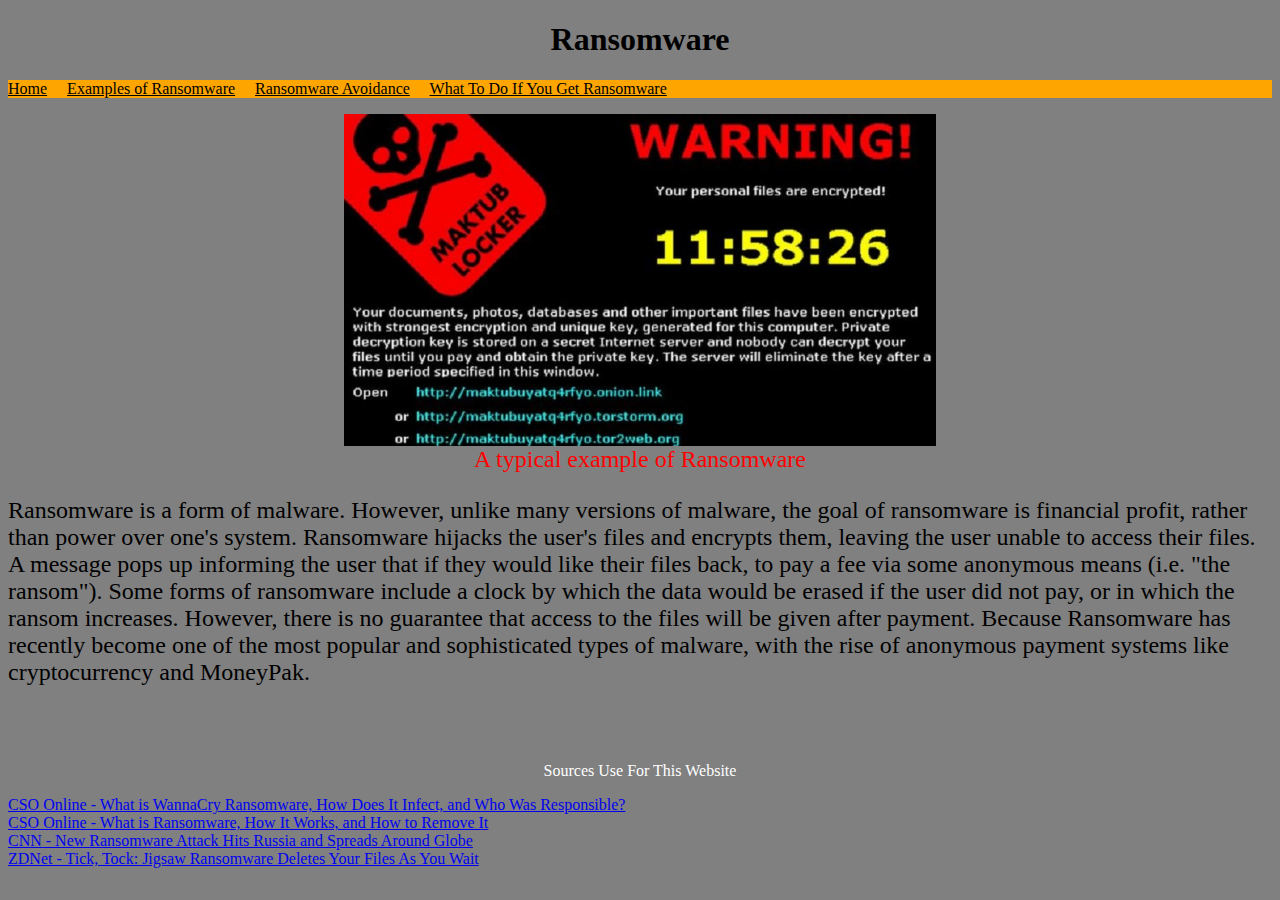
<file: HW1/index.html>
<!DOCTYPE HTML>
<html lang="en">
<head>
	<meta charset="utf-8">
	<title>Ransomware</title>
	<link href="css/styles.css" type="text/css" rel="stylesheet">
</head>

    <body>
        <header>
            <h1>Ransomware</h1>
        </header>    
        <nav>
            <a href="index.html">Home</a>
            &nbsp;&nbsp;&nbsp;
            <a href="examples.html">Examples of Ransomware</a>
            &nbsp;&nbsp;&nbsp;
            <a href="avoidance.html">Ransomware Avoidance</a>
            &nbsp;&nbsp;&nbsp; 
            <a href="whattodo.html">What To Do If You Get Ransomware</a>
        </nav>
        
        <figure>    
        <img src="img/ransomwareimage.jpg" alt="an example of ransomware" />
        <figcaption>A typical example of Ransomware</figcaption>
        </figure>    

        <p id="welcomeText">Ransomware is a form of malware.  However, unlike many versions of malware, the goal of ransomware is financial profit, rather than power over one's system. Ransomware hijacks the user's files and encrypts them, leaving the user unable to access their files.  
        A message pops up informing the user that if they would like their files back, to pay a fee via some anonymous means (i.e. "the ransom").  Some forms of ransomware include a clock by which the data would be erased if the user did not pay, or in which the ransom increases.    
           However, there is no guarantee that access to the files will be given after payment.  Because   Ransomware has recently become one of the most popular and sophisticated types of malware, with the rise of anonymous payment systems like cryptocurrency and MoneyPak. </p>
           <br /> <br />
        <p id="sourceTitle">Sources Use For This Website</p>
        <p id="sources">
            <a href="https://www.csoonline.com/article/3227906/ransomware/what-is-wannacry-ransomware-how-does-it-infect-and-who-was-responsible.html">CSO Online - What is WannaCry Ransomware, How Does It Infect, and Who Was Responsible?</a>
            <br />
            <a href="https://www.csoonline.com/article/3236183/ransomware/what-is-ransomware-how-it-works-and-how-to-remove-it.html">CSO Online - What is Ransomware, How It Works, and How to Remove It</a>
            <br />
            <a href="http://money.cnn.com/2017/10/24/technology/bad-rabbit-ransomware-attack/index.html">CNN - New Ransomware Attack Hits Russia and Spreads Around Globe</a>
            <br />
            <a href="https://www.zdnet.com/article/tick-tock-jigsaw-ransomware-deletes-your-files-as-you-wait/">ZDNet - Tick, Tock: Jigsaw Ransomware Deletes Your Files As You Wait</a>
            
                 
    </body>
</html>
</file>
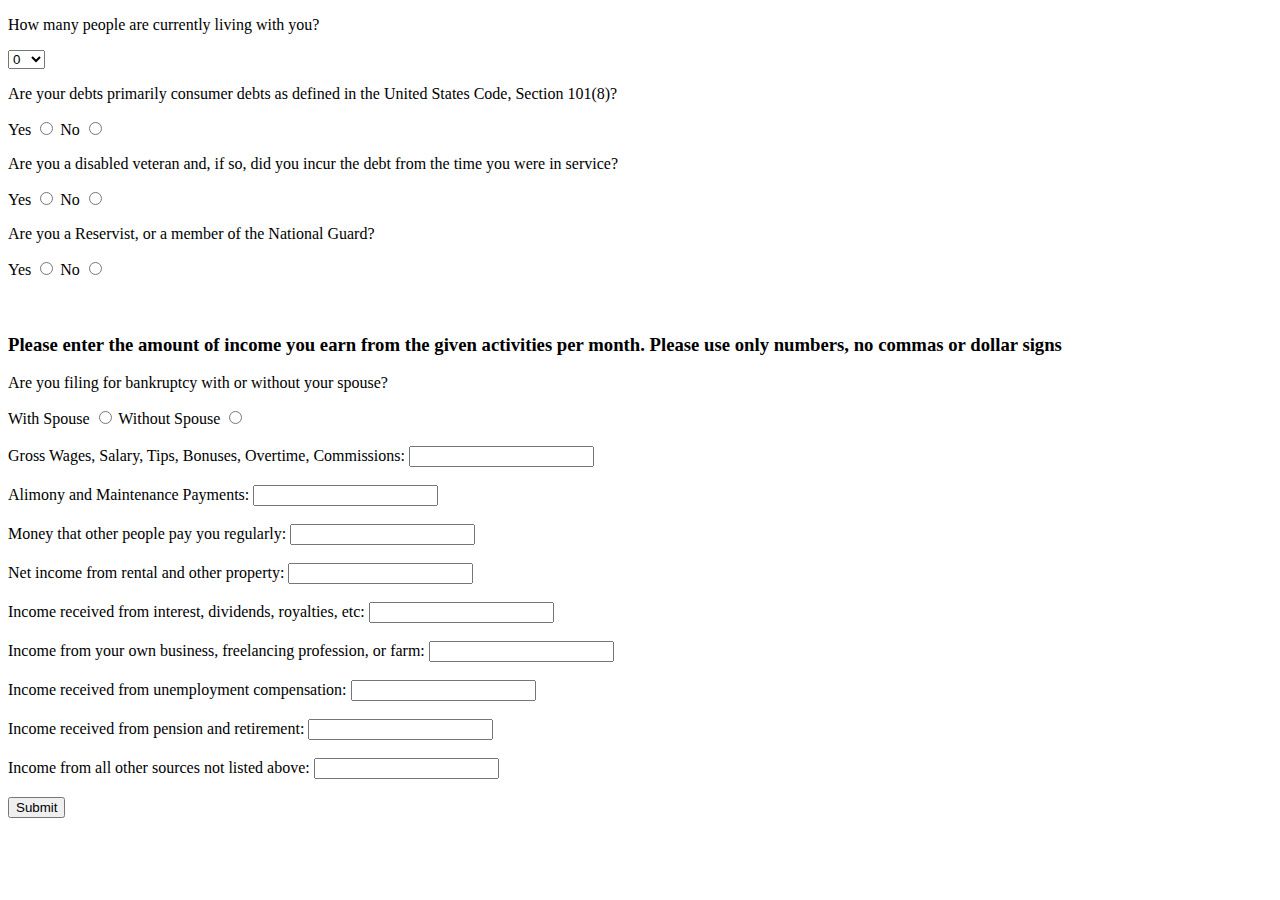
<file: HW3/index.html>
<!DOCTYPE HTML>
<html lang="en">
    <head>
	    <meta charset="utf-8">
	    <title>Bankruptcy Form</title>
    </head>

    <body>
        <form>
            <!--Dropbox - How many people are living in your houselhold?  -->
            <p name="question">How many people are currently living with you?</p>
            <select name="livingwithyou" placeholder="# of People Living WIth You">
            <option value="0">0</option>
            <option value="1">1</option>
            <option value="2">2</option>
            <option value="3">3</option>
            <option value="4">4</option>
            <option value="5">5</option>
            <option value="6">6</option>
            <option value="7">7</option>
            <option value="8">8</option>
            <option value="9">9</option>
            <option value="10">10</option>
            </select>
            <br>

            <!--Are your debts primaarily consumer debts (as defined in 11 U.S.C. Section 101(8) -->
            <p name="question">Are your debts primarily consumer debts as defined in the United States Code, Section 101(8)?</p>
            <label for="yesconsumer">Yes</label>
            <input type="radio" name="consumer" id="yesconsumer" value="yes">
            <label for="noconsumer">No</label>
            <input type="radio" name="consumer" id="noconsumer" value="no"><br>

            <!--Are you a disabled veteran and, if so, did you incur these debts while on active service? -->
            <p name="question">Are you a disabled veteran and, if so, did you incur the debt from the time you were in service?</p>
            <label for="yesdisabled">Yes</label>
            <input type="radio" name="disabled" id="yesdisabled" value="yes">
            <label for="nodisabled">No</label>
            <input type="radio" name="disabled" id="nodisabled" value="no"><br>

            <!--Are you a member of the Army Reserve, or the National Guard? -->
            <p name="question">Are you a Reservist, or a member of the National Guard?</p>
            <label for="yesarmy">Yes</label>
            <input type="radio" name="army" id="yesarmy" value="yes">
            <label for="noarmy">No</label>
            <input type="radio" name="army" id = "noarmy" value="no"><br>

            <br /><br />

            <h3 name="explanation">Please enter the amount of income you earn from the given activities per month.  Please use only numbers, no commas or dollar signs</h3>
            <!--1.  Maritial Status of filing -->
            <p name="question">Are you filing for bankruptcy with or without your spouse?</p>
            <label for="yesmarried">With Spouse</label>
            <input type="radio" name="married" id="yesmarried" value="yes">
            <label for="nomarried">Without Spouse</label>
            <input type="radio" name="married" id = "nomarried" value="no"><br><br>

            <!--2.  Gross Wages, salary, tips, bonuses overtime, comissions -->
            Gross Wages, Salary, Tips, Bonuses, Overtime, Commissions: <input type="text" name="startingincome"><br><br>

            <!--3.  Alimony and maintenance payments -->
            Alimony and Maintenance Payments: <input type="text" name="alimony"><br><br>

            <!--4.  Amounts that other people pay you reguarily -->
            Money that other people pay you regularly: <input type="text" name="freeloadin"><br><br>

            <!--5.  Net income from rental and other real property -->
            Net income from rental and other property: <input type="text" name="rentalincome"><br><br>

            <!--6.  Interest, dividends, royalties -->
            Income received from interest, dividends, royalties, etc: <input type="text" name="interestetc"><br><br>

            <!--7.  Net income from business, profession, or farm -->
            Income from your own business, freelancing profession, or farm: <input type="text" name="businessincome"><br><br>

            <!--8.  Unemployment compensation -->
            Income received from unemployment compensation: <input type="text" name="umemployment"><br><br>

            <!--9.  Pension or retirment income -->
            Income received from pension and retirement: <input type="text" name="retirement"><br><br>

            <!--10.  Income from all other sources not listed above  -->
            Income from all other sources not listed above: <input type="text" name="everythingelseincome"><br><br>
            
            <input type="submit" value="Submit"/>
        </form>
    </body>
</html>
</file>
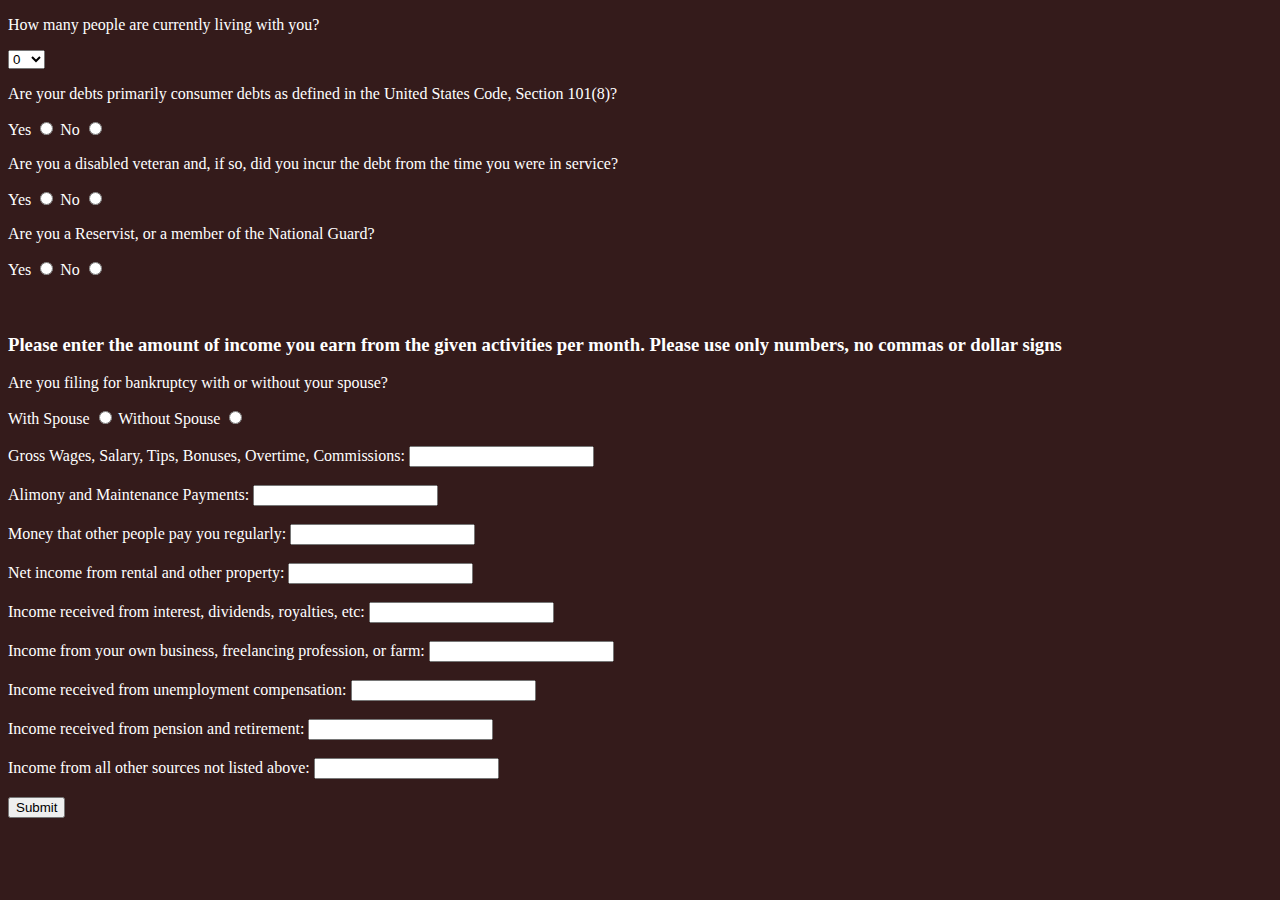
<file: HW4/index.html>
<!DOCTYPE HTML>
<html lang="en">
    <head>
	    <meta charset="utf-8">
	    <title>Bankruptcy Form</title>
	    <script src="https://ajax.googleapis.com/ajax/libs/jquery/3.2.1/jquery.min.js"></script>
	    <script src="functions.js"></script>
	    <link rel="stylesheet" href="https://stackpath.bootstrapcdn.com/bootstrap/4.1.3/css/bootstrap.min.css" integrity="sha384-MCw98/SFnGE8fJT3GXwEOngsV7Zt27NXFoaoApmYm81iuXoPkFOJwJ8ERdknLPMO" crossorigin="anonymous">
	    <link rel="stylesheet" type="text/css" href="styles.css">
    </head>

    <body>
        <form>
            <!--Dropbox - How many people are living in your houselhold?  -->
            <p name="question">How many people are currently living with you?</p>
            <select class="livingwithyou" placeholder="# of People Living WIth You">
            <option value="0">0</option>
            <option value="1">1</option>
            <option value="2">2</option>
            <option value="3">3</option>
            <option value="4">4</option>
            <option value="5">5</option>
            <option value="6">6</option>
            <option value="7">7</option>
            <option value="8">8</option>
            <option value="9">9</option>
            <option value="10">10</option>
            </select>
            <br>

            <!--Are your debts primaarily consumer debts (as defined in 11 U.S.C. Section 101(8) -->
            <p name="question">Are your debts primarily consumer debts as defined in the United States Code, Section 101(8)?</p>
            <label for="yesconsumer">Yes</label>
            <input type="radio" name="consumer" id="yesconsumer" value="yes">
            <label for="noconsumer">No</label>
            <input type="radio" name="consumer" id="noconsumer" value="no"><br>

            <!--Are you a disabled veteran and, if so, did you incur these debts while on active service? -->
            <p name="question">Are you a disabled veteran and, if so, did you incur the debt from the time you were in service?</p>
            <label for="yesdisabled">Yes</label>
            <input type="radio" name="disabled" id="yesdisabled" value="yes">
            <label for="nodisabled">No</label>
            <input type="radio" name="disabled" id="nodisabled" value="no"><br>

            <!--Are you a member of the Army Reserve, or the National Guard? -->
            <p name="question">Are you a Reservist, or a member of the National Guard?</p>
            <label for="yesarmy">Yes</label>
            <input type="radio" name="army" id="yesarmy" value="yes">
            <label for="noarmy">No</label>
            <input type="radio" name="army" id = "noarmy" value="no"><br>

            <br /><br />

            <h3 name="explanation">Please enter the amount of income you earn from the given activities per month.  Please use only numbers, no commas or dollar signs</h3>
            <!--1.  Maritial Status of filing -->
            <p name="question">Are you filing for bankruptcy with or without your spouse?</p>
            <label for="yesmarried">With Spouse</label>
            <input type="radio" name="married" id="yesmarried" value="yes">
            <label for="nomarried">Without Spouse</label>
            <input type="radio" name="married" id = "nomarried" value="no"><br><br>

            <!--2.  Gross Wages, salary, tips, bonuses overtime, comissions -->
            Gross Wages, Salary, Tips, Bonuses, Overtime, Commissions: <input type="text" class="startingincome"><br><br>

            <!--3.  Alimony and maintenance payments -->
            Alimony and Maintenance Payments: <input type="text" class="alimony"><br><br>

            <!--4.  Amounts that other people pay you reguarily -->
            Money that other people pay you regularly: <input type="text" class="freeloadin"><br><br>

            <!--5.  Net income from rental and other real property -->
            Net income from rental and other property: <input type="text" class="rentalincome"><br><br>

            <!--6.  Interest, dividends, royalties -->
            Income received from interest, dividends, royalties, etc: <input type="text" class="interestetc"><br><br>

            <!--7.  Net income from business, profession, or farm -->
            Income from your own business, freelancing profession, or farm: <input type="text" class="businessincome"><br><br>

            <!--8.  Unemployment compensation -->
            Income received from unemployment compensation: <input type="text" class="unemployment"><br><br>

            <!--9.  Pension or retirment income -->
            Income received from pension and retirement: <input type="text" class="retirement"><br><br>

            <!--10.  Income from all other sources not listed above  -->
            Income from all other sources not listed above: <input type="text" class="everythingelseincome"><br><br>
            
            <input type="button" value="Submit" onclick="calculateMeans()"/>
        </form>
        <div id="results"></div>
    </body>
</html>
</file>
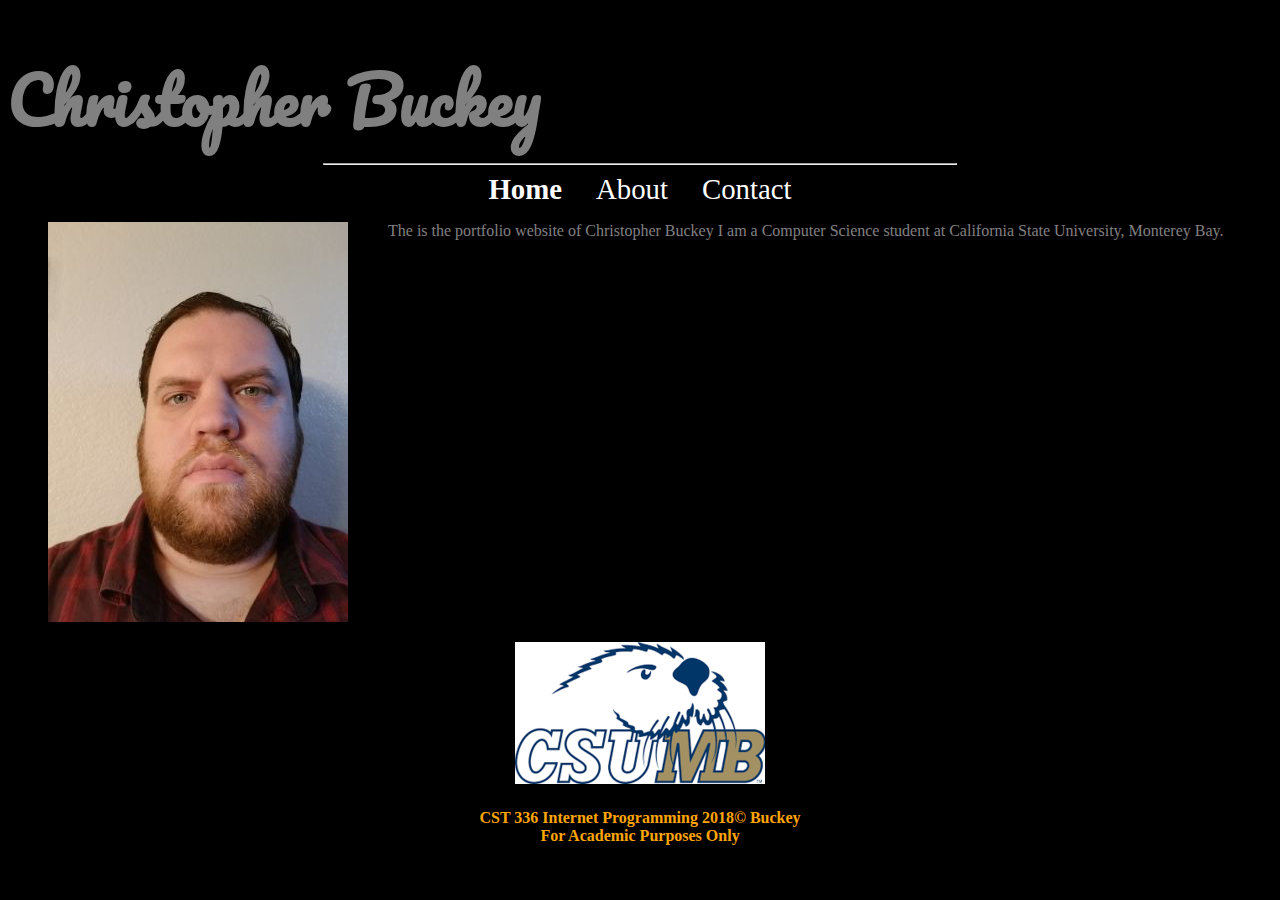
<file: Lab1/index.html>
<!DOCTYPE HTML>
<html lang="en">

<!--
-->

    <head>
        <meta charset="utf-8" />
        <title>Christopher Buckey: Personal Website</title>
        <link href="https://fonts.googleapis.com/css?family=Pacifico" rel="stylesheet">
        <link href="css/styles.css" rel="stylesheet" type="text/css" />
    </head>

    <body>
        <header>
            <h1> Christopher Buckey </h1>
        </header>
        <nav>
            <hr width="50%" />
            <strong><a href="index.html">Home</a></strong>
            <a href="about.html">About</a>
            <a href="contact.html">Contact</a>
        </nav>         

        <main>
        
        <figure id="me">
        
        <img src="img/me.jpg" alt="Picture of Christopher Buckey" />
        
        </figure>
        
        <div id="welcomeText">
        
        <p>The is the portfolio website of Christopher Buckey  I am a Computer Science student at California State University, Monterey Bay.</p>
        </div>
        </main>

        <footer>
            <img src="img/csumblogo.png" alt="csumb logo"/>
            <h4> CST 336 Internet Programming 2018&copy; Buckey <br /><strong>For Academic Purposes Only</strong></h4>
        </footer>

    </body>

</html>
</file>
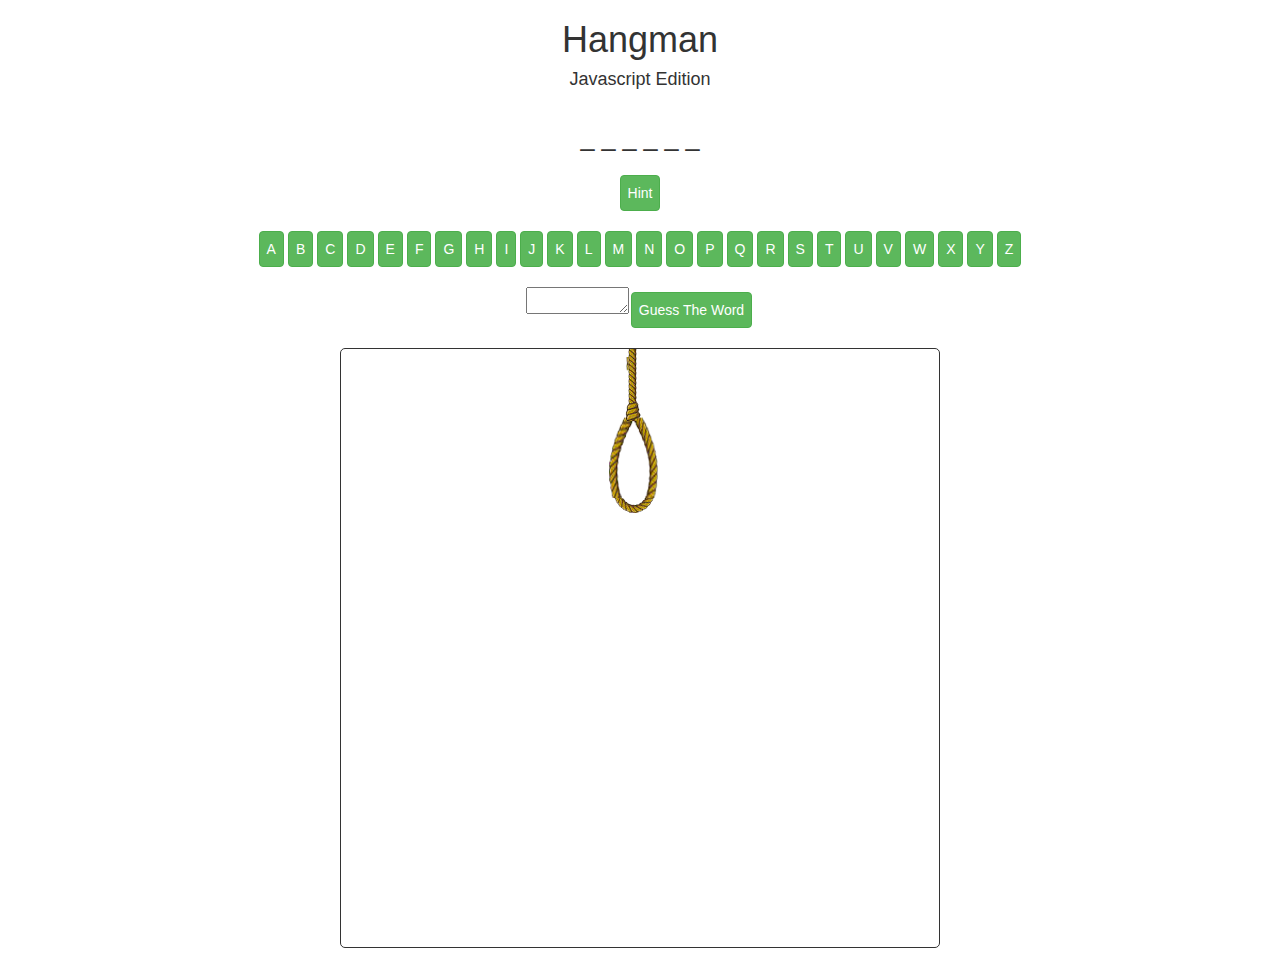
<file: Lab7/index.html>
<!DOCTYPE HTML>
<html lang="en">
<head>
    <title>Hangman</title>
    <link  href="css/styles.css" rel="stylesheet" type="text/css" />
    <link href="https://fonts.googleapis.com/css?family=Pacifico" rel="stylesheet">
    <link href="https://maxcdn.bootstrapcdn.com/bootstrap/3.3.7/css/bootstrap.min.css" rel="stylesheet" integrity="sha384-BVYiiSIFeK1dGmJRAkycuHAHRg32OmUcww7on3RYdg4Va+PmSTsz/K68vbdEjh4u" crossorigin="anonymous">
        
    <script src="https://ajax.googleapis.com/ajax/libs/jquery/3.2.1/jquery.min.js"></script>
    <script src="https://maxcdn.bootstrapcdn.com/bootstrap/3.3.7/js/bootstrap.min.js" integrity="sha384-Tc5IQib027qvyjSMfHjOMaLkfuWVxZxUPnCJA7l2mCWNIpG9mGCD8wGNIcPD7Txa" crossorigin="anonymous"></script>
        
    <meta name="viewport" content="width=device-width, initial-scale=1">

</head>
<body>
    <div class='container text-center'>
        <header>
            <h1>Hangman</h1>
            <h4>Javascript Edition</h4>
        </header>
    
        <div id="word"></div>
        <div id="hint"></div>
        <div id="letters"></div>
        <div id="guesstheword"></div>
        <div id="man">
            <img src="img/stick_0.png"  alt="hangman" id="hangImg">
        </div>
        <div id="won">
            <h2>You Won!</h2>
            <button class="replayBtn btn btn-success">Play Again</button>
        </div>
        <div id="lost">
            <h2>You Lost!</h2>
            <button class="replayBtn btn btn-warning">Play Again</button>
        </div>
        <div id="guessedWords"></div>
    </div>
    <script src="js/hangman.js"></script>
</body>
</file>
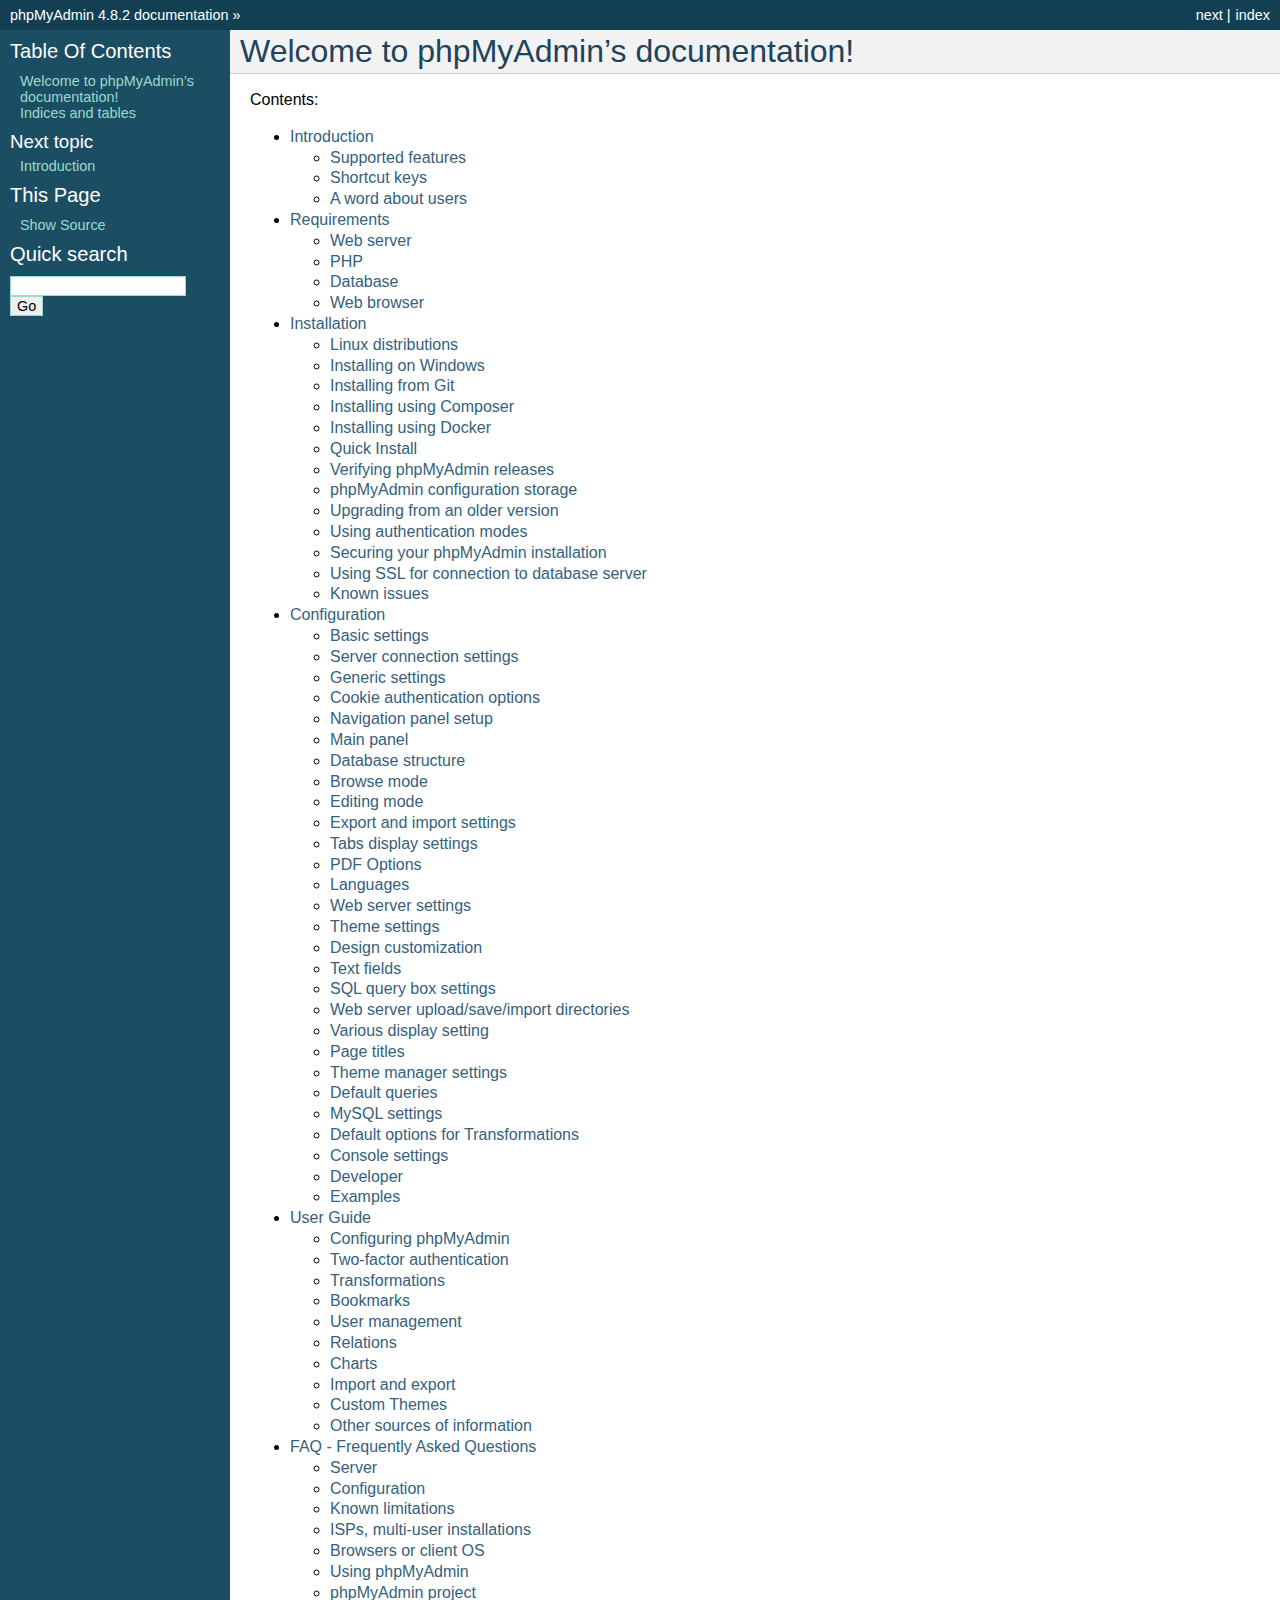
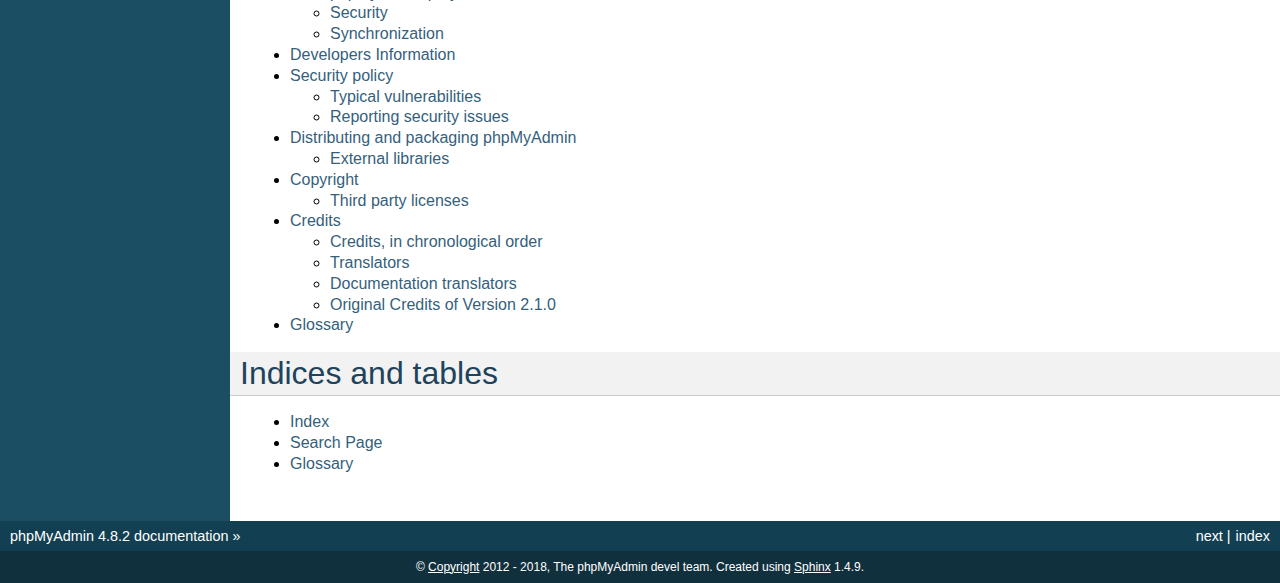
<file: phpMyAdmin/doc/html/index.html>
<!DOCTYPE html PUBLIC "-//W3C//DTD XHTML 1.0 Transitional//EN"
  "http://www.w3.org/TR/xhtml1/DTD/xhtml1-transitional.dtd">


<html xmlns="http://www.w3.org/1999/xhtml">
  <head>
    <meta http-equiv="Content-Type" content="text/html; charset=utf-8" />
    
    <title>Welcome to phpMyAdmin’s documentation! &#8212; phpMyAdmin 4.8.2 documentation</title>
    
    <link rel="stylesheet" href="_static/classic.css" type="text/css" />
    <link rel="stylesheet" href="_static/pygments.css" type="text/css" />
    
    <script type="text/javascript">
      var DOCUMENTATION_OPTIONS = {
        URL_ROOT:    './',
        VERSION:     '4.8.2',
        COLLAPSE_INDEX: false,
        FILE_SUFFIX: '.html',
        HAS_SOURCE:  true
      };
    </script>
    <script type="text/javascript" src="_static/jquery.js"></script>
    <script type="text/javascript" src="_static/underscore.js"></script>
    <script type="text/javascript" src="_static/doctools.js"></script>
    <link rel="index" title="Index" href="genindex.html" />
    <link rel="search" title="Search" href="search.html" />
    <link rel="copyright" title="Copyright" href="copyright.html" />
    <link rel="top" title="phpMyAdmin 4.8.2 documentation" href="#" />
    <link rel="next" title="Introduction" href="intro.html" /> 
  </head>
  <body role="document">
    <div class="related" role="navigation" aria-label="related navigation">
      <h3>Navigation</h3>
      <ul>
        <li class="right" style="margin-right: 10px">
          <a href="genindex.html" title="General Index"
             accesskey="I">index</a></li>
        <li class="right" >
          <a href="intro.html" title="Introduction"
             accesskey="N">next</a> |</li>
        <li class="nav-item nav-item-0"><a href="#">phpMyAdmin 4.8.2 documentation</a> &#187;</li> 
      </ul>
    </div>  

    <div class="document">
      <div class="documentwrapper">
        <div class="bodywrapper">
          <div class="body" role="main">
            
  <div class="section" id="welcome-to-phpmyadmin-s-documentation">
<h1>Welcome to phpMyAdmin&#8217;s documentation!<a class="headerlink" href="#welcome-to-phpmyadmin-s-documentation" title="Permalink to this headline">¶</a></h1>
<p>Contents:</p>
<div class="toctree-wrapper compound">
<ul>
<li class="toctree-l1"><a class="reference internal" href="intro.html">Introduction</a><ul>
<li class="toctree-l2"><a class="reference internal" href="intro.html#supported-features">Supported features</a></li>
<li class="toctree-l2"><a class="reference internal" href="intro.html#shortcut-keys">Shortcut keys</a></li>
<li class="toctree-l2"><a class="reference internal" href="intro.html#a-word-about-users">A word about users</a></li>
</ul>
</li>
<li class="toctree-l1"><a class="reference internal" href="require.html">Requirements</a><ul>
<li class="toctree-l2"><a class="reference internal" href="require.html#web-server">Web server</a></li>
<li class="toctree-l2"><a class="reference internal" href="require.html#php">PHP</a></li>
<li class="toctree-l2"><a class="reference internal" href="require.html#database">Database</a></li>
<li class="toctree-l2"><a class="reference internal" href="require.html#web-browser">Web browser</a></li>
</ul>
</li>
<li class="toctree-l1"><a class="reference internal" href="setup.html">Installation</a><ul>
<li class="toctree-l2"><a class="reference internal" href="setup.html#linux-distributions">Linux distributions</a></li>
<li class="toctree-l2"><a class="reference internal" href="setup.html#installing-on-windows">Installing on Windows</a></li>
<li class="toctree-l2"><a class="reference internal" href="setup.html#installing-from-git">Installing from Git</a></li>
<li class="toctree-l2"><a class="reference internal" href="setup.html#installing-using-composer">Installing using Composer</a></li>
<li class="toctree-l2"><a class="reference internal" href="setup.html#installing-using-docker">Installing using Docker</a></li>
<li class="toctree-l2"><a class="reference internal" href="setup.html#quick-install">Quick Install</a></li>
<li class="toctree-l2"><a class="reference internal" href="setup.html#verifying-phpmyadmin-releases">Verifying phpMyAdmin releases</a></li>
<li class="toctree-l2"><a class="reference internal" href="setup.html#phpmyadmin-configuration-storage">phpMyAdmin configuration storage</a></li>
<li class="toctree-l2"><a class="reference internal" href="setup.html#upgrading-from-an-older-version">Upgrading from an older version</a></li>
<li class="toctree-l2"><a class="reference internal" href="setup.html#using-authentication-modes">Using authentication modes</a></li>
<li class="toctree-l2"><a class="reference internal" href="setup.html#securing-your-phpmyadmin-installation">Securing your phpMyAdmin installation</a></li>
<li class="toctree-l2"><a class="reference internal" href="setup.html#using-ssl-for-connection-to-database-server">Using SSL for connection to database server</a></li>
<li class="toctree-l2"><a class="reference internal" href="setup.html#known-issues">Known issues</a></li>
</ul>
</li>
<li class="toctree-l1"><a class="reference internal" href="config.html">Configuration</a><ul>
<li class="toctree-l2"><a class="reference internal" href="config.html#basic-settings">Basic settings</a></li>
<li class="toctree-l2"><a class="reference internal" href="config.html#server-connection-settings">Server connection settings</a></li>
<li class="toctree-l2"><a class="reference internal" href="config.html#generic-settings">Generic settings</a></li>
<li class="toctree-l2"><a class="reference internal" href="config.html#cookie-authentication-options">Cookie authentication options</a></li>
<li class="toctree-l2"><a class="reference internal" href="config.html#navigation-panel-setup">Navigation panel setup</a></li>
<li class="toctree-l2"><a class="reference internal" href="config.html#main-panel">Main panel</a></li>
<li class="toctree-l2"><a class="reference internal" href="config.html#database-structure">Database structure</a></li>
<li class="toctree-l2"><a class="reference internal" href="config.html#browse-mode">Browse mode</a></li>
<li class="toctree-l2"><a class="reference internal" href="config.html#editing-mode">Editing mode</a></li>
<li class="toctree-l2"><a class="reference internal" href="config.html#export-and-import-settings">Export and import settings</a></li>
<li class="toctree-l2"><a class="reference internal" href="config.html#tabs-display-settings">Tabs display settings</a></li>
<li class="toctree-l2"><a class="reference internal" href="config.html#pdf-options">PDF Options</a></li>
<li class="toctree-l2"><a class="reference internal" href="config.html#languages">Languages</a></li>
<li class="toctree-l2"><a class="reference internal" href="config.html#web-server-settings">Web server settings</a></li>
<li class="toctree-l2"><a class="reference internal" href="config.html#theme-settings">Theme settings</a></li>
<li class="toctree-l2"><a class="reference internal" href="config.html#design-customization">Design customization</a></li>
<li class="toctree-l2"><a class="reference internal" href="config.html#text-fields">Text fields</a></li>
<li class="toctree-l2"><a class="reference internal" href="config.html#sql-query-box-settings">SQL query box settings</a></li>
<li class="toctree-l2"><a class="reference internal" href="config.html#web-server-upload-save-import-directories">Web server upload/save/import directories</a></li>
<li class="toctree-l2"><a class="reference internal" href="config.html#various-display-setting">Various display setting</a></li>
<li class="toctree-l2"><a class="reference internal" href="config.html#page-titles">Page titles</a></li>
<li class="toctree-l2"><a class="reference internal" href="config.html#theme-manager-settings">Theme manager settings</a></li>
<li class="toctree-l2"><a class="reference internal" href="config.html#default-queries">Default queries</a></li>
<li class="toctree-l2"><a class="reference internal" href="config.html#mysql-settings">MySQL settings</a></li>
<li class="toctree-l2"><a class="reference internal" href="config.html#default-options-for-transformations">Default options for Transformations</a></li>
<li class="toctree-l2"><a class="reference internal" href="config.html#console-settings">Console settings</a></li>
<li class="toctree-l2"><a class="reference internal" href="config.html#developer">Developer</a></li>
<li class="toctree-l2"><a class="reference internal" href="config.html#examples">Examples</a></li>
</ul>
</li>
<li class="toctree-l1"><a class="reference internal" href="user.html">User Guide</a><ul>
<li class="toctree-l2"><a class="reference internal" href="settings.html">Configuring phpMyAdmin</a></li>
<li class="toctree-l2"><a class="reference internal" href="two_factor.html">Two-factor authentication</a></li>
<li class="toctree-l2"><a class="reference internal" href="transformations.html">Transformations</a></li>
<li class="toctree-l2"><a class="reference internal" href="bookmarks.html">Bookmarks</a></li>
<li class="toctree-l2"><a class="reference internal" href="privileges.html">User management</a></li>
<li class="toctree-l2"><a class="reference internal" href="relations.html">Relations</a></li>
<li class="toctree-l2"><a class="reference internal" href="charts.html">Charts</a></li>
<li class="toctree-l2"><a class="reference internal" href="import_export.html">Import and export</a></li>
<li class="toctree-l2"><a class="reference internal" href="themes.html">Custom Themes</a></li>
<li class="toctree-l2"><a class="reference internal" href="other.html">Other sources of information</a></li>
</ul>
</li>
<li class="toctree-l1"><a class="reference internal" href="faq.html">FAQ - Frequently Asked Questions</a><ul>
<li class="toctree-l2"><a class="reference internal" href="faq.html#server">Server</a></li>
<li class="toctree-l2"><a class="reference internal" href="faq.html#configuration">Configuration</a></li>
<li class="toctree-l2"><a class="reference internal" href="faq.html#known-limitations">Known limitations</a></li>
<li class="toctree-l2"><a class="reference internal" href="faq.html#isps-multi-user-installations">ISPs, multi-user installations</a></li>
<li class="toctree-l2"><a class="reference internal" href="faq.html#browsers-or-client-os">Browsers or client OS</a></li>
<li class="toctree-l2"><a class="reference internal" href="faq.html#using-phpmyadmin">Using phpMyAdmin</a></li>
<li class="toctree-l2"><a class="reference internal" href="faq.html#phpmyadmin-project">phpMyAdmin project</a></li>
<li class="toctree-l2"><a class="reference internal" href="faq.html#security">Security</a></li>
<li class="toctree-l2"><a class="reference internal" href="faq.html#synchronization">Synchronization</a></li>
</ul>
</li>
<li class="toctree-l1"><a class="reference internal" href="developers.html">Developers Information</a></li>
<li class="toctree-l1"><a class="reference internal" href="security.html">Security policy</a><ul>
<li class="toctree-l2"><a class="reference internal" href="security.html#typical-vulnerabilities">Typical vulnerabilities</a></li>
<li class="toctree-l2"><a class="reference internal" href="security.html#reporting-security-issues">Reporting security issues</a></li>
</ul>
</li>
<li class="toctree-l1"><a class="reference internal" href="vendors.html">Distributing and packaging phpMyAdmin</a><ul>
<li class="toctree-l2"><a class="reference internal" href="vendors.html#external-libraries">External libraries</a></li>
</ul>
</li>
<li class="toctree-l1"><a class="reference internal" href="copyright.html">Copyright</a><ul>
<li class="toctree-l2"><a class="reference internal" href="copyright.html#third-party-licenses">Third party licenses</a></li>
</ul>
</li>
<li class="toctree-l1"><a class="reference internal" href="credits.html">Credits</a><ul>
<li class="toctree-l2"><a class="reference internal" href="credits.html#credits-in-chronological-order">Credits, in chronological order</a></li>
<li class="toctree-l2"><a class="reference internal" href="credits.html#translators">Translators</a></li>
<li class="toctree-l2"><a class="reference internal" href="credits.html#documentation-translators">Documentation translators</a></li>
<li class="toctree-l2"><a class="reference internal" href="credits.html#original-credits-of-version-2-1-0">Original Credits of Version 2.1.0</a></li>
</ul>
</li>
<li class="toctree-l1"><a class="reference internal" href="glossary.html">Glossary</a></li>
</ul>
</div>
</div>
<div class="section" id="indices-and-tables">
<h1>Indices and tables<a class="headerlink" href="#indices-and-tables" title="Permalink to this headline">¶</a></h1>
<ul class="simple">
<li><a class="reference internal" href="genindex.html"><span class="std std-ref">Index</span></a></li>
<li><a class="reference internal" href="search.html"><span class="std std-ref">Search Page</span></a></li>
<li><a class="reference internal" href="glossary.html#glossary"><span class="std std-ref">Glossary</span></a></li>
</ul>
</div>


          </div>
        </div>
      </div>
      <div class="sphinxsidebar" role="navigation" aria-label="main navigation">
        <div class="sphinxsidebarwrapper">
  <h3><a href="#">Table Of Contents</a></h3>
  <ul>
<li><a class="reference internal" href="#">Welcome to phpMyAdmin&#8217;s documentation!</a></li>
<li><a class="reference internal" href="#indices-and-tables">Indices and tables</a></li>
</ul>

  <h4>Next topic</h4>
  <p class="topless"><a href="intro.html"
                        title="next chapter">Introduction</a></p>
  <div role="note" aria-label="source link">
    <h3>This Page</h3>
    <ul class="this-page-menu">
      <li><a href="_sources/index.txt"
            rel="nofollow">Show Source</a></li>
    </ul>
   </div>
<div id="searchbox" style="display: none" role="search">
  <h3>Quick search</h3>
    <form class="search" action="search.html" method="get">
      <div><input type="text" name="q" /></div>
      <div><input type="submit" value="Go" /></div>
      <input type="hidden" name="check_keywords" value="yes" />
      <input type="hidden" name="area" value="default" />
    </form>
</div>
<script type="text/javascript">$('#searchbox').show(0);</script>
        </div>
      </div>
      <div class="clearer"></div>
    </div>
    <div class="related" role="navigation" aria-label="related navigation">
      <h3>Navigation</h3>
      <ul>
        <li class="right" style="margin-right: 10px">
          <a href="genindex.html" title="General Index"
             >index</a></li>
        <li class="right" >
          <a href="intro.html" title="Introduction"
             >next</a> |</li>
        <li class="nav-item nav-item-0"><a href="#">phpMyAdmin 4.8.2 documentation</a> &#187;</li> 
      </ul>
    </div>
    <div class="footer" role="contentinfo">
        &#169; <a href="copyright.html">Copyright</a> 2012 - 2018, The phpMyAdmin devel team.
      Created using <a href="http://sphinx-doc.org/">Sphinx</a> 1.4.9.
    </div>
  </body>
</html>
</file>
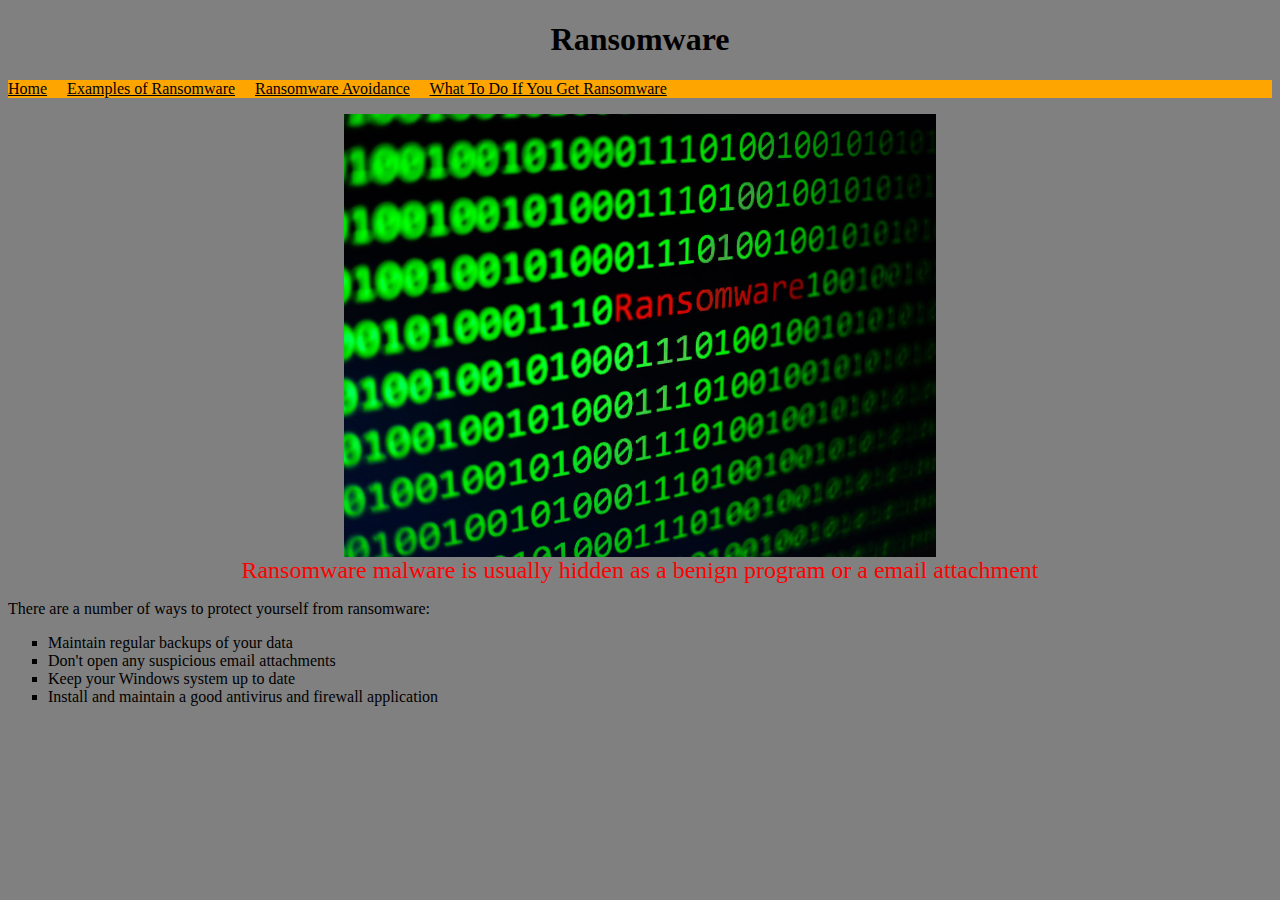
<file: HW1/avoidance.html>
<!DOCTYPE HTML>
<html lang="en">
<head>
	<meta charset="utf-8">
	<title>Ransomware</title>
	<link href="css/styles.css" type="text/css" rel="stylesheet">
</head>

    <body>
        <header>
            <h1>Ransomware</h1>
        </header>    
        <nav>
            <a href="index.html">Home</a>
            &nbsp;&nbsp;&nbsp;
            <a href="examples.html">Examples of Ransomware</a>
            &nbsp;&nbsp;&nbsp;
            <a href="avoidance.html">Ransomware Avoidance</a>
            &nbsp;&nbsp;&nbsp; 
            <a href="whattodo.html">What To Do If You Get Ransomware</a>
        </nav>
        
        <figure>
        <img src="img/ransomwarestockimage.jpg" alt="ransomware" />
        <figcaption>Ransomware malware is usually hidden as a benign program or a email attachment</figcaption>
        </figure>
        
        <p> There are a number of ways to protect yourself from ransomware:</p>
        <ul>
        <li>Maintain regular backups of your data</li>
        <li>Don't open any suspicious email attachments</li>
        <li>Keep your Windows system up to date</li>
        <li>Install and maintain a good antivirus and firewall application</li>
        </ul>    
    </body>
</html>
</file>
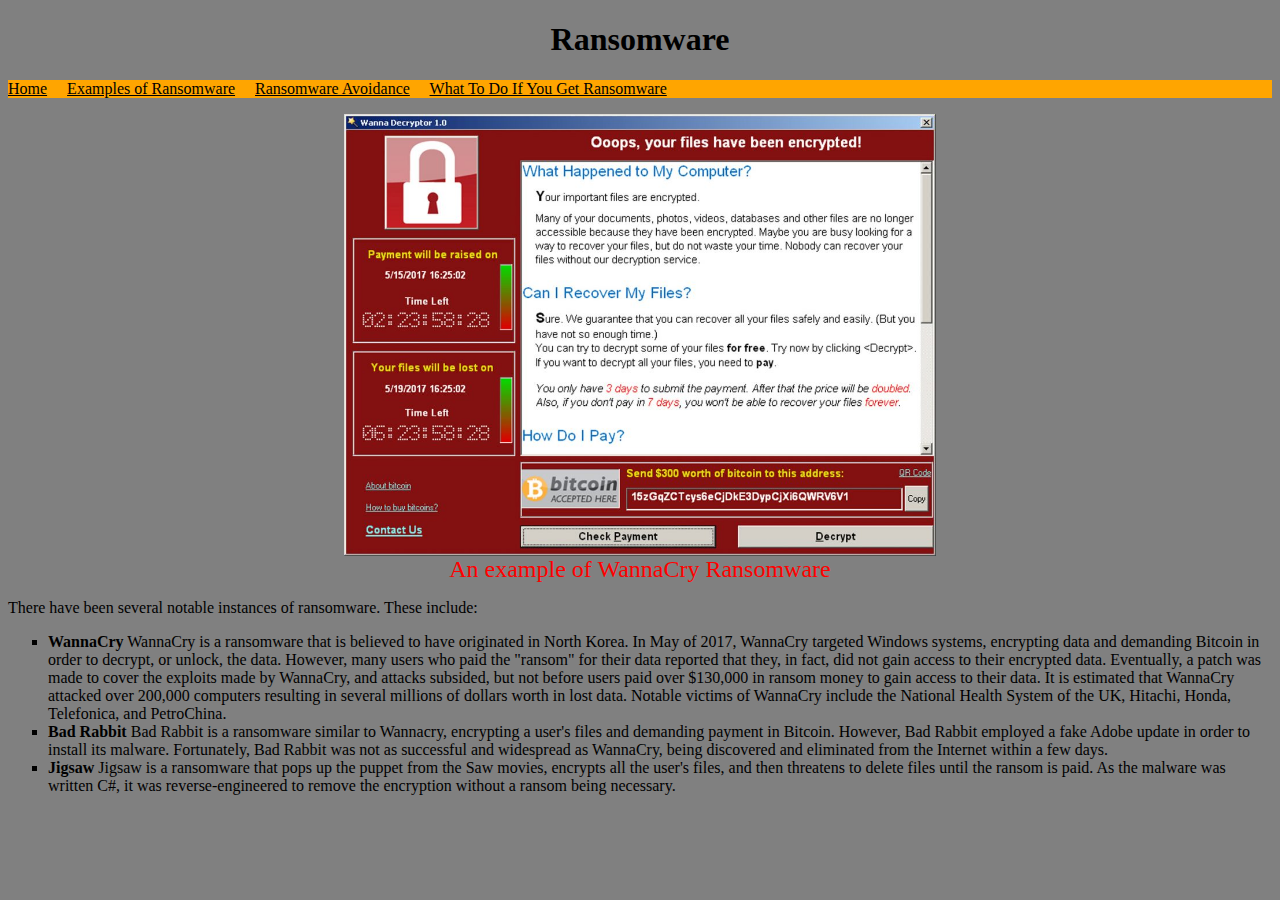
<file: HW1/examples.html>
<!DOCTYPE HTML>
<html lang="en">
<head>
	<meta charset="utf-8">
	<title>Ransomware</title>
	<link href="css/styles.css" type="text/css" rel="stylesheet">
</head>

    <body>
        <header>
            <h1>Ransomware</h1>
        </header>    
        <nav>
            <a href="index.html">Home</a>
            &nbsp;&nbsp;&nbsp;
            <a href="examples.html">Examples of Ransomware</a>
            &nbsp;&nbsp;&nbsp;
            <a href="avoidance.html">Ransomware Avoidance</a>
            &nbsp;&nbsp;&nbsp; 
            <a href="whattodo.html">What To Do If You Get Ransomware</a>
        </nav>
        
        <figure>
        <img src="img/wannacryimage.jpg" alt="wannacry image" />
        <figcaption>An example of WannaCry Ransomware</figcaption>
        </figure>

        <p>There have been several notable instances of ransomware.  These include:</p>
        <ul>
            <li><strong>WannaCry</strong>  WannaCry is a ransomware that is believed to have originated in North Korea.  In May of 2017, WannaCry targeted Windows systems, encrypting data and demanding Bitcoin in order to decrypt, or unlock, the data.  However, many users who paid the "ransom" for their data reported that they, in fact, did not 
            gain access to their encrypted data.  Eventually, a patch was made to cover the exploits made by WannaCry, and attacks subsided, but not before users paid over $130,000 in ransom money to gain access to their data.  It is estimated that WannaCry attacked over 200,000 computers resulting in several millions of dollars worth in lost data.                  Notable victims of WannaCry include the National Health System of the UK, Hitachi, Honda, Telefonica, and PetroChina.</li>
            <li><strong>Bad Rabbit</strong> Bad Rabbit is a ransomware similar to Wannacry, encrypting a user's files and demanding payment in Bitcoin.  However, Bad Rabbit employed a fake Adobe update in order to install its malware.  Fortunately, Bad Rabbit was not as successful and widespread as WannaCry, being discovered and eliminated from                     the Internet within a few days.</li>
            <li><strong>Jigsaw</strong> Jigsaw is a ransomware that pops up the puppet from the Saw movies, encrypts all the user's files, and then threatens to delete files until the ransom is paid.  As the malware was written C#, it was reverse-engineered to remove the encryption without a ransom being necessary.</li>
         </ul>        
    </body>
</html>
</file>
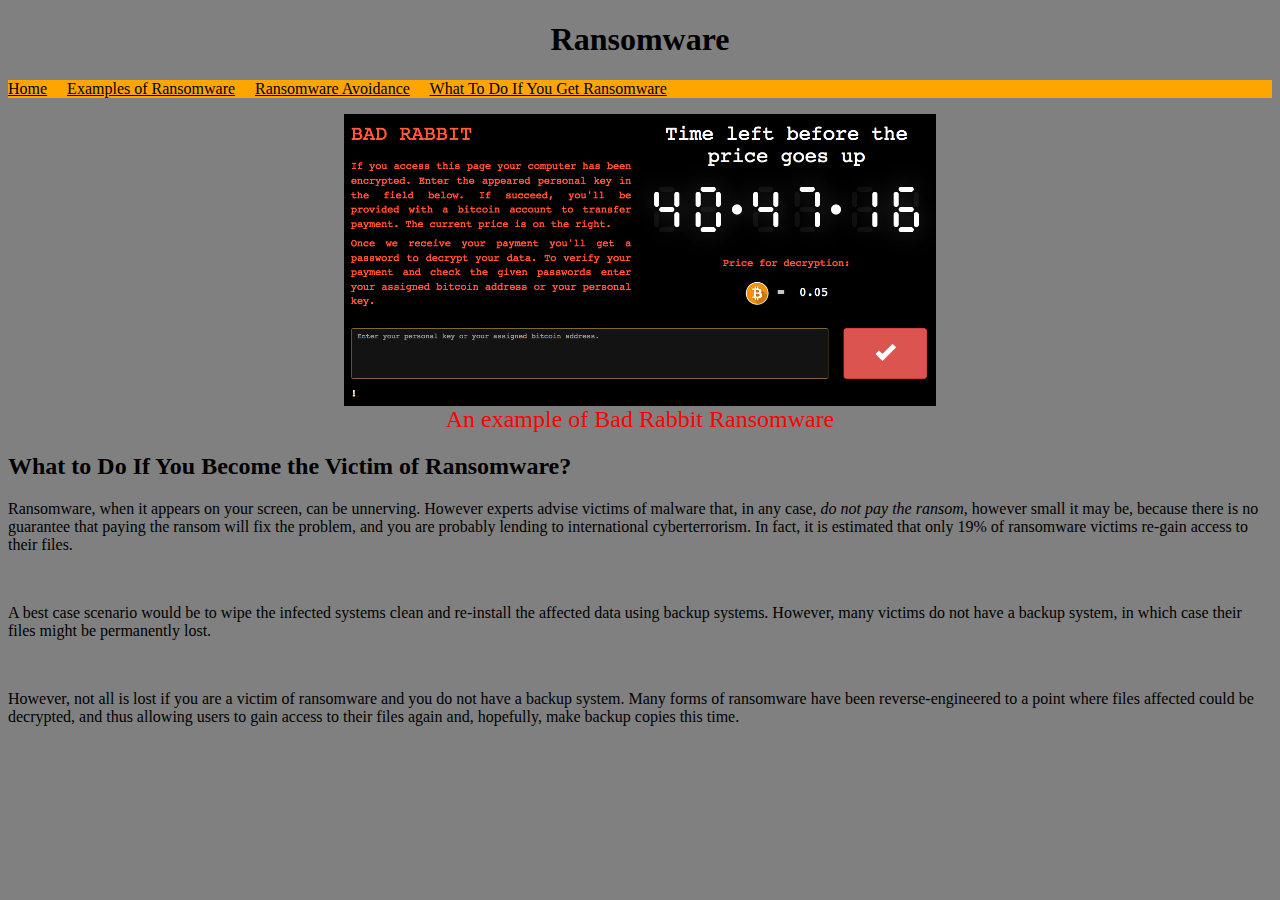
<file: HW1/whattodo.html>
<!DOCTYPE HTML>
<html lang="en">
<head>
	<meta charset="utf-8">
	<title>Ransomware</title>
	<link href="css/styles.css" type="text/css" rel="stylesheet">
</head>

    <body>
        <header>
            <h1>Ransomware</h1>
        </header>    
        <nav>
            <a href="index.html">Home</a>
            &nbsp;&nbsp;&nbsp;
            <a href="examples.html">Examples of Ransomware</a>
            &nbsp;&nbsp;&nbsp;
            <a href="avoidance.html">Ransomware Avoidance</a>
            &nbsp;&nbsp;&nbsp; 
            <a href="whattodo.html">What To Do If You Get Ransomware</a>
        </nav>
        
        <figure>
        <img src="img/badrabbitimage.png" alt="bad rabbit image" />
        <figcaption>An example of Bad Rabbit Ransomware</figcaption>
        </figure>
        
        <h2>What to Do If You Become the Victim of Ransomware?</h2>
        <p>Ransomware, when it appears on your screen, can be unnerving.  However experts advise victims of malware that, in any case, <i>do not pay the ransom</i>, however small it may be, because there is no guarantee that paying the ransom will fix the problem, and you are probably lending to international cyberterrorism.  In fact, it is estimated that only 19% of ransomware victims re-gain access to their files.</p>
        <br />
        <p> A best case scenario would be to wipe the infected systems clean and re-install the affected data using backup systems.  However, many victims do not have a backup system, in which case their files might be permanently lost.</p>
        <br />
        <p>However, not all is lost if you are a victim of ransomware and you do not have a backup system.  Many forms of ransomware have been reverse-engineered to a point where files affected could be decrypted, and thus allowing users to gain access to their files again and, hopefully, make backup copies this time.</p> 
               
    </body>
</html>
</file>
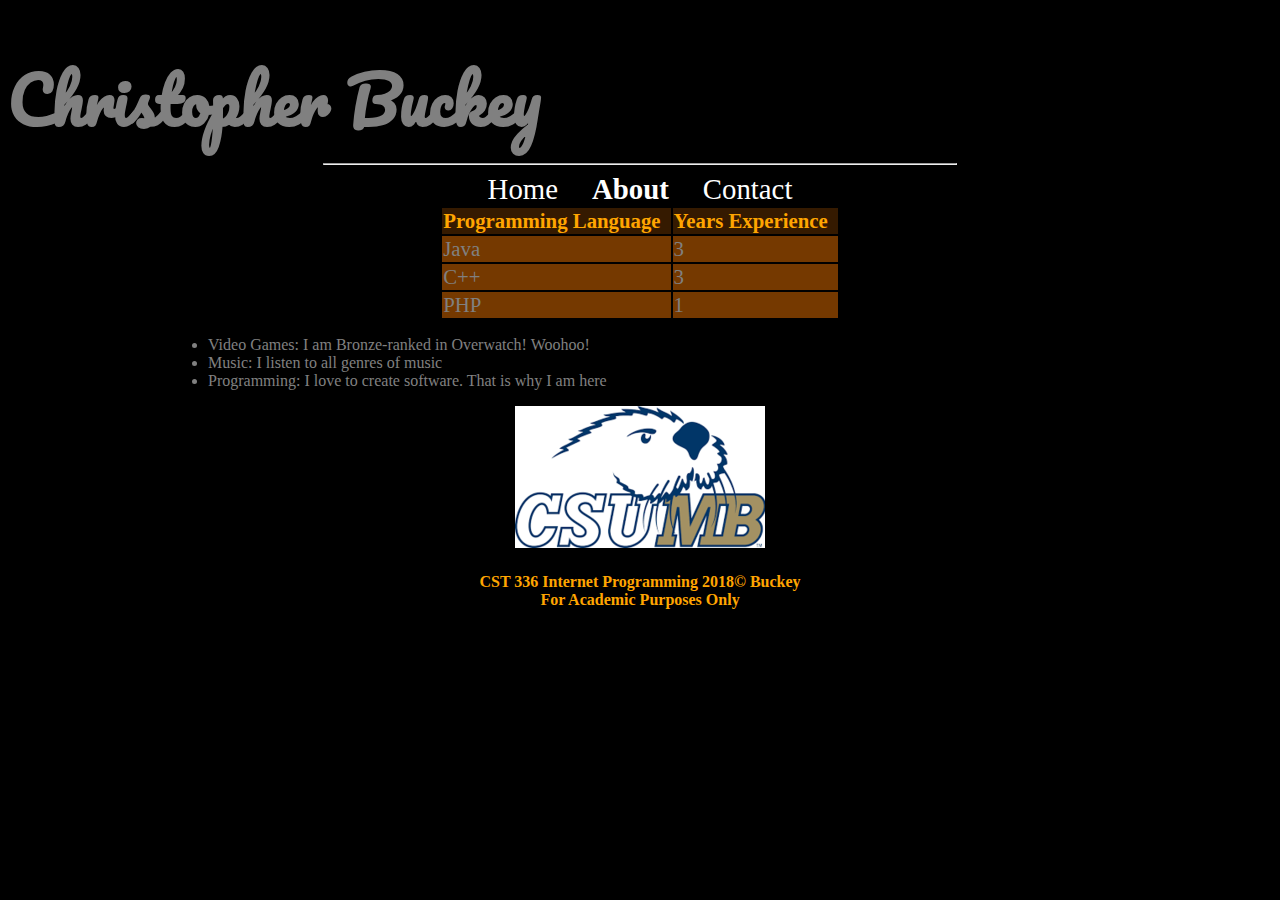
<file: Lab1/about.html>
<!DOCTYPE HTML>
<html lang="en">

<!--

-->



    <head>
        <meta charset="utf-8" />
        <title>Christopher Buckey: Personal Website</title>
        <link href="https://fonts.googleapis.com/css?family=Pacifico" rel="stylesheet">
        <link href="css/styles.css" rel="stylesheet" type="text/css"/>
    </head>




    <body>
        <header>
            <h1> Christopher Buckey </h1>
        </header>
        <nav>
            <hr width="50%" />
            <a href="index.html">Home</a>
            <strong><a href="about.html">About</a></strong>
            <a href="contact.html">Contact</a>
        </nav>         

        <div id="content">
            <table>
                <tr id="table-header">
                    <td><strong>Programming Language</strong></td>
                    <td><strong>Years Experience</strong></td>
                 </tr>
                 <tr class="table-row">
                    <td>Java</td>
                    <td>3</td>
                 </tr>   
                 <tr class="table-row">
                    <td>C++</td>
                    <td>3</td>
                 </tr>
                 <tr class="table-row">
                    <td>PHP</td>
                    <td>1</td>
                 </tr>   
             </table>     
        </div>
        
        <ul>
            <li>Video Games: I am Bronze-ranked in Overwatch!  Woohoo!</li>
            <li>Music:  I listen to all genres of music</li>
            <li>Programming: I love to create software.  That is why I am here</li>
        </ul>    



            <footer>
                <img src="img/csumblogo.png" alt="csumb logo"/>
                <h4> CST 336 Internet Programming 2018&copy; Buckey <br /><strong>For Academic Purposes Only</strong></h4>
            </footer>

        </body>

</html>
</file>
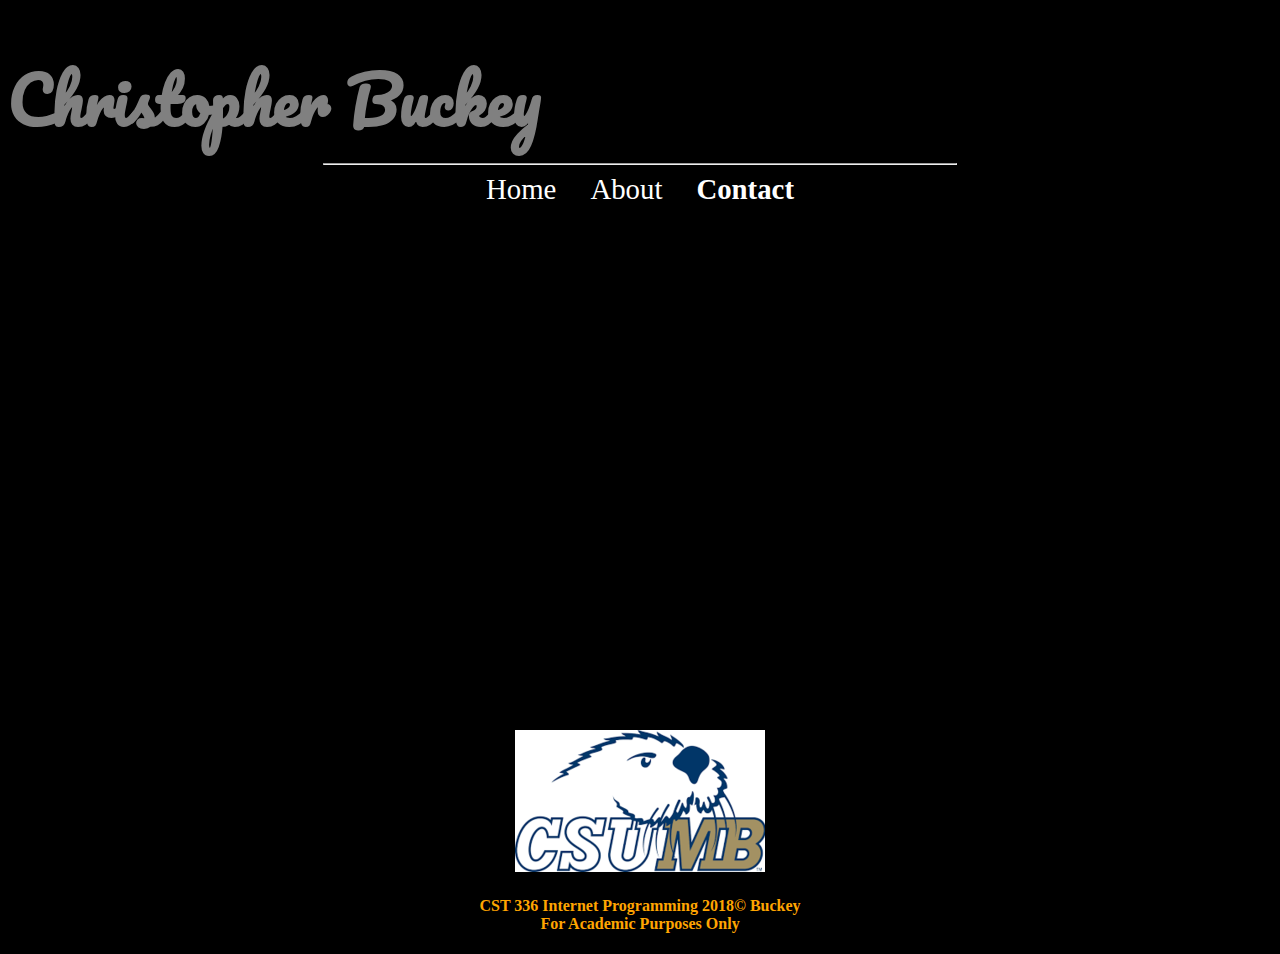
<file: Lab1/contact.html>
<!DOCTYPE HTML>
<html lang="en">

<!--

-->

    <head>
        <meta charset="utf-8" />
        <title>Christopher Buckey: Personal Website</title>
        <link href="https://fonts.googleapis.com/css?family=Pacifico" rel="stylesheet">
        <link href="css/styles.css" rel="stylesheet" type="text/css"/>
    </head>

    <body>
        <header>
            <h1> Christopher Buckey </h1>
        </header>
        <nav>
            <hr width="50%" />
            <a href="index.html">Home</a>
            <a href="about.html">About</a>
            <strong><a href="contact.html">Contact</a></strong>
        </nav>         

        <div id="content">
            <iframe src="https://docs.google.com/forms/d/e/1FAIpQLSfmhUps_f0F1BsdJ_dbvhOFPr99bH4lLxIWQzJDxeBWumQlqA/viewform?embedded=true" width="700" height="520" frameborder="0" marginheight="0" marginwidth="0">Loading...</iframe>   
        </div>
        
        <footer>
            <img src="img/csumblogo.png" alt="csumb logo"/>
            <h4> CST 336 Internet Programming 2018&copy; Buckey <br /><strong>For Academic Purposes Only</strong></h4>
        </footer>

    </body>

</html>
</file>
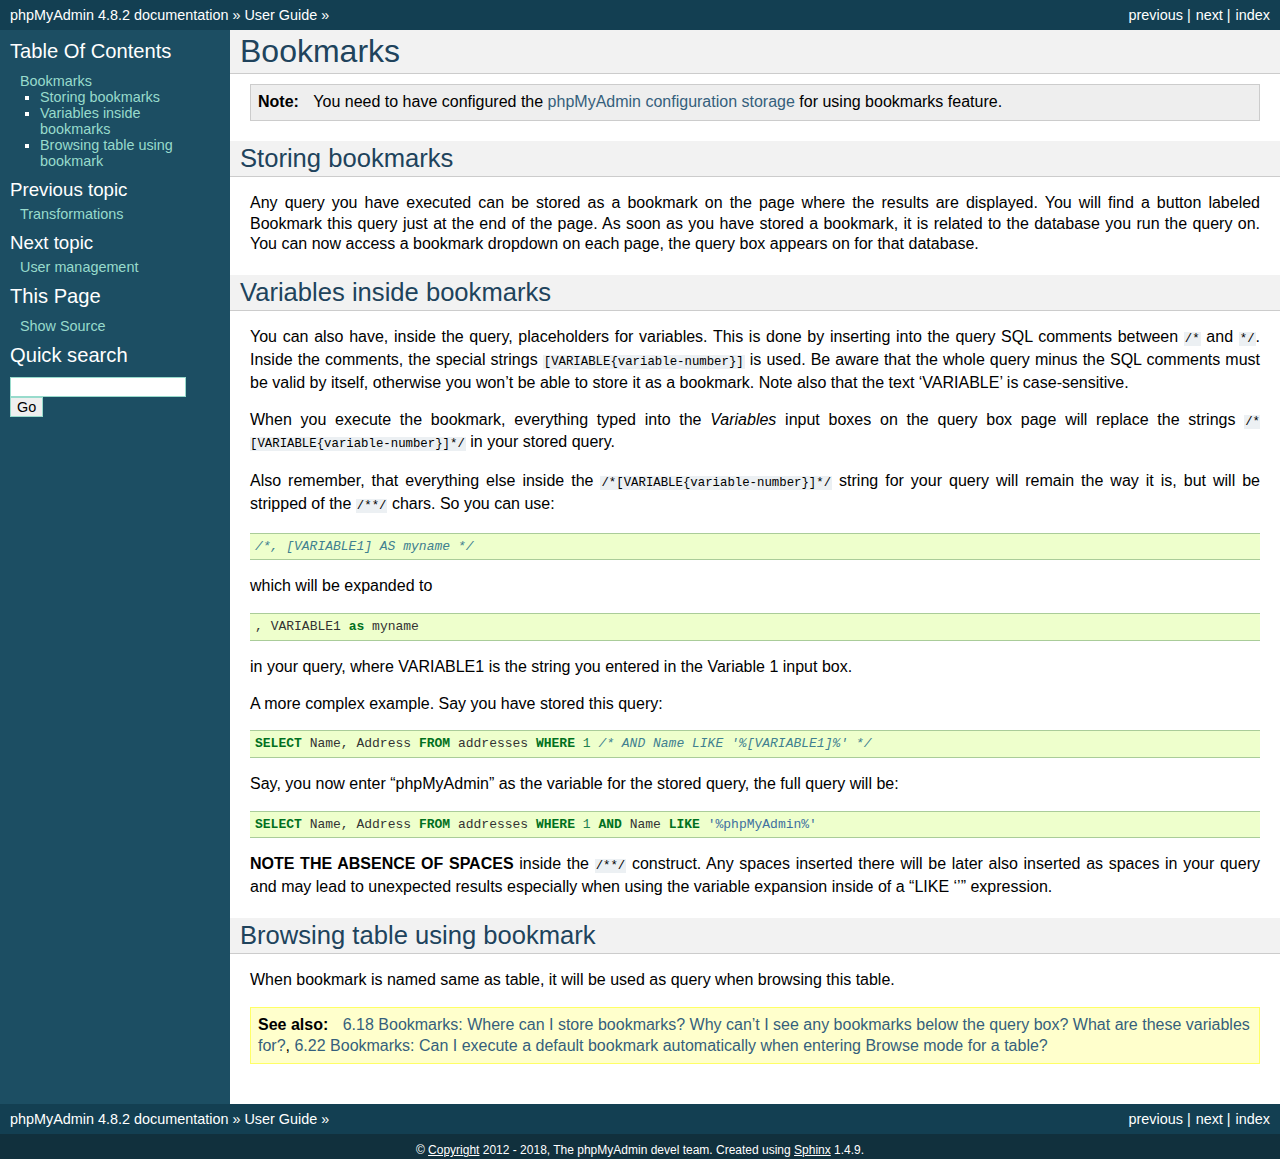
<file: phpMyAdmin/doc/html/bookmarks.html>
<!DOCTYPE html PUBLIC "-//W3C//DTD XHTML 1.0 Transitional//EN"
  "http://www.w3.org/TR/xhtml1/DTD/xhtml1-transitional.dtd">


<html xmlns="http://www.w3.org/1999/xhtml">
  <head>
    <meta http-equiv="Content-Type" content="text/html; charset=utf-8" />
    
    <title>Bookmarks &#8212; phpMyAdmin 4.8.2 documentation</title>
    
    <link rel="stylesheet" href="_static/classic.css" type="text/css" />
    <link rel="stylesheet" href="_static/pygments.css" type="text/css" />
    
    <script type="text/javascript">
      var DOCUMENTATION_OPTIONS = {
        URL_ROOT:    './',
        VERSION:     '4.8.2',
        COLLAPSE_INDEX: false,
        FILE_SUFFIX: '.html',
        HAS_SOURCE:  true
      };
    </script>
    <script type="text/javascript" src="_static/jquery.js"></script>
    <script type="text/javascript" src="_static/underscore.js"></script>
    <script type="text/javascript" src="_static/doctools.js"></script>
    <link rel="index" title="Index" href="genindex.html" />
    <link rel="search" title="Search" href="search.html" />
    <link rel="copyright" title="Copyright" href="copyright.html" />
    <link rel="top" title="phpMyAdmin 4.8.2 documentation" href="index.html" />
    <link rel="up" title="User Guide" href="user.html" />
    <link rel="next" title="User management" href="privileges.html" />
    <link rel="prev" title="Transformations" href="transformations.html" /> 
  </head>
  <body role="document">
    <div class="related" role="navigation" aria-label="related navigation">
      <h3>Navigation</h3>
      <ul>
        <li class="right" style="margin-right: 10px">
          <a href="genindex.html" title="General Index"
             accesskey="I">index</a></li>
        <li class="right" >
          <a href="privileges.html" title="User management"
             accesskey="N">next</a> |</li>
        <li class="right" >
          <a href="transformations.html" title="Transformations"
             accesskey="P">previous</a> |</li>
        <li class="nav-item nav-item-0"><a href="index.html">phpMyAdmin 4.8.2 documentation</a> &#187;</li>
          <li class="nav-item nav-item-1"><a href="user.html" accesskey="U">User Guide</a> &#187;</li> 
      </ul>
    </div>  

    <div class="document">
      <div class="documentwrapper">
        <div class="bodywrapper">
          <div class="body" role="main">
            
  <div class="section" id="bookmarks">
<span id="id1"></span><h1>Bookmarks<a class="headerlink" href="#bookmarks" title="Permalink to this headline">¶</a></h1>
<div class="admonition note">
<p class="first admonition-title">Note</p>
<p class="last">You need to have configured the <a class="reference internal" href="setup.html#linked-tables"><span class="std std-ref">phpMyAdmin configuration storage</span></a> for using bookmarks
feature.</p>
</div>
<div class="section" id="storing-bookmarks">
<h2>Storing bookmarks<a class="headerlink" href="#storing-bookmarks" title="Permalink to this headline">¶</a></h2>
<p>Any query you have executed can be stored as a bookmark on the page
where the results are displayed. You will find a button labeled
<span class="guilabel">Bookmark this query</span> just at the end of the page. As soon as you have
stored a bookmark, it is related to the database you run the query on.
You can now access a bookmark dropdown on each page, the query box
appears on for that database.</p>
</div>
<div class="section" id="variables-inside-bookmarks">
<h2>Variables inside bookmarks<a class="headerlink" href="#variables-inside-bookmarks" title="Permalink to this headline">¶</a></h2>
<p>You can also have, inside the query, placeholders for variables.
This is done by inserting into the query SQL comments between <code class="docutils literal"><span class="pre">/*</span></code> and
<code class="docutils literal"><span class="pre">*/</span></code>. Inside the comments, the special strings <code class="docutils literal"><span class="pre">[VARIABLE{variable-number}]</span></code> is used.
Be aware that the whole query minus the SQL comments must be
valid by itself, otherwise you won&#8217;t be able to store it as a bookmark.
Note also that the text &#8216;VARIABLE&#8217; is case-sensitive.</p>
<p>When you execute the bookmark, everything typed into the <em>Variables</em>
input boxes on the query box page will replace the strings <code class="docutils literal"><span class="pre">/*[VARIABLE{variable-number}]*/</span></code> in
your stored query.</p>
<p>Also remember, that everything else inside the <code class="docutils literal"><span class="pre">/*[VARIABLE{variable-number}]*/</span></code> string for
your query will remain the way it is, but will be stripped of the <code class="docutils literal"><span class="pre">/**/</span></code>
chars. So you can use:</p>
<div class="highlight-mysql"><div class="highlight"><pre><span></span><span class="cm">/*, [VARIABLE1] AS myname */</span>
</pre></div>
</div>
<p>which will be expanded to</p>
<div class="highlight-mysql"><div class="highlight"><pre><span></span><span class="p">,</span> <span class="n">VARIABLE1</span> <span class="k">as</span> <span class="n">myname</span>
</pre></div>
</div>
<p>in your query, where VARIABLE1 is the string you entered in the Variable 1 input box.</p>
<p>A more complex example. Say you have stored
this query:</p>
<div class="highlight-mysql"><div class="highlight"><pre><span></span><span class="k">SELECT</span> <span class="n">Name</span><span class="p">,</span> <span class="n">Address</span> <span class="k">FROM</span> <span class="n">addresses</span> <span class="k">WHERE</span> <span class="mi">1</span> <span class="cm">/* AND Name LIKE &#39;%[VARIABLE1]%&#39; */</span>
</pre></div>
</div>
<p>Say, you now enter &#8220;phpMyAdmin&#8221; as the variable for the stored query, the full
query will be:</p>
<div class="highlight-mysql"><div class="highlight"><pre><span></span><span class="k">SELECT</span> <span class="n">Name</span><span class="p">,</span> <span class="n">Address</span> <span class="k">FROM</span> <span class="n">addresses</span> <span class="k">WHERE</span> <span class="mi">1</span> <span class="k">AND</span> <span class="n">Name</span> <span class="k">LIKE</span> <span class="s1">&#39;%phpMyAdmin%&#39;</span>
</pre></div>
</div>
<p><strong>NOTE THE ABSENCE OF SPACES</strong> inside the <code class="docutils literal"><span class="pre">/**/</span></code> construct. Any spaces
inserted there will be later also inserted as spaces in your query and may lead
to unexpected results especially when using the variable expansion inside of a
&#8220;LIKE &#8216;&#8217;&#8221; expression.</p>
</div>
<div class="section" id="browsing-table-using-bookmark">
<h2>Browsing table using bookmark<a class="headerlink" href="#browsing-table-using-bookmark" title="Permalink to this headline">¶</a></h2>
<p>When bookmark is named same as table, it will be used as query when browsing
this table.</p>
<div class="admonition seealso">
<p class="first admonition-title">See also</p>
<p class="last"><a class="reference internal" href="faq.html#faqbookmark"><span class="std std-ref">6.18 Bookmarks: Where can I store bookmarks? Why can&#8217;t I see any bookmarks below the query box? What are these variables for?</span></a>,
<a class="reference internal" href="faq.html#faq6-22"><span class="std std-ref">6.22 Bookmarks: Can I execute a default bookmark automatically when entering Browse mode for a table?</span></a></p>
</div>
</div>
</div>


          </div>
        </div>
      </div>
      <div class="sphinxsidebar" role="navigation" aria-label="main navigation">
        <div class="sphinxsidebarwrapper">
  <h3><a href="index.html">Table Of Contents</a></h3>
  <ul>
<li><a class="reference internal" href="#">Bookmarks</a><ul>
<li><a class="reference internal" href="#storing-bookmarks">Storing bookmarks</a></li>
<li><a class="reference internal" href="#variables-inside-bookmarks">Variables inside bookmarks</a></li>
<li><a class="reference internal" href="#browsing-table-using-bookmark">Browsing table using bookmark</a></li>
</ul>
</li>
</ul>

  <h4>Previous topic</h4>
  <p class="topless"><a href="transformations.html"
                        title="previous chapter">Transformations</a></p>
  <h4>Next topic</h4>
  <p class="topless"><a href="privileges.html"
                        title="next chapter">User management</a></p>
  <div role="note" aria-label="source link">
    <h3>This Page</h3>
    <ul class="this-page-menu">
      <li><a href="_sources/bookmarks.txt"
            rel="nofollow">Show Source</a></li>
    </ul>
   </div>
<div id="searchbox" style="display: none" role="search">
  <h3>Quick search</h3>
    <form class="search" action="search.html" method="get">
      <div><input type="text" name="q" /></div>
      <div><input type="submit" value="Go" /></div>
      <input type="hidden" name="check_keywords" value="yes" />
      <input type="hidden" name="area" value="default" />
    </form>
</div>
<script type="text/javascript">$('#searchbox').show(0);</script>
        </div>
      </div>
      <div class="clearer"></div>
    </div>
    <div class="related" role="navigation" aria-label="related navigation">
      <h3>Navigation</h3>
      <ul>
        <li class="right" style="margin-right: 10px">
          <a href="genindex.html" title="General Index"
             >index</a></li>
        <li class="right" >
          <a href="privileges.html" title="User management"
             >next</a> |</li>
        <li class="right" >
          <a href="transformations.html" title="Transformations"
             >previous</a> |</li>
        <li class="nav-item nav-item-0"><a href="index.html">phpMyAdmin 4.8.2 documentation</a> &#187;</li>
          <li class="nav-item nav-item-1"><a href="user.html" >User Guide</a> &#187;</li> 
      </ul>
    </div>
    <div class="footer" role="contentinfo">
        &#169; <a href="copyright.html">Copyright</a> 2012 - 2018, The phpMyAdmin devel team.
      Created using <a href="http://sphinx-doc.org/">Sphinx</a> 1.4.9.
    </div>
  </body>
</html>
</file>
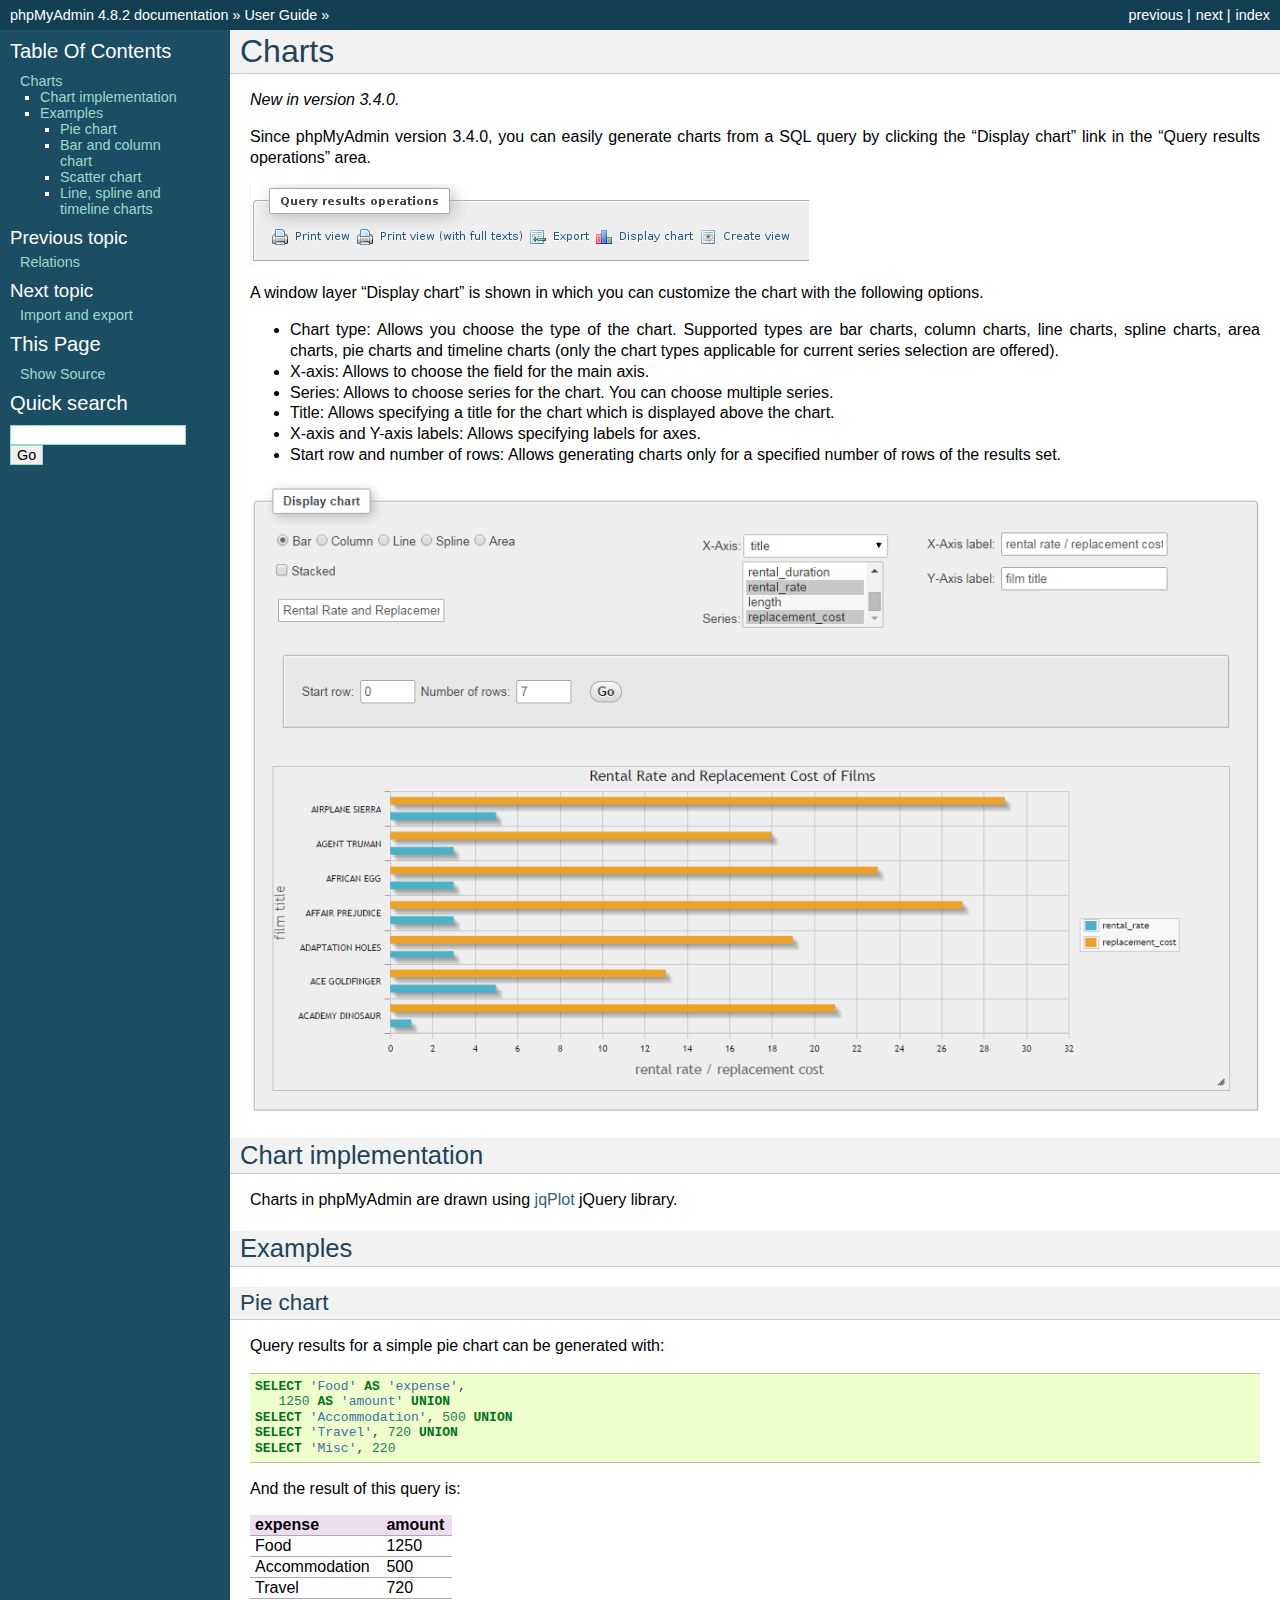
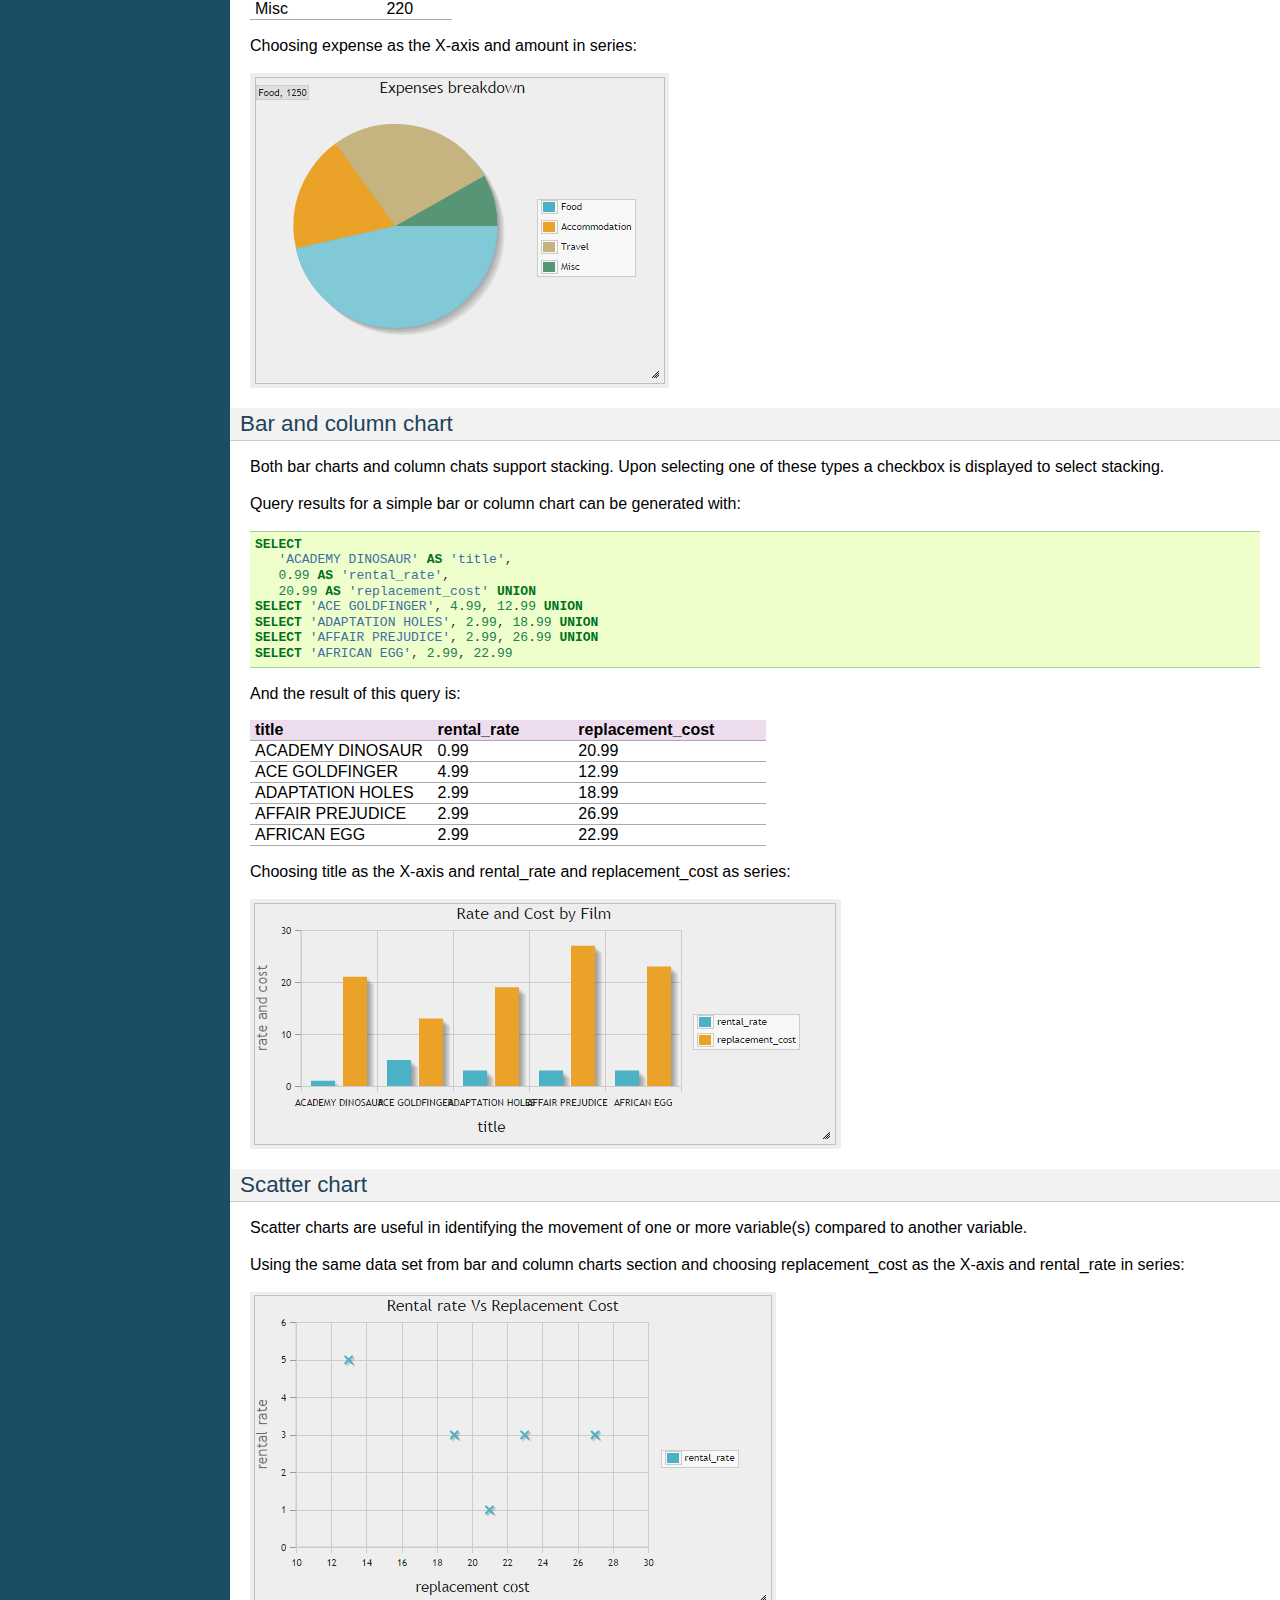
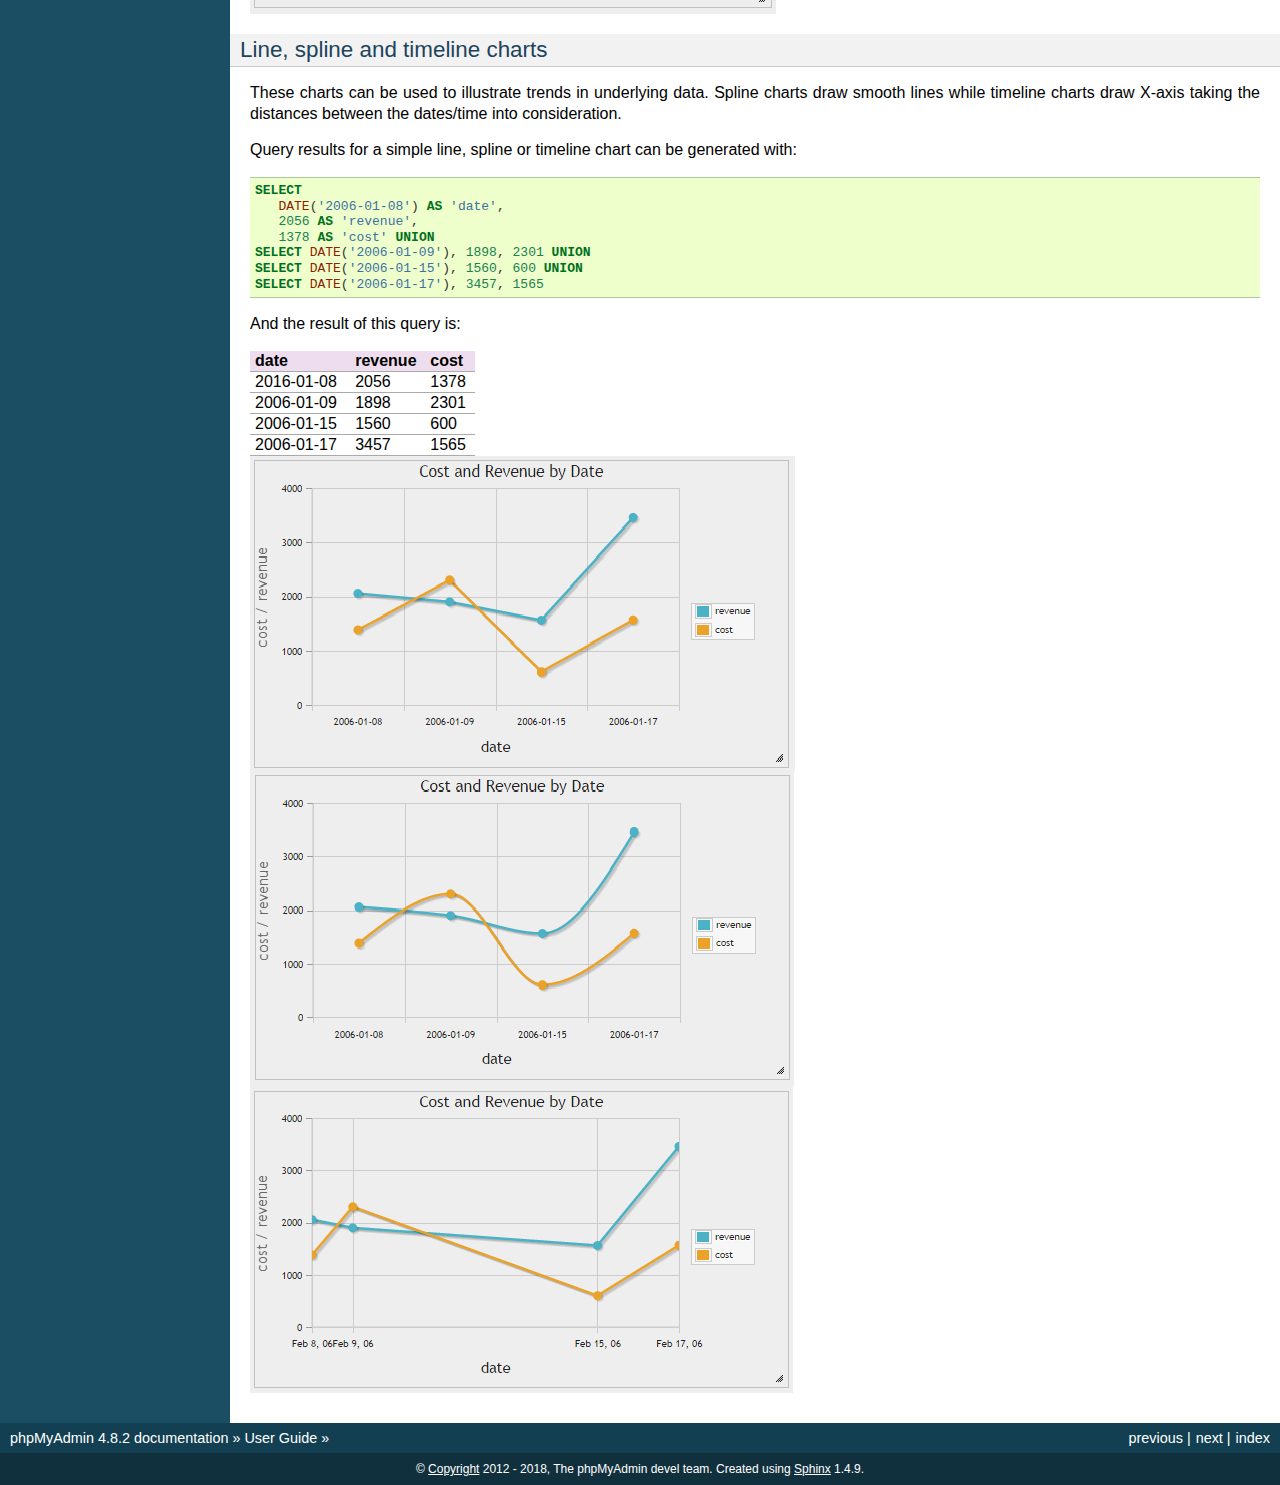
<file: phpMyAdmin/doc/html/charts.html>
<!DOCTYPE html PUBLIC "-//W3C//DTD XHTML 1.0 Transitional//EN"
  "http://www.w3.org/TR/xhtml1/DTD/xhtml1-transitional.dtd">


<html xmlns="http://www.w3.org/1999/xhtml">
  <head>
    <meta http-equiv="Content-Type" content="text/html; charset=utf-8" />
    
    <title>Charts &#8212; phpMyAdmin 4.8.2 documentation</title>
    
    <link rel="stylesheet" href="_static/classic.css" type="text/css" />
    <link rel="stylesheet" href="_static/pygments.css" type="text/css" />
    
    <script type="text/javascript">
      var DOCUMENTATION_OPTIONS = {
        URL_ROOT:    './',
        VERSION:     '4.8.2',
        COLLAPSE_INDEX: false,
        FILE_SUFFIX: '.html',
        HAS_SOURCE:  true
      };
    </script>
    <script type="text/javascript" src="_static/jquery.js"></script>
    <script type="text/javascript" src="_static/underscore.js"></script>
    <script type="text/javascript" src="_static/doctools.js"></script>
    <link rel="index" title="Index" href="genindex.html" />
    <link rel="search" title="Search" href="search.html" />
    <link rel="copyright" title="Copyright" href="copyright.html" />
    <link rel="top" title="phpMyAdmin 4.8.2 documentation" href="index.html" />
    <link rel="up" title="User Guide" href="user.html" />
    <link rel="next" title="Import and export" href="import_export.html" />
    <link rel="prev" title="Relations" href="relations.html" /> 
  </head>
  <body role="document">
    <div class="related" role="navigation" aria-label="related navigation">
      <h3>Navigation</h3>
      <ul>
        <li class="right" style="margin-right: 10px">
          <a href="genindex.html" title="General Index"
             accesskey="I">index</a></li>
        <li class="right" >
          <a href="import_export.html" title="Import and export"
             accesskey="N">next</a> |</li>
        <li class="right" >
          <a href="relations.html" title="Relations"
             accesskey="P">previous</a> |</li>
        <li class="nav-item nav-item-0"><a href="index.html">phpMyAdmin 4.8.2 documentation</a> &#187;</li>
          <li class="nav-item nav-item-1"><a href="user.html" accesskey="U">User Guide</a> &#187;</li> 
      </ul>
    </div>  

    <div class="document">
      <div class="documentwrapper">
        <div class="bodywrapper">
          <div class="body" role="main">
            
  <div class="section" id="charts">
<span id="id1"></span><h1>Charts<a class="headerlink" href="#charts" title="Permalink to this headline">¶</a></h1>
<div class="versionadded">
<p><span class="versionmodified">New in version 3.4.0.</span></p>
</div>
<p>Since phpMyAdmin version 3.4.0, you can easily generate charts from a SQL query
by clicking the &#8220;Display chart&#8221; link in the &#8220;Query results operations&#8221; area.</p>
<img alt="_images/query_result_operations.png" src="_images/query_result_operations.png" />
<p>A window layer &#8220;Display chart&#8221; is shown in which you can customize the chart with the following options.</p>
<ul class="simple">
<li>Chart type: Allows you choose the type of the chart. Supported types are bar charts, column charts, line charts, spline charts, area charts, pie charts and timeline charts (only the chart types applicable for current series selection are offered).</li>
<li>X-axis: Allows to choose the field for the main axis.</li>
<li>Series: Allows to choose series for the chart. You can choose multiple series.</li>
<li>Title: Allows specifying a title for the chart which is displayed above the chart.</li>
<li>X-axis and Y-axis labels: Allows specifying labels for axes.</li>
<li>Start row and number of rows: Allows generating charts only for a specified number of rows of the results set.</li>
</ul>
<img alt="_images/chart.png" src="_images/chart.png" />
<div class="section" id="chart-implementation">
<h2>Chart implementation<a class="headerlink" href="#chart-implementation" title="Permalink to this headline">¶</a></h2>
<p>Charts in phpMyAdmin are drawn using <a class="reference external" href="http://www.jqplot.com/">jqPlot</a> jQuery library.</p>
</div>
<div class="section" id="examples">
<h2>Examples<a class="headerlink" href="#examples" title="Permalink to this headline">¶</a></h2>
<div class="section" id="pie-chart">
<h3>Pie chart<a class="headerlink" href="#pie-chart" title="Permalink to this headline">¶</a></h3>
<p>Query results for a simple pie chart can be generated with:</p>
<div class="highlight-mysql"><div class="highlight"><pre><span></span><span class="k">SELECT</span> <span class="s1">&#39;Food&#39;</span> <span class="k">AS</span> <span class="s1">&#39;expense&#39;</span><span class="p">,</span>
   <span class="mi">1250</span> <span class="k">AS</span> <span class="s1">&#39;amount&#39;</span> <span class="k">UNION</span>
<span class="k">SELECT</span> <span class="s1">&#39;Accommodation&#39;</span><span class="p">,</span> <span class="mi">500</span> <span class="k">UNION</span>
<span class="k">SELECT</span> <span class="s1">&#39;Travel&#39;</span><span class="p">,</span> <span class="mi">720</span> <span class="k">UNION</span>
<span class="k">SELECT</span> <span class="s1">&#39;Misc&#39;</span><span class="p">,</span> <span class="mi">220</span>
</pre></div>
</div>
<p>And the result of this query is:</p>
<table border="1" class="docutils">
<colgroup>
<col width="65%" />
<col width="35%" />
</colgroup>
<thead valign="bottom">
<tr class="row-odd"><th class="head">expense</th>
<th class="head">amount</th>
</tr>
</thead>
<tbody valign="top">
<tr class="row-even"><td>Food</td>
<td>1250</td>
</tr>
<tr class="row-odd"><td>Accommodation</td>
<td>500</td>
</tr>
<tr class="row-even"><td>Travel</td>
<td>720</td>
</tr>
<tr class="row-odd"><td>Misc</td>
<td>220</td>
</tr>
</tbody>
</table>
<p>Choosing expense as the X-axis and amount in series:</p>
<img alt="_images/pie_chart.png" src="_images/pie_chart.png" />
</div>
<div class="section" id="bar-and-column-chart">
<h3>Bar and column chart<a class="headerlink" href="#bar-and-column-chart" title="Permalink to this headline">¶</a></h3>
<p>Both bar charts and column chats support stacking. Upon selecting one of these types a checkbox is displayed to select stacking.</p>
<p>Query results for a simple bar or column chart can be generated with:</p>
<div class="highlight-mysql"><div class="highlight"><pre><span></span><span class="k">SELECT</span>
   <span class="s1">&#39;ACADEMY DINOSAUR&#39;</span> <span class="k">AS</span> <span class="s1">&#39;title&#39;</span><span class="p">,</span>
   <span class="mi">0</span><span class="p">.</span><span class="mi">99</span> <span class="k">AS</span> <span class="s1">&#39;rental_rate&#39;</span><span class="p">,</span>
   <span class="mi">20</span><span class="p">.</span><span class="mi">99</span> <span class="k">AS</span> <span class="s1">&#39;replacement_cost&#39;</span> <span class="k">UNION</span>
<span class="k">SELECT</span> <span class="s1">&#39;ACE GOLDFINGER&#39;</span><span class="p">,</span> <span class="mi">4</span><span class="p">.</span><span class="mi">99</span><span class="p">,</span> <span class="mi">12</span><span class="p">.</span><span class="mi">99</span> <span class="k">UNION</span>
<span class="k">SELECT</span> <span class="s1">&#39;ADAPTATION HOLES&#39;</span><span class="p">,</span> <span class="mi">2</span><span class="p">.</span><span class="mi">99</span><span class="p">,</span> <span class="mi">18</span><span class="p">.</span><span class="mi">99</span> <span class="k">UNION</span>
<span class="k">SELECT</span> <span class="s1">&#39;AFFAIR PREJUDICE&#39;</span><span class="p">,</span> <span class="mi">2</span><span class="p">.</span><span class="mi">99</span><span class="p">,</span> <span class="mi">26</span><span class="p">.</span><span class="mi">99</span> <span class="k">UNION</span>
<span class="k">SELECT</span> <span class="s1">&#39;AFRICAN EGG&#39;</span><span class="p">,</span> <span class="mi">2</span><span class="p">.</span><span class="mi">99</span><span class="p">,</span> <span class="mi">22</span><span class="p">.</span><span class="mi">99</span>
</pre></div>
</div>
<p>And the result of this query is:</p>
<table border="1" class="docutils">
<colgroup>
<col width="35%" />
<col width="27%" />
<col width="37%" />
</colgroup>
<thead valign="bottom">
<tr class="row-odd"><th class="head">title</th>
<th class="head">rental_rate</th>
<th class="head">replacement_cost</th>
</tr>
</thead>
<tbody valign="top">
<tr class="row-even"><td>ACADEMY DINOSAUR</td>
<td>0.99</td>
<td>20.99</td>
</tr>
<tr class="row-odd"><td>ACE GOLDFINGER</td>
<td>4.99</td>
<td>12.99</td>
</tr>
<tr class="row-even"><td>ADAPTATION HOLES</td>
<td>2.99</td>
<td>18.99</td>
</tr>
<tr class="row-odd"><td>AFFAIR PREJUDICE</td>
<td>2.99</td>
<td>26.99</td>
</tr>
<tr class="row-even"><td>AFRICAN EGG</td>
<td>2.99</td>
<td>22.99</td>
</tr>
</tbody>
</table>
<p>Choosing title as the X-axis and rental_rate and replacement_cost as series:</p>
<img alt="_images/column_chart.png" src="_images/column_chart.png" />
</div>
<div class="section" id="scatter-chart">
<h3>Scatter chart<a class="headerlink" href="#scatter-chart" title="Permalink to this headline">¶</a></h3>
<p>Scatter charts are useful in identifying the movement of one or more variable(s) compared to another variable.</p>
<p>Using the same data set from bar and column charts section and choosing replacement_cost as the X-axis and rental_rate in series:</p>
<img alt="_images/scatter_chart.png" src="_images/scatter_chart.png" />
</div>
<div class="section" id="line-spline-and-timeline-charts">
<h3>Line, spline and timeline charts<a class="headerlink" href="#line-spline-and-timeline-charts" title="Permalink to this headline">¶</a></h3>
<p>These charts can be used to illustrate trends in underlying data. Spline charts draw smooth lines while timeline charts draw X-axis taking the distances between the dates/time into consideration.</p>
<p>Query results for a simple line, spline or timeline chart can be generated with:</p>
<div class="highlight-mysql"><div class="highlight"><pre><span></span><span class="k">SELECT</span>
   <span class="kt">DATE</span><span class="p">(</span><span class="s1">&#39;2006-01-08&#39;</span><span class="p">)</span> <span class="k">AS</span> <span class="s1">&#39;date&#39;</span><span class="p">,</span>
   <span class="mi">2056</span> <span class="k">AS</span> <span class="s1">&#39;revenue&#39;</span><span class="p">,</span>
   <span class="mi">1378</span> <span class="k">AS</span> <span class="s1">&#39;cost&#39;</span> <span class="k">UNION</span>
<span class="k">SELECT</span> <span class="kt">DATE</span><span class="p">(</span><span class="s1">&#39;2006-01-09&#39;</span><span class="p">),</span> <span class="mi">1898</span><span class="p">,</span> <span class="mi">2301</span> <span class="k">UNION</span>
<span class="k">SELECT</span> <span class="kt">DATE</span><span class="p">(</span><span class="s1">&#39;2006-01-15&#39;</span><span class="p">),</span> <span class="mi">1560</span><span class="p">,</span> <span class="mi">600</span> <span class="k">UNION</span>
<span class="k">SELECT</span> <span class="kt">DATE</span><span class="p">(</span><span class="s1">&#39;2006-01-17&#39;</span><span class="p">),</span> <span class="mi">3457</span><span class="p">,</span> <span class="mi">1565</span>
</pre></div>
</div>
<p>And the result of this query is:</p>
<table border="1" class="docutils">
<colgroup>
<col width="44%" />
<col width="33%" />
<col width="22%" />
</colgroup>
<thead valign="bottom">
<tr class="row-odd"><th class="head">date</th>
<th class="head">revenue</th>
<th class="head">cost</th>
</tr>
</thead>
<tbody valign="top">
<tr class="row-even"><td>2016-01-08</td>
<td>2056</td>
<td>1378</td>
</tr>
<tr class="row-odd"><td>2006-01-09</td>
<td>1898</td>
<td>2301</td>
</tr>
<tr class="row-even"><td>2006-01-15</td>
<td>1560</td>
<td>600</td>
</tr>
<tr class="row-odd"><td>2006-01-17</td>
<td>3457</td>
<td>1565</td>
</tr>
</tbody>
</table>
<img alt="_images/line_chart.png" src="_images/line_chart.png" />
<img alt="_images/spline_chart.png" src="_images/spline_chart.png" />
<img alt="_images/timeline_chart.png" src="_images/timeline_chart.png" />
</div>
</div>
</div>


          </div>
        </div>
      </div>
      <div class="sphinxsidebar" role="navigation" aria-label="main navigation">
        <div class="sphinxsidebarwrapper">
  <h3><a href="index.html">Table Of Contents</a></h3>
  <ul>
<li><a class="reference internal" href="#">Charts</a><ul>
<li><a class="reference internal" href="#chart-implementation">Chart implementation</a></li>
<li><a class="reference internal" href="#examples">Examples</a><ul>
<li><a class="reference internal" href="#pie-chart">Pie chart</a></li>
<li><a class="reference internal" href="#bar-and-column-chart">Bar and column chart</a></li>
<li><a class="reference internal" href="#scatter-chart">Scatter chart</a></li>
<li><a class="reference internal" href="#line-spline-and-timeline-charts">Line, spline and timeline charts</a></li>
</ul>
</li>
</ul>
</li>
</ul>

  <h4>Previous topic</h4>
  <p class="topless"><a href="relations.html"
                        title="previous chapter">Relations</a></p>
  <h4>Next topic</h4>
  <p class="topless"><a href="import_export.html"
                        title="next chapter">Import and export</a></p>
  <div role="note" aria-label="source link">
    <h3>This Page</h3>
    <ul class="this-page-menu">
      <li><a href="_sources/charts.txt"
            rel="nofollow">Show Source</a></li>
    </ul>
   </div>
<div id="searchbox" style="display: none" role="search">
  <h3>Quick search</h3>
    <form class="search" action="search.html" method="get">
      <div><input type="text" name="q" /></div>
      <div><input type="submit" value="Go" /></div>
      <input type="hidden" name="check_keywords" value="yes" />
      <input type="hidden" name="area" value="default" />
    </form>
</div>
<script type="text/javascript">$('#searchbox').show(0);</script>
        </div>
      </div>
      <div class="clearer"></div>
    </div>
    <div class="related" role="navigation" aria-label="related navigation">
      <h3>Navigation</h3>
      <ul>
        <li class="right" style="margin-right: 10px">
          <a href="genindex.html" title="General Index"
             >index</a></li>
        <li class="right" >
          <a href="import_export.html" title="Import and export"
             >next</a> |</li>
        <li class="right" >
          <a href="relations.html" title="Relations"
             >previous</a> |</li>
        <li class="nav-item nav-item-0"><a href="index.html">phpMyAdmin 4.8.2 documentation</a> &#187;</li>
          <li class="nav-item nav-item-1"><a href="user.html" >User Guide</a> &#187;</li> 
      </ul>
    </div>
    <div class="footer" role="contentinfo">
        &#169; <a href="copyright.html">Copyright</a> 2012 - 2018, The phpMyAdmin devel team.
      Created using <a href="http://sphinx-doc.org/">Sphinx</a> 1.4.9.
    </div>
  </body>
</html>
</file>
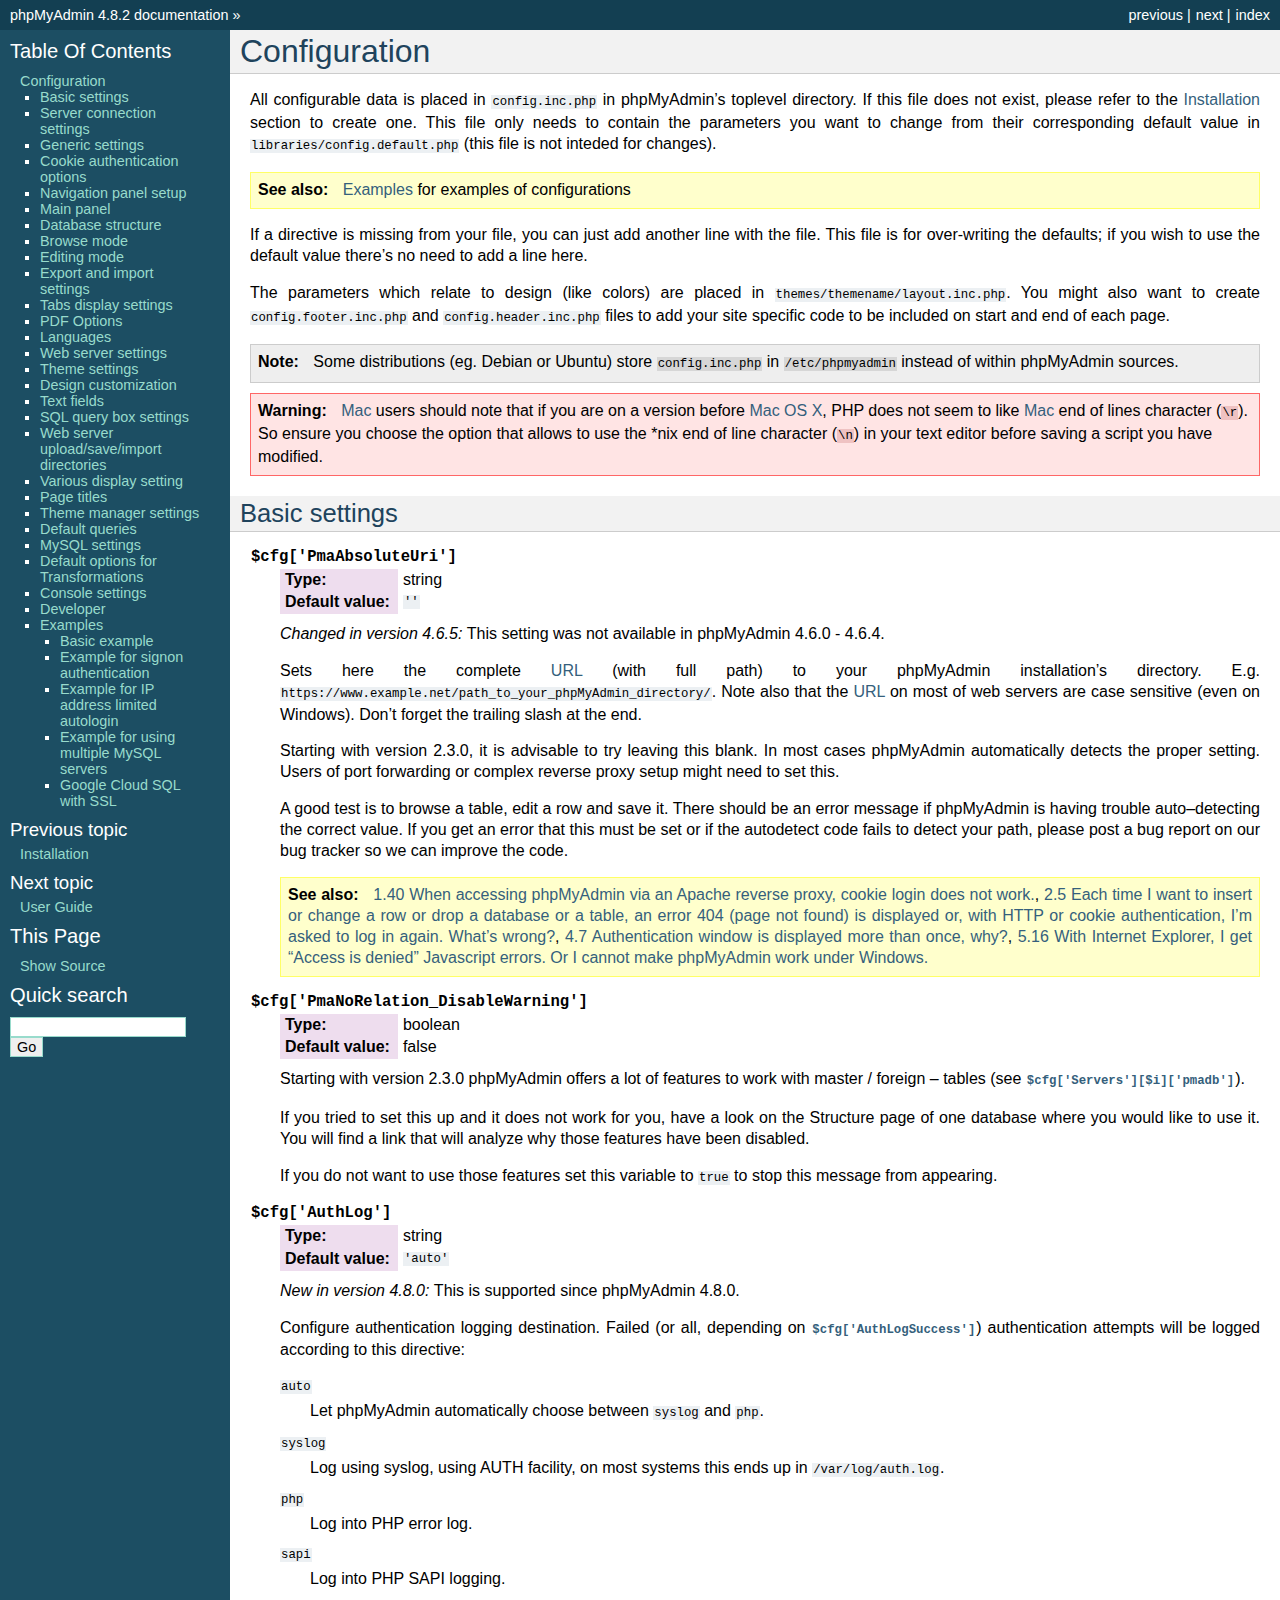
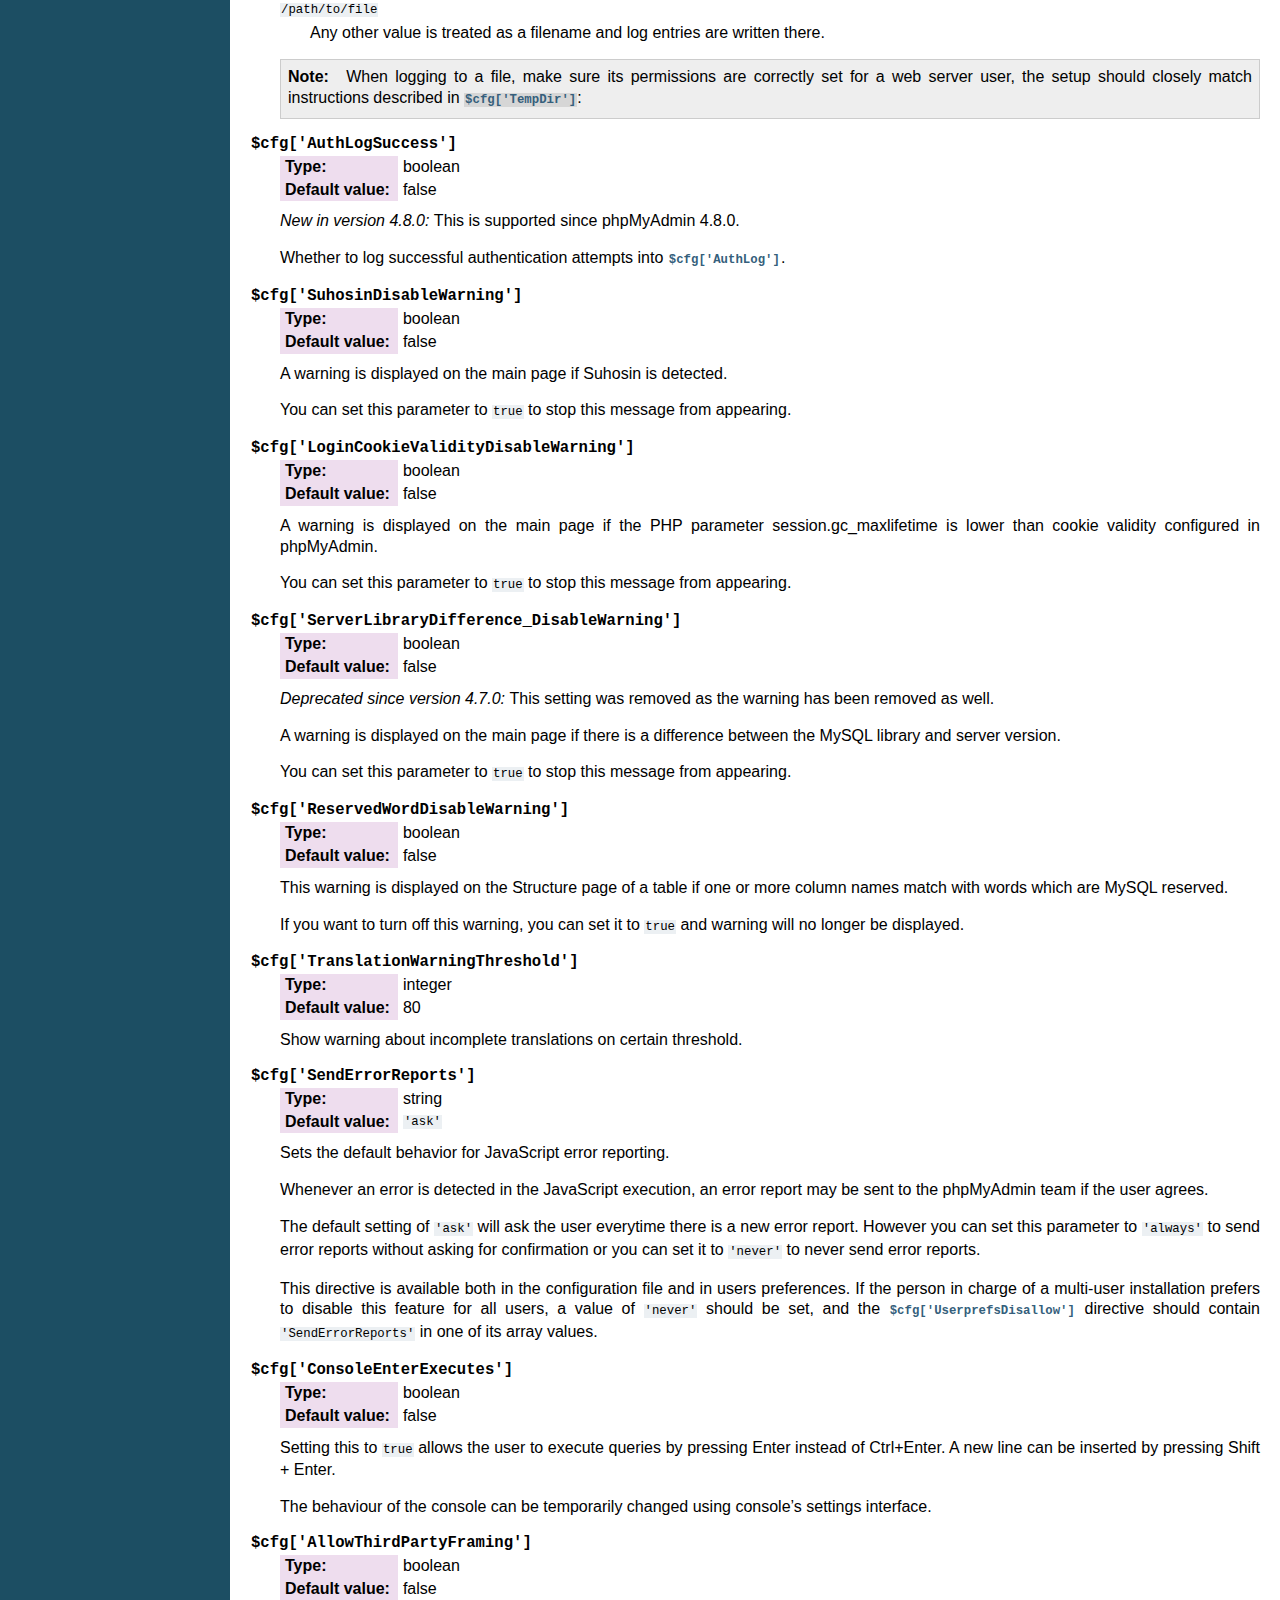
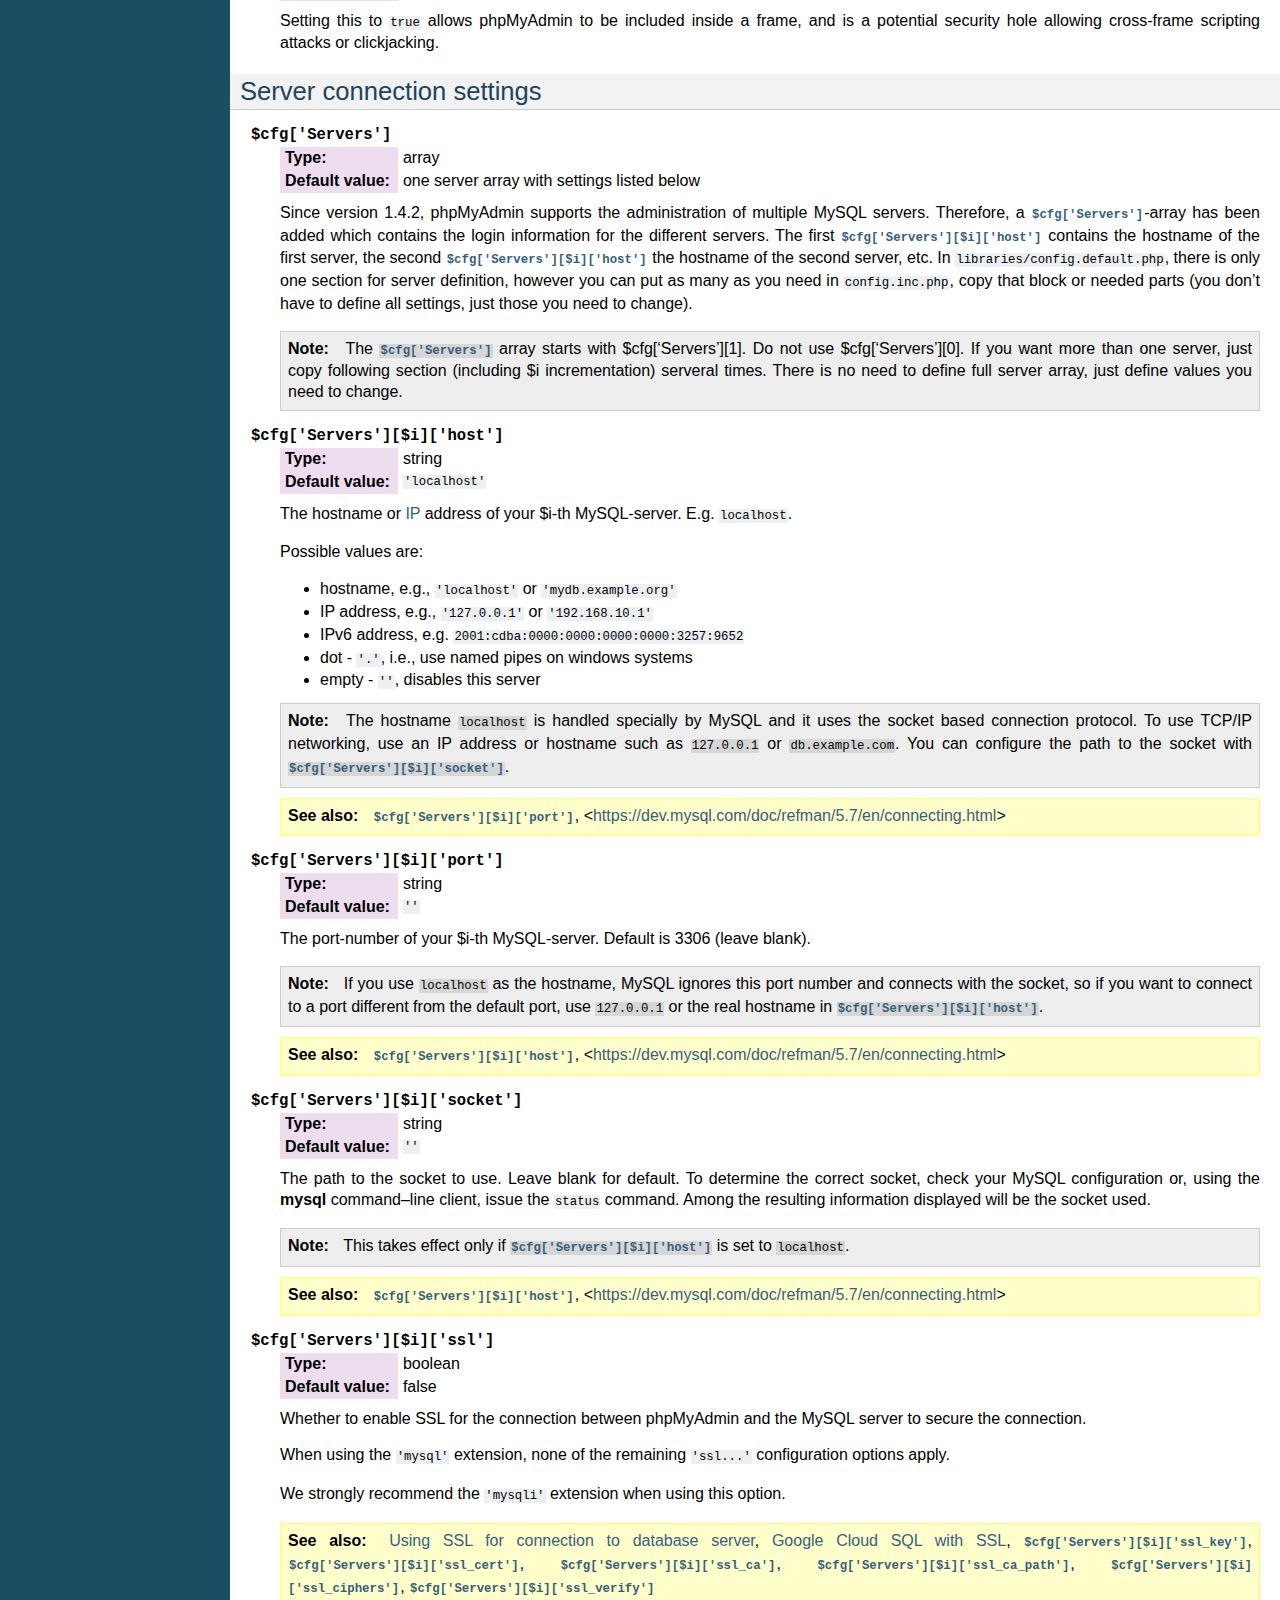
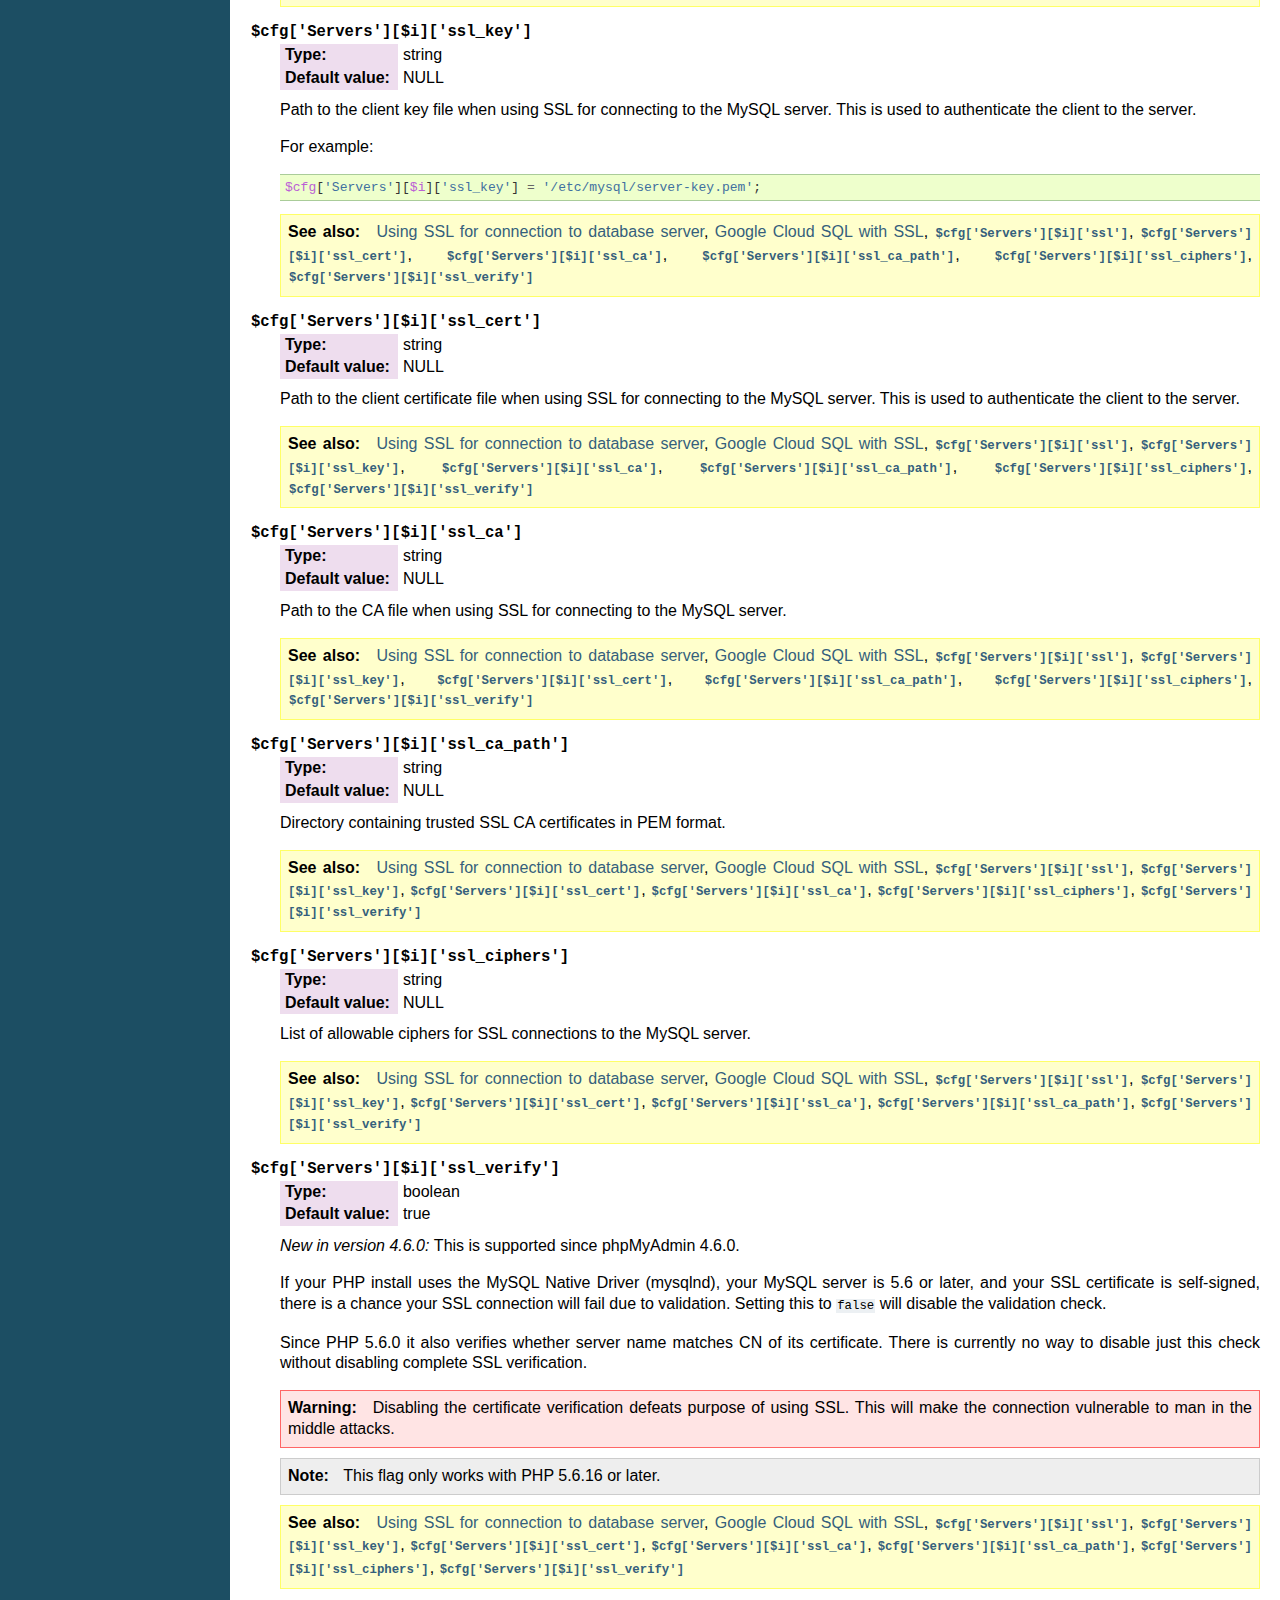
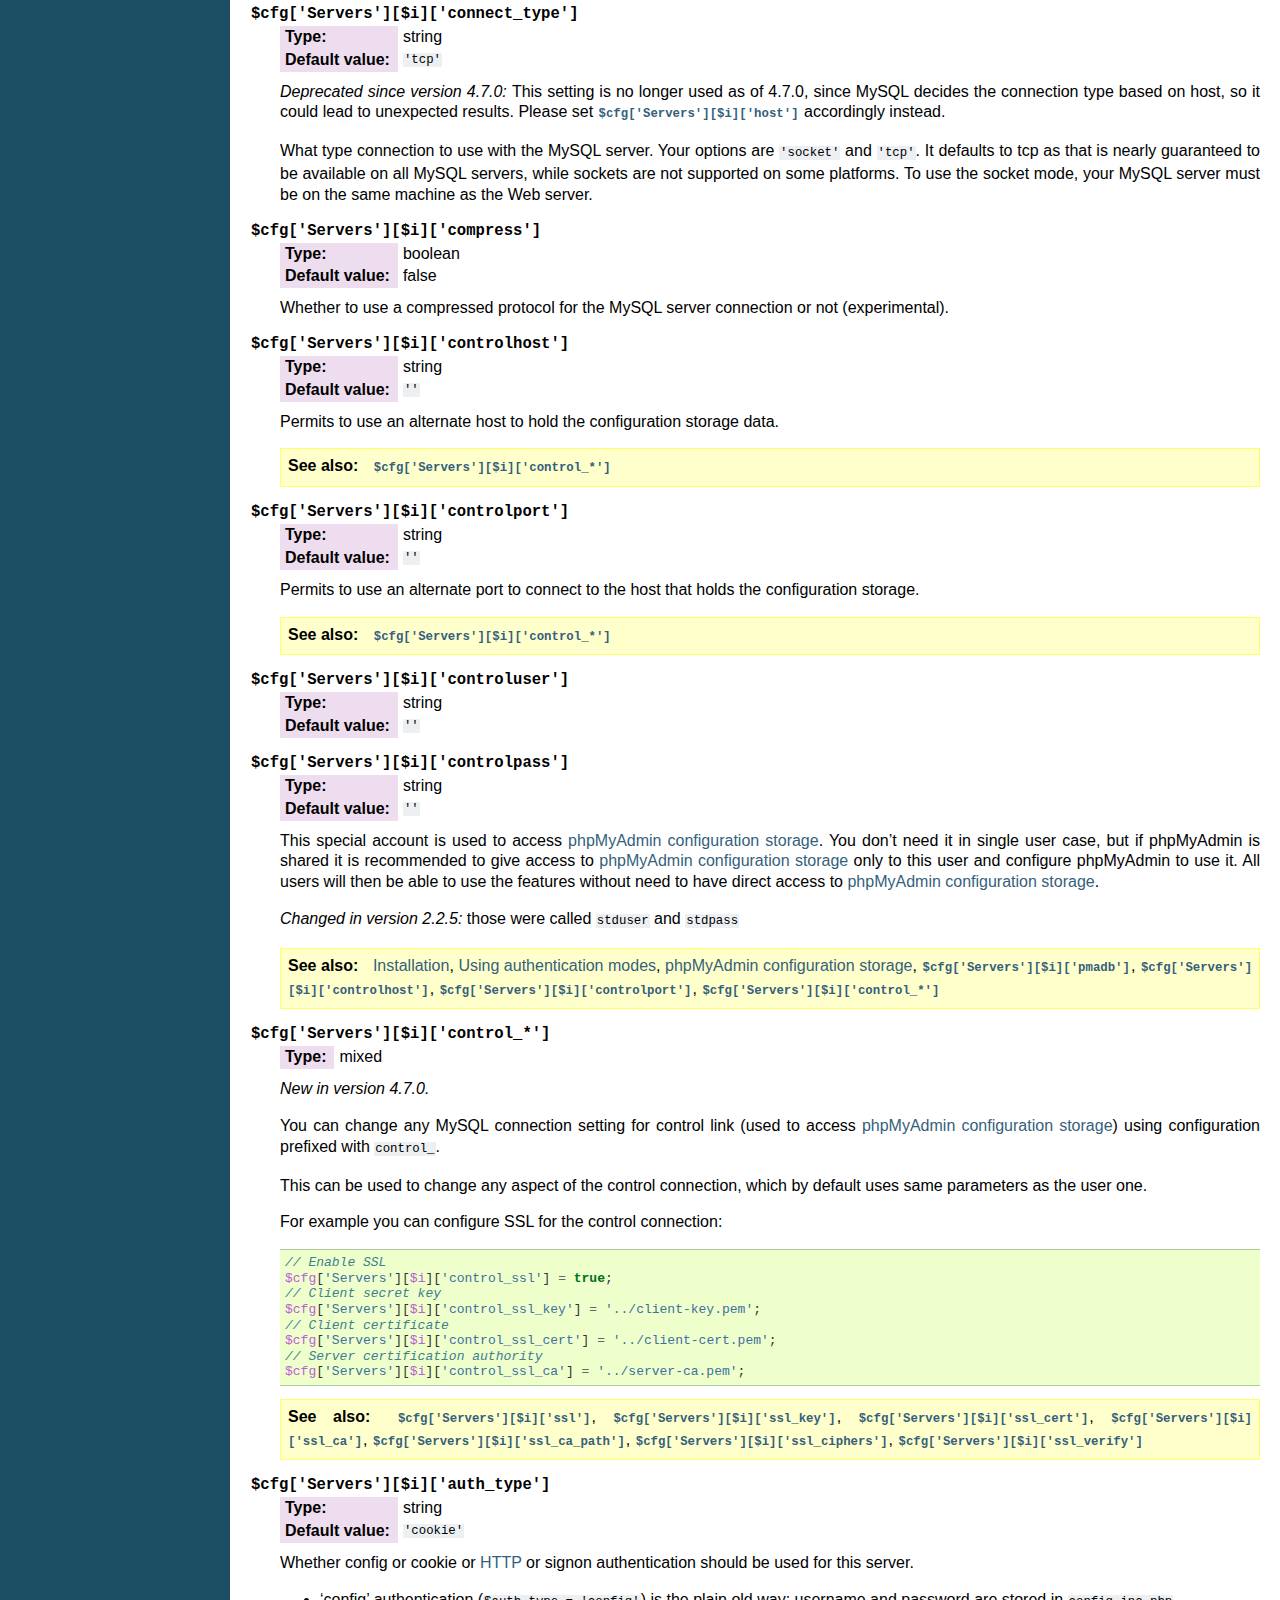
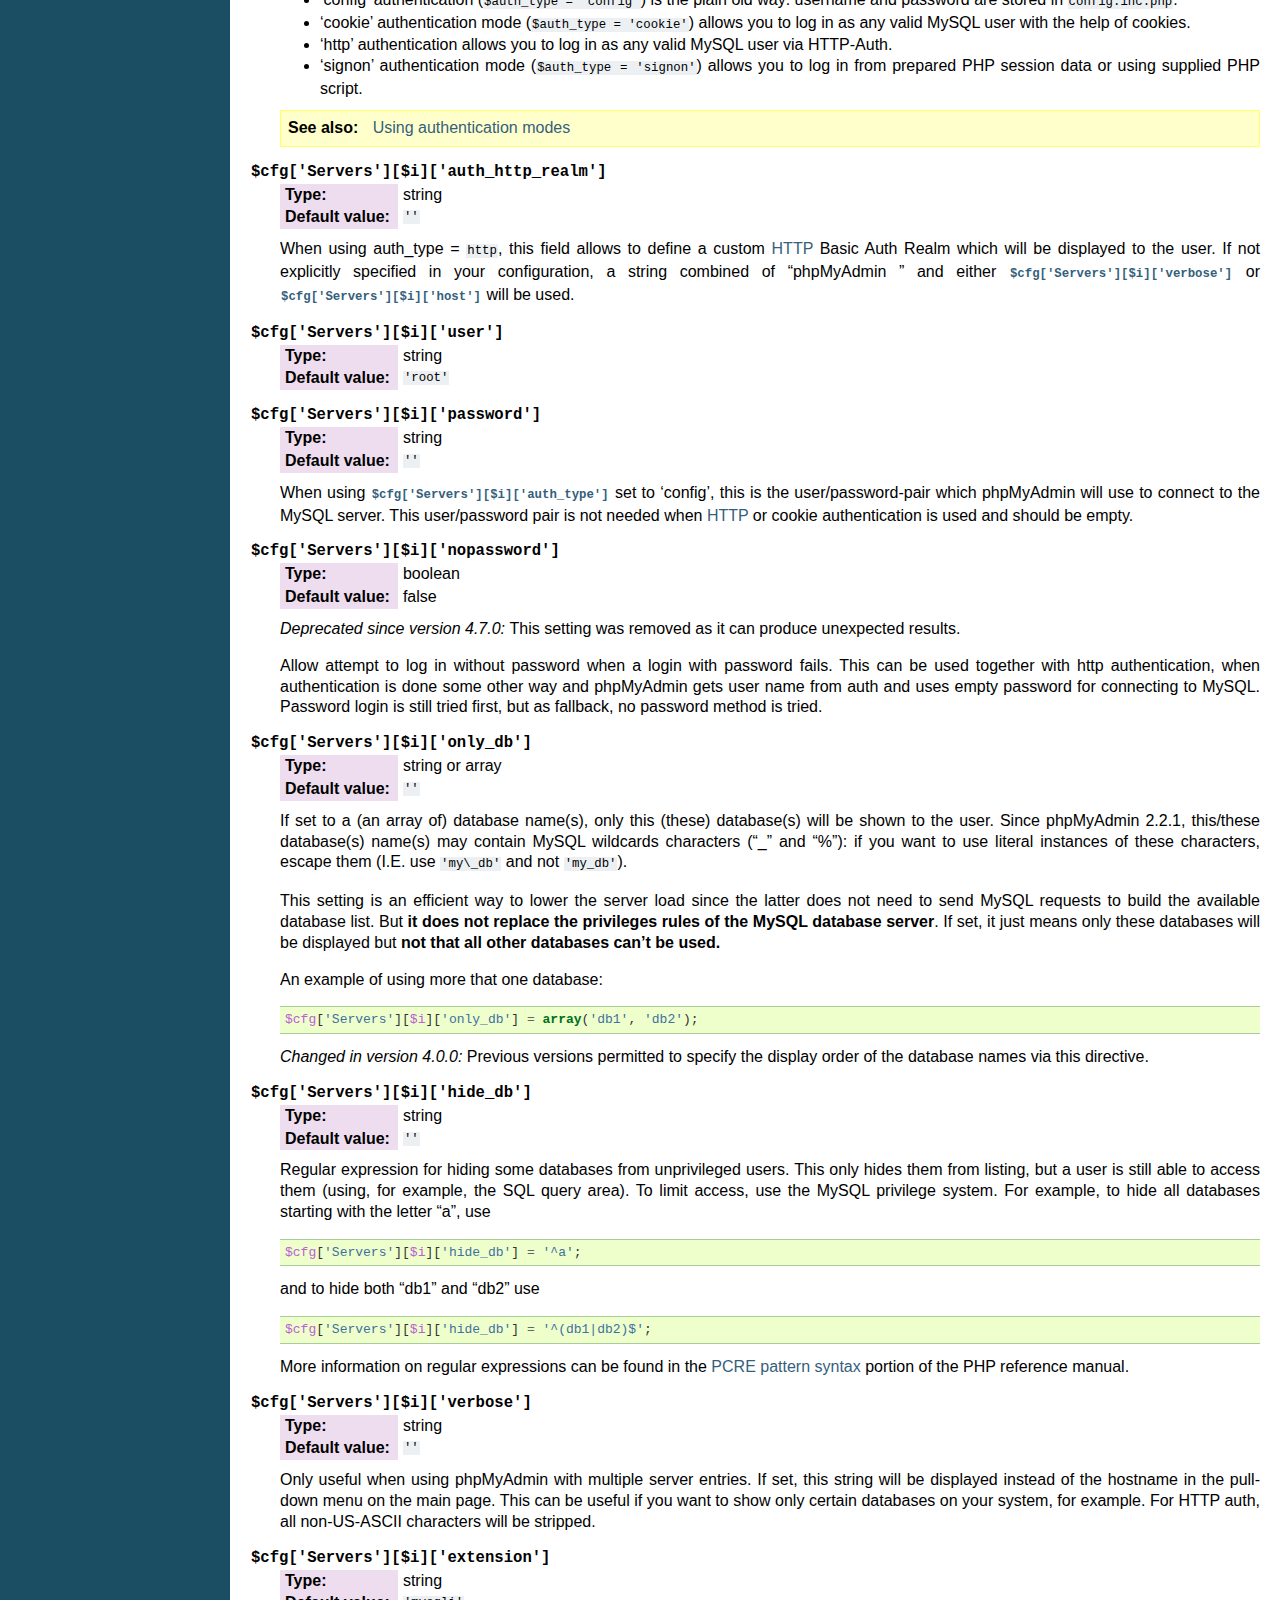
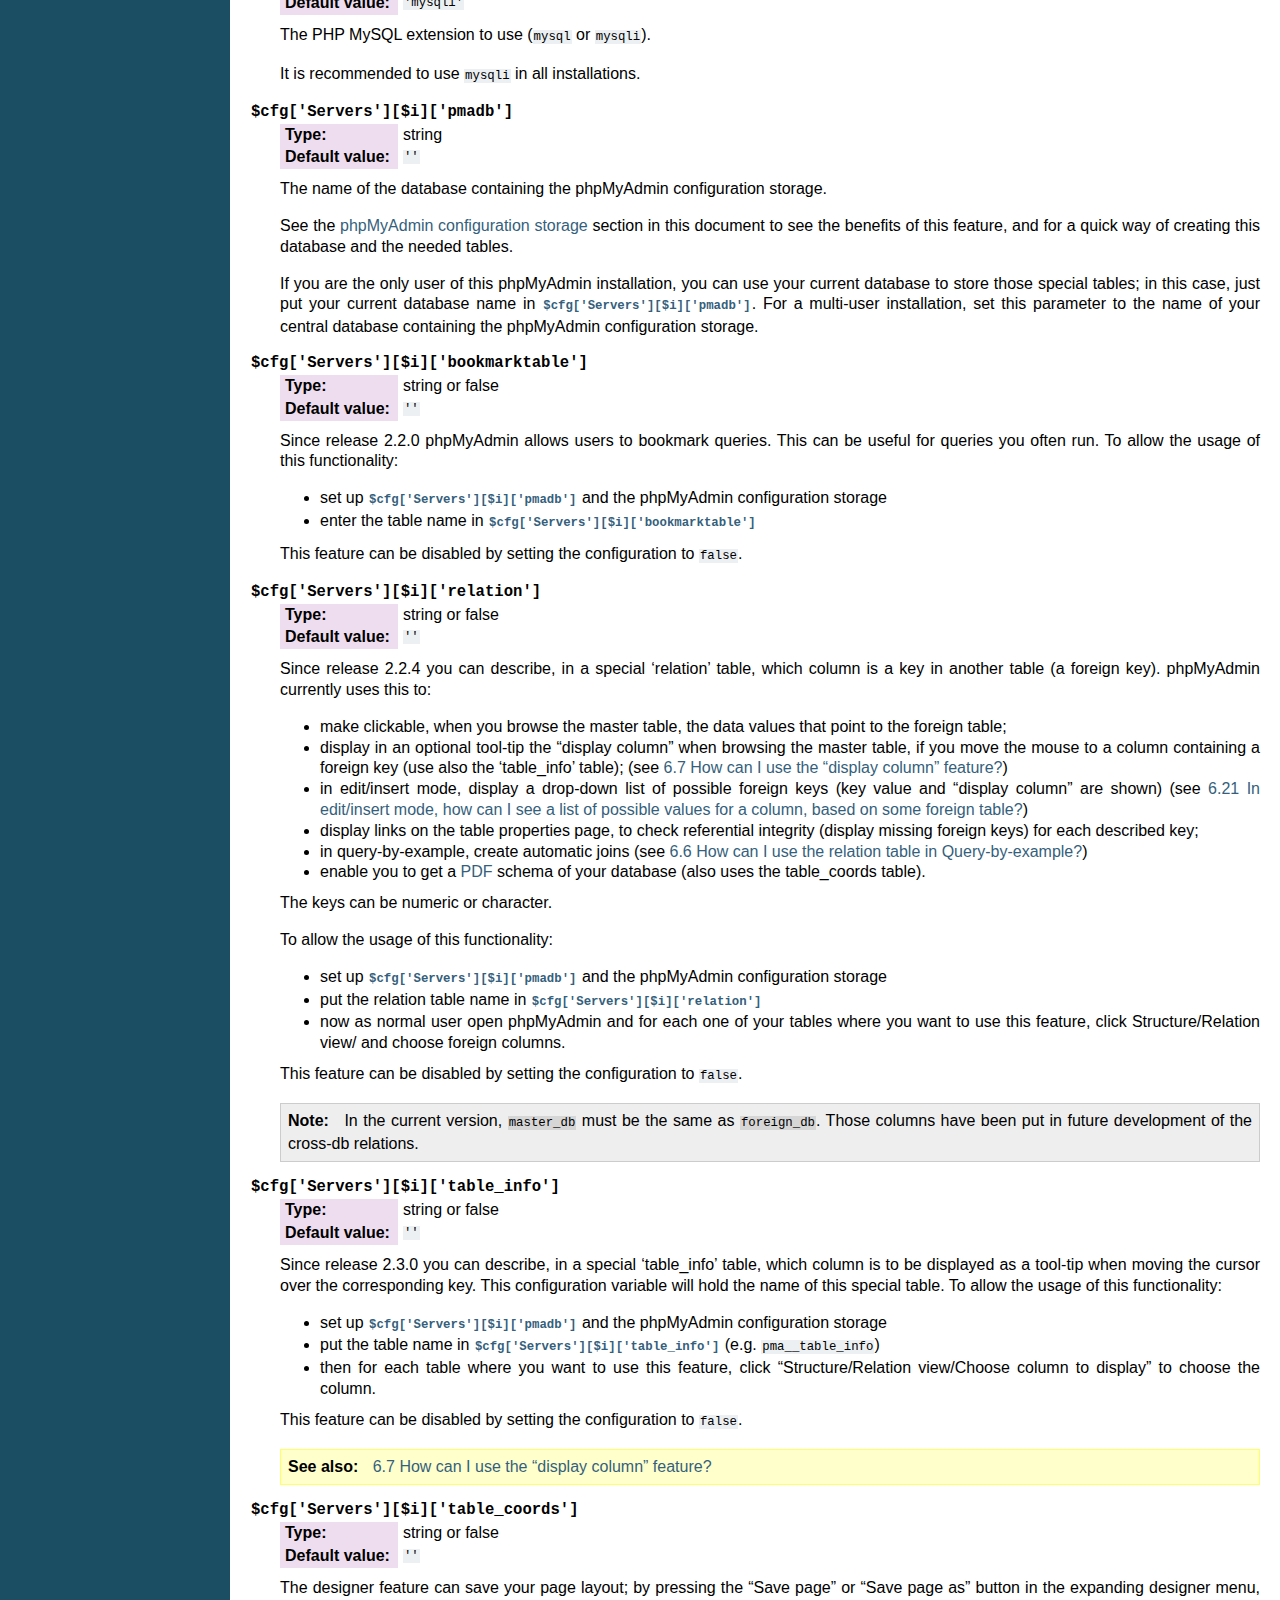
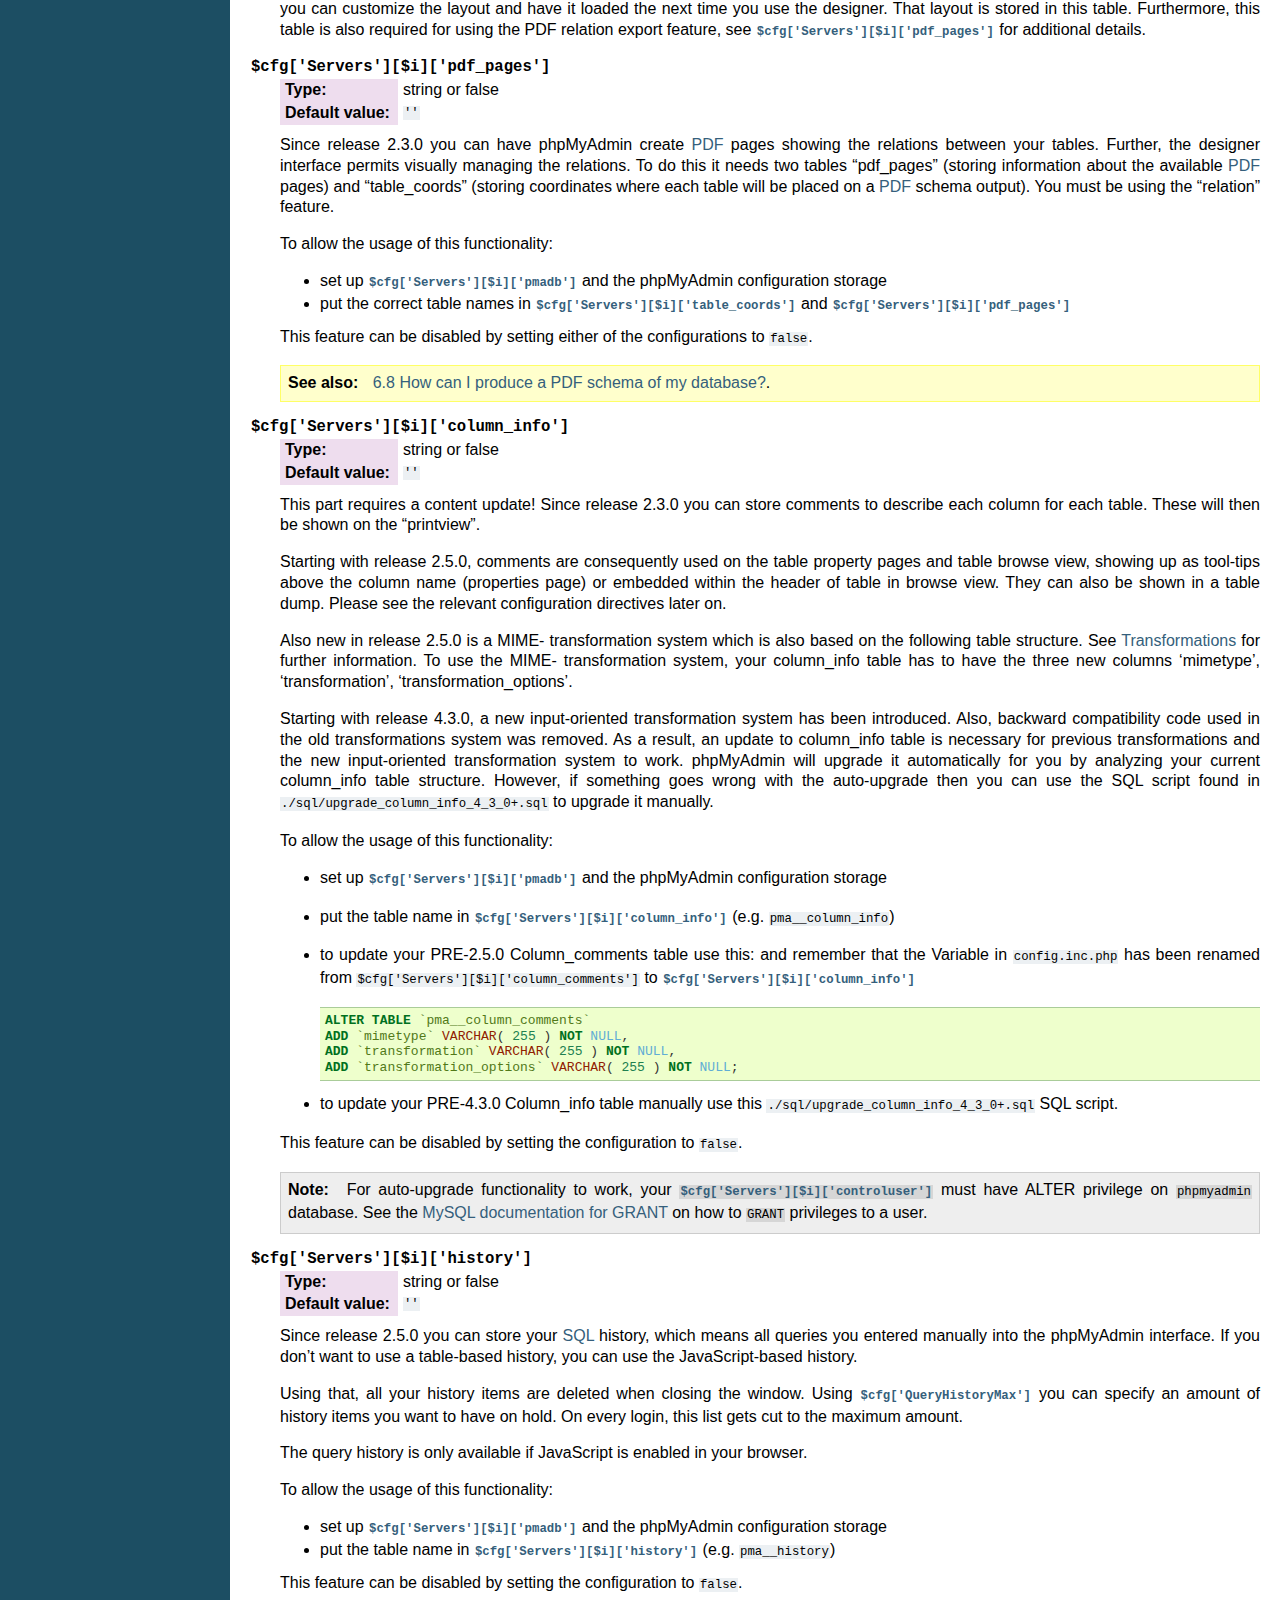
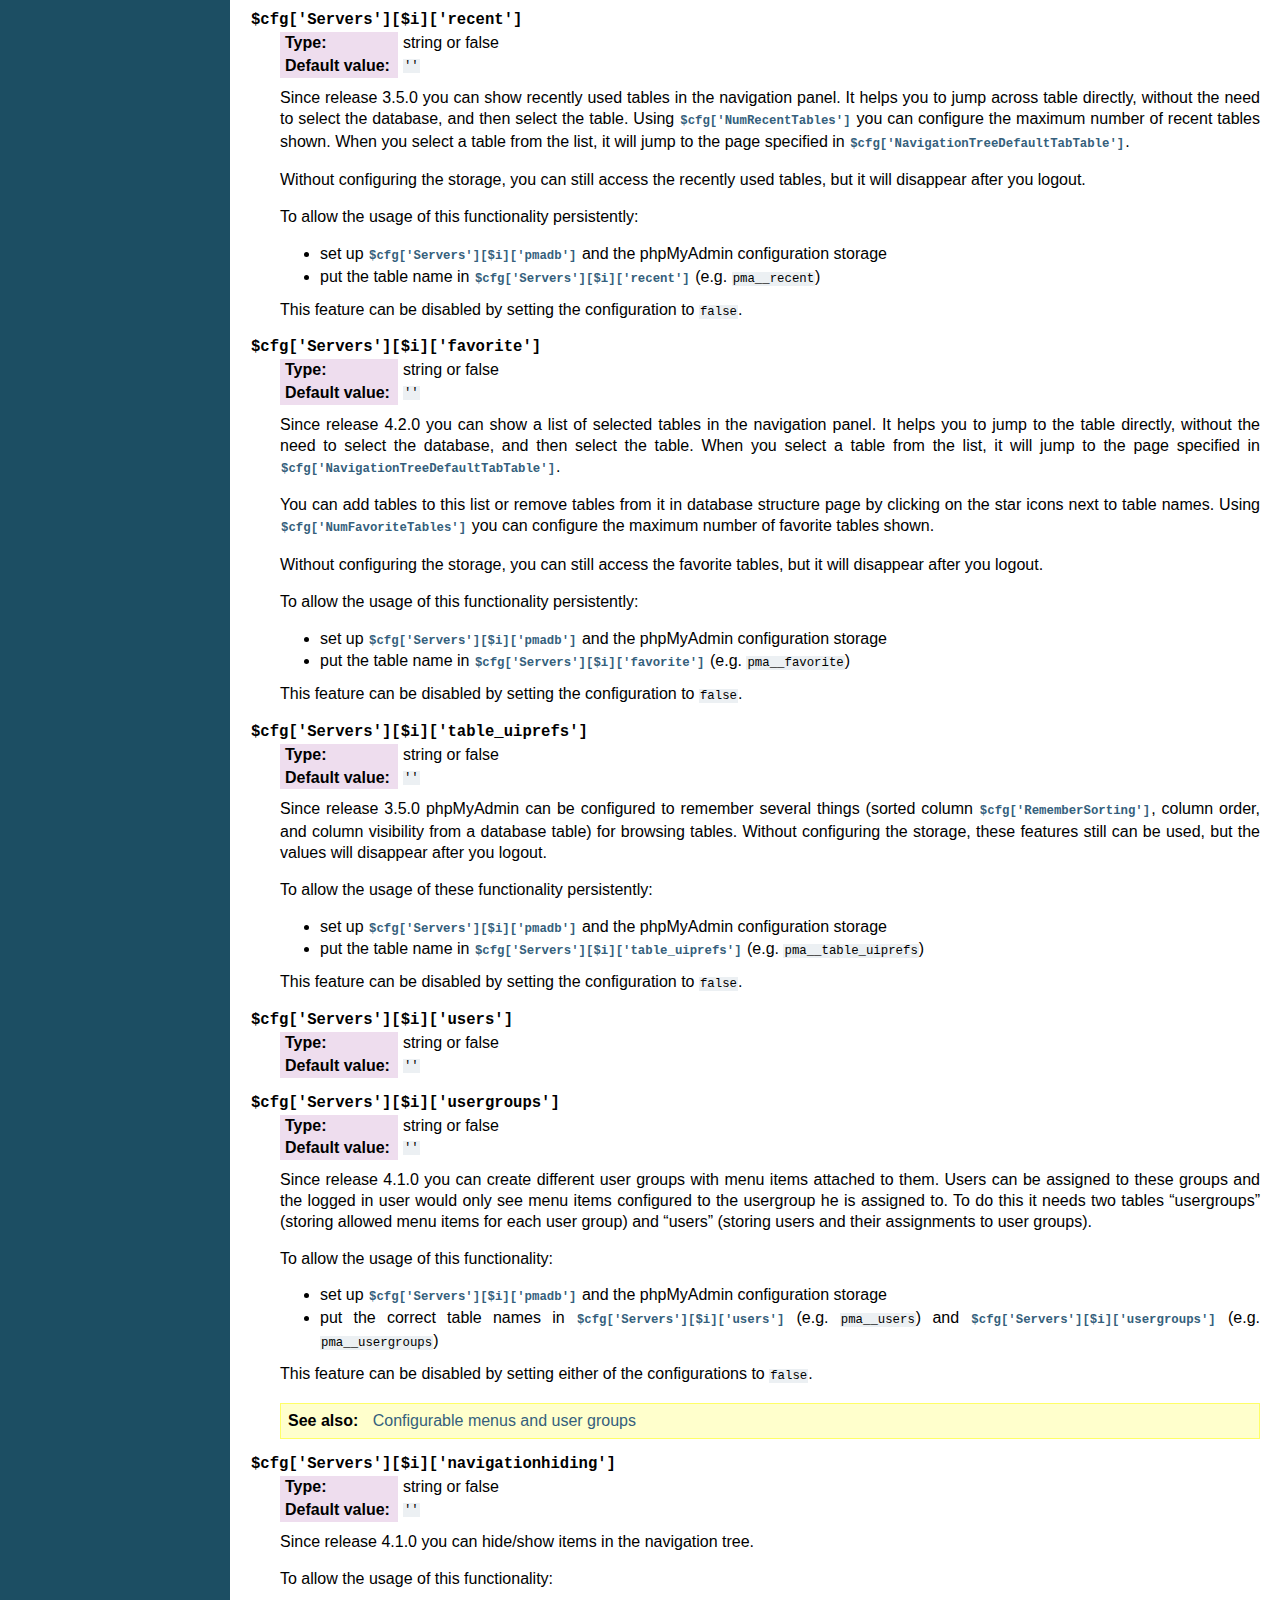
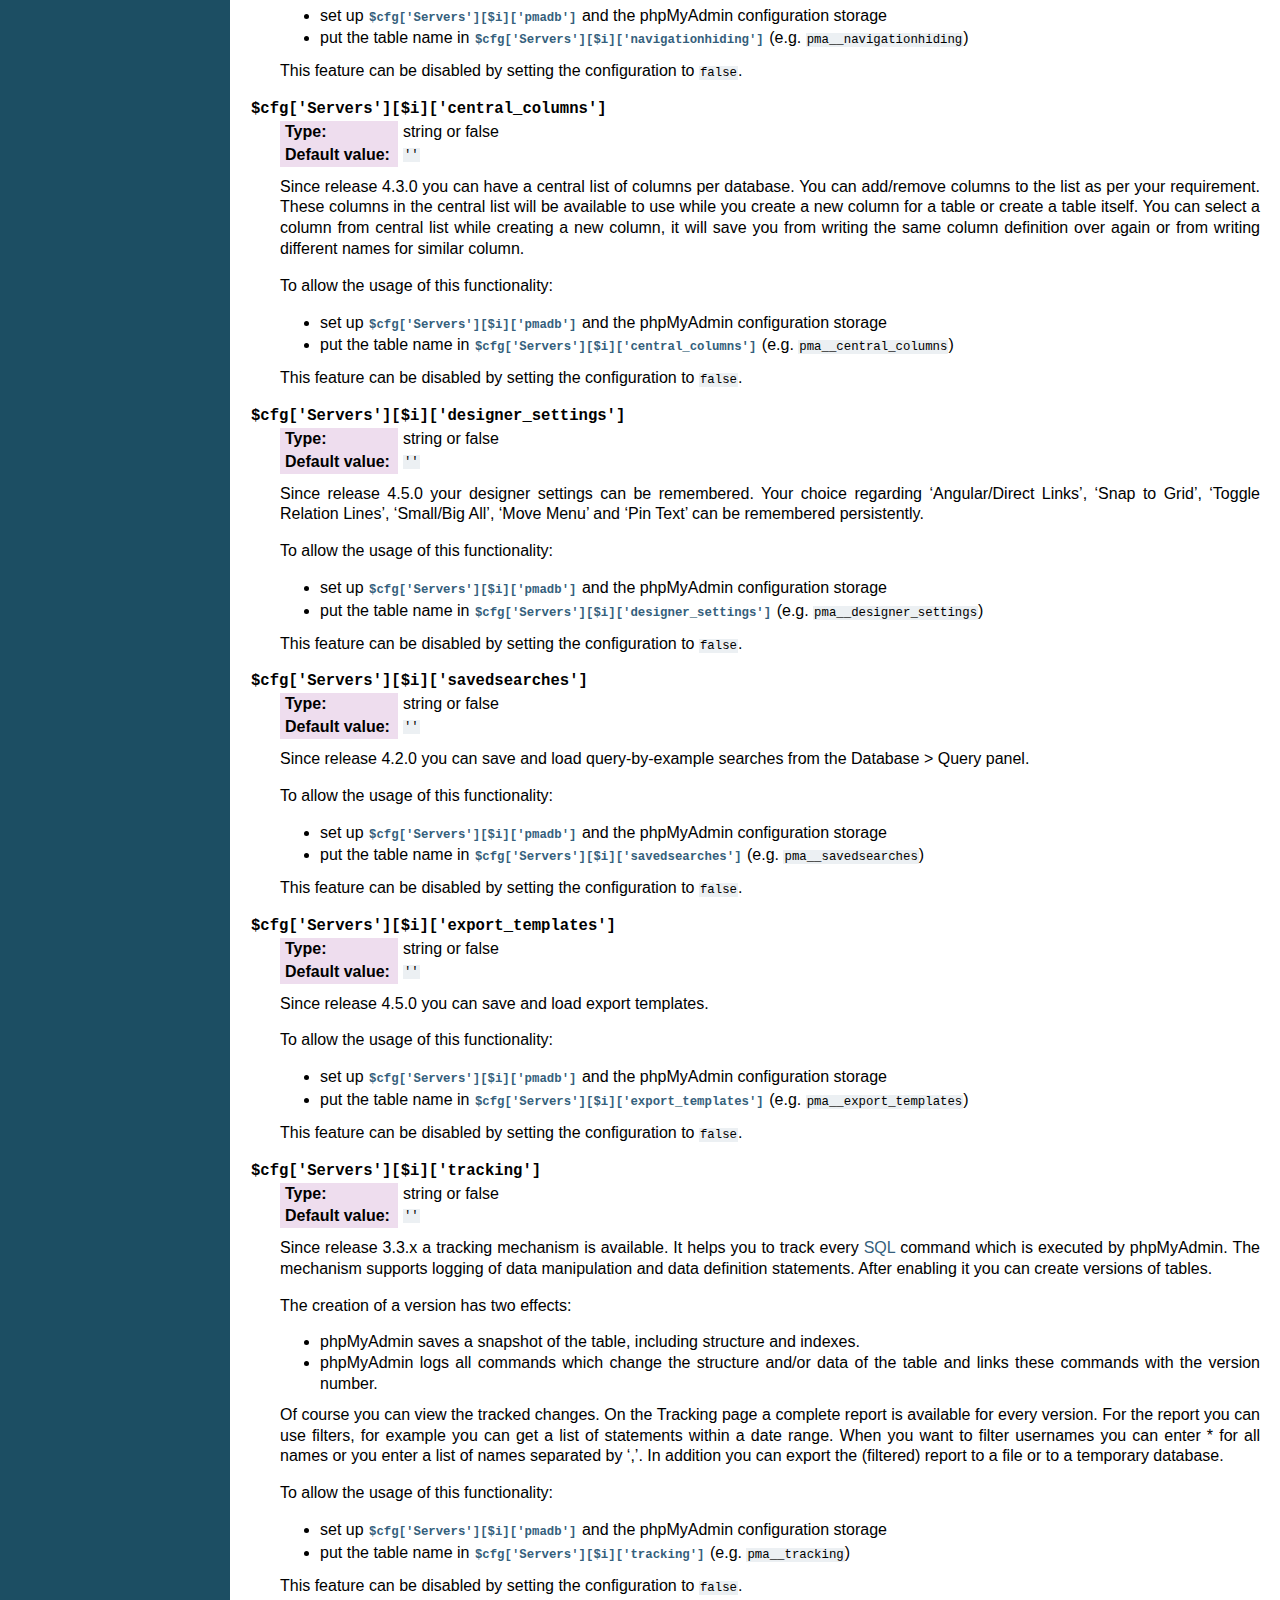
<file: phpMyAdmin/doc/html/config.html>
<!DOCTYPE html PUBLIC "-//W3C//DTD XHTML 1.0 Transitional//EN"
  "http://www.w3.org/TR/xhtml1/DTD/xhtml1-transitional.dtd">


<html xmlns="http://www.w3.org/1999/xhtml">
  <head>
    <meta http-equiv="Content-Type" content="text/html; charset=utf-8" />
    
    <title>Configuration &#8212; phpMyAdmin 4.8.2 documentation</title>
    
    <link rel="stylesheet" href="_static/classic.css" type="text/css" />
    <link rel="stylesheet" href="_static/pygments.css" type="text/css" />
    
    <script type="text/javascript">
      var DOCUMENTATION_OPTIONS = {
        URL_ROOT:    './',
        VERSION:     '4.8.2',
        COLLAPSE_INDEX: false,
        FILE_SUFFIX: '.html',
        HAS_SOURCE:  true
      };
    </script>
    <script type="text/javascript" src="_static/jquery.js"></script>
    <script type="text/javascript" src="_static/underscore.js"></script>
    <script type="text/javascript" src="_static/doctools.js"></script>
    <link rel="index" title="Index" href="genindex.html" />
    <link rel="search" title="Search" href="search.html" />
    <link rel="copyright" title="Copyright" href="copyright.html" />
    <link rel="top" title="phpMyAdmin 4.8.2 documentation" href="index.html" />
    <link rel="next" title="User Guide" href="user.html" />
    <link rel="prev" title="Installation" href="setup.html" /> 
  </head>
  <body role="document">
    <div class="related" role="navigation" aria-label="related navigation">
      <h3>Navigation</h3>
      <ul>
        <li class="right" style="margin-right: 10px">
          <a href="genindex.html" title="General Index"
             accesskey="I">index</a></li>
        <li class="right" >
          <a href="user.html" title="User Guide"
             accesskey="N">next</a> |</li>
        <li class="right" >
          <a href="setup.html" title="Installation"
             accesskey="P">previous</a> |</li>
        <li class="nav-item nav-item-0"><a href="index.html">phpMyAdmin 4.8.2 documentation</a> &#187;</li> 
      </ul>
    </div>  

    <div class="document">
      <div class="documentwrapper">
        <div class="bodywrapper">
          <div class="body" role="main">
            
  <div class="section" id="configuration">
<span id="config"></span><span id="index-0"></span><h1>Configuration<a class="headerlink" href="#configuration" title="Permalink to this headline">¶</a></h1>
<p>All configurable data is placed in <code class="file docutils literal"><span class="pre">config.inc.php</span></code> in phpMyAdmin&#8217;s
toplevel directory.  If this file does not exist, please refer to the
<a class="reference internal" href="setup.html#setup"><span class="std std-ref">Installation</span></a> section to create one. This file only needs to contain the
parameters you want to change from their corresponding default value in
<code class="file docutils literal"><span class="pre">libraries/config.default.php</span></code> (this file is not inteded for changes).</p>
<div class="admonition seealso">
<p class="first admonition-title">See also</p>
<p class="last"><a class="reference internal" href="#config-examples"><span class="std std-ref">Examples</span></a> for examples of configurations</p>
</div>
<p>If a directive is missing from your file, you can just add another line with
the file. This file is for over-writing the defaults; if you wish to use the
default value there&#8217;s no need to add a line here.</p>
<p>The parameters which relate to design (like colors) are placed in
<code class="file docutils literal"><span class="pre">themes/themename/layout.inc.php</span></code>. You might also want to create
<code class="file docutils literal"><span class="pre">config.footer.inc.php</span></code> and <code class="file docutils literal"><span class="pre">config.header.inc.php</span></code> files to add
your site specific code to be included on start and end of each page.</p>
<div class="admonition note">
<p class="first admonition-title">Note</p>
<p class="last">Some distributions (eg. Debian or Ubuntu) store <code class="file docutils literal"><span class="pre">config.inc.php</span></code> in
<code class="docutils literal"><span class="pre">/etc/phpmyadmin</span></code> instead of within phpMyAdmin sources.</p>
</div>
<div class="admonition warning">
<p class="first admonition-title">Warning</p>
<p class="last"><a class="reference internal" href="glossary.html#term-mac"><span class="xref std std-term">Mac</span></a> users should note that if you are on a version before
<a class="reference internal" href="glossary.html#term-mac-os-x"><span class="xref std std-term">Mac OS X</span></a>, PHP does not seem to
like <a class="reference internal" href="glossary.html#term-mac"><span class="xref std std-term">Mac</span></a> end of lines character (<code class="docutils literal"><span class="pre">\r</span></code>). So
ensure you choose the option that allows to use the *nix end of line
character (<code class="docutils literal"><span class="pre">\n</span></code>) in your text editor before saving a script you have
modified.</p>
</div>
<div class="section" id="basic-settings">
<h2>Basic settings<a class="headerlink" href="#basic-settings" title="Permalink to this headline">¶</a></h2>
<dl class="option">
<dt id="cfg_PmaAbsoluteUri">
<code class="descname">$cfg['PmaAbsoluteUri']</code><a class="headerlink" href="#cfg_PmaAbsoluteUri" title="Permalink to this definition">¶</a></dt>
<dd><table class="docutils field-list" frame="void" rules="none">
<col class="field-name" />
<col class="field-body" />
<tbody valign="top">
<tr class="field-odd field"><th class="field-name">Type:</th><td class="field-body">string</td>
</tr>
<tr class="field-even field"><th class="field-name">Default value:</th><td class="field-body"><code class="docutils literal"><span class="pre">''</span></code></td>
</tr>
</tbody>
</table>
<div class="versionchanged">
<p><span class="versionmodified">Changed in version 4.6.5: </span>This setting was not available in phpMyAdmin 4.6.0 - 4.6.4.</p>
</div>
<p>Sets here the complete <a class="reference internal" href="glossary.html#term-url"><span class="xref std std-term">URL</span></a> (with full path) to your phpMyAdmin
installation&#8217;s directory. E.g.
<code class="docutils literal"><span class="pre">https://www.example.net/path_to_your_phpMyAdmin_directory/</span></code>.  Note also
that the <a class="reference internal" href="glossary.html#term-url"><span class="xref std std-term">URL</span></a> on most of web servers are case sensitive (even on
Windows). Don’t forget the trailing slash at the end.</p>
<p>Starting with version 2.3.0, it is advisable to try leaving this blank. In
most cases phpMyAdmin automatically detects the proper setting. Users of
port forwarding or complex reverse proxy setup might need to set this.</p>
<p>A good test is to browse a table, edit a row and save it. There should be
an error message if phpMyAdmin is having trouble auto–detecting the correct
value. If you get an error that this must be set or if the autodetect code
fails to detect your path, please post a bug report on our bug tracker so
we can improve the code.</p>
<div class="admonition seealso">
<p class="first admonition-title">See also</p>
<p class="last"><a class="reference internal" href="faq.html#faq1-40"><span class="std std-ref">1.40 When accessing phpMyAdmin via an Apache reverse proxy, cookie login does not work.</span></a>, <a class="reference internal" href="faq.html#faq2-5"><span class="std std-ref">2.5 Each time I want to insert or change a row or drop a database or a table, an error 404 (page not found) is displayed or, with HTTP or cookie authentication, I&#8217;m asked to log in again. What&#8217;s wrong?</span></a>, <a class="reference internal" href="faq.html#faq4-7"><span class="std std-ref">4.7 Authentication window is displayed more than once, why?</span></a>, <a class="reference internal" href="faq.html#faq5-16"><span class="std std-ref">5.16 With Internet Explorer, I get &#8220;Access is denied&#8221; Javascript errors. Or I cannot make phpMyAdmin work under Windows.</span></a></p>
</div>
</dd></dl>

<dl class="option">
<dt id="cfg_PmaNoRelation_DisableWarning">
<code class="descname">$cfg['PmaNoRelation_DisableWarning']</code><a class="headerlink" href="#cfg_PmaNoRelation_DisableWarning" title="Permalink to this definition">¶</a></dt>
<dd><table class="docutils field-list" frame="void" rules="none">
<col class="field-name" />
<col class="field-body" />
<tbody valign="top">
<tr class="field-odd field"><th class="field-name">Type:</th><td class="field-body">boolean</td>
</tr>
<tr class="field-even field"><th class="field-name">Default value:</th><td class="field-body">false</td>
</tr>
</tbody>
</table>
<p>Starting with version 2.3.0 phpMyAdmin offers a lot of features to
work with master / foreign – tables (see <span class="target" id="index-1"></span><a class="reference internal" href="#cfg_Servers_pmadb"><code class="xref config config-option docutils literal"><span class="pre">$cfg['Servers'][$i]['pmadb']</span></code></a>).</p>
<p>If you tried to set this
up and it does not work for you, have a look on the <span class="guilabel">Structure</span> page
of one database where you would like to use it. You will find a link
that will analyze why those features have been disabled.</p>
<p>If you do not want to use those features set this variable to <code class="docutils literal"><span class="pre">true</span></code> to
stop this message from appearing.</p>
</dd></dl>

<dl class="option">
<dt id="cfg_AuthLog">
<code class="descname">$cfg['AuthLog']</code><a class="headerlink" href="#cfg_AuthLog" title="Permalink to this definition">¶</a></dt>
<dd><table class="docutils field-list" frame="void" rules="none">
<col class="field-name" />
<col class="field-body" />
<tbody valign="top">
<tr class="field-odd field"><th class="field-name">Type:</th><td class="field-body">string</td>
</tr>
<tr class="field-even field"><th class="field-name">Default value:</th><td class="field-body"><code class="docutils literal"><span class="pre">'auto'</span></code></td>
</tr>
</tbody>
</table>
<div class="versionadded">
<p><span class="versionmodified">New in version 4.8.0: </span>This is supported since phpMyAdmin 4.8.0.</p>
</div>
<p>Configure authentication logging destination. Failed (or all, depending on
<span class="target" id="index-2"></span><a class="reference internal" href="#cfg_AuthLogSuccess"><code class="xref config config-option docutils literal"><span class="pre">$cfg['AuthLogSuccess']</span></code></a>) authentication attempts will be
logged according to this directive:</p>
<dl class="docutils">
<dt><code class="docutils literal"><span class="pre">auto</span></code></dt>
<dd>Let phpMyAdmin automatically choose between <code class="docutils literal"><span class="pre">syslog</span></code> and <code class="docutils literal"><span class="pre">php</span></code>.</dd>
<dt><code class="docutils literal"><span class="pre">syslog</span></code></dt>
<dd>Log using syslog, using AUTH facility, on most systems this ends up
in <code class="file docutils literal"><span class="pre">/var/log/auth.log</span></code>.</dd>
<dt><code class="docutils literal"><span class="pre">php</span></code></dt>
<dd>Log into PHP error log.</dd>
<dt><code class="docutils literal"><span class="pre">sapi</span></code></dt>
<dd>Log into PHP SAPI logging.</dd>
<dt><code class="docutils literal"><span class="pre">/path/to/file</span></code></dt>
<dd>Any other value is treated as a filename and log entries are written there.</dd>
</dl>
<div class="admonition note">
<p class="first admonition-title">Note</p>
<p class="last">When logging to a file, make sure its permissions are correctly set
for a web server user, the setup should closely match instructions
described in <span class="target" id="index-3"></span><a class="reference internal" href="#cfg_TempDir"><code class="xref config config-option docutils literal"><span class="pre">$cfg['TempDir']</span></code></a>:</p>
</div>
</dd></dl>

<dl class="option">
<dt id="cfg_AuthLogSuccess">
<code class="descname">$cfg['AuthLogSuccess']</code><a class="headerlink" href="#cfg_AuthLogSuccess" title="Permalink to this definition">¶</a></dt>
<dd><table class="docutils field-list" frame="void" rules="none">
<col class="field-name" />
<col class="field-body" />
<tbody valign="top">
<tr class="field-odd field"><th class="field-name">Type:</th><td class="field-body">boolean</td>
</tr>
<tr class="field-even field"><th class="field-name">Default value:</th><td class="field-body">false</td>
</tr>
</tbody>
</table>
<div class="versionadded">
<p><span class="versionmodified">New in version 4.8.0: </span>This is supported since phpMyAdmin 4.8.0.</p>
</div>
<p>Whether to log successful authentication attempts into
<span class="target" id="index-4"></span><a class="reference internal" href="#cfg_AuthLog"><code class="xref config config-option docutils literal"><span class="pre">$cfg['AuthLog']</span></code></a>.</p>
</dd></dl>

<dl class="option">
<dt id="cfg_SuhosinDisableWarning">
<code class="descname">$cfg['SuhosinDisableWarning']</code><a class="headerlink" href="#cfg_SuhosinDisableWarning" title="Permalink to this definition">¶</a></dt>
<dd><table class="docutils field-list" frame="void" rules="none">
<col class="field-name" />
<col class="field-body" />
<tbody valign="top">
<tr class="field-odd field"><th class="field-name">Type:</th><td class="field-body">boolean</td>
</tr>
<tr class="field-even field"><th class="field-name">Default value:</th><td class="field-body">false</td>
</tr>
</tbody>
</table>
<p>A warning is displayed on the main page if Suhosin is detected.</p>
<p>You can set this parameter to <code class="docutils literal"><span class="pre">true</span></code> to stop this message from appearing.</p>
</dd></dl>

<dl class="option">
<dt id="cfg_LoginCookieValidityDisableWarning">
<code class="descname">$cfg['LoginCookieValidityDisableWarning']</code><a class="headerlink" href="#cfg_LoginCookieValidityDisableWarning" title="Permalink to this definition">¶</a></dt>
<dd><table class="docutils field-list" frame="void" rules="none">
<col class="field-name" />
<col class="field-body" />
<tbody valign="top">
<tr class="field-odd field"><th class="field-name">Type:</th><td class="field-body">boolean</td>
</tr>
<tr class="field-even field"><th class="field-name">Default value:</th><td class="field-body">false</td>
</tr>
</tbody>
</table>
<p>A warning is displayed on the main page if the PHP parameter
session.gc_maxlifetime is lower than cookie validity configured in phpMyAdmin.</p>
<p>You can set this parameter to <code class="docutils literal"><span class="pre">true</span></code> to stop this message from appearing.</p>
</dd></dl>

<dl class="option">
<dt id="cfg_ServerLibraryDifference_DisableWarning">
<code class="descname">$cfg['ServerLibraryDifference_DisableWarning']</code><a class="headerlink" href="#cfg_ServerLibraryDifference_DisableWarning" title="Permalink to this definition">¶</a></dt>
<dd><table class="docutils field-list" frame="void" rules="none">
<col class="field-name" />
<col class="field-body" />
<tbody valign="top">
<tr class="field-odd field"><th class="field-name">Type:</th><td class="field-body">boolean</td>
</tr>
<tr class="field-even field"><th class="field-name">Default value:</th><td class="field-body">false</td>
</tr>
</tbody>
</table>
<div class="deprecated">
<p><span class="versionmodified">Deprecated since version 4.7.0: </span>This setting was removed as the warning has been removed as well.</p>
</div>
<p>A warning is displayed on the main page if there is a difference
between the MySQL library and server version.</p>
<p>You can set this parameter to <code class="docutils literal"><span class="pre">true</span></code> to stop this message from appearing.</p>
</dd></dl>

<dl class="option">
<dt id="cfg_ReservedWordDisableWarning">
<code class="descname">$cfg['ReservedWordDisableWarning']</code><a class="headerlink" href="#cfg_ReservedWordDisableWarning" title="Permalink to this definition">¶</a></dt>
<dd><table class="docutils field-list" frame="void" rules="none">
<col class="field-name" />
<col class="field-body" />
<tbody valign="top">
<tr class="field-odd field"><th class="field-name">Type:</th><td class="field-body">boolean</td>
</tr>
<tr class="field-even field"><th class="field-name">Default value:</th><td class="field-body">false</td>
</tr>
</tbody>
</table>
<p>This warning is displayed on the Structure page of a table if one or more
column names match with words which are MySQL reserved.</p>
<p>If you want to turn off this warning, you can set it to <code class="docutils literal"><span class="pre">true</span></code> and
warning will no longer be displayed.</p>
</dd></dl>

<dl class="option">
<dt id="cfg_TranslationWarningThreshold">
<code class="descname">$cfg['TranslationWarningThreshold']</code><a class="headerlink" href="#cfg_TranslationWarningThreshold" title="Permalink to this definition">¶</a></dt>
<dd><table class="docutils field-list" frame="void" rules="none">
<col class="field-name" />
<col class="field-body" />
<tbody valign="top">
<tr class="field-odd field"><th class="field-name">Type:</th><td class="field-body">integer</td>
</tr>
<tr class="field-even field"><th class="field-name">Default value:</th><td class="field-body">80</td>
</tr>
</tbody>
</table>
<p>Show warning about incomplete translations on certain threshold.</p>
</dd></dl>

<dl class="option">
<dt id="cfg_SendErrorReports">
<code class="descname">$cfg['SendErrorReports']</code><a class="headerlink" href="#cfg_SendErrorReports" title="Permalink to this definition">¶</a></dt>
<dd><table class="docutils field-list" frame="void" rules="none">
<col class="field-name" />
<col class="field-body" />
<tbody valign="top">
<tr class="field-odd field"><th class="field-name">Type:</th><td class="field-body">string</td>
</tr>
<tr class="field-even field"><th class="field-name">Default value:</th><td class="field-body"><code class="docutils literal"><span class="pre">'ask'</span></code></td>
</tr>
</tbody>
</table>
<p>Sets the default behavior for JavaScript error reporting.</p>
<p>Whenever an error is detected in the JavaScript execution, an error report
may be sent to the phpMyAdmin team if the user agrees.</p>
<p>The default setting of <code class="docutils literal"><span class="pre">'ask'</span></code> will ask the user everytime there is a new
error report. However you can set this parameter to <code class="docutils literal"><span class="pre">'always'</span></code> to send error
reports without asking for confirmation or you can set it to <code class="docutils literal"><span class="pre">'never'</span></code> to
never send error reports.</p>
<p>This directive is available both in the configuration file and in users
preferences. If the person in charge of a multi-user installation prefers
to disable this feature for all users, a value of <code class="docutils literal"><span class="pre">'never'</span></code> should be
set, and the <span class="target" id="index-5"></span><a class="reference internal" href="#cfg_UserprefsDisallow"><code class="xref config config-option docutils literal"><span class="pre">$cfg['UserprefsDisallow']</span></code></a> directive should
contain <code class="docutils literal"><span class="pre">'SendErrorReports'</span></code> in one of its array values.</p>
</dd></dl>

<dl class="option">
<dt id="cfg_ConsoleEnterExecutes">
<code class="descname">$cfg['ConsoleEnterExecutes']</code><a class="headerlink" href="#cfg_ConsoleEnterExecutes" title="Permalink to this definition">¶</a></dt>
<dd><table class="docutils field-list" frame="void" rules="none">
<col class="field-name" />
<col class="field-body" />
<tbody valign="top">
<tr class="field-odd field"><th class="field-name">Type:</th><td class="field-body">boolean</td>
</tr>
<tr class="field-even field"><th class="field-name">Default value:</th><td class="field-body">false</td>
</tr>
</tbody>
</table>
<p>Setting this to <code class="docutils literal"><span class="pre">true</span></code> allows the user to execute queries by pressing Enter
instead of Ctrl+Enter. A new line can be inserted by pressing Shift + Enter.</p>
<p>The behaviour of the console can be temporarily changed using console&#8217;s
settings interface.</p>
</dd></dl>

<dl class="option">
<dt id="cfg_AllowThirdPartyFraming">
<code class="descname">$cfg['AllowThirdPartyFraming']</code><a class="headerlink" href="#cfg_AllowThirdPartyFraming" title="Permalink to this definition">¶</a></dt>
<dd><table class="docutils field-list" frame="void" rules="none">
<col class="field-name" />
<col class="field-body" />
<tbody valign="top">
<tr class="field-odd field"><th class="field-name">Type:</th><td class="field-body">boolean</td>
</tr>
<tr class="field-even field"><th class="field-name">Default value:</th><td class="field-body">false</td>
</tr>
</tbody>
</table>
<p>Setting this to <code class="docutils literal"><span class="pre">true</span></code> allows phpMyAdmin to be included inside a frame,
and is a potential security hole allowing cross-frame scripting attacks or
clickjacking.</p>
</dd></dl>

</div>
<div class="section" id="server-connection-settings">
<h2>Server connection settings<a class="headerlink" href="#server-connection-settings" title="Permalink to this headline">¶</a></h2>
<dl class="option">
<dt id="cfg_Servers">
<code class="descname">$cfg['Servers']</code><a class="headerlink" href="#cfg_Servers" title="Permalink to this definition">¶</a></dt>
<dd><table class="docutils field-list" frame="void" rules="none">
<col class="field-name" />
<col class="field-body" />
<tbody valign="top">
<tr class="field-odd field"><th class="field-name">Type:</th><td class="field-body">array</td>
</tr>
<tr class="field-even field"><th class="field-name">Default value:</th><td class="field-body">one server array with settings listed below</td>
</tr>
</tbody>
</table>
<p>Since version 1.4.2, phpMyAdmin supports the administration of multiple
MySQL servers. Therefore, a <span class="target" id="index-6"></span><a class="reference internal" href="#cfg_Servers"><code class="xref config config-option docutils literal"><span class="pre">$cfg['Servers']</span></code></a>-array has been
added which contains the login information for the different servers. The
first <span class="target" id="index-7"></span><a class="reference internal" href="#cfg_Servers_host"><code class="xref config config-option docutils literal"><span class="pre">$cfg['Servers'][$i]['host']</span></code></a> contains the hostname of
the first server, the second <span class="target" id="index-8"></span><a class="reference internal" href="#cfg_Servers_host"><code class="xref config config-option docutils literal"><span class="pre">$cfg['Servers'][$i]['host']</span></code></a>
the hostname of the second server, etc. In
<code class="file docutils literal"><span class="pre">libraries/config.default.php</span></code>, there is only one section for server
definition, however you can put as many as you need in
<code class="file docutils literal"><span class="pre">config.inc.php</span></code>, copy that block or needed parts (you don&#8217;t have to
define all settings, just those you need to change).</p>
<div class="admonition note">
<p class="first admonition-title">Note</p>
<p class="last">The <span class="target" id="index-9"></span><a class="reference internal" href="#cfg_Servers"><code class="xref config config-option docutils literal"><span class="pre">$cfg['Servers']</span></code></a> array starts with
$cfg[&#8216;Servers&#8217;][1]. Do not use $cfg[&#8216;Servers&#8217;][0]. If you want more
than one server, just copy following section (including $i
incrementation) serveral times. There is no need to define full server
array, just define values you need to change.</p>
</div>
</dd></dl>

<dl class="option">
<dt id="cfg_Servers_host">
<code class="descname">$cfg['Servers'][$i]['host']</code><a class="headerlink" href="#cfg_Servers_host" title="Permalink to this definition">¶</a></dt>
<dd><table class="docutils field-list" frame="void" rules="none">
<col class="field-name" />
<col class="field-body" />
<tbody valign="top">
<tr class="field-odd field"><th class="field-name">Type:</th><td class="field-body">string</td>
</tr>
<tr class="field-even field"><th class="field-name">Default value:</th><td class="field-body"><code class="docutils literal"><span class="pre">'localhost'</span></code></td>
</tr>
</tbody>
</table>
<p>The hostname or <a class="reference internal" href="glossary.html#term-ip"><span class="xref std std-term">IP</span></a> address of your $i-th MySQL-server. E.g.
<code class="docutils literal"><span class="pre">localhost</span></code>.</p>
<p>Possible values are:</p>
<ul class="simple">
<li>hostname, e.g., <code class="docutils literal"><span class="pre">'localhost'</span></code> or <code class="docutils literal"><span class="pre">'mydb.example.org'</span></code></li>
<li>IP address, e.g., <code class="docutils literal"><span class="pre">'127.0.0.1'</span></code> or <code class="docutils literal"><span class="pre">'192.168.10.1'</span></code></li>
<li>IPv6 address, e.g. <code class="docutils literal"><span class="pre">2001:cdba:0000:0000:0000:0000:3257:9652</span></code></li>
<li>dot - <code class="docutils literal"><span class="pre">'.'</span></code>, i.e., use named pipes on windows systems</li>
<li>empty - <code class="docutils literal"><span class="pre">''</span></code>, disables this server</li>
</ul>
<div class="admonition note">
<p class="first admonition-title">Note</p>
<p class="last">The hostname <code class="docutils literal"><span class="pre">localhost</span></code> is handled specially by MySQL and it uses
the socket based connection protocol. To use TCP/IP networking, use an
IP address or hostname such as <code class="docutils literal"><span class="pre">127.0.0.1</span></code> or <code class="docutils literal"><span class="pre">db.example.com</span></code>. You
can configure the path to the socket with
<span class="target" id="index-10"></span><a class="reference internal" href="#cfg_Servers_socket"><code class="xref config config-option docutils literal"><span class="pre">$cfg['Servers'][$i]['socket']</span></code></a>.</p>
</div>
<div class="admonition seealso">
<p class="first admonition-title">See also</p>
<p class="last"><span class="target" id="index-11"></span><a class="reference internal" href="#cfg_Servers_port"><code class="xref config config-option docutils literal"><span class="pre">$cfg['Servers'][$i]['port']</span></code></a>,
&lt;<a class="reference external" href="https://dev.mysql.com/doc/refman/5.7/en/connecting.html">https://dev.mysql.com/doc/refman/5.7/en/connecting.html</a>&gt;</p>
</div>
</dd></dl>

<dl class="option">
<dt id="cfg_Servers_port">
<code class="descname">$cfg['Servers'][$i]['port']</code><a class="headerlink" href="#cfg_Servers_port" title="Permalink to this definition">¶</a></dt>
<dd><table class="docutils field-list" frame="void" rules="none">
<col class="field-name" />
<col class="field-body" />
<tbody valign="top">
<tr class="field-odd field"><th class="field-name">Type:</th><td class="field-body">string</td>
</tr>
<tr class="field-even field"><th class="field-name">Default value:</th><td class="field-body"><code class="docutils literal"><span class="pre">''</span></code></td>
</tr>
</tbody>
</table>
<p>The port-number of your $i-th MySQL-server. Default is 3306 (leave
blank).</p>
<div class="admonition note">
<p class="first admonition-title">Note</p>
<p class="last">If you use <code class="docutils literal"><span class="pre">localhost</span></code> as the hostname, MySQL ignores this port number
and connects with the socket, so if you want to connect to a port
different from the default port, use <code class="docutils literal"><span class="pre">127.0.0.1</span></code> or the real hostname
in <span class="target" id="index-12"></span><a class="reference internal" href="#cfg_Servers_host"><code class="xref config config-option docutils literal"><span class="pre">$cfg['Servers'][$i]['host']</span></code></a>.</p>
</div>
<div class="admonition seealso">
<p class="first admonition-title">See also</p>
<p class="last"><span class="target" id="index-13"></span><a class="reference internal" href="#cfg_Servers_host"><code class="xref config config-option docutils literal"><span class="pre">$cfg['Servers'][$i]['host']</span></code></a>,
&lt;<a class="reference external" href="https://dev.mysql.com/doc/refman/5.7/en/connecting.html">https://dev.mysql.com/doc/refman/5.7/en/connecting.html</a>&gt;</p>
</div>
</dd></dl>

<dl class="option">
<dt id="cfg_Servers_socket">
<code class="descname">$cfg['Servers'][$i]['socket']</code><a class="headerlink" href="#cfg_Servers_socket" title="Permalink to this definition">¶</a></dt>
<dd><table class="docutils field-list" frame="void" rules="none">
<col class="field-name" />
<col class="field-body" />
<tbody valign="top">
<tr class="field-odd field"><th class="field-name">Type:</th><td class="field-body">string</td>
</tr>
<tr class="field-even field"><th class="field-name">Default value:</th><td class="field-body"><code class="docutils literal"><span class="pre">''</span></code></td>
</tr>
</tbody>
</table>
<p>The path to the socket to use. Leave blank for default. To determine
the correct socket, check your MySQL configuration or, using the
<strong class="command">mysql</strong> command–line client, issue the <code class="docutils literal"><span class="pre">status</span></code> command. Among the
resulting information displayed will be the socket used.</p>
<div class="admonition note">
<p class="first admonition-title">Note</p>
<p class="last">This takes effect only if <span class="target" id="index-14"></span><a class="reference internal" href="#cfg_Servers_host"><code class="xref config config-option docutils literal"><span class="pre">$cfg['Servers'][$i]['host']</span></code></a> is set
to <code class="docutils literal"><span class="pre">localhost</span></code>.</p>
</div>
<div class="admonition seealso">
<p class="first admonition-title">See also</p>
<p class="last"><span class="target" id="index-15"></span><a class="reference internal" href="#cfg_Servers_host"><code class="xref config config-option docutils literal"><span class="pre">$cfg['Servers'][$i]['host']</span></code></a>,
&lt;<a class="reference external" href="https://dev.mysql.com/doc/refman/5.7/en/connecting.html">https://dev.mysql.com/doc/refman/5.7/en/connecting.html</a>&gt;</p>
</div>
</dd></dl>

<dl class="option">
<dt id="cfg_Servers_ssl">
<code class="descname">$cfg['Servers'][$i]['ssl']</code><a class="headerlink" href="#cfg_Servers_ssl" title="Permalink to this definition">¶</a></dt>
<dd><table class="docutils field-list" frame="void" rules="none">
<col class="field-name" />
<col class="field-body" />
<tbody valign="top">
<tr class="field-odd field"><th class="field-name">Type:</th><td class="field-body">boolean</td>
</tr>
<tr class="field-even field"><th class="field-name">Default value:</th><td class="field-body">false</td>
</tr>
</tbody>
</table>
<p>Whether to enable SSL for the connection between phpMyAdmin and the MySQL
server to secure the connection.</p>
<p>When using the <code class="docutils literal"><span class="pre">'mysql'</span></code> extension,
none of the remaining <code class="docutils literal"><span class="pre">'ssl...'</span></code> configuration options apply.</p>
<p>We strongly recommend the <code class="docutils literal"><span class="pre">'mysqli'</span></code> extension when using this option.</p>
<div class="admonition seealso">
<p class="first admonition-title">See also</p>
<p class="last"><a class="reference internal" href="setup.html#ssl"><span class="std std-ref">Using SSL for connection to database server</span></a>,
<a class="reference internal" href="#example-google-ssl"><span class="std std-ref">Google Cloud SQL with SSL</span></a>,
<span class="target" id="index-16"></span><a class="reference internal" href="#cfg_Servers_ssl_key"><code class="xref config config-option docutils literal"><span class="pre">$cfg['Servers'][$i]['ssl_key']</span></code></a>,
<span class="target" id="index-17"></span><a class="reference internal" href="#cfg_Servers_ssl_cert"><code class="xref config config-option docutils literal"><span class="pre">$cfg['Servers'][$i]['ssl_cert']</span></code></a>,
<span class="target" id="index-18"></span><a class="reference internal" href="#cfg_Servers_ssl_ca"><code class="xref config config-option docutils literal"><span class="pre">$cfg['Servers'][$i]['ssl_ca']</span></code></a>,
<span class="target" id="index-19"></span><a class="reference internal" href="#cfg_Servers_ssl_ca_path"><code class="xref config config-option docutils literal"><span class="pre">$cfg['Servers'][$i]['ssl_ca_path']</span></code></a>,
<span class="target" id="index-20"></span><a class="reference internal" href="#cfg_Servers_ssl_ciphers"><code class="xref config config-option docutils literal"><span class="pre">$cfg['Servers'][$i]['ssl_ciphers']</span></code></a>,
<span class="target" id="index-21"></span><a class="reference internal" href="#cfg_Servers_ssl_verify"><code class="xref config config-option docutils literal"><span class="pre">$cfg['Servers'][$i]['ssl_verify']</span></code></a></p>
</div>
</dd></dl>

<dl class="option">
<dt id="cfg_Servers_ssl_key">
<code class="descname">$cfg['Servers'][$i]['ssl_key']</code><a class="headerlink" href="#cfg_Servers_ssl_key" title="Permalink to this definition">¶</a></dt>
<dd><table class="docutils field-list" frame="void" rules="none">
<col class="field-name" />
<col class="field-body" />
<tbody valign="top">
<tr class="field-odd field"><th class="field-name">Type:</th><td class="field-body">string</td>
</tr>
<tr class="field-even field"><th class="field-name">Default value:</th><td class="field-body">NULL</td>
</tr>
</tbody>
</table>
<p>Path to the client key file when using SSL for connecting to the MySQL
server. This is used to authenticate the client to the server.</p>
<p>For example:</p>
<div class="highlight-php"><div class="highlight"><pre><span></span><span class="nv">$cfg</span><span class="p">[</span><span class="s1">&#39;Servers&#39;</span><span class="p">][</span><span class="nv">$i</span><span class="p">][</span><span class="s1">&#39;ssl_key&#39;</span><span class="p">]</span> <span class="o">=</span> <span class="s1">&#39;/etc/mysql/server-key.pem&#39;</span><span class="p">;</span>
</pre></div>
</div>
<div class="admonition seealso">
<p class="first admonition-title">See also</p>
<p class="last"><a class="reference internal" href="setup.html#ssl"><span class="std std-ref">Using SSL for connection to database server</span></a>,
<a class="reference internal" href="#example-google-ssl"><span class="std std-ref">Google Cloud SQL with SSL</span></a>,
<span class="target" id="index-22"></span><a class="reference internal" href="#cfg_Servers_ssl"><code class="xref config config-option docutils literal"><span class="pre">$cfg['Servers'][$i]['ssl']</span></code></a>,
<span class="target" id="index-23"></span><a class="reference internal" href="#cfg_Servers_ssl_cert"><code class="xref config config-option docutils literal"><span class="pre">$cfg['Servers'][$i]['ssl_cert']</span></code></a>,
<span class="target" id="index-24"></span><a class="reference internal" href="#cfg_Servers_ssl_ca"><code class="xref config config-option docutils literal"><span class="pre">$cfg['Servers'][$i]['ssl_ca']</span></code></a>,
<span class="target" id="index-25"></span><a class="reference internal" href="#cfg_Servers_ssl_ca_path"><code class="xref config config-option docutils literal"><span class="pre">$cfg['Servers'][$i]['ssl_ca_path']</span></code></a>,
<span class="target" id="index-26"></span><a class="reference internal" href="#cfg_Servers_ssl_ciphers"><code class="xref config config-option docutils literal"><span class="pre">$cfg['Servers'][$i]['ssl_ciphers']</span></code></a>,
<span class="target" id="index-27"></span><a class="reference internal" href="#cfg_Servers_ssl_verify"><code class="xref config config-option docutils literal"><span class="pre">$cfg['Servers'][$i]['ssl_verify']</span></code></a></p>
</div>
</dd></dl>

<dl class="option">
<dt id="cfg_Servers_ssl_cert">
<code class="descname">$cfg['Servers'][$i]['ssl_cert']</code><a class="headerlink" href="#cfg_Servers_ssl_cert" title="Permalink to this definition">¶</a></dt>
<dd><table class="docutils field-list" frame="void" rules="none">
<col class="field-name" />
<col class="field-body" />
<tbody valign="top">
<tr class="field-odd field"><th class="field-name">Type:</th><td class="field-body">string</td>
</tr>
<tr class="field-even field"><th class="field-name">Default value:</th><td class="field-body">NULL</td>
</tr>
</tbody>
</table>
<p>Path to the client certificate file when using SSL for connecting to the
MySQL server. This is used to authenticate the client to the server.</p>
<div class="admonition seealso">
<p class="first admonition-title">See also</p>
<p class="last"><a class="reference internal" href="setup.html#ssl"><span class="std std-ref">Using SSL for connection to database server</span></a>,
<a class="reference internal" href="#example-google-ssl"><span class="std std-ref">Google Cloud SQL with SSL</span></a>,
<span class="target" id="index-28"></span><a class="reference internal" href="#cfg_Servers_ssl"><code class="xref config config-option docutils literal"><span class="pre">$cfg['Servers'][$i]['ssl']</span></code></a>,
<span class="target" id="index-29"></span><a class="reference internal" href="#cfg_Servers_ssl_key"><code class="xref config config-option docutils literal"><span class="pre">$cfg['Servers'][$i]['ssl_key']</span></code></a>,
<span class="target" id="index-30"></span><a class="reference internal" href="#cfg_Servers_ssl_ca"><code class="xref config config-option docutils literal"><span class="pre">$cfg['Servers'][$i]['ssl_ca']</span></code></a>,
<span class="target" id="index-31"></span><a class="reference internal" href="#cfg_Servers_ssl_ca_path"><code class="xref config config-option docutils literal"><span class="pre">$cfg['Servers'][$i]['ssl_ca_path']</span></code></a>,
<span class="target" id="index-32"></span><a class="reference internal" href="#cfg_Servers_ssl_ciphers"><code class="xref config config-option docutils literal"><span class="pre">$cfg['Servers'][$i]['ssl_ciphers']</span></code></a>,
<span class="target" id="index-33"></span><a class="reference internal" href="#cfg_Servers_ssl_verify"><code class="xref config config-option docutils literal"><span class="pre">$cfg['Servers'][$i]['ssl_verify']</span></code></a></p>
</div>
</dd></dl>

<dl class="option">
<dt id="cfg_Servers_ssl_ca">
<code class="descname">$cfg['Servers'][$i]['ssl_ca']</code><a class="headerlink" href="#cfg_Servers_ssl_ca" title="Permalink to this definition">¶</a></dt>
<dd><table class="docutils field-list" frame="void" rules="none">
<col class="field-name" />
<col class="field-body" />
<tbody valign="top">
<tr class="field-odd field"><th class="field-name">Type:</th><td class="field-body">string</td>
</tr>
<tr class="field-even field"><th class="field-name">Default value:</th><td class="field-body">NULL</td>
</tr>
</tbody>
</table>
<p>Path to the CA file when using SSL for connecting to the MySQL server.</p>
<div class="admonition seealso">
<p class="first admonition-title">See also</p>
<p class="last"><a class="reference internal" href="setup.html#ssl"><span class="std std-ref">Using SSL for connection to database server</span></a>,
<a class="reference internal" href="#example-google-ssl"><span class="std std-ref">Google Cloud SQL with SSL</span></a>,
<span class="target" id="index-34"></span><a class="reference internal" href="#cfg_Servers_ssl"><code class="xref config config-option docutils literal"><span class="pre">$cfg['Servers'][$i]['ssl']</span></code></a>,
<span class="target" id="index-35"></span><a class="reference internal" href="#cfg_Servers_ssl_key"><code class="xref config config-option docutils literal"><span class="pre">$cfg['Servers'][$i]['ssl_key']</span></code></a>,
<span class="target" id="index-36"></span><a class="reference internal" href="#cfg_Servers_ssl_cert"><code class="xref config config-option docutils literal"><span class="pre">$cfg['Servers'][$i]['ssl_cert']</span></code></a>,
<span class="target" id="index-37"></span><a class="reference internal" href="#cfg_Servers_ssl_ca_path"><code class="xref config config-option docutils literal"><span class="pre">$cfg['Servers'][$i]['ssl_ca_path']</span></code></a>,
<span class="target" id="index-38"></span><a class="reference internal" href="#cfg_Servers_ssl_ciphers"><code class="xref config config-option docutils literal"><span class="pre">$cfg['Servers'][$i]['ssl_ciphers']</span></code></a>,
<span class="target" id="index-39"></span><a class="reference internal" href="#cfg_Servers_ssl_verify"><code class="xref config config-option docutils literal"><span class="pre">$cfg['Servers'][$i]['ssl_verify']</span></code></a></p>
</div>
</dd></dl>

<dl class="option">
<dt id="cfg_Servers_ssl_ca_path">
<code class="descname">$cfg['Servers'][$i]['ssl_ca_path']</code><a class="headerlink" href="#cfg_Servers_ssl_ca_path" title="Permalink to this definition">¶</a></dt>
<dd><table class="docutils field-list" frame="void" rules="none">
<col class="field-name" />
<col class="field-body" />
<tbody valign="top">
<tr class="field-odd field"><th class="field-name">Type:</th><td class="field-body">string</td>
</tr>
<tr class="field-even field"><th class="field-name">Default value:</th><td class="field-body">NULL</td>
</tr>
</tbody>
</table>
<p>Directory containing trusted SSL CA certificates in PEM format.</p>
<div class="admonition seealso">
<p class="first admonition-title">See also</p>
<p class="last"><a class="reference internal" href="setup.html#ssl"><span class="std std-ref">Using SSL for connection to database server</span></a>,
<a class="reference internal" href="#example-google-ssl"><span class="std std-ref">Google Cloud SQL with SSL</span></a>,
<span class="target" id="index-40"></span><a class="reference internal" href="#cfg_Servers_ssl"><code class="xref config config-option docutils literal"><span class="pre">$cfg['Servers'][$i]['ssl']</span></code></a>,
<span class="target" id="index-41"></span><a class="reference internal" href="#cfg_Servers_ssl_key"><code class="xref config config-option docutils literal"><span class="pre">$cfg['Servers'][$i]['ssl_key']</span></code></a>,
<span class="target" id="index-42"></span><a class="reference internal" href="#cfg_Servers_ssl_cert"><code class="xref config config-option docutils literal"><span class="pre">$cfg['Servers'][$i]['ssl_cert']</span></code></a>,
<span class="target" id="index-43"></span><a class="reference internal" href="#cfg_Servers_ssl_ca"><code class="xref config config-option docutils literal"><span class="pre">$cfg['Servers'][$i]['ssl_ca']</span></code></a>,
<span class="target" id="index-44"></span><a class="reference internal" href="#cfg_Servers_ssl_ciphers"><code class="xref config config-option docutils literal"><span class="pre">$cfg['Servers'][$i]['ssl_ciphers']</span></code></a>,
<span class="target" id="index-45"></span><a class="reference internal" href="#cfg_Servers_ssl_verify"><code class="xref config config-option docutils literal"><span class="pre">$cfg['Servers'][$i]['ssl_verify']</span></code></a></p>
</div>
</dd></dl>

<dl class="option">
<dt id="cfg_Servers_ssl_ciphers">
<code class="descname">$cfg['Servers'][$i]['ssl_ciphers']</code><a class="headerlink" href="#cfg_Servers_ssl_ciphers" title="Permalink to this definition">¶</a></dt>
<dd><table class="docutils field-list" frame="void" rules="none">
<col class="field-name" />
<col class="field-body" />
<tbody valign="top">
<tr class="field-odd field"><th class="field-name">Type:</th><td class="field-body">string</td>
</tr>
<tr class="field-even field"><th class="field-name">Default value:</th><td class="field-body">NULL</td>
</tr>
</tbody>
</table>
<p>List of allowable ciphers for SSL connections to the MySQL server.</p>
<div class="admonition seealso">
<p class="first admonition-title">See also</p>
<p class="last"><a class="reference internal" href="setup.html#ssl"><span class="std std-ref">Using SSL for connection to database server</span></a>,
<a class="reference internal" href="#example-google-ssl"><span class="std std-ref">Google Cloud SQL with SSL</span></a>,
<span class="target" id="index-46"></span><a class="reference internal" href="#cfg_Servers_ssl"><code class="xref config config-option docutils literal"><span class="pre">$cfg['Servers'][$i]['ssl']</span></code></a>,
<span class="target" id="index-47"></span><a class="reference internal" href="#cfg_Servers_ssl_key"><code class="xref config config-option docutils literal"><span class="pre">$cfg['Servers'][$i]['ssl_key']</span></code></a>,
<span class="target" id="index-48"></span><a class="reference internal" href="#cfg_Servers_ssl_cert"><code class="xref config config-option docutils literal"><span class="pre">$cfg['Servers'][$i]['ssl_cert']</span></code></a>,
<span class="target" id="index-49"></span><a class="reference internal" href="#cfg_Servers_ssl_ca"><code class="xref config config-option docutils literal"><span class="pre">$cfg['Servers'][$i]['ssl_ca']</span></code></a>,
<span class="target" id="index-50"></span><a class="reference internal" href="#cfg_Servers_ssl_ca_path"><code class="xref config config-option docutils literal"><span class="pre">$cfg['Servers'][$i]['ssl_ca_path']</span></code></a>,
<span class="target" id="index-51"></span><a class="reference internal" href="#cfg_Servers_ssl_verify"><code class="xref config config-option docutils literal"><span class="pre">$cfg['Servers'][$i]['ssl_verify']</span></code></a></p>
</div>
</dd></dl>

<dl class="option">
<dt id="cfg_Servers_ssl_verify">
<code class="descname">$cfg['Servers'][$i]['ssl_verify']</code><a class="headerlink" href="#cfg_Servers_ssl_verify" title="Permalink to this definition">¶</a></dt>
<dd><table class="docutils field-list" frame="void" rules="none">
<col class="field-name" />
<col class="field-body" />
<tbody valign="top">
<tr class="field-odd field"><th class="field-name">Type:</th><td class="field-body">boolean</td>
</tr>
<tr class="field-even field"><th class="field-name">Default value:</th><td class="field-body">true</td>
</tr>
</tbody>
</table>
<div class="versionadded">
<p><span class="versionmodified">New in version 4.6.0: </span>This is supported since phpMyAdmin 4.6.0.</p>
</div>
<p>If your PHP install uses the MySQL Native Driver (mysqlnd), your
MySQL server is 5.6 or later, and your SSL certificate is self-signed,
there is a chance your SSL connection will fail due to validation.
Setting this to <code class="docutils literal"><span class="pre">false</span></code> will disable the validation check.</p>
<p>Since PHP 5.6.0 it also verifies whether server name matches CN of its
certificate. There is currently no way to disable just this check without
disabling complete SSL verification.</p>
<div class="admonition warning">
<p class="first admonition-title">Warning</p>
<p class="last">Disabling the certificate verification defeats purpose of using SSL.
This will make the connection vulnerable to man in the middle attacks.</p>
</div>
<div class="admonition note">
<p class="first admonition-title">Note</p>
<p class="last">This flag only works with PHP 5.6.16 or later.</p>
</div>
<div class="admonition seealso">
<p class="first admonition-title">See also</p>
<p class="last"><a class="reference internal" href="setup.html#ssl"><span class="std std-ref">Using SSL for connection to database server</span></a>,
<a class="reference internal" href="#example-google-ssl"><span class="std std-ref">Google Cloud SQL with SSL</span></a>,
<span class="target" id="index-52"></span><a class="reference internal" href="#cfg_Servers_ssl"><code class="xref config config-option docutils literal"><span class="pre">$cfg['Servers'][$i]['ssl']</span></code></a>,
<span class="target" id="index-53"></span><a class="reference internal" href="#cfg_Servers_ssl_key"><code class="xref config config-option docutils literal"><span class="pre">$cfg['Servers'][$i]['ssl_key']</span></code></a>,
<span class="target" id="index-54"></span><a class="reference internal" href="#cfg_Servers_ssl_cert"><code class="xref config config-option docutils literal"><span class="pre">$cfg['Servers'][$i]['ssl_cert']</span></code></a>,
<span class="target" id="index-55"></span><a class="reference internal" href="#cfg_Servers_ssl_ca"><code class="xref config config-option docutils literal"><span class="pre">$cfg['Servers'][$i]['ssl_ca']</span></code></a>,
<span class="target" id="index-56"></span><a class="reference internal" href="#cfg_Servers_ssl_ca_path"><code class="xref config config-option docutils literal"><span class="pre">$cfg['Servers'][$i]['ssl_ca_path']</span></code></a>,
<span class="target" id="index-57"></span><a class="reference internal" href="#cfg_Servers_ssl_ciphers"><code class="xref config config-option docutils literal"><span class="pre">$cfg['Servers'][$i]['ssl_ciphers']</span></code></a>,
<span class="target" id="index-58"></span><a class="reference internal" href="#cfg_Servers_ssl_verify"><code class="xref config config-option docutils literal"><span class="pre">$cfg['Servers'][$i]['ssl_verify']</span></code></a></p>
</div>
</dd></dl>

<dl class="option">
<dt id="cfg_Servers_connect_type">
<code class="descname">$cfg['Servers'][$i]['connect_type']</code><a class="headerlink" href="#cfg_Servers_connect_type" title="Permalink to this definition">¶</a></dt>
<dd><table class="docutils field-list" frame="void" rules="none">
<col class="field-name" />
<col class="field-body" />
<tbody valign="top">
<tr class="field-odd field"><th class="field-name">Type:</th><td class="field-body">string</td>
</tr>
<tr class="field-even field"><th class="field-name">Default value:</th><td class="field-body"><code class="docutils literal"><span class="pre">'tcp'</span></code></td>
</tr>
</tbody>
</table>
<div class="deprecated">
<p><span class="versionmodified">Deprecated since version 4.7.0: </span>This setting is no longer used as of 4.7.0, since MySQL decides the
connection type based on host, so it could lead to unexpected results.
Please set <span class="target" id="index-59"></span><a class="reference internal" href="#cfg_Servers_host"><code class="xref config config-option docutils literal"><span class="pre">$cfg['Servers'][$i]['host']</span></code></a> accordingly
instead.</p>
</div>
<p>What type connection to use with the MySQL server. Your options are
<code class="docutils literal"><span class="pre">'socket'</span></code> and <code class="docutils literal"><span class="pre">'tcp'</span></code>. It defaults to tcp as that is nearly guaranteed
to be available on all MySQL servers, while sockets are not supported on
some platforms. To use the socket mode, your MySQL server must be on the
same machine as the Web server.</p>
</dd></dl>

<dl class="option">
<dt id="cfg_Servers_compress">
<code class="descname">$cfg['Servers'][$i]['compress']</code><a class="headerlink" href="#cfg_Servers_compress" title="Permalink to this definition">¶</a></dt>
<dd><table class="docutils field-list" frame="void" rules="none">
<col class="field-name" />
<col class="field-body" />
<tbody valign="top">
<tr class="field-odd field"><th class="field-name">Type:</th><td class="field-body">boolean</td>
</tr>
<tr class="field-even field"><th class="field-name">Default value:</th><td class="field-body">false</td>
</tr>
</tbody>
</table>
<p>Whether to use a compressed protocol for the MySQL server connection
or not (experimental).</p>
</dd></dl>

<span class="target" id="controlhost"></span><dl class="option">
<dt id="cfg_Servers_controlhost">
<code class="descname">$cfg['Servers'][$i]['controlhost']</code><a class="headerlink" href="#cfg_Servers_controlhost" title="Permalink to this definition">¶</a></dt>
<dd><table class="docutils field-list" frame="void" rules="none">
<col class="field-name" />
<col class="field-body" />
<tbody valign="top">
<tr class="field-odd field"><th class="field-name">Type:</th><td class="field-body">string</td>
</tr>
<tr class="field-even field"><th class="field-name">Default value:</th><td class="field-body"><code class="docutils literal"><span class="pre">''</span></code></td>
</tr>
</tbody>
</table>
<p>Permits to use an alternate host to hold the configuration storage
data.</p>
<div class="admonition seealso">
<p class="first admonition-title">See also</p>
<p class="last"><span class="target" id="index-60"></span><a class="reference internal" href="#cfg_Servers_control_*"><code class="xref config config-option docutils literal"><span class="pre">$cfg['Servers'][$i]['control_*']</span></code></a></p>
</div>
</dd></dl>

<span class="target" id="controlport"></span><dl class="option">
<dt id="cfg_Servers_controlport">
<code class="descname">$cfg['Servers'][$i]['controlport']</code><a class="headerlink" href="#cfg_Servers_controlport" title="Permalink to this definition">¶</a></dt>
<dd><table class="docutils field-list" frame="void" rules="none">
<col class="field-name" />
<col class="field-body" />
<tbody valign="top">
<tr class="field-odd field"><th class="field-name">Type:</th><td class="field-body">string</td>
</tr>
<tr class="field-even field"><th class="field-name">Default value:</th><td class="field-body"><code class="docutils literal"><span class="pre">''</span></code></td>
</tr>
</tbody>
</table>
<p>Permits to use an alternate port to connect to the host that
holds the configuration storage.</p>
<div class="admonition seealso">
<p class="first admonition-title">See also</p>
<p class="last"><span class="target" id="index-61"></span><a class="reference internal" href="#cfg_Servers_control_*"><code class="xref config config-option docutils literal"><span class="pre">$cfg['Servers'][$i]['control_*']</span></code></a></p>
</div>
</dd></dl>

<span class="target" id="controluser"></span><dl class="option">
<dt id="cfg_Servers_controluser">
<code class="descname">$cfg['Servers'][$i]['controluser']</code><a class="headerlink" href="#cfg_Servers_controluser" title="Permalink to this definition">¶</a></dt>
<dd><table class="docutils field-list" frame="void" rules="none">
<col class="field-name" />
<col class="field-body" />
<tbody valign="top">
<tr class="field-odd field"><th class="field-name">Type:</th><td class="field-body">string</td>
</tr>
<tr class="field-even field"><th class="field-name">Default value:</th><td class="field-body"><code class="docutils literal"><span class="pre">''</span></code></td>
</tr>
</tbody>
</table>
</dd></dl>

<dl class="option">
<dt id="cfg_Servers_controlpass">
<code class="descname">$cfg['Servers'][$i]['controlpass']</code><a class="headerlink" href="#cfg_Servers_controlpass" title="Permalink to this definition">¶</a></dt>
<dd><table class="docutils field-list" frame="void" rules="none">
<col class="field-name" />
<col class="field-body" />
<tbody valign="top">
<tr class="field-odd field"><th class="field-name">Type:</th><td class="field-body">string</td>
</tr>
<tr class="field-even field"><th class="field-name">Default value:</th><td class="field-body"><code class="docutils literal"><span class="pre">''</span></code></td>
</tr>
</tbody>
</table>
<p>This special account is used to access <a class="reference internal" href="setup.html#linked-tables"><span class="std std-ref">phpMyAdmin configuration storage</span></a>.
You don&#8217;t need it in single user case, but if phpMyAdmin is shared it
is recommended to give access to <a class="reference internal" href="setup.html#linked-tables"><span class="std std-ref">phpMyAdmin configuration storage</span></a> only to this user
and configure phpMyAdmin to use it. All users will then be able to use
the features without need to have direct access to <a class="reference internal" href="setup.html#linked-tables"><span class="std std-ref">phpMyAdmin configuration storage</span></a>.</p>
<div class="versionchanged">
<p><span class="versionmodified">Changed in version 2.2.5: </span>those were called <code class="docutils literal"><span class="pre">stduser</span></code> and <code class="docutils literal"><span class="pre">stdpass</span></code></p>
</div>
<div class="admonition seealso">
<p class="first admonition-title">See also</p>
<p class="last"><a class="reference internal" href="setup.html#setup"><span class="std std-ref">Installation</span></a>,
<a class="reference internal" href="setup.html#authentication-modes"><span class="std std-ref">Using authentication modes</span></a>,
<a class="reference internal" href="setup.html#linked-tables"><span class="std std-ref">phpMyAdmin configuration storage</span></a>,
<span class="target" id="index-62"></span><a class="reference internal" href="#cfg_Servers_pmadb"><code class="xref config config-option docutils literal"><span class="pre">$cfg['Servers'][$i]['pmadb']</span></code></a>,
<span class="target" id="index-63"></span><a class="reference internal" href="#cfg_Servers_controlhost"><code class="xref config config-option docutils literal"><span class="pre">$cfg['Servers'][$i]['controlhost']</span></code></a>,
<span class="target" id="index-64"></span><a class="reference internal" href="#cfg_Servers_controlport"><code class="xref config config-option docutils literal"><span class="pre">$cfg['Servers'][$i]['controlport']</span></code></a>,
<span class="target" id="index-65"></span><a class="reference internal" href="#cfg_Servers_control_*"><code class="xref config config-option docutils literal"><span class="pre">$cfg['Servers'][$i]['control_*']</span></code></a></p>
</div>
</dd></dl>

<dl class="option">
<dt id="cfg_Servers_control_*">
<code class="descname">$cfg['Servers'][$i]['control_*']</code><a class="headerlink" href="#cfg_Servers_control_*" title="Permalink to this definition">¶</a></dt>
<dd><table class="docutils field-list" frame="void" rules="none">
<col class="field-name" />
<col class="field-body" />
<tbody valign="top">
<tr class="field-odd field"><th class="field-name">Type:</th><td class="field-body">mixed</td>
</tr>
</tbody>
</table>
<div class="versionadded">
<p><span class="versionmodified">New in version 4.7.0.</span></p>
</div>
<p>You can change any MySQL connection setting for control link (used to
access <a class="reference internal" href="setup.html#linked-tables"><span class="std std-ref">phpMyAdmin configuration storage</span></a>) using configuration prefixed with <code class="docutils literal"><span class="pre">control_</span></code>.</p>
<p>This can be used to change any aspect of the control connection, which by
default uses same parameters as the user one.</p>
<p>For example you can configure SSL for the control connection:</p>
<div class="highlight-php"><div class="highlight"><pre><span></span><span class="c1">// Enable SSL</span>
<span class="nv">$cfg</span><span class="p">[</span><span class="s1">&#39;Servers&#39;</span><span class="p">][</span><span class="nv">$i</span><span class="p">][</span><span class="s1">&#39;control_ssl&#39;</span><span class="p">]</span> <span class="o">=</span> <span class="k">true</span><span class="p">;</span>
<span class="c1">// Client secret key</span>
<span class="nv">$cfg</span><span class="p">[</span><span class="s1">&#39;Servers&#39;</span><span class="p">][</span><span class="nv">$i</span><span class="p">][</span><span class="s1">&#39;control_ssl_key&#39;</span><span class="p">]</span> <span class="o">=</span> <span class="s1">&#39;../client-key.pem&#39;</span><span class="p">;</span>
<span class="c1">// Client certificate</span>
<span class="nv">$cfg</span><span class="p">[</span><span class="s1">&#39;Servers&#39;</span><span class="p">][</span><span class="nv">$i</span><span class="p">][</span><span class="s1">&#39;control_ssl_cert&#39;</span><span class="p">]</span> <span class="o">=</span> <span class="s1">&#39;../client-cert.pem&#39;</span><span class="p">;</span>
<span class="c1">// Server certification authority</span>
<span class="nv">$cfg</span><span class="p">[</span><span class="s1">&#39;Servers&#39;</span><span class="p">][</span><span class="nv">$i</span><span class="p">][</span><span class="s1">&#39;control_ssl_ca&#39;</span><span class="p">]</span> <span class="o">=</span> <span class="s1">&#39;../server-ca.pem&#39;</span><span class="p">;</span>
</pre></div>
</div>
<div class="admonition seealso">
<p class="first admonition-title">See also</p>
<p class="last"><span class="target" id="index-66"></span><a class="reference internal" href="#cfg_Servers_ssl"><code class="xref config config-option docutils literal"><span class="pre">$cfg['Servers'][$i]['ssl']</span></code></a>,
<span class="target" id="index-67"></span><a class="reference internal" href="#cfg_Servers_ssl_key"><code class="xref config config-option docutils literal"><span class="pre">$cfg['Servers'][$i]['ssl_key']</span></code></a>,
<span class="target" id="index-68"></span><a class="reference internal" href="#cfg_Servers_ssl_cert"><code class="xref config config-option docutils literal"><span class="pre">$cfg['Servers'][$i]['ssl_cert']</span></code></a>,
<span class="target" id="index-69"></span><a class="reference internal" href="#cfg_Servers_ssl_ca"><code class="xref config config-option docutils literal"><span class="pre">$cfg['Servers'][$i]['ssl_ca']</span></code></a>,
<span class="target" id="index-70"></span><a class="reference internal" href="#cfg_Servers_ssl_ca_path"><code class="xref config config-option docutils literal"><span class="pre">$cfg['Servers'][$i]['ssl_ca_path']</span></code></a>,
<span class="target" id="index-71"></span><a class="reference internal" href="#cfg_Servers_ssl_ciphers"><code class="xref config config-option docutils literal"><span class="pre">$cfg['Servers'][$i]['ssl_ciphers']</span></code></a>,
<span class="target" id="index-72"></span><a class="reference internal" href="#cfg_Servers_ssl_verify"><code class="xref config config-option docutils literal"><span class="pre">$cfg['Servers'][$i]['ssl_verify']</span></code></a></p>
</div>
</dd></dl>

<dl class="option">
<dt id="cfg_Servers_auth_type">
<code class="descname">$cfg['Servers'][$i]['auth_type']</code><a class="headerlink" href="#cfg_Servers_auth_type" title="Permalink to this definition">¶</a></dt>
<dd><table class="docutils field-list" frame="void" rules="none">
<col class="field-name" />
<col class="field-body" />
<tbody valign="top">
<tr class="field-odd field"><th class="field-name">Type:</th><td class="field-body">string</td>
</tr>
<tr class="field-even field"><th class="field-name">Default value:</th><td class="field-body"><code class="docutils literal"><span class="pre">'cookie'</span></code></td>
</tr>
</tbody>
</table>
<p>Whether config or cookie or <a class="reference internal" href="glossary.html#term-http"><span class="xref std std-term">HTTP</span></a> or signon authentication should be
used for this server.</p>
<ul class="simple">
<li>&#8216;config&#8217; authentication (<code class="docutils literal"><span class="pre">$auth_type</span> <span class="pre">=</span> <span class="pre">'config'</span></code>) is the plain old
way: username and password are stored in <code class="file docutils literal"><span class="pre">config.inc.php</span></code>.</li>
<li>&#8216;cookie&#8217; authentication mode (<code class="docutils literal"><span class="pre">$auth_type</span> <span class="pre">=</span> <span class="pre">'cookie'</span></code>) allows you to
log in as any valid MySQL user with the help of cookies.</li>
<li>&#8216;http&#8217; authentication allows you to log in as any
valid MySQL user via HTTP-Auth.</li>
<li>&#8216;signon&#8217; authentication mode (<code class="docutils literal"><span class="pre">$auth_type</span> <span class="pre">=</span> <span class="pre">'signon'</span></code>) allows you to
log in from prepared PHP session data or using supplied PHP script.</li>
</ul>
<div class="admonition seealso">
<p class="first admonition-title">See also</p>
<p class="last"><a class="reference internal" href="setup.html#authentication-modes"><span class="std std-ref">Using authentication modes</span></a></p>
</div>
</dd></dl>

<span class="target" id="servers-auth-http-realm"></span><dl class="option">
<dt id="cfg_Servers_auth_http_realm">
<code class="descname">$cfg['Servers'][$i]['auth_http_realm']</code><a class="headerlink" href="#cfg_Servers_auth_http_realm" title="Permalink to this definition">¶</a></dt>
<dd><table class="docutils field-list" frame="void" rules="none">
<col class="field-name" />
<col class="field-body" />
<tbody valign="top">
<tr class="field-odd field"><th class="field-name">Type:</th><td class="field-body">string</td>
</tr>
<tr class="field-even field"><th class="field-name">Default value:</th><td class="field-body"><code class="docutils literal"><span class="pre">''</span></code></td>
</tr>
</tbody>
</table>
<p>When using auth_type = <code class="docutils literal"><span class="pre">http</span></code>, this field allows to define a custom
<a class="reference internal" href="glossary.html#term-http"><span class="xref std std-term">HTTP</span></a> Basic Auth Realm which will be displayed to the user. If not
explicitly specified in your configuration, a string combined of
&#8220;phpMyAdmin &#8221; and either <span class="target" id="index-73"></span><a class="reference internal" href="#cfg_Servers_verbose"><code class="xref config config-option docutils literal"><span class="pre">$cfg['Servers'][$i]['verbose']</span></code></a> or
<span class="target" id="index-74"></span><a class="reference internal" href="#cfg_Servers_host"><code class="xref config config-option docutils literal"><span class="pre">$cfg['Servers'][$i]['host']</span></code></a> will be used.</p>
</dd></dl>

<span class="target" id="servers-user"></span><dl class="option">
<dt id="cfg_Servers_user">
<code class="descname">$cfg['Servers'][$i]['user']</code><a class="headerlink" href="#cfg_Servers_user" title="Permalink to this definition">¶</a></dt>
<dd><table class="docutils field-list" frame="void" rules="none">
<col class="field-name" />
<col class="field-body" />
<tbody valign="top">
<tr class="field-odd field"><th class="field-name">Type:</th><td class="field-body">string</td>
</tr>
<tr class="field-even field"><th class="field-name">Default value:</th><td class="field-body"><code class="docutils literal"><span class="pre">'root'</span></code></td>
</tr>
</tbody>
</table>
</dd></dl>

<dl class="option">
<dt id="cfg_Servers_password">
<code class="descname">$cfg['Servers'][$i]['password']</code><a class="headerlink" href="#cfg_Servers_password" title="Permalink to this definition">¶</a></dt>
<dd><table class="docutils field-list" frame="void" rules="none">
<col class="field-name" />
<col class="field-body" />
<tbody valign="top">
<tr class="field-odd field"><th class="field-name">Type:</th><td class="field-body">string</td>
</tr>
<tr class="field-even field"><th class="field-name">Default value:</th><td class="field-body"><code class="docutils literal"><span class="pre">''</span></code></td>
</tr>
</tbody>
</table>
<p>When using <span class="target" id="index-75"></span><a class="reference internal" href="#cfg_Servers_auth_type"><code class="xref config config-option docutils literal"><span class="pre">$cfg['Servers'][$i]['auth_type']</span></code></a> set to
&#8216;config&#8217;, this is the user/password-pair which phpMyAdmin will use to
connect to the MySQL server. This user/password pair is not needed when
<a class="reference internal" href="glossary.html#term-http"><span class="xref std std-term">HTTP</span></a> or cookie authentication is used
and should be empty.</p>
</dd></dl>

<span class="target" id="servers-nopassword"></span><dl class="option">
<dt id="cfg_Servers_nopassword">
<code class="descname">$cfg['Servers'][$i]['nopassword']</code><a class="headerlink" href="#cfg_Servers_nopassword" title="Permalink to this definition">¶</a></dt>
<dd><table class="docutils field-list" frame="void" rules="none">
<col class="field-name" />
<col class="field-body" />
<tbody valign="top">
<tr class="field-odd field"><th class="field-name">Type:</th><td class="field-body">boolean</td>
</tr>
<tr class="field-even field"><th class="field-name">Default value:</th><td class="field-body">false</td>
</tr>
</tbody>
</table>
<div class="deprecated">
<p><span class="versionmodified">Deprecated since version 4.7.0: </span>This setting was removed as it can produce unexpected results.</p>
</div>
<p>Allow attempt to log in without password when a login with password
fails. This can be used together with http authentication, when
authentication is done some other way and phpMyAdmin gets user name
from auth and uses empty password for connecting to MySQL. Password
login is still tried first, but as fallback, no password method is
tried.</p>
</dd></dl>

<span class="target" id="servers-only-db"></span><dl class="option">
<dt id="cfg_Servers_only_db">
<code class="descname">$cfg['Servers'][$i]['only_db']</code><a class="headerlink" href="#cfg_Servers_only_db" title="Permalink to this definition">¶</a></dt>
<dd><table class="docutils field-list" frame="void" rules="none">
<col class="field-name" />
<col class="field-body" />
<tbody valign="top">
<tr class="field-odd field"><th class="field-name">Type:</th><td class="field-body">string or array</td>
</tr>
<tr class="field-even field"><th class="field-name">Default value:</th><td class="field-body"><code class="docutils literal"><span class="pre">''</span></code></td>
</tr>
</tbody>
</table>
<p>If set to a (an array of) database name(s), only this (these)
database(s) will be shown to the user. Since phpMyAdmin 2.2.1,
this/these database(s) name(s) may contain MySQL wildcards characters
(&#8220;_&#8221; and &#8220;%&#8221;): if you want to use literal instances of these
characters, escape them (I.E. use <code class="docutils literal"><span class="pre">'my\_db'</span></code> and not <code class="docutils literal"><span class="pre">'my_db'</span></code>).</p>
<p>This setting is an efficient way to lower the server load since the
latter does not need to send MySQL requests to build the available
database list. But <strong>it does not replace the privileges rules of the
MySQL database server</strong>. If set, it just means only these databases
will be displayed but <strong>not that all other databases can&#8217;t be used.</strong></p>
<p>An example of using more that one database:</p>
<div class="highlight-php"><div class="highlight"><pre><span></span><span class="nv">$cfg</span><span class="p">[</span><span class="s1">&#39;Servers&#39;</span><span class="p">][</span><span class="nv">$i</span><span class="p">][</span><span class="s1">&#39;only_db&#39;</span><span class="p">]</span> <span class="o">=</span> <span class="k">array</span><span class="p">(</span><span class="s1">&#39;db1&#39;</span><span class="p">,</span> <span class="s1">&#39;db2&#39;</span><span class="p">);</span>
</pre></div>
</div>
<div class="versionchanged">
<p><span class="versionmodified">Changed in version 4.0.0: </span>Previous versions permitted to specify the display order of
the database names via this directive.</p>
</div>
</dd></dl>

<dl class="option">
<dt id="cfg_Servers_hide_db">
<code class="descname">$cfg['Servers'][$i]['hide_db']</code><a class="headerlink" href="#cfg_Servers_hide_db" title="Permalink to this definition">¶</a></dt>
<dd><table class="docutils field-list" frame="void" rules="none">
<col class="field-name" />
<col class="field-body" />
<tbody valign="top">
<tr class="field-odd field"><th class="field-name">Type:</th><td class="field-body">string</td>
</tr>
<tr class="field-even field"><th class="field-name">Default value:</th><td class="field-body"><code class="docutils literal"><span class="pre">''</span></code></td>
</tr>
</tbody>
</table>
<p>Regular expression for hiding some databases from unprivileged users.
This only hides them from listing, but a user is still able to access
them (using, for example, the SQL query area). To limit access, use
the MySQL privilege system.  For example, to hide all databases
starting with the letter &#8220;a&#8221;, use</p>
<div class="highlight-php"><div class="highlight"><pre><span></span><span class="nv">$cfg</span><span class="p">[</span><span class="s1">&#39;Servers&#39;</span><span class="p">][</span><span class="nv">$i</span><span class="p">][</span><span class="s1">&#39;hide_db&#39;</span><span class="p">]</span> <span class="o">=</span> <span class="s1">&#39;^a&#39;</span><span class="p">;</span>
</pre></div>
</div>
<p>and to hide both &#8220;db1&#8221; and &#8220;db2&#8221; use</p>
<div class="highlight-php"><div class="highlight"><pre><span></span><span class="nv">$cfg</span><span class="p">[</span><span class="s1">&#39;Servers&#39;</span><span class="p">][</span><span class="nv">$i</span><span class="p">][</span><span class="s1">&#39;hide_db&#39;</span><span class="p">]</span> <span class="o">=</span> <span class="s1">&#39;^(db1|db2)$&#39;</span><span class="p">;</span>
</pre></div>
</div>
<p>More information on regular expressions can be found in the <a class="reference external" href="https://secure.php.net/manual/en/reference.pcre.pattern.syntax.php">PCRE
pattern syntax</a> portion
of the PHP reference manual.</p>
</dd></dl>

<dl class="option">
<dt id="cfg_Servers_verbose">
<code class="descname">$cfg['Servers'][$i]['verbose']</code><a class="headerlink" href="#cfg_Servers_verbose" title="Permalink to this definition">¶</a></dt>
<dd><table class="docutils field-list" frame="void" rules="none">
<col class="field-name" />
<col class="field-body" />
<tbody valign="top">
<tr class="field-odd field"><th class="field-name">Type:</th><td class="field-body">string</td>
</tr>
<tr class="field-even field"><th class="field-name">Default value:</th><td class="field-body"><code class="docutils literal"><span class="pre">''</span></code></td>
</tr>
</tbody>
</table>
<p>Only useful when using phpMyAdmin with multiple server entries. If
set, this string will be displayed instead of the hostname in the
pull-down menu on the main page. This can be useful if you want to
show only certain databases on your system, for example. For HTTP
auth, all non-US-ASCII characters will be stripped.</p>
</dd></dl>

<dl class="option">
<dt id="cfg_Servers_extension">
<code class="descname">$cfg['Servers'][$i]['extension']</code><a class="headerlink" href="#cfg_Servers_extension" title="Permalink to this definition">¶</a></dt>
<dd><table class="docutils field-list" frame="void" rules="none">
<col class="field-name" />
<col class="field-body" />
<tbody valign="top">
<tr class="field-odd field"><th class="field-name">Type:</th><td class="field-body">string</td>
</tr>
<tr class="field-even field"><th class="field-name">Default value:</th><td class="field-body"><code class="docutils literal"><span class="pre">'mysqli'</span></code></td>
</tr>
</tbody>
</table>
<p>The PHP MySQL extension to use (<code class="docutils literal"><span class="pre">mysql</span></code> or <code class="docutils literal"><span class="pre">mysqli</span></code>).</p>
<p>It is recommended to use <code class="docutils literal"><span class="pre">mysqli</span></code> in all installations.</p>
</dd></dl>

<dl class="option">
<dt id="cfg_Servers_pmadb">
<code class="descname">$cfg['Servers'][$i]['pmadb']</code><a class="headerlink" href="#cfg_Servers_pmadb" title="Permalink to this definition">¶</a></dt>
<dd><table class="docutils field-list" frame="void" rules="none">
<col class="field-name" />
<col class="field-body" />
<tbody valign="top">
<tr class="field-odd field"><th class="field-name">Type:</th><td class="field-body">string</td>
</tr>
<tr class="field-even field"><th class="field-name">Default value:</th><td class="field-body"><code class="docutils literal"><span class="pre">''</span></code></td>
</tr>
</tbody>
</table>
<p>The name of the database containing the phpMyAdmin configuration
storage.</p>
<p>See the <a class="reference internal" href="setup.html#linked-tables"><span class="std std-ref">phpMyAdmin configuration storage</span></a>  section in this document to see the benefits of
this feature, and for a quick way of creating this database and the needed
tables.</p>
<p>If you are the only user of this phpMyAdmin installation, you can use your
current database to store those special tables; in this case, just put your
current database name in <span class="target" id="index-76"></span><a class="reference internal" href="#cfg_Servers_pmadb"><code class="xref config config-option docutils literal"><span class="pre">$cfg['Servers'][$i]['pmadb']</span></code></a>. For a
multi-user installation, set this parameter to the name of your central
database containing the phpMyAdmin configuration storage.</p>
</dd></dl>

<span class="target" id="bookmark"></span><dl class="option">
<dt id="cfg_Servers_bookmarktable">
<code class="descname">$cfg['Servers'][$i]['bookmarktable']</code><a class="headerlink" href="#cfg_Servers_bookmarktable" title="Permalink to this definition">¶</a></dt>
<dd><table class="docutils field-list" frame="void" rules="none">
<col class="field-name" />
<col class="field-body" />
<tbody valign="top">
<tr class="field-odd field"><th class="field-name">Type:</th><td class="field-body">string or false</td>
</tr>
<tr class="field-even field"><th class="field-name">Default value:</th><td class="field-body"><code class="docutils literal"><span class="pre">''</span></code></td>
</tr>
</tbody>
</table>
<p>Since release 2.2.0 phpMyAdmin allows users to bookmark queries. This
can be useful for queries you often run. To allow the usage of this
functionality:</p>
<ul class="simple">
<li>set up <span class="target" id="index-77"></span><a class="reference internal" href="#cfg_Servers_pmadb"><code class="xref config config-option docutils literal"><span class="pre">$cfg['Servers'][$i]['pmadb']</span></code></a> and the phpMyAdmin configuration storage</li>
<li>enter the table name in <span class="target" id="index-78"></span><a class="reference internal" href="#cfg_Servers_bookmarktable"><code class="xref config config-option docutils literal"><span class="pre">$cfg['Servers'][$i]['bookmarktable']</span></code></a></li>
</ul>
<p>This feature can be disabled by setting the configuration to <code class="docutils literal"><span class="pre">false</span></code>.</p>
</dd></dl>

<span class="target" id="relation"></span><dl class="option">
<dt id="cfg_Servers_relation">
<code class="descname">$cfg['Servers'][$i]['relation']</code><a class="headerlink" href="#cfg_Servers_relation" title="Permalink to this definition">¶</a></dt>
<dd><table class="docutils field-list" frame="void" rules="none">
<col class="field-name" />
<col class="field-body" />
<tbody valign="top">
<tr class="field-odd field"><th class="field-name">Type:</th><td class="field-body">string or false</td>
</tr>
<tr class="field-even field"><th class="field-name">Default value:</th><td class="field-body"><code class="docutils literal"><span class="pre">''</span></code></td>
</tr>
</tbody>
</table>
<p>Since release 2.2.4 you can describe, in a special &#8216;relation&#8217; table,
which column is a key in another table (a foreign key). phpMyAdmin
currently uses this to:</p>
<ul class="simple">
<li>make clickable, when you browse the master table, the data values that
point to the foreign table;</li>
<li>display in an optional tool-tip the &#8220;display column&#8221; when browsing the
master table, if you move the mouse to a column containing a foreign
key (use also the &#8216;table_info&#8217; table); (see <a class="reference internal" href="faq.html#faqdisplay"><span class="std std-ref">6.7 How can I use the &#8220;display column&#8221; feature?</span></a>)</li>
<li>in edit/insert mode, display a drop-down list of possible foreign keys
(key value and &#8220;display column&#8221; are shown) (see <a class="reference internal" href="faq.html#faq6-21"><span class="std std-ref">6.21 In edit/insert mode, how can I see a list of possible values for a column, based on some foreign table?</span></a>)</li>
<li>display links on the table properties page, to check referential
integrity (display missing foreign keys) for each described key;</li>
<li>in query-by-example, create automatic joins (see <a class="reference internal" href="faq.html#faq6-6"><span class="std std-ref">6.6 How can I use the relation table in Query-by-example?</span></a>)</li>
<li>enable you to get a <a class="reference internal" href="glossary.html#term-pdf"><span class="xref std std-term">PDF</span></a> schema of
your database (also uses the table_coords table).</li>
</ul>
<p>The keys can be numeric or character.</p>
<p>To allow the usage of this functionality:</p>
<ul class="simple">
<li>set up <span class="target" id="index-79"></span><a class="reference internal" href="#cfg_Servers_pmadb"><code class="xref config config-option docutils literal"><span class="pre">$cfg['Servers'][$i]['pmadb']</span></code></a> and the phpMyAdmin configuration storage</li>
<li>put the relation table name in <span class="target" id="index-80"></span><a class="reference internal" href="#cfg_Servers_relation"><code class="xref config config-option docutils literal"><span class="pre">$cfg['Servers'][$i]['relation']</span></code></a></li>
<li>now as normal user open phpMyAdmin and for each one of your tables
where you want to use this feature, click <span class="guilabel">Structure/Relation view/</span>
and choose foreign columns.</li>
</ul>
<p>This feature can be disabled by setting the configuration to <code class="docutils literal"><span class="pre">false</span></code>.</p>
<div class="admonition note">
<p class="first admonition-title">Note</p>
<p class="last">In the current version, <code class="docutils literal"><span class="pre">master_db</span></code> must be the same as <code class="docutils literal"><span class="pre">foreign_db</span></code>.
Those columns have been put in future development of the cross-db
relations.</p>
</div>
</dd></dl>

<span class="target" id="table-info"></span><dl class="option">
<dt id="cfg_Servers_table_info">
<code class="descname">$cfg['Servers'][$i]['table_info']</code><a class="headerlink" href="#cfg_Servers_table_info" title="Permalink to this definition">¶</a></dt>
<dd><table class="docutils field-list" frame="void" rules="none">
<col class="field-name" />
<col class="field-body" />
<tbody valign="top">
<tr class="field-odd field"><th class="field-name">Type:</th><td class="field-body">string or false</td>
</tr>
<tr class="field-even field"><th class="field-name">Default value:</th><td class="field-body"><code class="docutils literal"><span class="pre">''</span></code></td>
</tr>
</tbody>
</table>
<p>Since release 2.3.0 you can describe, in a special &#8216;table_info&#8217;
table, which column is to be displayed as a tool-tip when moving the
cursor over the corresponding key. This configuration variable will
hold the name of this special table. To allow the usage of this
functionality:</p>
<ul class="simple">
<li>set up <span class="target" id="index-81"></span><a class="reference internal" href="#cfg_Servers_pmadb"><code class="xref config config-option docutils literal"><span class="pre">$cfg['Servers'][$i]['pmadb']</span></code></a> and the phpMyAdmin configuration storage</li>
<li>put the table name in <span class="target" id="index-82"></span><a class="reference internal" href="#cfg_Servers_table_info"><code class="xref config config-option docutils literal"><span class="pre">$cfg['Servers'][$i]['table_info']</span></code></a> (e.g.
<code class="docutils literal"><span class="pre">pma__table_info</span></code>)</li>
<li>then for each table where you want to use this feature, click
&#8220;Structure/Relation view/Choose column to display&#8221; to choose the
column.</li>
</ul>
<p>This feature can be disabled by setting the configuration to <code class="docutils literal"><span class="pre">false</span></code>.</p>
<div class="admonition seealso">
<p class="first admonition-title">See also</p>
<p class="last"><a class="reference internal" href="faq.html#faqdisplay"><span class="std std-ref">6.7 How can I use the &#8220;display column&#8221; feature?</span></a></p>
</div>
</dd></dl>

<span class="target" id="table-coords"></span><dl class="option">
<dt id="cfg_Servers_table_coords">
<code class="descname">$cfg['Servers'][$i]['table_coords']</code><a class="headerlink" href="#cfg_Servers_table_coords" title="Permalink to this definition">¶</a></dt>
<dd><table class="docutils field-list" frame="void" rules="none">
<col class="field-name" />
<col class="field-body" />
<tbody valign="top">
<tr class="field-odd field"><th class="field-name">Type:</th><td class="field-body">string or false</td>
</tr>
<tr class="field-even field"><th class="field-name">Default value:</th><td class="field-body"><code class="docutils literal"><span class="pre">''</span></code></td>
</tr>
</tbody>
</table>
<p>The designer feature can save your page layout; by pressing the &#8220;Save page&#8221; or &#8220;Save page as&#8221;
button in the expanding designer menu, you can customize the layout and have it loaded the next
time you use the designer. That layout is stored in this table. Furthermore, this table is also
required for using the PDF relation export feature, see
<span class="target" id="index-83"></span><a class="reference internal" href="#cfg_Servers_pdf_pages"><code class="xref config config-option docutils literal"><span class="pre">$cfg['Servers'][$i]['pdf_pages']</span></code></a> for additional details.</p>
</dd></dl>

<dl class="option">
<dt id="cfg_Servers_pdf_pages">
<code class="descname">$cfg['Servers'][$i]['pdf_pages']</code><a class="headerlink" href="#cfg_Servers_pdf_pages" title="Permalink to this definition">¶</a></dt>
<dd><table class="docutils field-list" frame="void" rules="none">
<col class="field-name" />
<col class="field-body" />
<tbody valign="top">
<tr class="field-odd field"><th class="field-name">Type:</th><td class="field-body">string or false</td>
</tr>
<tr class="field-even field"><th class="field-name">Default value:</th><td class="field-body"><code class="docutils literal"><span class="pre">''</span></code></td>
</tr>
</tbody>
</table>
<p>Since release 2.3.0 you can have phpMyAdmin create <a class="reference internal" href="glossary.html#term-pdf"><span class="xref std std-term">PDF</span></a> pages
showing the relations between your tables. Further, the designer interface
permits visually managing the relations. To do this it needs two tables
&#8220;pdf_pages&#8221; (storing information about the available <a class="reference internal" href="glossary.html#term-pdf"><span class="xref std std-term">PDF</span></a> pages)
and &#8220;table_coords&#8221; (storing coordinates where each table will be placed on
a <a class="reference internal" href="glossary.html#term-pdf"><span class="xref std std-term">PDF</span></a> schema output).  You must be using the &#8220;relation&#8221; feature.</p>
<p>To allow the usage of this functionality:</p>
<ul class="simple">
<li>set up <span class="target" id="index-84"></span><a class="reference internal" href="#cfg_Servers_pmadb"><code class="xref config config-option docutils literal"><span class="pre">$cfg['Servers'][$i]['pmadb']</span></code></a> and the phpMyAdmin configuration storage</li>
<li>put the correct table names in
<span class="target" id="index-85"></span><a class="reference internal" href="#cfg_Servers_table_coords"><code class="xref config config-option docutils literal"><span class="pre">$cfg['Servers'][$i]['table_coords']</span></code></a> and
<span class="target" id="index-86"></span><a class="reference internal" href="#cfg_Servers_pdf_pages"><code class="xref config config-option docutils literal"><span class="pre">$cfg['Servers'][$i]['pdf_pages']</span></code></a></li>
</ul>
<p>This feature can be disabled by setting either of the configurations to <code class="docutils literal"><span class="pre">false</span></code>.</p>
<div class="admonition seealso">
<p class="first admonition-title">See also</p>
<p class="last"><a class="reference internal" href="faq.html#faqpdf"><span class="std std-ref">6.8 How can I produce a PDF schema of my database?</span></a>.</p>
</div>
</dd></dl>

<span class="target" id="col-com"></span><dl class="option">
<dt id="cfg_Servers_column_info">
<code class="descname">$cfg['Servers'][$i]['column_info']</code><a class="headerlink" href="#cfg_Servers_column_info" title="Permalink to this definition">¶</a></dt>
<dd><table class="docutils field-list" frame="void" rules="none">
<col class="field-name" />
<col class="field-body" />
<tbody valign="top">
<tr class="field-odd field"><th class="field-name">Type:</th><td class="field-body">string or false</td>
</tr>
<tr class="field-even field"><th class="field-name">Default value:</th><td class="field-body"><code class="docutils literal"><span class="pre">''</span></code></td>
</tr>
</tbody>
</table>
<p>This part requires a content update!  Since release 2.3.0 you can
store comments to describe each column for each table. These will then
be shown on the &#8220;printview&#8221;.</p>
<p>Starting with release 2.5.0, comments are consequently used on the table
property pages and table browse view, showing up as tool-tips above the
column name (properties page) or embedded within the header of table in
browse view. They can also be shown in a table dump. Please see the
relevant configuration directives later on.</p>
<p>Also new in release 2.5.0 is a MIME- transformation system which is also
based on the following table structure. See <a class="reference internal" href="transformations.html#transformations"><span class="std std-ref">Transformations</span></a> for
further information. To use the MIME- transformation system, your
column_info table has to have the three new columns &#8216;mimetype&#8217;,
&#8216;transformation&#8217;, &#8216;transformation_options&#8217;.</p>
<p>Starting with release 4.3.0, a new input-oriented transformation system
has been introduced. Also, backward compatibility code used in the old
transformations system was removed. As a result, an update to column_info
table is necessary for previous transformations and the new input-oriented
transformation system to work. phpMyAdmin will upgrade it automatically
for you by analyzing your current column_info table structure.
However, if something goes wrong with the auto-upgrade then you can
use the SQL script found in <code class="docutils literal"><span class="pre">./sql/upgrade_column_info_4_3_0+.sql</span></code>
to upgrade it manually.</p>
<p>To allow the usage of this functionality:</p>
<ul>
<li><p class="first">set up <span class="target" id="index-87"></span><a class="reference internal" href="#cfg_Servers_pmadb"><code class="xref config config-option docutils literal"><span class="pre">$cfg['Servers'][$i]['pmadb']</span></code></a> and the phpMyAdmin configuration storage</p>
</li>
<li><p class="first">put the table name in <span class="target" id="index-88"></span><a class="reference internal" href="#cfg_Servers_column_info"><code class="xref config config-option docutils literal"><span class="pre">$cfg['Servers'][$i]['column_info']</span></code></a> (e.g.
<code class="docutils literal"><span class="pre">pma__column_info</span></code>)</p>
</li>
<li><p class="first">to update your PRE-2.5.0 Column_comments table use this:  and
remember that the Variable in <code class="file docutils literal"><span class="pre">config.inc.php</span></code> has been renamed from
<code class="samp docutils literal"><span class="pre">$cfg['Servers'][$i]['column_comments']</span></code> to
<span class="target" id="index-89"></span><a class="reference internal" href="#cfg_Servers_column_info"><code class="xref config config-option docutils literal"><span class="pre">$cfg['Servers'][$i]['column_info']</span></code></a></p>
<div class="highlight-mysql"><div class="highlight"><pre><span></span><span class="k">ALTER</span> <span class="k">TABLE</span> <span class="ss">`pma__column_comments`</span>
<span class="k">ADD</span> <span class="ss">`mimetype`</span> <span class="kt">VARCHAR</span><span class="p">(</span> <span class="mi">255</span> <span class="p">)</span> <span class="k">NOT</span> <span class="no">NULL</span><span class="p">,</span>
<span class="k">ADD</span> <span class="ss">`transformation`</span> <span class="kt">VARCHAR</span><span class="p">(</span> <span class="mi">255</span> <span class="p">)</span> <span class="k">NOT</span> <span class="no">NULL</span><span class="p">,</span>
<span class="k">ADD</span> <span class="ss">`transformation_options`</span> <span class="kt">VARCHAR</span><span class="p">(</span> <span class="mi">255</span> <span class="p">)</span> <span class="k">NOT</span> <span class="no">NULL</span><span class="p">;</span>
</pre></div>
</div>
</li>
<li><p class="first">to update your PRE-4.3.0 Column_info table manually use this
<code class="docutils literal"><span class="pre">./sql/upgrade_column_info_4_3_0+.sql</span></code> SQL script.</p>
</li>
</ul>
<p>This feature can be disabled by setting the configuration to <code class="docutils literal"><span class="pre">false</span></code>.</p>
<div class="admonition note">
<p class="first admonition-title">Note</p>
<p class="last">For auto-upgrade functionality to work, your
<span class="target" id="index-90"></span><a class="reference internal" href="#cfg_Servers_controluser"><code class="xref config config-option docutils literal"><span class="pre">$cfg['Servers'][$i]['controluser']</span></code></a> must have ALTER privilege on
<code class="docutils literal"><span class="pre">phpmyadmin</span></code> database. See the <a class="reference external" href="https://dev.mysql.com/doc/refman/5.7/en/grant.html">MySQL documentation for GRANT</a> on how to
<code class="docutils literal"><span class="pre">GRANT</span></code> privileges to a user.</p>
</div>
</dd></dl>

<span class="target" id="history"></span><dl class="option">
<dt id="cfg_Servers_history">
<code class="descname">$cfg['Servers'][$i]['history']</code><a class="headerlink" href="#cfg_Servers_history" title="Permalink to this definition">¶</a></dt>
<dd><table class="docutils field-list" frame="void" rules="none">
<col class="field-name" />
<col class="field-body" />
<tbody valign="top">
<tr class="field-odd field"><th class="field-name">Type:</th><td class="field-body">string or false</td>
</tr>
<tr class="field-even field"><th class="field-name">Default value:</th><td class="field-body"><code class="docutils literal"><span class="pre">''</span></code></td>
</tr>
</tbody>
</table>
<p>Since release 2.5.0 you can store your <a class="reference internal" href="glossary.html#term-sql"><span class="xref std std-term">SQL</span></a> history, which means all
queries you entered manually into the phpMyAdmin interface. If you don&#8217;t
want to use a table-based history, you can use the JavaScript-based
history.</p>
<p>Using that, all your history items are deleted when closing the window.
Using <span class="target" id="index-91"></span><a class="reference internal" href="#cfg_QueryHistoryMax"><code class="xref config config-option docutils literal"><span class="pre">$cfg['QueryHistoryMax']</span></code></a> you can specify an amount of
history items you want to have on hold. On every login, this list gets cut
to the maximum amount.</p>
<p>The query history is only available if JavaScript is enabled in
your browser.</p>
<p>To allow the usage of this functionality:</p>
<ul class="simple">
<li>set up <span class="target" id="index-92"></span><a class="reference internal" href="#cfg_Servers_pmadb"><code class="xref config config-option docutils literal"><span class="pre">$cfg['Servers'][$i]['pmadb']</span></code></a> and the phpMyAdmin configuration storage</li>
<li>put the table name in <span class="target" id="index-93"></span><a class="reference internal" href="#cfg_Servers_history"><code class="xref config config-option docutils literal"><span class="pre">$cfg['Servers'][$i]['history']</span></code></a> (e.g.
<code class="docutils literal"><span class="pre">pma__history</span></code>)</li>
</ul>
<p>This feature can be disabled by setting the configuration to <code class="docutils literal"><span class="pre">false</span></code>.</p>
</dd></dl>

<span class="target" id="recent"></span><dl class="option">
<dt id="cfg_Servers_recent">
<code class="descname">$cfg['Servers'][$i]['recent']</code><a class="headerlink" href="#cfg_Servers_recent" title="Permalink to this definition">¶</a></dt>
<dd><table class="docutils field-list" frame="void" rules="none">
<col class="field-name" />
<col class="field-body" />
<tbody valign="top">
<tr class="field-odd field"><th class="field-name">Type:</th><td class="field-body">string or false</td>
</tr>
<tr class="field-even field"><th class="field-name">Default value:</th><td class="field-body"><code class="docutils literal"><span class="pre">''</span></code></td>
</tr>
</tbody>
</table>
<p>Since release 3.5.0 you can show recently used tables in the
navigation panel. It helps you to jump across table directly, without
the need to select the database, and then select the table. Using
<span class="target" id="index-94"></span><a class="reference internal" href="#cfg_NumRecentTables"><code class="xref config config-option docutils literal"><span class="pre">$cfg['NumRecentTables']</span></code></a> you can configure the maximum number
of recent tables shown. When you select a table from the list, it will jump to
the page specified in <span class="target" id="index-95"></span><a class="reference internal" href="#cfg_NavigationTreeDefaultTabTable"><code class="xref config config-option docutils literal"><span class="pre">$cfg['NavigationTreeDefaultTabTable']</span></code></a>.</p>
<p>Without configuring the storage, you can still access the recently used tables,
but it will disappear after you logout.</p>
<p>To allow the usage of this functionality persistently:</p>
<ul class="simple">
<li>set up <span class="target" id="index-96"></span><a class="reference internal" href="#cfg_Servers_pmadb"><code class="xref config config-option docutils literal"><span class="pre">$cfg['Servers'][$i]['pmadb']</span></code></a> and the phpMyAdmin configuration storage</li>
<li>put the table name in <span class="target" id="index-97"></span><a class="reference internal" href="#cfg_Servers_recent"><code class="xref config config-option docutils literal"><span class="pre">$cfg['Servers'][$i]['recent']</span></code></a> (e.g.
<code class="docutils literal"><span class="pre">pma__recent</span></code>)</li>
</ul>
<p>This feature can be disabled by setting the configuration to <code class="docutils literal"><span class="pre">false</span></code>.</p>
</dd></dl>

<span class="target" id="favorite"></span><dl class="option">
<dt id="cfg_Servers_favorite">
<code class="descname">$cfg['Servers'][$i]['favorite']</code><a class="headerlink" href="#cfg_Servers_favorite" title="Permalink to this definition">¶</a></dt>
<dd><table class="docutils field-list" frame="void" rules="none">
<col class="field-name" />
<col class="field-body" />
<tbody valign="top">
<tr class="field-odd field"><th class="field-name">Type:</th><td class="field-body">string or false</td>
</tr>
<tr class="field-even field"><th class="field-name">Default value:</th><td class="field-body"><code class="docutils literal"><span class="pre">''</span></code></td>
</tr>
</tbody>
</table>
<p>Since release 4.2.0 you can show a list of selected tables in the
navigation panel. It helps you to jump to the table directly, without
the need to select the database, and then select the table. When you
select a table from the list, it will jump to the page specified in
<span class="target" id="index-98"></span><a class="reference internal" href="#cfg_NavigationTreeDefaultTabTable"><code class="xref config config-option docutils literal"><span class="pre">$cfg['NavigationTreeDefaultTabTable']</span></code></a>.</p>
<p>You can add tables to this list or remove tables from it in database
structure page by clicking on the star icons next to table names. Using
<span class="target" id="index-99"></span><a class="reference internal" href="#cfg_NumFavoriteTables"><code class="xref config config-option docutils literal"><span class="pre">$cfg['NumFavoriteTables']</span></code></a> you can configure the maximum
number of favorite tables shown.</p>
<p>Without configuring the storage, you can still access the favorite tables,
but it will disappear after you logout.</p>
<p>To allow the usage of this functionality persistently:</p>
<ul class="simple">
<li>set up <span class="target" id="index-100"></span><a class="reference internal" href="#cfg_Servers_pmadb"><code class="xref config config-option docutils literal"><span class="pre">$cfg['Servers'][$i]['pmadb']</span></code></a> and the phpMyAdmin configuration storage</li>
<li>put the table name in <span class="target" id="index-101"></span><a class="reference internal" href="#cfg_Servers_favorite"><code class="xref config config-option docutils literal"><span class="pre">$cfg['Servers'][$i]['favorite']</span></code></a> (e.g.
<code class="docutils literal"><span class="pre">pma__favorite</span></code>)</li>
</ul>
<p>This feature can be disabled by setting the configuration to <code class="docutils literal"><span class="pre">false</span></code>.</p>
</dd></dl>

<span class="target" id="table-uiprefs"></span><dl class="option">
<dt id="cfg_Servers_table_uiprefs">
<code class="descname">$cfg['Servers'][$i]['table_uiprefs']</code><a class="headerlink" href="#cfg_Servers_table_uiprefs" title="Permalink to this definition">¶</a></dt>
<dd><table class="docutils field-list" frame="void" rules="none">
<col class="field-name" />
<col class="field-body" />
<tbody valign="top">
<tr class="field-odd field"><th class="field-name">Type:</th><td class="field-body">string or false</td>
</tr>
<tr class="field-even field"><th class="field-name">Default value:</th><td class="field-body"><code class="docutils literal"><span class="pre">''</span></code></td>
</tr>
</tbody>
</table>
<p>Since release 3.5.0 phpMyAdmin can be configured to remember several
things (sorted column <span class="target" id="index-102"></span><a class="reference internal" href="#cfg_RememberSorting"><code class="xref config config-option docutils literal"><span class="pre">$cfg['RememberSorting']</span></code></a>, column order,
and column visibility from a database table) for browsing tables. Without
configuring the storage, these features still can be used, but the values will
disappear after you logout.</p>
<p>To allow the usage of these functionality persistently:</p>
<ul class="simple">
<li>set up <span class="target" id="index-103"></span><a class="reference internal" href="#cfg_Servers_pmadb"><code class="xref config config-option docutils literal"><span class="pre">$cfg['Servers'][$i]['pmadb']</span></code></a> and the phpMyAdmin configuration storage</li>
<li>put the table name in <span class="target" id="index-104"></span><a class="reference internal" href="#cfg_Servers_table_uiprefs"><code class="xref config config-option docutils literal"><span class="pre">$cfg['Servers'][$i]['table_uiprefs']</span></code></a> (e.g.
<code class="docutils literal"><span class="pre">pma__table_uiprefs</span></code>)</li>
</ul>
<p>This feature can be disabled by setting the configuration to <code class="docutils literal"><span class="pre">false</span></code>.</p>
</dd></dl>

<dl class="option">
<dt id="cfg_Servers_users">
<code class="descname">$cfg['Servers'][$i]['users']</code><a class="headerlink" href="#cfg_Servers_users" title="Permalink to this definition">¶</a></dt>
<dd><table class="docutils field-list" frame="void" rules="none">
<col class="field-name" />
<col class="field-body" />
<tbody valign="top">
<tr class="field-odd field"><th class="field-name">Type:</th><td class="field-body">string or false</td>
</tr>
<tr class="field-even field"><th class="field-name">Default value:</th><td class="field-body"><code class="docutils literal"><span class="pre">''</span></code></td>
</tr>
</tbody>
</table>
</dd></dl>

<dl class="option">
<dt id="cfg_Servers_usergroups">
<code class="descname">$cfg['Servers'][$i]['usergroups']</code><a class="headerlink" href="#cfg_Servers_usergroups" title="Permalink to this definition">¶</a></dt>
<dd><table class="docutils field-list" frame="void" rules="none">
<col class="field-name" />
<col class="field-body" />
<tbody valign="top">
<tr class="field-odd field"><th class="field-name">Type:</th><td class="field-body">string or false</td>
</tr>
<tr class="field-even field"><th class="field-name">Default value:</th><td class="field-body"><code class="docutils literal"><span class="pre">''</span></code></td>
</tr>
</tbody>
</table>
<p>Since release 4.1.0 you can create different user groups with menu items
attached to them. Users can be assigned to these groups and the logged in
user would only see menu items configured to the usergroup he is assigned to.
To do this it needs two tables &#8220;usergroups&#8221; (storing allowed menu items for each
user group) and &#8220;users&#8221; (storing users and their assignments to user groups).</p>
<p>To allow the usage of this functionality:</p>
<ul class="simple">
<li>set up <span class="target" id="index-105"></span><a class="reference internal" href="#cfg_Servers_pmadb"><code class="xref config config-option docutils literal"><span class="pre">$cfg['Servers'][$i]['pmadb']</span></code></a> and the phpMyAdmin configuration storage</li>
<li>put the correct table names in
<span class="target" id="index-106"></span><a class="reference internal" href="#cfg_Servers_users"><code class="xref config config-option docutils literal"><span class="pre">$cfg['Servers'][$i]['users']</span></code></a> (e.g. <code class="docutils literal"><span class="pre">pma__users</span></code>) and
<span class="target" id="index-107"></span><a class="reference internal" href="#cfg_Servers_usergroups"><code class="xref config config-option docutils literal"><span class="pre">$cfg['Servers'][$i]['usergroups']</span></code></a> (e.g. <code class="docutils literal"><span class="pre">pma__usergroups</span></code>)</li>
</ul>
<p>This feature can be disabled by setting either of the configurations to <code class="docutils literal"><span class="pre">false</span></code>.</p>
<div class="admonition seealso">
<p class="first admonition-title">See also</p>
<p class="last"><a class="reference internal" href="privileges.html#configurablemenus"><span class="std std-ref">Configurable menus and user groups</span></a></p>
</div>
</dd></dl>

<span class="target" id="navigationhiding"></span><dl class="option">
<dt id="cfg_Servers_navigationhiding">
<code class="descname">$cfg['Servers'][$i]['navigationhiding']</code><a class="headerlink" href="#cfg_Servers_navigationhiding" title="Permalink to this definition">¶</a></dt>
<dd><table class="docutils field-list" frame="void" rules="none">
<col class="field-name" />
<col class="field-body" />
<tbody valign="top">
<tr class="field-odd field"><th class="field-name">Type:</th><td class="field-body">string or false</td>
</tr>
<tr class="field-even field"><th class="field-name">Default value:</th><td class="field-body"><code class="docutils literal"><span class="pre">''</span></code></td>
</tr>
</tbody>
</table>
<p>Since release 4.1.0 you can hide/show items in the navigation tree.</p>
<p>To allow the usage of this functionality:</p>
<ul class="simple">
<li>set up <span class="target" id="index-108"></span><a class="reference internal" href="#cfg_Servers_pmadb"><code class="xref config config-option docutils literal"><span class="pre">$cfg['Servers'][$i]['pmadb']</span></code></a> and the phpMyAdmin configuration storage</li>
<li>put the table name in <span class="target" id="index-109"></span><a class="reference internal" href="#cfg_Servers_navigationhiding"><code class="xref config config-option docutils literal"><span class="pre">$cfg['Servers'][$i]['navigationhiding']</span></code></a> (e.g.
<code class="docutils literal"><span class="pre">pma__navigationhiding</span></code>)</li>
</ul>
<p>This feature can be disabled by setting the configuration to <code class="docutils literal"><span class="pre">false</span></code>.</p>
</dd></dl>

<span class="target" id="central-columns"></span><dl class="option">
<dt id="cfg_Servers_central_columns">
<code class="descname">$cfg['Servers'][$i]['central_columns']</code><a class="headerlink" href="#cfg_Servers_central_columns" title="Permalink to this definition">¶</a></dt>
<dd><table class="docutils field-list" frame="void" rules="none">
<col class="field-name" />
<col class="field-body" />
<tbody valign="top">
<tr class="field-odd field"><th class="field-name">Type:</th><td class="field-body">string or false</td>
</tr>
<tr class="field-even field"><th class="field-name">Default value:</th><td class="field-body"><code class="docutils literal"><span class="pre">''</span></code></td>
</tr>
</tbody>
</table>
<p>Since release 4.3.0 you can have a central list of columns per database.
You can add/remove columns to the list as per your requirement. These columns
in the central list will be available to use while you create a new column for
a table or create a table itself. You can select a column from central list
while creating a new column, it will save you from writing the same column definition
over again or from writing different names for similar column.</p>
<p>To allow the usage of this functionality:</p>
<ul class="simple">
<li>set up <span class="target" id="index-110"></span><a class="reference internal" href="#cfg_Servers_pmadb"><code class="xref config config-option docutils literal"><span class="pre">$cfg['Servers'][$i]['pmadb']</span></code></a> and the phpMyAdmin configuration storage</li>
<li>put the table name in <span class="target" id="index-111"></span><a class="reference internal" href="#cfg_Servers_central_columns"><code class="xref config config-option docutils literal"><span class="pre">$cfg['Servers'][$i]['central_columns']</span></code></a> (e.g.
<code class="docutils literal"><span class="pre">pma__central_columns</span></code>)</li>
</ul>
<p>This feature can be disabled by setting the configuration to <code class="docutils literal"><span class="pre">false</span></code>.</p>
</dd></dl>

<span class="target" id="designer-settings"></span><dl class="option">
<dt id="cfg_Servers_designer_settings">
<code class="descname">$cfg['Servers'][$i]['designer_settings']</code><a class="headerlink" href="#cfg_Servers_designer_settings" title="Permalink to this definition">¶</a></dt>
<dd><table class="docutils field-list" frame="void" rules="none">
<col class="field-name" />
<col class="field-body" />
<tbody valign="top">
<tr class="field-odd field"><th class="field-name">Type:</th><td class="field-body">string or false</td>
</tr>
<tr class="field-even field"><th class="field-name">Default value:</th><td class="field-body"><code class="docutils literal"><span class="pre">''</span></code></td>
</tr>
</tbody>
</table>
<p>Since release 4.5.0 your designer settings can be remembered.
Your choice regarding &#8216;Angular/Direct Links&#8217;, &#8216;Snap to Grid&#8217;, &#8216;Toggle Relation Lines&#8217;,
&#8216;Small/Big All&#8217;, &#8216;Move Menu&#8217; and &#8216;Pin Text&#8217; can be remembered persistently.</p>
<p>To allow the usage of this functionality:</p>
<ul class="simple">
<li>set up <span class="target" id="index-112"></span><a class="reference internal" href="#cfg_Servers_pmadb"><code class="xref config config-option docutils literal"><span class="pre">$cfg['Servers'][$i]['pmadb']</span></code></a> and the phpMyAdmin configuration storage</li>
<li>put the table name in <span class="target" id="index-113"></span><a class="reference internal" href="#cfg_Servers_designer_settings"><code class="xref config config-option docutils literal"><span class="pre">$cfg['Servers'][$i]['designer_settings']</span></code></a> (e.g.
<code class="docutils literal"><span class="pre">pma__designer_settings</span></code>)</li>
</ul>
<p>This feature can be disabled by setting the configuration to <code class="docutils literal"><span class="pre">false</span></code>.</p>
</dd></dl>

<span class="target" id="savedsearches"></span><dl class="option">
<dt id="cfg_Servers_savedsearches">
<code class="descname">$cfg['Servers'][$i]['savedsearches']</code><a class="headerlink" href="#cfg_Servers_savedsearches" title="Permalink to this definition">¶</a></dt>
<dd><table class="docutils field-list" frame="void" rules="none">
<col class="field-name" />
<col class="field-body" />
<tbody valign="top">
<tr class="field-odd field"><th class="field-name">Type:</th><td class="field-body">string or false</td>
</tr>
<tr class="field-even field"><th class="field-name">Default value:</th><td class="field-body"><code class="docutils literal"><span class="pre">''</span></code></td>
</tr>
</tbody>
</table>
<p>Since release 4.2.0 you can save and load query-by-example searches from the Database &gt; Query panel.</p>
<p>To allow the usage of this functionality:</p>
<ul class="simple">
<li>set up <span class="target" id="index-114"></span><a class="reference internal" href="#cfg_Servers_pmadb"><code class="xref config config-option docutils literal"><span class="pre">$cfg['Servers'][$i]['pmadb']</span></code></a> and the phpMyAdmin configuration storage</li>
<li>put the table name in <span class="target" id="index-115"></span><a class="reference internal" href="#cfg_Servers_savedsearches"><code class="xref config config-option docutils literal"><span class="pre">$cfg['Servers'][$i]['savedsearches']</span></code></a> (e.g.
<code class="docutils literal"><span class="pre">pma__savedsearches</span></code>)</li>
</ul>
<p>This feature can be disabled by setting the configuration to <code class="docutils literal"><span class="pre">false</span></code>.</p>
</dd></dl>

<span class="target" id="export-templates"></span><dl class="option">
<dt id="cfg_Servers_export_templates">
<code class="descname">$cfg['Servers'][$i]['export_templates']</code><a class="headerlink" href="#cfg_Servers_export_templates" title="Permalink to this definition">¶</a></dt>
<dd><table class="docutils field-list" frame="void" rules="none">
<col class="field-name" />
<col class="field-body" />
<tbody valign="top">
<tr class="field-odd field"><th class="field-name">Type:</th><td class="field-body">string or false</td>
</tr>
<tr class="field-even field"><th class="field-name">Default value:</th><td class="field-body"><code class="docutils literal"><span class="pre">''</span></code></td>
</tr>
</tbody>
</table>
<p>Since release 4.5.0 you can save and load export templates.</p>
<p>To allow the usage of this functionality:</p>
<ul class="simple">
<li>set up <span class="target" id="index-116"></span><a class="reference internal" href="#cfg_Servers_pmadb"><code class="xref config config-option docutils literal"><span class="pre">$cfg['Servers'][$i]['pmadb']</span></code></a> and the phpMyAdmin configuration storage</li>
<li>put the table name in <span class="target" id="index-117"></span><a class="reference internal" href="#cfg_Servers_export_templates"><code class="xref config config-option docutils literal"><span class="pre">$cfg['Servers'][$i]['export_templates']</span></code></a> (e.g.
<code class="docutils literal"><span class="pre">pma__export_templates</span></code>)</li>
</ul>
<p>This feature can be disabled by setting the configuration to <code class="docutils literal"><span class="pre">false</span></code>.</p>
</dd></dl>

<span class="target" id="tracking"></span><dl class="option">
<dt id="cfg_Servers_tracking">
<code class="descname">$cfg['Servers'][$i]['tracking']</code><a class="headerlink" href="#cfg_Servers_tracking" title="Permalink to this definition">¶</a></dt>
<dd><table class="docutils field-list" frame="void" rules="none">
<col class="field-name" />
<col class="field-body" />
<tbody valign="top">
<tr class="field-odd field"><th class="field-name">Type:</th><td class="field-body">string or false</td>
</tr>
<tr class="field-even field"><th class="field-name">Default value:</th><td class="field-body"><code class="docutils literal"><span class="pre">''</span></code></td>
</tr>
</tbody>
</table>
<p>Since release 3.3.x a tracking mechanism is available. It helps you to
track every <a class="reference internal" href="glossary.html#term-sql"><span class="xref std std-term">SQL</span></a> command which is
executed by phpMyAdmin. The mechanism supports logging of data
manipulation and data definition statements. After enabling it you can
create versions of tables.</p>
<p>The creation of a version has two effects:</p>
<ul class="simple">
<li>phpMyAdmin saves a snapshot of the table, including structure and
indexes.</li>
<li>phpMyAdmin logs all commands which change the structure and/or data of
the table and links these commands with the version number.</li>
</ul>
<p>Of course you can view the tracked changes. On the <span class="guilabel">Tracking</span>
page a complete report is available for every version. For the report you
can use filters, for example you can get a list of statements within a date
range. When you want to filter usernames you can enter * for all names or
you enter a list of names separated by &#8216;,&#8217;. In addition you can export the
(filtered) report to a file or to a temporary database.</p>
<p>To allow the usage of this functionality:</p>
<ul class="simple">
<li>set up <span class="target" id="index-118"></span><a class="reference internal" href="#cfg_Servers_pmadb"><code class="xref config config-option docutils literal"><span class="pre">$cfg['Servers'][$i]['pmadb']</span></code></a> and the phpMyAdmin configuration storage</li>
<li>put the table name in <span class="target" id="index-119"></span><a class="reference internal" href="#cfg_Servers_tracking"><code class="xref config config-option docutils literal"><span class="pre">$cfg['Servers'][$i]['tracking']</span></code></a> (e.g.
<code class="docutils literal"><span class="pre">pma__tracking</span></code>)</li>
</ul>
<p>This feature can be disabled by setting the configuration to <code class="docutils literal"><span class="pre">false</span></code>.</p>
</dd></dl>

<span class="target" id="tracking2"></span><dl class="option">
<dt id="cfg_Servers_tracking_version_auto_create">
<code class="descname">$cfg['Servers'][$i]['tracking_version_auto_create']</code><a class="headerlink" href="#cfg_Servers_tracking_version_auto_create" title="Permalink to this definition">¶</a></dt>
<dd><table class="docutils field-list" frame="void" rules="none">
<col class="field-name" />
<col class="field-body" />
<tbody valign="top">
<tr class="field-odd field"><th class="field-name">Type:</th><td class="field-body">boolean</td>
</tr>
<tr class="field-even field"><th class="field-name">Default value:</th><td class="field-body">false</td>
</tr>
</tbody>
</table>
<p>Whether the tracking mechanism creates versions for tables and views
automatically.</p>
<p>If this is set to true and you create a table or view with</p>
<ul class="simple">
<li>CREATE TABLE ...</li>
<li>CREATE VIEW ...</li>
</ul>
<p>and no version exists for it, the mechanism will create a version for
you automatically.</p>
</dd></dl>

<span class="target" id="tracking3"></span><dl class="option">
<dt id="cfg_Servers_tracking_default_statements">
<code class="descname">$cfg['Servers'][$i]['tracking_default_statements']</code><a class="headerlink" href="#cfg_Servers_tracking_default_statements" title="Permalink to this definition">¶</a></dt>
<dd><table class="docutils field-list" frame="void" rules="none">
<col class="field-name" />
<col class="field-body" />
<tbody valign="top">
<tr class="field-odd field"><th class="field-name">Type:</th><td class="field-body">string</td>
</tr>
<tr class="field-even field"><th class="field-name">Default value:</th><td class="field-body"><code class="docutils literal"><span class="pre">'CREATE</span> <span class="pre">TABLE,ALTER</span> <span class="pre">TABLE,DROP</span> <span class="pre">TABLE,RENAME</span> <span class="pre">TABLE,CREATE</span> <span class="pre">INDEX,DROP</span> <span class="pre">INDEX,INSERT,UPDATE,DELETE,TRUNCATE,REPLACE,CREATE</span> <span class="pre">VIEW,ALTER</span> <span class="pre">VIEW,DROP</span> <span class="pre">VIEW,CREATE</span> <span class="pre">DATABASE,ALTER</span> <span class="pre">DATABASE,DROP</span> <span class="pre">DATABASE'</span></code></td>
</tr>
</tbody>
</table>
<p>Defines the list of statements the auto-creation uses for new
versions.</p>
</dd></dl>

<span class="target" id="tracking4"></span><dl class="option">
<dt id="cfg_Servers_tracking_add_drop_view">
<code class="descname">$cfg['Servers'][$i]['tracking_add_drop_view']</code><a class="headerlink" href="#cfg_Servers_tracking_add_drop_view" title="Permalink to this definition">¶</a></dt>
<dd><table class="docutils field-list" frame="void" rules="none">
<col class="field-name" />
<col class="field-body" />
<tbody valign="top">
<tr class="field-odd field"><th class="field-name">Type:</th><td class="field-body">boolean</td>
</tr>
<tr class="field-even field"><th class="field-name">Default value:</th><td class="field-body">true</td>
</tr>
</tbody>
</table>
<p>Whether a DROP VIEW IF EXISTS statement will be added as first line to
the log when creating a view.</p>
</dd></dl>

<span class="target" id="tracking5"></span><dl class="option">
<dt id="cfg_Servers_tracking_add_drop_table">
<code class="descname">$cfg['Servers'][$i]['tracking_add_drop_table']</code><a class="headerlink" href="#cfg_Servers_tracking_add_drop_table" title="Permalink to this definition">¶</a></dt>
<dd><table class="docutils field-list" frame="void" rules="none">
<col class="field-name" />
<col class="field-body" />
<tbody valign="top">
<tr class="field-odd field"><th class="field-name">Type:</th><td class="field-body">boolean</td>
</tr>
<tr class="field-even field"><th class="field-name">Default value:</th><td class="field-body">true</td>
</tr>
</tbody>
</table>
<p>Whether a DROP TABLE IF EXISTS statement will be added as first line
to the log when creating a table.</p>
</dd></dl>

<span class="target" id="tracking6"></span><dl class="option">
<dt id="cfg_Servers_tracking_add_drop_database">
<code class="descname">$cfg['Servers'][$i]['tracking_add_drop_database']</code><a class="headerlink" href="#cfg_Servers_tracking_add_drop_database" title="Permalink to this definition">¶</a></dt>
<dd><table class="docutils field-list" frame="void" rules="none">
<col class="field-name" />
<col class="field-body" />
<tbody valign="top">
<tr class="field-odd field"><th class="field-name">Type:</th><td class="field-body">boolean</td>
</tr>
<tr class="field-even field"><th class="field-name">Default value:</th><td class="field-body">true</td>
</tr>
</tbody>
</table>
<p>Whether a DROP DATABASE IF EXISTS statement will be added as first
line to the log when creating a database.</p>
</dd></dl>

<span class="target" id="userconfig"></span><dl class="option">
<dt id="cfg_Servers_userconfig">
<code class="descname">$cfg['Servers'][$i]['userconfig']</code><a class="headerlink" href="#cfg_Servers_userconfig" title="Permalink to this definition">¶</a></dt>
<dd><table class="docutils field-list" frame="void" rules="none">
<col class="field-name" />
<col class="field-body" />
<tbody valign="top">
<tr class="field-odd field"><th class="field-name">Type:</th><td class="field-body">string or false</td>
</tr>
<tr class="field-even field"><th class="field-name">Default value:</th><td class="field-body"><code class="docutils literal"><span class="pre">''</span></code></td>
</tr>
</tbody>
</table>
<p>Since release 3.4.x phpMyAdmin allows users to set most preferences by
themselves and store them in the database.</p>
<p>If you don&#8217;t allow for storing preferences in
<span class="target" id="index-120"></span><a class="reference internal" href="#cfg_Servers_pmadb"><code class="xref config config-option docutils literal"><span class="pre">$cfg['Servers'][$i]['pmadb']</span></code></a>, users can still personalize
phpMyAdmin, but settings will be saved in browser&#8217;s local storage, or, it
is is unavailable, until the end of session.</p>
<p>To allow the usage of this functionality:</p>
<ul class="simple">
<li>set up <span class="target" id="index-121"></span><a class="reference internal" href="#cfg_Servers_pmadb"><code class="xref config config-option docutils literal"><span class="pre">$cfg['Servers'][$i]['pmadb']</span></code></a> and the phpMyAdmin configuration storage</li>
<li>put the table name in <span class="target" id="index-122"></span><a class="reference internal" href="#cfg_Servers_userconfig"><code class="xref config config-option docutils literal"><span class="pre">$cfg['Servers'][$i]['userconfig']</span></code></a></li>
</ul>
<p>This feature can be disabled by setting the configuration to <code class="docutils literal"><span class="pre">false</span></code>.</p>
</dd></dl>

<dl class="option">
<dt id="cfg_Servers_MaxTableUiprefs">
<code class="descname">$cfg['Servers'][$i]['MaxTableUiprefs']</code><a class="headerlink" href="#cfg_Servers_MaxTableUiprefs" title="Permalink to this definition">¶</a></dt>
<dd><table class="docutils field-list" frame="void" rules="none">
<col class="field-name" />
<col class="field-body" />
<tbody valign="top">
<tr class="field-odd field"><th class="field-name">Type:</th><td class="field-body">integer</td>
</tr>
<tr class="field-even field"><th class="field-name">Default value:</th><td class="field-body">100</td>
</tr>
</tbody>
</table>
<p>Maximum number of rows saved in
<span class="target" id="index-123"></span><a class="reference internal" href="#cfg_Servers_table_uiprefs"><code class="xref config config-option docutils literal"><span class="pre">$cfg['Servers'][$i]['table_uiprefs']</span></code></a> table.</p>
<p>When tables are dropped or renamed,
<span class="target" id="index-124"></span><a class="reference internal" href="#cfg_Servers_table_uiprefs"><code class="xref config config-option docutils literal"><span class="pre">$cfg['Servers'][$i]['table_uiprefs']</span></code></a> may contain invalid data
(referring to tables which no longer exist). We only keep this number of newest
rows in <span class="target" id="index-125"></span><a class="reference internal" href="#cfg_Servers_table_uiprefs"><code class="xref config config-option docutils literal"><span class="pre">$cfg['Servers'][$i]['table_uiprefs']</span></code></a> and automatically
delete older rows.</p>
</dd></dl>

<dl class="option">
<dt id="cfg_Servers_SessionTimeZone">
<code class="descname">$cfg['Servers'][$i]['SessionTimeZone']</code><a class="headerlink" href="#cfg_Servers_SessionTimeZone" title="Permalink to this definition">¶</a></dt>
<dd><table class="docutils field-list" frame="void" rules="none">
<col class="field-name" />
<col class="field-body" />
<tbody valign="top">
<tr class="field-odd field"><th class="field-name">Type:</th><td class="field-body">string</td>
</tr>
<tr class="field-even field"><th class="field-name">Default value:</th><td class="field-body"><code class="docutils literal"><span class="pre">''</span></code></td>
</tr>
</tbody>
</table>
<p>Sets the time zone used by phpMyAdmin. Leave blank to use the time zone of your
database server. Possible values are explained at
<a class="reference external" href="https://dev.mysql.com/doc/refman/5.7/en/time-zone-support.html">https://dev.mysql.com/doc/refman/5.7/en/time-zone-support.html</a></p>
<p>This is useful when your database server uses a time zone which is different from the
time zone you want to use in phpMyAdmin.</p>
</dd></dl>

<dl class="option">
<dt id="cfg_Servers_AllowRoot">
<code class="descname">$cfg['Servers'][$i]['AllowRoot']</code><a class="headerlink" href="#cfg_Servers_AllowRoot" title="Permalink to this definition">¶</a></dt>
<dd><table class="docutils field-list" frame="void" rules="none">
<col class="field-name" />
<col class="field-body" />
<tbody valign="top">
<tr class="field-odd field"><th class="field-name">Type:</th><td class="field-body">boolean</td>
</tr>
<tr class="field-even field"><th class="field-name">Default value:</th><td class="field-body">true</td>
</tr>
</tbody>
</table>
<p>Whether to allow root access. This is just a shortcut for the
<span class="target" id="index-126"></span><a class="reference internal" href="#cfg_Servers_AllowDeny_rules"><code class="xref config config-option docutils literal"><span class="pre">$cfg['Servers'][$i]['AllowDeny']['rules']</span></code></a> below.</p>
</dd></dl>

<dl class="option">
<dt id="cfg_Servers_AllowNoPassword">
<code class="descname">$cfg['Servers'][$i]['AllowNoPassword']</code><a class="headerlink" href="#cfg_Servers_AllowNoPassword" title="Permalink to this definition">¶</a></dt>
<dd><table class="docutils field-list" frame="void" rules="none">
<col class="field-name" />
<col class="field-body" />
<tbody valign="top">
<tr class="field-odd field"><th class="field-name">Type:</th><td class="field-body">boolean</td>
</tr>
<tr class="field-even field"><th class="field-name">Default value:</th><td class="field-body">false</td>
</tr>
</tbody>
</table>
<p>Whether to allow logins without a password. The default value of
<code class="docutils literal"><span class="pre">false</span></code> for this parameter prevents unintended access to a MySQL
server with was left with an empty password for root or on which an
anonymous (blank) user is defined.</p>
</dd></dl>

<span class="target" id="servers-allowdeny-order"></span><dl class="option">
<dt id="cfg_Servers_AllowDeny_order">
<code class="descname">$cfg['Servers'][$i]['AllowDeny']['order']</code><a class="headerlink" href="#cfg_Servers_AllowDeny_order" title="Permalink to this definition">¶</a></dt>
<dd><table class="docutils field-list" frame="void" rules="none">
<col class="field-name" />
<col class="field-body" />
<tbody valign="top">
<tr class="field-odd field"><th class="field-name">Type:</th><td class="field-body">string</td>
</tr>
<tr class="field-even field"><th class="field-name">Default value:</th><td class="field-body"><code class="docutils literal"><span class="pre">''</span></code></td>
</tr>
</tbody>
</table>
<p>If your rule order is empty, then <a class="reference internal" href="glossary.html#term-ip"><span class="xref std std-term">IP</span></a>
authorization is disabled.</p>
<p>If your rule order is set to
<code class="docutils literal"><span class="pre">'deny,allow'</span></code> then the system applies all deny rules followed by
allow rules. Access is allowed by default. Any client which does not
match a Deny command or does match an Allow command will be allowed
access to the server.</p>
<p>If your rule order is set to <code class="docutils literal"><span class="pre">'allow,deny'</span></code>
then the system applies all allow rules followed by deny rules. Access
is denied by default. Any client which does not match an Allow
directive or does match a Deny directive will be denied access to the
server.</p>
<p>If your rule order is set to <code class="docutils literal"><span class="pre">'explicit'</span></code>, authorization is
performed in a similar fashion to rule order &#8216;deny,allow&#8217;, with the
added restriction that your host/username combination <strong>must</strong> be
listed in the <em>allow</em> rules, and not listed in the <em>deny</em> rules. This
is the <strong>most</strong> secure means of using Allow/Deny rules, and was
available in Apache by specifying allow and deny rules without setting
any order.</p>
<p>Please also see <span class="target" id="index-127"></span><a class="reference internal" href="#cfg_TrustedProxies"><code class="xref config config-option docutils literal"><span class="pre">$cfg['TrustedProxies']</span></code></a> for
detecting IP address behind proxies.</p>
</dd></dl>

<span class="target" id="servers-allowdeny-rules"></span><dl class="option">
<dt id="cfg_Servers_AllowDeny_rules">
<code class="descname">$cfg['Servers'][$i]['AllowDeny']['rules']</code><a class="headerlink" href="#cfg_Servers_AllowDeny_rules" title="Permalink to this definition">¶</a></dt>
<dd><table class="docutils field-list" frame="void" rules="none">
<col class="field-name" />
<col class="field-body" />
<tbody valign="top">
<tr class="field-odd field"><th class="field-name">Type:</th><td class="field-body">array of strings</td>
</tr>
<tr class="field-even field"><th class="field-name">Default value:</th><td class="field-body">array()</td>
</tr>
</tbody>
</table>
<p>The general format for the rules is as such:</p>
<div class="highlight-none"><div class="highlight"><pre><span></span>&lt;&#39;allow&#39; | &#39;deny&#39;&gt; &lt;username&gt; [from] &lt;ipmask&gt;
</pre></div>
</div>
<p>If you wish to match all users, it is possible to use a <code class="docutils literal"><span class="pre">'%'</span></code> as a
wildcard in the <em>username</em> field.</p>
<p>There are a few shortcuts you can
use in the <em>ipmask</em> field as well (please note that those containing
SERVER_ADDRESS might not be available on all webservers):</p>
<div class="highlight-none"><div class="highlight"><pre><span></span>&#39;all&#39; -&gt; 0.0.0.0/0
&#39;localhost&#39; -&gt; 127.0.0.1/8
&#39;localnetA&#39; -&gt; SERVER_ADDRESS/8
&#39;localnetB&#39; -&gt; SERVER_ADDRESS/16
&#39;localnetC&#39; -&gt; SERVER_ADDRESS/24
</pre></div>
</div>
<p>Having an empty rule list is equivalent to either using <code class="docutils literal"><span class="pre">'allow</span> <span class="pre">%</span>
<span class="pre">from</span> <span class="pre">all'</span></code> if your rule order is set to <code class="docutils literal"><span class="pre">'deny,allow'</span></code> or <code class="docutils literal"><span class="pre">'deny</span> <span class="pre">%</span>
<span class="pre">from</span> <span class="pre">all'</span></code> if your rule order is set to <code class="docutils literal"><span class="pre">'allow,deny'</span></code> or
<code class="docutils literal"><span class="pre">'explicit'</span></code>.</p>
<p>For the <a class="reference internal" href="glossary.html#term-ip-address"><span class="xref std std-term">IP address</span></a> matching
system, the following work:</p>
<ul class="simple">
<li><code class="docutils literal"><span class="pre">xxx.xxx.xxx.xxx</span></code> (an exact <a class="reference internal" href="glossary.html#term-ip-address"><span class="xref std std-term">IP address</span></a>)</li>
<li><code class="docutils literal"><span class="pre">xxx.xxx.xxx.[yyy-zzz]</span></code> (an <a class="reference internal" href="glossary.html#term-ip-address"><span class="xref std std-term">IP address</span></a> range)</li>
<li><code class="docutils literal"><span class="pre">xxx.xxx.xxx.xxx/nn</span></code> (CIDR, Classless Inter-Domain Routing type <a class="reference internal" href="glossary.html#term-ip"><span class="xref std std-term">IP</span></a> addresses)</li>
</ul>
<p>But the following does not work:</p>
<ul class="simple">
<li><code class="docutils literal"><span class="pre">xxx.xxx.xxx.xx[yyy-zzz]</span></code> (partial <a class="reference internal" href="glossary.html#term-ip"><span class="xref std std-term">IP</span></a> address range)</li>
</ul>
<p>For <a class="reference internal" href="glossary.html#term-ipv6"><span class="xref std std-term">IPv6</span></a> addresses, the following work:</p>
<ul class="simple">
<li><code class="docutils literal"><span class="pre">xxxx:xxxx:xxxx:xxxx:xxxx:xxxx:xxxx:xxxx</span></code> (an exact <a class="reference internal" href="glossary.html#term-ipv6"><span class="xref std std-term">IPv6</span></a> address)</li>
<li><code class="docutils literal"><span class="pre">xxxx:xxxx:xxxx:xxxx:xxxx:xxxx:xxxx:[yyyy-zzzz]</span></code> (an <a class="reference internal" href="glossary.html#term-ipv6"><span class="xref std std-term">IPv6</span></a> address range)</li>
<li><code class="docutils literal"><span class="pre">xxxx:xxxx:xxxx:xxxx/nn</span></code> (CIDR, Classless Inter-Domain Routing type <a class="reference internal" href="glossary.html#term-ipv6"><span class="xref std std-term">IPv6</span></a> addresses)</li>
</ul>
<p>But the following does not work:</p>
<ul class="simple">
<li><code class="docutils literal"><span class="pre">xxxx:xxxx:xxxx:xxxx:xxxx:xxxx:xxxx:xx[yyy-zzz]</span></code> (partial <a class="reference internal" href="glossary.html#term-ipv6"><span class="xref std std-term">IPv6</span></a> address range)</li>
</ul>
</dd></dl>

<dl class="option">
<dt id="cfg_Servers_DisableIS">
<code class="descname">$cfg['Servers'][$i]['DisableIS']</code><a class="headerlink" href="#cfg_Servers_DisableIS" title="Permalink to this definition">¶</a></dt>
<dd><table class="docutils field-list" frame="void" rules="none">
<col class="field-name" />
<col class="field-body" />
<tbody valign="top">
<tr class="field-odd field"><th class="field-name">Type:</th><td class="field-body">boolean</td>
</tr>
<tr class="field-even field"><th class="field-name">Default value:</th><td class="field-body">false</td>
</tr>
</tbody>
</table>
<p>Disable using <code class="docutils literal"><span class="pre">INFORMATION_SCHEMA</span></code> to retrieve information (use
<code class="docutils literal"><span class="pre">SHOW</span></code> commands instead), because of speed issues when many
databases are present.</p>
<div class="admonition note">
<p class="first admonition-title">Note</p>
<p class="last">Enabling this option might give you a big performance boost on older
MySQL servers.</p>
</div>
</dd></dl>

<dl class="option">
<dt id="cfg_Servers_SignonScript">
<code class="descname">$cfg['Servers'][$i]['SignonScript']</code><a class="headerlink" href="#cfg_Servers_SignonScript" title="Permalink to this definition">¶</a></dt>
<dd><table class="docutils field-list" frame="void" rules="none">
<col class="field-name" />
<col class="field-body" />
<tbody valign="top">
<tr class="field-odd field"><th class="field-name">Type:</th><td class="field-body">string</td>
</tr>
<tr class="field-even field"><th class="field-name">Default value:</th><td class="field-body"><code class="docutils literal"><span class="pre">''</span></code></td>
</tr>
</tbody>
</table>
<div class="versionadded">
<p><span class="versionmodified">New in version 3.5.0.</span></p>
</div>
<p>Name of PHP script to be sourced and executed to obtain login
credentials. This is alternative approach to session based single
signon. The script has to provide a function called
<code class="docutils literal"><span class="pre">get_login_credentials</span></code> which returns list of username and
password, accepting single parameter of existing username (can be
empty). See <code class="file docutils literal"><span class="pre">examples/signon-script.php</span></code> for an example:</p>
<div class="highlight-php"><div class="highlight"><pre><span></span><span class="o">&lt;?</span><span class="nx">php</span>
<span class="cm">/* vim: set expandtab sw=4 ts=4 sts=4: */</span>
<span class="sd">/**</span>
<span class="sd"> * Single signon for phpMyAdmin</span>
<span class="sd"> *</span>
<span class="sd"> * This is just example how to use script based single signon with</span>
<span class="sd"> * phpMyAdmin, it is not intended to be perfect code and look, only</span>
<span class="sd"> * shows how you can integrate this functionality in your application.</span>
<span class="sd"> *</span>
<span class="sd"> * @package    PhpMyAdmin</span>
<span class="sd"> * @subpackage Example</span>
<span class="sd"> */</span>


<span class="sd">/**</span>
<span class="sd"> * This function returns username and password.</span>
<span class="sd"> *</span>
<span class="sd"> * It can optionally use configured username as parameter.</span>
<span class="sd"> *</span>
<span class="sd"> * @param string $user User name</span>
<span class="sd"> *</span>
<span class="sd"> * @return array</span>
<span class="sd"> */</span>
<span class="k">function</span> <span class="nf">get_login_credentials</span><span class="p">(</span><span class="nv">$user</span><span class="p">)</span>
<span class="p">{</span>
    <span class="cm">/* Optionally we can use passed username */</span>
    <span class="k">if</span> <span class="p">(</span><span class="o">!</span><span class="k">empty</span><span class="p">(</span><span class="nv">$user</span><span class="p">))</span> <span class="p">{</span>
        <span class="k">return</span> <span class="k">array</span><span class="p">(</span><span class="nv">$user</span><span class="p">,</span> <span class="s1">&#39;password&#39;</span><span class="p">);</span>
    <span class="p">}</span>

    <span class="cm">/* Here we would retrieve the credentials */</span>
    <span class="nv">$credentials</span> <span class="o">=</span> <span class="k">array</span><span class="p">(</span><span class="s1">&#39;root&#39;</span><span class="p">,</span> <span class="s1">&#39;&#39;</span><span class="p">);</span>

    <span class="k">return</span> <span class="nv">$credentials</span><span class="p">;</span>
<span class="p">}</span>
</pre></div>
</div>
<div class="admonition seealso">
<p class="first admonition-title">See also</p>
<p class="last"><a class="reference internal" href="setup.html#auth-signon"><span class="std std-ref">Signon authentication mode</span></a></p>
</div>
</dd></dl>

<dl class="option">
<dt id="cfg_Servers_SignonSession">
<code class="descname">$cfg['Servers'][$i]['SignonSession']</code><a class="headerlink" href="#cfg_Servers_SignonSession" title="Permalink to this definition">¶</a></dt>
<dd><table class="docutils field-list" frame="void" rules="none">
<col class="field-name" />
<col class="field-body" />
<tbody valign="top">
<tr class="field-odd field"><th class="field-name">Type:</th><td class="field-body">string</td>
</tr>
<tr class="field-even field"><th class="field-name">Default value:</th><td class="field-body"><code class="docutils literal"><span class="pre">''</span></code></td>
</tr>
</tbody>
</table>
<p>Name of session which will be used for signon authentication method.
You should use something different than <code class="docutils literal"><span class="pre">phpMyAdmin</span></code>, because this
is session which phpMyAdmin uses internally. Takes effect only if
<span class="target" id="index-128"></span><a class="reference internal" href="#cfg_Servers_SignonScript"><code class="xref config config-option docutils literal"><span class="pre">$cfg['Servers'][$i]['SignonScript']</span></code></a> is not configured.</p>
<div class="admonition seealso">
<p class="first admonition-title">See also</p>
<p class="last"><a class="reference internal" href="setup.html#auth-signon"><span class="std std-ref">Signon authentication mode</span></a></p>
</div>
</dd></dl>

<dl class="option">
<dt id="cfg_Servers_SignonCookieParams">
<code class="descname">$cfg['Servers'][$i]['SignonCookieParams']</code><a class="headerlink" href="#cfg_Servers_SignonCookieParams" title="Permalink to this definition">¶</a></dt>
<dd><table class="docutils field-list" frame="void" rules="none">
<col class="field-name" />
<col class="field-body" />
<tbody valign="top">
<tr class="field-odd field"><th class="field-name">Type:</th><td class="field-body">array</td>
</tr>
<tr class="field-even field"><th class="field-name">Default value:</th><td class="field-body"><code class="docutils literal"><span class="pre">array()</span></code></td>
</tr>
</tbody>
</table>
<div class="versionadded">
<p><span class="versionmodified">New in version 4.7.0.</span></p>
</div>
<p>An associative array of session cookie parameters of other authentication system.
It is not needed if the other system doesn&#8217;t use session_set_cookie_params().
Keys should include &#8216;lifetime&#8217;, &#8216;path&#8217;, &#8216;domain&#8217;, &#8216;secure&#8217; or &#8216;httponly&#8217;.
Valid values are mentioned in <a class="reference external" href="https://secure.php.net/manual/en/function.session-get-cookie-params.php">session_get_cookie_params</a>, they should be set to same values as the
other application uses. Takes effect only if
<span class="target" id="index-129"></span><a class="reference internal" href="#cfg_Servers_SignonScript"><code class="xref config config-option docutils literal"><span class="pre">$cfg['Servers'][$i]['SignonScript']</span></code></a> is not configured.</p>
<div class="admonition seealso">
<p class="first admonition-title">See also</p>
<p class="last"><a class="reference internal" href="setup.html#auth-signon"><span class="std std-ref">Signon authentication mode</span></a></p>
</div>
</dd></dl>

<dl class="option">
<dt id="cfg_Servers_SignonURL">
<code class="descname">$cfg['Servers'][$i]['SignonURL']</code><a class="headerlink" href="#cfg_Servers_SignonURL" title="Permalink to this definition">¶</a></dt>
<dd><table class="docutils field-list" frame="void" rules="none">
<col class="field-name" />
<col class="field-body" />
<tbody valign="top">
<tr class="field-odd field"><th class="field-name">Type:</th><td class="field-body">string</td>
</tr>
<tr class="field-even field"><th class="field-name">Default value:</th><td class="field-body"><code class="docutils literal"><span class="pre">''</span></code></td>
</tr>
</tbody>
</table>
<p><a class="reference internal" href="glossary.html#term-url"><span class="xref std std-term">URL</span></a> where user will be redirected
to log in for signon authentication method. Should be absolute
including protocol.</p>
<div class="admonition seealso">
<p class="first admonition-title">See also</p>
<p class="last"><a class="reference internal" href="setup.html#auth-signon"><span class="std std-ref">Signon authentication mode</span></a></p>
</div>
</dd></dl>

<dl class="option">
<dt id="cfg_Servers_LogoutURL">
<code class="descname">$cfg['Servers'][$i]['LogoutURL']</code><a class="headerlink" href="#cfg_Servers_LogoutURL" title="Permalink to this definition">¶</a></dt>
<dd><table class="docutils field-list" frame="void" rules="none">
<col class="field-name" />
<col class="field-body" />
<tbody valign="top">
<tr class="field-odd field"><th class="field-name">Type:</th><td class="field-body">string</td>
</tr>
<tr class="field-even field"><th class="field-name">Default value:</th><td class="field-body"><code class="docutils literal"><span class="pre">''</span></code></td>
</tr>
</tbody>
</table>
<p><a class="reference internal" href="glossary.html#term-url"><span class="xref std std-term">URL</span></a> where user will be redirected
after logout (doesn&#8217;t affect config authentication method). Should be
absolute including protocol.</p>
</dd></dl>

</div>
<div class="section" id="generic-settings">
<h2>Generic settings<a class="headerlink" href="#generic-settings" title="Permalink to this headline">¶</a></h2>
<dl class="option">
<dt id="cfg_DisableShortcutKeys">
<code class="descname">$cfg['DisableShortcutKeys']</code><a class="headerlink" href="#cfg_DisableShortcutKeys" title="Permalink to this definition">¶</a></dt>
<dd><table class="docutils field-list" frame="void" rules="none">
<col class="field-name" />
<col class="field-body" />
<tbody valign="top">
<tr class="field-odd field"><th class="field-name">Type:</th><td class="field-body">boolean</td>
</tr>
<tr class="field-even field"><th class="field-name">Default value:</th><td class="field-body">false</td>
</tr>
</tbody>
</table>
<p>You can disable phpMyAdmin shortcut keys by setting <span class="target" id="index-130"></span><a class="reference internal" href="#cfg_DisableShortcutKeys"><code class="xref config config-option docutils literal"><span class="pre">$cfg['DisableShortcutKeys']</span></code></a> to false.</p>
</dd></dl>

<dl class="option">
<dt id="cfg_ServerDefault">
<code class="descname">$cfg['ServerDefault']</code><a class="headerlink" href="#cfg_ServerDefault" title="Permalink to this definition">¶</a></dt>
<dd><table class="docutils field-list" frame="void" rules="none">
<col class="field-name" />
<col class="field-body" />
<tbody valign="top">
<tr class="field-odd field"><th class="field-name">Type:</th><td class="field-body">integer</td>
</tr>
<tr class="field-even field"><th class="field-name">Default value:</th><td class="field-body">1</td>
</tr>
</tbody>
</table>
<p>If you have more than one server configured, you can set
<span class="target" id="index-131"></span><a class="reference internal" href="#cfg_ServerDefault"><code class="xref config config-option docutils literal"><span class="pre">$cfg['ServerDefault']</span></code></a> to any one of them to autoconnect to that
server when phpMyAdmin is started, or set it to 0 to be given a list
of servers without logging in.</p>
<p>If you have only one server configured,
<span class="target" id="index-132"></span><a class="reference internal" href="#cfg_ServerDefault"><code class="xref config config-option docutils literal"><span class="pre">$cfg['ServerDefault']</span></code></a> MUST be set to that server.</p>
</dd></dl>

<dl class="option">
<dt id="cfg_VersionCheck">
<code class="descname">$cfg['VersionCheck']</code><a class="headerlink" href="#cfg_VersionCheck" title="Permalink to this definition">¶</a></dt>
<dd><table class="docutils field-list" frame="void" rules="none">
<col class="field-name" />
<col class="field-body" />
<tbody valign="top">
<tr class="field-odd field"><th class="field-name">Type:</th><td class="field-body">boolean</td>
</tr>
<tr class="field-even field"><th class="field-name">Default value:</th><td class="field-body">true</td>
</tr>
</tbody>
</table>
<p>Enables check for latest versions using JavaScript on the main phpMyAdmin
page or by directly accessing <code class="file docutils literal"><span class="pre">version_check.php</span></code>.</p>
<div class="admonition note">
<p class="first admonition-title">Note</p>
<p class="last">This setting can be adjusted by your vendor.</p>
</div>
</dd></dl>

<dl class="option">
<dt id="cfg_ProxyUrl">
<code class="descname">$cfg['ProxyUrl']</code><a class="headerlink" href="#cfg_ProxyUrl" title="Permalink to this definition">¶</a></dt>
<dd><table class="docutils field-list" frame="void" rules="none">
<col class="field-name" />
<col class="field-body" />
<tbody valign="top">
<tr class="field-odd field"><th class="field-name">Type:</th><td class="field-body">string</td>
</tr>
<tr class="field-even field"><th class="field-name">Default value:</th><td class="field-body">&#8220;&#8221;</td>
</tr>
</tbody>
</table>
<p>The url of the proxy to be used when phpmyadmin needs to access the outside
internet such as when retrieving the latest version info or submitting error
reports.  You need this if the server where phpMyAdmin is installed does not
have direct access to the internet.
The format is: &#8220;hostname:portnumber&#8221;</p>
</dd></dl>

<dl class="option">
<dt id="cfg_ProxyUser">
<code class="descname">$cfg['ProxyUser']</code><a class="headerlink" href="#cfg_ProxyUser" title="Permalink to this definition">¶</a></dt>
<dd><table class="docutils field-list" frame="void" rules="none">
<col class="field-name" />
<col class="field-body" />
<tbody valign="top">
<tr class="field-odd field"><th class="field-name">Type:</th><td class="field-body">string</td>
</tr>
<tr class="field-even field"><th class="field-name">Default value:</th><td class="field-body">&#8220;&#8221;</td>
</tr>
</tbody>
</table>
<p>The username for authenticating with the proxy. By default, no
authentication is performed. If a username is supplied, Basic
Authentication will be performed. No other types of authentication
are currently supported.</p>
</dd></dl>

<dl class="option">
<dt id="cfg_ProxyPass">
<code class="descname">$cfg['ProxyPass']</code><a class="headerlink" href="#cfg_ProxyPass" title="Permalink to this definition">¶</a></dt>
<dd><table class="docutils field-list" frame="void" rules="none">
<col class="field-name" />
<col class="field-body" />
<tbody valign="top">
<tr class="field-odd field"><th class="field-name">Type:</th><td class="field-body">string</td>
</tr>
<tr class="field-even field"><th class="field-name">Default value:</th><td class="field-body">&#8220;&#8221;</td>
</tr>
</tbody>
</table>
<p>The password for authenticating with the proxy.</p>
</dd></dl>

<dl class="option">
<dt id="cfg_MaxDbList">
<code class="descname">$cfg['MaxDbList']</code><a class="headerlink" href="#cfg_MaxDbList" title="Permalink to this definition">¶</a></dt>
<dd><table class="docutils field-list" frame="void" rules="none">
<col class="field-name" />
<col class="field-body" />
<tbody valign="top">
<tr class="field-odd field"><th class="field-name">Type:</th><td class="field-body">integer</td>
</tr>
<tr class="field-even field"><th class="field-name">Default value:</th><td class="field-body">100</td>
</tr>
</tbody>
</table>
<p>The maximum number of database names to be displayed in the main panel&#8217;s
database list.</p>
</dd></dl>

<dl class="option">
<dt id="cfg_MaxTableList">
<code class="descname">$cfg['MaxTableList']</code><a class="headerlink" href="#cfg_MaxTableList" title="Permalink to this definition">¶</a></dt>
<dd><table class="docutils field-list" frame="void" rules="none">
<col class="field-name" />
<col class="field-body" />
<tbody valign="top">
<tr class="field-odd field"><th class="field-name">Type:</th><td class="field-body">integer</td>
</tr>
<tr class="field-even field"><th class="field-name">Default value:</th><td class="field-body">250</td>
</tr>
</tbody>
</table>
<p>The maximum number of table names to be displayed in the main panel&#8217;s
list (except on the Export page).</p>
</dd></dl>

<dl class="option">
<dt id="cfg_ShowHint">
<code class="descname">$cfg['ShowHint']</code><a class="headerlink" href="#cfg_ShowHint" title="Permalink to this definition">¶</a></dt>
<dd><table class="docutils field-list" frame="void" rules="none">
<col class="field-name" />
<col class="field-body" />
<tbody valign="top">
<tr class="field-odd field"><th class="field-name">Type:</th><td class="field-body">boolean</td>
</tr>
<tr class="field-even field"><th class="field-name">Default value:</th><td class="field-body">true</td>
</tr>
</tbody>
</table>
<p>Whether or not to show hints (for example, hints when hovering over
table headers).</p>
</dd></dl>

<dl class="option">
<dt id="cfg_MaxCharactersInDisplayedSQL">
<code class="descname">$cfg['MaxCharactersInDisplayedSQL']</code><a class="headerlink" href="#cfg_MaxCharactersInDisplayedSQL" title="Permalink to this definition">¶</a></dt>
<dd><table class="docutils field-list" frame="void" rules="none">
<col class="field-name" />
<col class="field-body" />
<tbody valign="top">
<tr class="field-odd field"><th class="field-name">Type:</th><td class="field-body">integer</td>
</tr>
<tr class="field-even field"><th class="field-name">Default value:</th><td class="field-body">1000</td>
</tr>
</tbody>
</table>
<p>The maximum number of characters when a <a class="reference internal" href="glossary.html#term-sql"><span class="xref std std-term">SQL</span></a> query is displayed. The
default limit of 1000 should be correct to avoid the display of tons of
hexadecimal codes that represent BLOBs, but some users have real
<a class="reference internal" href="glossary.html#term-sql"><span class="xref std std-term">SQL</span></a> queries that are longer than 1000 characters. Also, if a
query&#8217;s length exceeds this limit, this query is not saved in the history.</p>
</dd></dl>

<dl class="option">
<dt id="cfg_PersistentConnections">
<code class="descname">$cfg['PersistentConnections']</code><a class="headerlink" href="#cfg_PersistentConnections" title="Permalink to this definition">¶</a></dt>
<dd><table class="docutils field-list" frame="void" rules="none">
<col class="field-name" />
<col class="field-body" />
<tbody valign="top">
<tr class="field-odd field"><th class="field-name">Type:</th><td class="field-body">boolean</td>
</tr>
<tr class="field-even field"><th class="field-name">Default value:</th><td class="field-body">false</td>
</tr>
</tbody>
</table>
<p>Whether <a class="reference external" href="https://secure.php.net/manual/en/features.persistent-connections.php">persistent connections</a> should be used or not. Works with
following extensions:</p>
<ul class="simple">
<li>mysql (<a class="reference external" href="https://secure.php.net/manual/en/function.mysql-pconnect.php">mysql_pconnect</a>),</li>
<li>mysqli (requires PHP 5.3.0 or newer, <a class="reference external" href="https://secure.php.net/manual/en/mysqli.persistconns.php">more information</a>).</li>
</ul>
</dd></dl>

<dl class="option">
<dt id="cfg_ForceSSL">
<code class="descname">$cfg['ForceSSL']</code><a class="headerlink" href="#cfg_ForceSSL" title="Permalink to this definition">¶</a></dt>
<dd><table class="docutils field-list" frame="void" rules="none">
<col class="field-name" />
<col class="field-body" />
<tbody valign="top">
<tr class="field-odd field"><th class="field-name">Type:</th><td class="field-body">boolean</td>
</tr>
<tr class="field-even field"><th class="field-name">Default value:</th><td class="field-body">false</td>
</tr>
</tbody>
</table>
<div class="deprecated">
<p><span class="versionmodified">Deprecated since version 4.6.0: </span>This setting is no longer available since phpMyAdmin 4.6.0. Please
adjust your webserver instead.</p>
</div>
<p>Whether to force using https while accessing phpMyAdmin. In a reverse
proxy setup, setting this to <code class="docutils literal"><span class="pre">true</span></code> is not supported.</p>
<div class="admonition note">
<p class="first admonition-title">Note</p>
<p class="last">In some setups (like separate SSL proxy or load balancer) you might
have to set <span class="target" id="index-133"></span><a class="reference internal" href="#cfg_PmaAbsoluteUri"><code class="xref config config-option docutils literal"><span class="pre">$cfg['PmaAbsoluteUri']</span></code></a> for correct
redirection.</p>
</div>
</dd></dl>

<dl class="option">
<dt id="cfg_ExecTimeLimit">
<code class="descname">$cfg['ExecTimeLimit']</code><a class="headerlink" href="#cfg_ExecTimeLimit" title="Permalink to this definition">¶</a></dt>
<dd><table class="docutils field-list" frame="void" rules="none">
<col class="field-name" />
<col class="field-body" />
<tbody valign="top">
<tr class="field-odd field"><th class="field-name">Type:</th><td class="field-body">integer [number of seconds]</td>
</tr>
<tr class="field-even field"><th class="field-name">Default value:</th><td class="field-body">300</td>
</tr>
</tbody>
</table>
<p>Set the number of seconds a script is allowed to run. If seconds is
set to zero, no time limit is imposed. This setting is used while
importing/exporting dump files but has
no effect when PHP is running in safe mode.</p>
</dd></dl>

<dl class="option">
<dt id="cfg_SessionSavePath">
<code class="descname">$cfg['SessionSavePath']</code><a class="headerlink" href="#cfg_SessionSavePath" title="Permalink to this definition">¶</a></dt>
<dd><table class="docutils field-list" frame="void" rules="none">
<col class="field-name" />
<col class="field-body" />
<tbody valign="top">
<tr class="field-odd field"><th class="field-name">Type:</th><td class="field-body">string</td>
</tr>
<tr class="field-even field"><th class="field-name">Default value:</th><td class="field-body"><code class="docutils literal"><span class="pre">''</span></code></td>
</tr>
</tbody>
</table>
<p>Path for storing session data (<a class="reference external" href="https://secure.php.net/session_save_path">session_save_path PHP parameter</a>).</p>
<div class="admonition warning">
<p class="first admonition-title">Warning</p>
<p class="last">This folder should not be publicly accessible through the webserver,
otherwise you risk leaking private data from your session.</p>
</div>
</dd></dl>

<dl class="option">
<dt id="cfg_MemoryLimit">
<code class="descname">$cfg['MemoryLimit']</code><a class="headerlink" href="#cfg_MemoryLimit" title="Permalink to this definition">¶</a></dt>
<dd><table class="docutils field-list" frame="void" rules="none">
<col class="field-name" />
<col class="field-body" />
<tbody valign="top">
<tr class="field-odd field"><th class="field-name">Type:</th><td class="field-body">string [number of bytes]</td>
</tr>
<tr class="field-even field"><th class="field-name">Default value:</th><td class="field-body"><code class="docutils literal"><span class="pre">'-1'</span></code></td>
</tr>
</tbody>
</table>
<p>Set the number of bytes a script is allowed to allocate. If set to
<code class="docutils literal"><span class="pre">'-1'</span></code>, no limit is imposed. If set to <code class="docutils literal"><span class="pre">'0'</span></code>, no change of the
memory limit is attempted and the <code class="file docutils literal"><span class="pre">php.ini</span></code> <code class="docutils literal"><span class="pre">memory_limit</span></code> is
used.</p>
<p>This setting is used while importing/exporting dump files
so you definitely don&#8217;t want to put here a too low
value. It has no effect when PHP is running in safe mode.</p>
<p>You can also use any string as in <code class="file docutils literal"><span class="pre">php.ini</span></code>, eg. &#8216;16M&#8217;. Ensure you
don&#8217;t omit the suffix (16 means 16 bytes!)</p>
</dd></dl>

<dl class="option">
<dt id="cfg_SkipLockedTables">
<code class="descname">$cfg['SkipLockedTables']</code><a class="headerlink" href="#cfg_SkipLockedTables" title="Permalink to this definition">¶</a></dt>
<dd><table class="docutils field-list" frame="void" rules="none">
<col class="field-name" />
<col class="field-body" />
<tbody valign="top">
<tr class="field-odd field"><th class="field-name">Type:</th><td class="field-body">boolean</td>
</tr>
<tr class="field-even field"><th class="field-name">Default value:</th><td class="field-body">false</td>
</tr>
</tbody>
</table>
<p>Mark used tables and make it possible to show databases with locked
tables (since MySQL 3.23.30).</p>
</dd></dl>

<dl class="option">
<dt id="cfg_ShowSQL">
<code class="descname">$cfg['ShowSQL']</code><a class="headerlink" href="#cfg_ShowSQL" title="Permalink to this definition">¶</a></dt>
<dd><table class="docutils field-list" frame="void" rules="none">
<col class="field-name" />
<col class="field-body" />
<tbody valign="top">
<tr class="field-odd field"><th class="field-name">Type:</th><td class="field-body">boolean</td>
</tr>
<tr class="field-even field"><th class="field-name">Default value:</th><td class="field-body">true</td>
</tr>
</tbody>
</table>
<p>Defines whether <a class="reference internal" href="glossary.html#term-sql"><span class="xref std std-term">SQL</span></a> queries
generated by phpMyAdmin should be displayed or not.</p>
</dd></dl>

<dl class="option">
<dt id="cfg_RetainQueryBox">
<code class="descname">$cfg['RetainQueryBox']</code><a class="headerlink" href="#cfg_RetainQueryBox" title="Permalink to this definition">¶</a></dt>
<dd><table class="docutils field-list" frame="void" rules="none">
<col class="field-name" />
<col class="field-body" />
<tbody valign="top">
<tr class="field-odd field"><th class="field-name">Type:</th><td class="field-body">boolean</td>
</tr>
<tr class="field-even field"><th class="field-name">Default value:</th><td class="field-body">false</td>
</tr>
</tbody>
</table>
<p>Defines whether the <a class="reference internal" href="glossary.html#term-sql"><span class="xref std std-term">SQL</span></a> query box
should be kept displayed after its submission.</p>
</dd></dl>

<dl class="option">
<dt id="cfg_CodemirrorEnable">
<code class="descname">$cfg['CodemirrorEnable']</code><a class="headerlink" href="#cfg_CodemirrorEnable" title="Permalink to this definition">¶</a></dt>
<dd><table class="docutils field-list" frame="void" rules="none">
<col class="field-name" />
<col class="field-body" />
<tbody valign="top">
<tr class="field-odd field"><th class="field-name">Type:</th><td class="field-body">boolean</td>
</tr>
<tr class="field-even field"><th class="field-name">Default value:</th><td class="field-body">true</td>
</tr>
</tbody>
</table>
<p>Defines whether to use a Javascript code editor for SQL query boxes.
CodeMirror provides syntax highlighting and line numbers.  However,
middle-clicking for pasting the clipboard contents in some Linux
distributions (such as Ubuntu) is not supported by all browsers.</p>
</dd></dl>

<dl class="option">
<dt id="cfg_DefaultForeignKeyChecks">
<code class="descname">$cfg['DefaultForeignKeyChecks']</code><a class="headerlink" href="#cfg_DefaultForeignKeyChecks" title="Permalink to this definition">¶</a></dt>
<dd><table class="docutils field-list" frame="void" rules="none">
<col class="field-name" />
<col class="field-body" />
<tbody valign="top">
<tr class="field-odd field"><th class="field-name">Type:</th><td class="field-body">string</td>
</tr>
<tr class="field-even field"><th class="field-name">Default value:</th><td class="field-body"><code class="docutils literal"><span class="pre">'default'</span></code></td>
</tr>
</tbody>
</table>
<p>Default value of the checkbox for foreign key checks, to disable/enable
foreign key checks for certain queries. The possible values are <code class="docutils literal"><span class="pre">'default'</span></code>,
<code class="docutils literal"><span class="pre">'enable'</span></code> or <code class="docutils literal"><span class="pre">'disable'</span></code>. If set to <code class="docutils literal"><span class="pre">'default'</span></code>, the value of the
MySQL variable <code class="docutils literal"><span class="pre">FOREIGN_KEY_CHECKS</span></code> is used.</p>
</dd></dl>

<dl class="option">
<dt id="cfg_AllowUserDropDatabase">
<code class="descname">$cfg['AllowUserDropDatabase']</code><a class="headerlink" href="#cfg_AllowUserDropDatabase" title="Permalink to this definition">¶</a></dt>
<dd><table class="docutils field-list" frame="void" rules="none">
<col class="field-name" />
<col class="field-body" />
<tbody valign="top">
<tr class="field-odd field"><th class="field-name">Type:</th><td class="field-body">boolean</td>
</tr>
<tr class="field-even field"><th class="field-name">Default value:</th><td class="field-body">false</td>
</tr>
</tbody>
</table>
<div class="admonition warning">
<p class="first admonition-title">Warning</p>
<p class="last">This is not a security measure as there will be always ways to
circumvent this. If you want to prohibit users from dropping databases,
revoke their corresponding DROP privilege.</p>
</div>
<p>Defines whether normal users (non-administrator) are allowed to delete
their own database or not. If set as false, the link <span class="guilabel">Drop
Database</span> will not be shown, and even a <code class="docutils literal"><span class="pre">DROP</span> <span class="pre">DATABASE</span> <span class="pre">mydatabase</span></code> will
be rejected. Quite practical for <a class="reference internal" href="glossary.html#term-isp"><span class="xref std std-term">ISP</span></a> &#8216;s with many customers.</p>
<p>This limitation of <a class="reference internal" href="glossary.html#term-sql"><span class="xref std std-term">SQL</span></a> queries is not as strict as when using MySQL
privileges. This is due to nature of <a class="reference internal" href="glossary.html#term-sql"><span class="xref std std-term">SQL</span></a> queries which might be
quite complicated.  So this choice should be viewed as help to avoid
accidental dropping rather than strict privilege limitation.</p>
</dd></dl>

<dl class="option">
<dt id="cfg_Confirm">
<code class="descname">$cfg['Confirm']</code><a class="headerlink" href="#cfg_Confirm" title="Permalink to this definition">¶</a></dt>
<dd><table class="docutils field-list" frame="void" rules="none">
<col class="field-name" />
<col class="field-body" />
<tbody valign="top">
<tr class="field-odd field"><th class="field-name">Type:</th><td class="field-body">boolean</td>
</tr>
<tr class="field-even field"><th class="field-name">Default value:</th><td class="field-body">true</td>
</tr>
</tbody>
</table>
<p>Whether a warning (&#8220;Are your really sure...&#8221;) should be displayed when
you&#8217;re about to lose data.</p>
</dd></dl>

<dl class="option">
<dt id="cfg_UseDbSearch">
<code class="descname">$cfg['UseDbSearch']</code><a class="headerlink" href="#cfg_UseDbSearch" title="Permalink to this definition">¶</a></dt>
<dd><table class="docutils field-list" frame="void" rules="none">
<col class="field-name" />
<col class="field-body" />
<tbody valign="top">
<tr class="field-odd field"><th class="field-name">Type:</th><td class="field-body">boolean</td>
</tr>
<tr class="field-even field"><th class="field-name">Default value:</th><td class="field-body">true</td>
</tr>
</tbody>
</table>
<p>Define whether the &#8220;search string inside database&#8221; is enabled or not.</p>
</dd></dl>

<dl class="option">
<dt id="cfg_IgnoreMultiSubmitErrors">
<code class="descname">$cfg['IgnoreMultiSubmitErrors']</code><a class="headerlink" href="#cfg_IgnoreMultiSubmitErrors" title="Permalink to this definition">¶</a></dt>
<dd><table class="docutils field-list" frame="void" rules="none">
<col class="field-name" />
<col class="field-body" />
<tbody valign="top">
<tr class="field-odd field"><th class="field-name">Type:</th><td class="field-body">boolean</td>
</tr>
<tr class="field-even field"><th class="field-name">Default value:</th><td class="field-body">false</td>
</tr>
</tbody>
</table>
<p>Define whether phpMyAdmin will continue executing a multi-query
statement if one of the queries fails. Default is to abort execution.</p>
</dd></dl>

</div>
<div class="section" id="cookie-authentication-options">
<h2>Cookie authentication options<a class="headerlink" href="#cookie-authentication-options" title="Permalink to this headline">¶</a></h2>
<dl class="option">
<dt id="cfg_blowfish_secret">
<code class="descname">$cfg['blowfish_secret']</code><a class="headerlink" href="#cfg_blowfish_secret" title="Permalink to this definition">¶</a></dt>
<dd><table class="docutils field-list" frame="void" rules="none">
<col class="field-name" />
<col class="field-body" />
<tbody valign="top">
<tr class="field-odd field"><th class="field-name">Type:</th><td class="field-body">string</td>
</tr>
<tr class="field-even field"><th class="field-name">Default value:</th><td class="field-body"><code class="docutils literal"><span class="pre">''</span></code></td>
</tr>
</tbody>
</table>
<p>The &#8220;cookie&#8221; auth_type uses AES algorithm to encrypt the password. If you
are using the &#8220;cookie&#8221; auth_type, enter here a random passphrase of your
choice. It will be used internally by the AES algorithm: you won’t be
prompted for this passphrase.</p>
<p>The secret should be 32 characters long. Using shorter will lead to weaker security
of encrypted cookies, using longer will cause no harm.</p>
<div class="admonition note">
<p class="first admonition-title">Note</p>
<p class="last">The configuration is called blowfish_secret for historical reasons as
Blowfish algorithm was originally used to do the encryption.</p>
</div>
<div class="versionchanged">
<p><span class="versionmodified">Changed in version 3.1.0: </span>Since version 3.1.0 phpMyAdmin can generate this on the fly, but it
makes a bit weaker security as this generated secret is stored in
session and furthermore it makes impossible to recall user name from
cookie.</p>
</div>
</dd></dl>

<dl class="option">
<dt id="cfg_LoginCookieRecall">
<code class="descname">$cfg['LoginCookieRecall']</code><a class="headerlink" href="#cfg_LoginCookieRecall" title="Permalink to this definition">¶</a></dt>
<dd><table class="docutils field-list" frame="void" rules="none">
<col class="field-name" />
<col class="field-body" />
<tbody valign="top">
<tr class="field-odd field"><th class="field-name">Type:</th><td class="field-body">boolean</td>
</tr>
<tr class="field-even field"><th class="field-name">Default value:</th><td class="field-body">true</td>
</tr>
</tbody>
</table>
<p>Define whether the previous login should be recalled or not in cookie
authentication mode.</p>
<p>This is automatically disabled if you do not have
configured <span class="target" id="index-134"></span><a class="reference internal" href="#cfg_blowfish_secret"><code class="xref config config-option docutils literal"><span class="pre">$cfg['blowfish_secret']</span></code></a>.</p>
</dd></dl>

<dl class="option">
<dt id="cfg_LoginCookieValidity">
<code class="descname">$cfg['LoginCookieValidity']</code><a class="headerlink" href="#cfg_LoginCookieValidity" title="Permalink to this definition">¶</a></dt>
<dd><table class="docutils field-list" frame="void" rules="none">
<col class="field-name" />
<col class="field-body" />
<tbody valign="top">
<tr class="field-odd field"><th class="field-name">Type:</th><td class="field-body">integer [number of seconds]</td>
</tr>
<tr class="field-even field"><th class="field-name">Default value:</th><td class="field-body">1440</td>
</tr>
</tbody>
</table>
<p>Define how long a login cookie is valid. Please note that php
configuration option <a class="reference external" href="https://secure.php.net/manual/en/session.configuration.php#ini.session.gc-maxlifetime">session.gc_maxlifetime</a> might limit session validity and if the session is lost,
the login cookie is also invalidated. So it is a good idea to set
<code class="docutils literal"><span class="pre">session.gc_maxlifetime</span></code> at least to the same value of
<span class="target" id="index-135"></span><a class="reference internal" href="#cfg_LoginCookieValidity"><code class="xref config config-option docutils literal"><span class="pre">$cfg['LoginCookieValidity']</span></code></a>.</p>
</dd></dl>

<dl class="option">
<dt id="cfg_LoginCookieStore">
<code class="descname">$cfg['LoginCookieStore']</code><a class="headerlink" href="#cfg_LoginCookieStore" title="Permalink to this definition">¶</a></dt>
<dd><table class="docutils field-list" frame="void" rules="none">
<col class="field-name" />
<col class="field-body" />
<tbody valign="top">
<tr class="field-odd field"><th class="field-name">Type:</th><td class="field-body">integer [number of seconds]</td>
</tr>
<tr class="field-even field"><th class="field-name">Default value:</th><td class="field-body">0</td>
</tr>
</tbody>
</table>
<p>Define how long login cookie should be stored in browser. Default 0
means that it will be kept for existing session. This is recommended
for not trusted environments.</p>
</dd></dl>

<dl class="option">
<dt id="cfg_LoginCookieDeleteAll">
<code class="descname">$cfg['LoginCookieDeleteAll']</code><a class="headerlink" href="#cfg_LoginCookieDeleteAll" title="Permalink to this definition">¶</a></dt>
<dd><table class="docutils field-list" frame="void" rules="none">
<col class="field-name" />
<col class="field-body" />
<tbody valign="top">
<tr class="field-odd field"><th class="field-name">Type:</th><td class="field-body">boolean</td>
</tr>
<tr class="field-even field"><th class="field-name">Default value:</th><td class="field-body">true</td>
</tr>
</tbody>
</table>
<p>If enabled (default), logout deletes cookies for all servers,
otherwise only for current one. Setting this to false makes it easy to
forget to log out from other server, when you are using more of them.</p>
</dd></dl>

<span class="target" id="allowarbitraryserver"></span><dl class="option">
<dt id="cfg_AllowArbitraryServer">
<code class="descname">$cfg['AllowArbitraryServer']</code><a class="headerlink" href="#cfg_AllowArbitraryServer" title="Permalink to this definition">¶</a></dt>
<dd><table class="docutils field-list" frame="void" rules="none">
<col class="field-name" />
<col class="field-body" />
<tbody valign="top">
<tr class="field-odd field"><th class="field-name">Type:</th><td class="field-body">boolean</td>
</tr>
<tr class="field-even field"><th class="field-name">Default value:</th><td class="field-body">false</td>
</tr>
</tbody>
</table>
<p>If enabled, allows you to log in to arbitrary servers using cookie
authentication.</p>
<div class="admonition note">
<p class="first admonition-title">Note</p>
<p class="last">Please use this carefully, as this may allow users access to MySQL servers
behind the firewall where your <a class="reference internal" href="glossary.html#term-http"><span class="xref std std-term">HTTP</span></a> server is placed.
See also <span class="target" id="index-136"></span><a class="reference internal" href="#cfg_ArbitraryServerRegexp"><code class="xref config config-option docutils literal"><span class="pre">$cfg['ArbitraryServerRegexp']</span></code></a>.</p>
</div>
</dd></dl>

<dl class="option">
<dt id="cfg_ArbitraryServerRegexp">
<code class="descname">$cfg['ArbitraryServerRegexp']</code><a class="headerlink" href="#cfg_ArbitraryServerRegexp" title="Permalink to this definition">¶</a></dt>
<dd><table class="docutils field-list" frame="void" rules="none">
<col class="field-name" />
<col class="field-body" />
<tbody valign="top">
<tr class="field-odd field"><th class="field-name">Type:</th><td class="field-body">string</td>
</tr>
<tr class="field-even field"><th class="field-name">Default value:</th><td class="field-body"><code class="docutils literal"><span class="pre">''</span></code></td>
</tr>
</tbody>
</table>
<p>Restricts the MySQL servers to which the user can log in when
<span class="target" id="index-137"></span><a class="reference internal" href="#cfg_AllowArbitraryServer"><code class="xref config config-option docutils literal"><span class="pre">$cfg['AllowArbitraryServer']</span></code></a> is enabled by
matching the <a class="reference internal" href="glossary.html#term-ip"><span class="xref std std-term">IP</span></a> or the hostname of the MySQL server
to the given regular expression. The regular expression must be enclosed
with a delimiter character.</p>
<p>It is recommended to include start and end symbols in the regullar
expression, so that you can avoid partial matches on the string.</p>
<p><strong>Examples:</strong></p>
<div class="highlight-php"><div class="highlight"><pre><span></span><span class="c1">// Allow connection to three listed servers:</span>
<span class="nv">$cfg</span><span class="p">[</span><span class="s1">&#39;ArbitraryServerRegexp&#39;</span><span class="p">]</span> <span class="o">=</span> <span class="s1">&#39;/^(server|another|yetdifferent)$/&#39;</span><span class="p">;</span>

<span class="c1">// Allow connection to range of IP addresses:</span>
<span class="nv">$cfg</span><span class="p">[</span><span class="s1">&#39;ArbitraryServerRegexp&#39;</span><span class="p">]</span> <span class="o">=</span> <span class="s1">&#39;@^192\.168\.0\.[0-9]{1,}$@&#39;</span><span class="p">;</span>

<span class="c1">// Allow connection to server name ending with -mysql:</span>
<span class="nv">$cfg</span><span class="p">[</span><span class="s1">&#39;ArbitraryServerRegexp&#39;</span><span class="p">]</span> <span class="o">=</span> <span class="s1">&#39;@^[^:]\-mysql$@&#39;</span><span class="p">;</span>
</pre></div>
</div>
<div class="admonition note">
<p class="first admonition-title">Note</p>
<p class="last">The whole server name is matched, it can include port as well. Due to
way MySQL is permissive in connection parameters, it is possible to use
connection strings as <code class="docutils literal"><span class="pre">`server:3306-mysql`</span></code>. This can be used to
bypass regullar expression by the suffix, while connecting to another
server.</p>
</div>
</dd></dl>

<dl class="option">
<dt id="cfg_CaptchaLoginPublicKey">
<code class="descname">$cfg['CaptchaLoginPublicKey']</code><a class="headerlink" href="#cfg_CaptchaLoginPublicKey" title="Permalink to this definition">¶</a></dt>
<dd><table class="docutils field-list" frame="void" rules="none">
<col class="field-name" />
<col class="field-body" />
<tbody valign="top">
<tr class="field-odd field"><th class="field-name">Type:</th><td class="field-body">string</td>
</tr>
<tr class="field-even field"><th class="field-name">Default value:</th><td class="field-body"><code class="docutils literal"><span class="pre">''</span></code></td>
</tr>
</tbody>
</table>
<p>The public key for the reCaptcha service that can be obtained from
<a class="reference external" href="https://www.google.com/recaptcha/intro/">https://www.google.com/recaptcha/intro/</a>.</p>
<p>reCaptcha will be then used in <a class="reference internal" href="setup.html#cookie"><span class="std std-ref">Cookie authentication mode</span></a>.</p>
</dd></dl>

<dl class="option">
<dt id="cfg_CaptchaLoginPrivateKey">
<code class="descname">$cfg['CaptchaLoginPrivateKey']</code><a class="headerlink" href="#cfg_CaptchaLoginPrivateKey" title="Permalink to this definition">¶</a></dt>
<dd><table class="docutils field-list" frame="void" rules="none">
<col class="field-name" />
<col class="field-body" />
<tbody valign="top">
<tr class="field-odd field"><th class="field-name">Type:</th><td class="field-body">string</td>
</tr>
<tr class="field-even field"><th class="field-name">Default value:</th><td class="field-body"><code class="docutils literal"><span class="pre">''</span></code></td>
</tr>
</tbody>
</table>
<p>The private key for the reCaptcha service that can be obtain from
<a class="reference external" href="https://www.google.com/recaptcha/intro/">https://www.google.com/recaptcha/intro/</a>.</p>
<p>reCaptcha will be then used in <a class="reference internal" href="setup.html#cookie"><span class="std std-ref">Cookie authentication mode</span></a>.</p>
</dd></dl>

</div>
<div class="section" id="navigation-panel-setup">
<h2>Navigation panel setup<a class="headerlink" href="#navigation-panel-setup" title="Permalink to this headline">¶</a></h2>
<dl class="option">
<dt id="cfg_ShowDatabasesNavigationAsTree">
<code class="descname">$cfg['ShowDatabasesNavigationAsTree']</code><a class="headerlink" href="#cfg_ShowDatabasesNavigationAsTree" title="Permalink to this definition">¶</a></dt>
<dd><table class="docutils field-list" frame="void" rules="none">
<col class="field-name" />
<col class="field-body" />
<tbody valign="top">
<tr class="field-odd field"><th class="field-name">Type:</th><td class="field-body">boolean</td>
</tr>
<tr class="field-even field"><th class="field-name">Default value:</th><td class="field-body">true</td>
</tr>
</tbody>
</table>
<p>In the navigation panel, replaces the database tree with a selector</p>
</dd></dl>

<dl class="option">
<dt id="cfg_FirstLevelNavigationItems">
<code class="descname">$cfg['FirstLevelNavigationItems']</code><a class="headerlink" href="#cfg_FirstLevelNavigationItems" title="Permalink to this definition">¶</a></dt>
<dd><table class="docutils field-list" frame="void" rules="none">
<col class="field-name" />
<col class="field-body" />
<tbody valign="top">
<tr class="field-odd field"><th class="field-name">Type:</th><td class="field-body">integer</td>
</tr>
<tr class="field-even field"><th class="field-name">Default value:</th><td class="field-body">100</td>
</tr>
</tbody>
</table>
<p>The number of first level databases that can be displayed on each page
of navigation tree.</p>
</dd></dl>

<dl class="option">
<dt id="cfg_MaxNavigationItems">
<code class="descname">$cfg['MaxNavigationItems']</code><a class="headerlink" href="#cfg_MaxNavigationItems" title="Permalink to this definition">¶</a></dt>
<dd><table class="docutils field-list" frame="void" rules="none">
<col class="field-name" />
<col class="field-body" />
<tbody valign="top">
<tr class="field-odd field"><th class="field-name">Type:</th><td class="field-body">integer</td>
</tr>
<tr class="field-even field"><th class="field-name">Default value:</th><td class="field-body">50</td>
</tr>
</tbody>
</table>
<p>The number of items (tables, columns, indexes) that can be displayed on each
page of the navigation tree.</p>
</dd></dl>

<dl class="option">
<dt id="cfg_NavigationTreeEnableGrouping">
<code class="descname">$cfg['NavigationTreeEnableGrouping']</code><a class="headerlink" href="#cfg_NavigationTreeEnableGrouping" title="Permalink to this definition">¶</a></dt>
<dd><table class="docutils field-list" frame="void" rules="none">
<col class="field-name" />
<col class="field-body" />
<tbody valign="top">
<tr class="field-odd field"><th class="field-name">Type:</th><td class="field-body">boolean</td>
</tr>
<tr class="field-even field"><th class="field-name">Default value:</th><td class="field-body">true</td>
</tr>
</tbody>
</table>
<p>Defines whether to group the databases based on a common prefix
in their name <span class="target" id="index-138"></span><a class="reference internal" href="#cfg_NavigationTreeDbSeparator"><code class="xref config config-option docutils literal"><span class="pre">$cfg['NavigationTreeDbSeparator']</span></code></a>.</p>
</dd></dl>

<dl class="option">
<dt id="cfg_NavigationTreeDbSeparator">
<code class="descname">$cfg['NavigationTreeDbSeparator']</code><a class="headerlink" href="#cfg_NavigationTreeDbSeparator" title="Permalink to this definition">¶</a></dt>
<dd><table class="docutils field-list" frame="void" rules="none">
<col class="field-name" />
<col class="field-body" />
<tbody valign="top">
<tr class="field-odd field"><th class="field-name">Type:</th><td class="field-body">string</td>
</tr>
<tr class="field-even field"><th class="field-name">Default value:</th><td class="field-body"><code class="docutils literal"><span class="pre">'_'</span></code></td>
</tr>
</tbody>
</table>
<p>The string used to separate the parts of the database name when
showing them in a tree.</p>
</dd></dl>

<dl class="option">
<dt id="cfg_NavigationTreeTableSeparator">
<code class="descname">$cfg['NavigationTreeTableSeparator']</code><a class="headerlink" href="#cfg_NavigationTreeTableSeparator" title="Permalink to this definition">¶</a></dt>
<dd><table class="docutils field-list" frame="void" rules="none">
<col class="field-name" />
<col class="field-body" />
<tbody valign="top">
<tr class="field-odd field"><th class="field-name">Type:</th><td class="field-body">string or array</td>
</tr>
<tr class="field-even field"><th class="field-name">Default value:</th><td class="field-body"><code class="docutils literal"><span class="pre">'__'</span></code></td>
</tr>
</tbody>
</table>
<p>Defines a string to be used to nest table spaces. This means if you have
tables like <code class="docutils literal"><span class="pre">first__second__third</span></code> this will be shown as a three-level
hierarchy like: first &gt; second &gt; third.  If set to false or empty, the
feature is disabled. NOTE: You should not use this separator at the
beginning or end of a table name or multiple times after another without
any other characters in between.</p>
</dd></dl>

<dl class="option">
<dt id="cfg_NavigationTreeTableLevel">
<code class="descname">$cfg['NavigationTreeTableLevel']</code><a class="headerlink" href="#cfg_NavigationTreeTableLevel" title="Permalink to this definition">¶</a></dt>
<dd><table class="docutils field-list" frame="void" rules="none">
<col class="field-name" />
<col class="field-body" />
<tbody valign="top">
<tr class="field-odd field"><th class="field-name">Type:</th><td class="field-body">integer</td>
</tr>
<tr class="field-even field"><th class="field-name">Default value:</th><td class="field-body">1</td>
</tr>
</tbody>
</table>
<p>Defines how many sublevels should be displayed when splitting up
tables by the above separator.</p>
</dd></dl>

<dl class="option">
<dt id="cfg_NumRecentTables">
<code class="descname">$cfg['NumRecentTables']</code><a class="headerlink" href="#cfg_NumRecentTables" title="Permalink to this definition">¶</a></dt>
<dd><table class="docutils field-list" frame="void" rules="none">
<col class="field-name" />
<col class="field-body" />
<tbody valign="top">
<tr class="field-odd field"><th class="field-name">Type:</th><td class="field-body">integer</td>
</tr>
<tr class="field-even field"><th class="field-name">Default value:</th><td class="field-body">10</td>
</tr>
</tbody>
</table>
<p>The maximum number of recently used tables shown in the navigation
panel. Set this to 0 (zero) to disable the listing of recent tables.</p>
</dd></dl>

<dl class="option">
<dt id="cfg_NumFavoriteTables">
<code class="descname">$cfg['NumFavoriteTables']</code><a class="headerlink" href="#cfg_NumFavoriteTables" title="Permalink to this definition">¶</a></dt>
<dd><table class="docutils field-list" frame="void" rules="none">
<col class="field-name" />
<col class="field-body" />
<tbody valign="top">
<tr class="field-odd field"><th class="field-name">Type:</th><td class="field-body">integer</td>
</tr>
<tr class="field-even field"><th class="field-name">Default value:</th><td class="field-body">10</td>
</tr>
</tbody>
</table>
<p>The maximum number of favorite tables shown in the navigation
panel. Set this to 0 (zero) to disable the listing of favorite tables.</p>
</dd></dl>

<dl class="option">
<dt id="cfg_ZeroConf">
<code class="descname">$cfg['ZeroConf']</code><a class="headerlink" href="#cfg_ZeroConf" title="Permalink to this definition">¶</a></dt>
<dd><table class="docutils field-list" frame="void" rules="none">
<col class="field-name" />
<col class="field-body" />
<tbody valign="top">
<tr class="field-odd field"><th class="field-name">Type:</th><td class="field-body">boolean</td>
</tr>
<tr class="field-even field"><th class="field-name">Default value:</th><td class="field-body">true</td>
</tr>
</tbody>
</table>
<p>Enables Zero Configuration mode in which the user will be offered a choice to
create phpMyAdmin configuration storage in the current database
or use the existing one, if already present.</p>
<p>This setting has no effect if the phpMyAdmin configuration storage database
is properly created and the related configuration directives (such as
<span class="target" id="index-139"></span><a class="reference internal" href="#cfg_Servers_pmadb"><code class="xref config config-option docutils literal"><span class="pre">$cfg['Servers'][$i]['pmadb']</span></code></a> and so on) are configured.</p>
</dd></dl>

<dl class="option">
<dt id="cfg_NavigationLinkWithMainPanel">
<code class="descname">$cfg['NavigationLinkWithMainPanel']</code><a class="headerlink" href="#cfg_NavigationLinkWithMainPanel" title="Permalink to this definition">¶</a></dt>
<dd><table class="docutils field-list" frame="void" rules="none">
<col class="field-name" />
<col class="field-body" />
<tbody valign="top">
<tr class="field-odd field"><th class="field-name">Type:</th><td class="field-body">boolean</td>
</tr>
<tr class="field-even field"><th class="field-name">Default value:</th><td class="field-body">true</td>
</tr>
</tbody>
</table>
<p>Defines whether or not to link with main panel by highlighting
the current database or table.</p>
</dd></dl>

<dl class="option">
<dt id="cfg_NavigationDisplayLogo">
<code class="descname">$cfg['NavigationDisplayLogo']</code><a class="headerlink" href="#cfg_NavigationDisplayLogo" title="Permalink to this definition">¶</a></dt>
<dd><table class="docutils field-list" frame="void" rules="none">
<col class="field-name" />
<col class="field-body" />
<tbody valign="top">
<tr class="field-odd field"><th class="field-name">Type:</th><td class="field-body">boolean</td>
</tr>
<tr class="field-even field"><th class="field-name">Default value:</th><td class="field-body">true</td>
</tr>
</tbody>
</table>
<p>Defines whether or not to display the phpMyAdmin logo at the top of
the navigation panel.</p>
</dd></dl>

<dl class="option">
<dt id="cfg_NavigationLogoLink">
<code class="descname">$cfg['NavigationLogoLink']</code><a class="headerlink" href="#cfg_NavigationLogoLink" title="Permalink to this definition">¶</a></dt>
<dd><table class="docutils field-list" frame="void" rules="none">
<col class="field-name" />
<col class="field-body" />
<tbody valign="top">
<tr class="field-odd field"><th class="field-name">Type:</th><td class="field-body">string</td>
</tr>
<tr class="field-even field"><th class="field-name">Default value:</th><td class="field-body"><code class="docutils literal"><span class="pre">'index.php'</span></code></td>
</tr>
</tbody>
</table>
<p>Enter <a class="reference internal" href="glossary.html#term-url"><span class="xref std std-term">URL</span></a> where logo in the navigation panel will point to.
For use especially with self made theme which changes this.
For external URLs, you should include URL scheme as well.</p>
</dd></dl>

<dl class="option">
<dt id="cfg_NavigationLogoLinkWindow">
<code class="descname">$cfg['NavigationLogoLinkWindow']</code><a class="headerlink" href="#cfg_NavigationLogoLinkWindow" title="Permalink to this definition">¶</a></dt>
<dd><table class="docutils field-list" frame="void" rules="none">
<col class="field-name" />
<col class="field-body" />
<tbody valign="top">
<tr class="field-odd field"><th class="field-name">Type:</th><td class="field-body">string</td>
</tr>
<tr class="field-even field"><th class="field-name">Default value:</th><td class="field-body"><code class="docutils literal"><span class="pre">'main'</span></code></td>
</tr>
</tbody>
</table>
<p>Whether to open the linked page in the main window (<code class="docutils literal"><span class="pre">main</span></code>) or in a
new one (<code class="docutils literal"><span class="pre">new</span></code>). Note: use <code class="docutils literal"><span class="pre">new</span></code> if you are linking to
<code class="docutils literal"><span class="pre">phpmyadmin.net</span></code>.</p>
</dd></dl>

<dl class="option">
<dt id="cfg_NavigationTreeDisplayItemFilterMinimum">
<code class="descname">$cfg['NavigationTreeDisplayItemFilterMinimum']</code><a class="headerlink" href="#cfg_NavigationTreeDisplayItemFilterMinimum" title="Permalink to this definition">¶</a></dt>
<dd><table class="docutils field-list" frame="void" rules="none">
<col class="field-name" />
<col class="field-body" />
<tbody valign="top">
<tr class="field-odd field"><th class="field-name">Type:</th><td class="field-body">integer</td>
</tr>
<tr class="field-even field"><th class="field-name">Default value:</th><td class="field-body">30</td>
</tr>
</tbody>
</table>
<p>Defines the minimum number of items (tables, views, routines and
events) to display a JavaScript filter box above the list of items in
the navigation tree.</p>
<p>To disable the filter completely some high number can be used (e.g. 9999)</p>
</dd></dl>

<dl class="option">
<dt id="cfg_NavigationTreeDisplayDbFilterMinimum">
<code class="descname">$cfg['NavigationTreeDisplayDbFilterMinimum']</code><a class="headerlink" href="#cfg_NavigationTreeDisplayDbFilterMinimum" title="Permalink to this definition">¶</a></dt>
<dd><table class="docutils field-list" frame="void" rules="none">
<col class="field-name" />
<col class="field-body" />
<tbody valign="top">
<tr class="field-odd field"><th class="field-name">Type:</th><td class="field-body">integer</td>
</tr>
<tr class="field-even field"><th class="field-name">Default value:</th><td class="field-body">30</td>
</tr>
</tbody>
</table>
<p>Defines the minimum number of databases to display a JavaScript filter
box above the list of databases in the navigation tree.</p>
<p>To disable the filter completely some high number can be used
(e.g. 9999)</p>
</dd></dl>

<dl class="option">
<dt id="cfg_NavigationDisplayServers">
<code class="descname">$cfg['NavigationDisplayServers']</code><a class="headerlink" href="#cfg_NavigationDisplayServers" title="Permalink to this definition">¶</a></dt>
<dd><table class="docutils field-list" frame="void" rules="none">
<col class="field-name" />
<col class="field-body" />
<tbody valign="top">
<tr class="field-odd field"><th class="field-name">Type:</th><td class="field-body">boolean</td>
</tr>
<tr class="field-even field"><th class="field-name">Default value:</th><td class="field-body">true</td>
</tr>
</tbody>
</table>
<p>Defines whether or not to display a server choice at the top of the
navigation panel.</p>
</dd></dl>

<dl class="option">
<dt id="cfg_DisplayServersList">
<code class="descname">$cfg['DisplayServersList']</code><a class="headerlink" href="#cfg_DisplayServersList" title="Permalink to this definition">¶</a></dt>
<dd><table class="docutils field-list" frame="void" rules="none">
<col class="field-name" />
<col class="field-body" />
<tbody valign="top">
<tr class="field-odd field"><th class="field-name">Type:</th><td class="field-body">boolean</td>
</tr>
<tr class="field-even field"><th class="field-name">Default value:</th><td class="field-body">false</td>
</tr>
</tbody>
</table>
<p>Defines whether to display this server choice as links instead of in a
drop-down.</p>
</dd></dl>

<dl class="option">
<dt id="cfg_NavigationTreeDefaultTabTable">
<code class="descname">$cfg['NavigationTreeDefaultTabTable']</code><a class="headerlink" href="#cfg_NavigationTreeDefaultTabTable" title="Permalink to this definition">¶</a></dt>
<dd><table class="docutils field-list" frame="void" rules="none">
<col class="field-name" />
<col class="field-body" />
<tbody valign="top">
<tr class="field-odd field"><th class="field-name">Type:</th><td class="field-body">string</td>
</tr>
<tr class="field-even field"><th class="field-name">Default value:</th><td class="field-body"><code class="docutils literal"><span class="pre">'structure'</span></code></td>
</tr>
</tbody>
</table>
<p>Defines the tab displayed by default when clicking the small icon next
to each table name in the navigation panel. The possible values are the
localized equivalent of:</p>
<ul class="simple">
<li><code class="docutils literal"><span class="pre">structure</span></code></li>
<li><code class="docutils literal"><span class="pre">sql</span></code></li>
<li><code class="docutils literal"><span class="pre">search</span></code></li>
<li><code class="docutils literal"><span class="pre">insert</span></code></li>
<li><code class="docutils literal"><span class="pre">browse</span></code></li>
</ul>
</dd></dl>

<dl class="option">
<dt id="cfg_NavigationTreeDefaultTabTable2">
<code class="descname">$cfg['NavigationTreeDefaultTabTable2']</code><a class="headerlink" href="#cfg_NavigationTreeDefaultTabTable2" title="Permalink to this definition">¶</a></dt>
<dd><table class="docutils field-list" frame="void" rules="none">
<col class="field-name" />
<col class="field-body" />
<tbody valign="top">
<tr class="field-odd field"><th class="field-name">Type:</th><td class="field-body">string</td>
</tr>
<tr class="field-even field"><th class="field-name">Default value:</th><td class="field-body">null</td>
</tr>
</tbody>
</table>
<p>Defines the tab displayed by default when clicking the second small icon next
to each table name in the navigation panel. The possible values are the
localized equivalent of:</p>
<ul class="simple">
<li><code class="docutils literal"><span class="pre">(empty)</span></code></li>
<li><code class="docutils literal"><span class="pre">structure</span></code></li>
<li><code class="docutils literal"><span class="pre">sql</span></code></li>
<li><code class="docutils literal"><span class="pre">search</span></code></li>
<li><code class="docutils literal"><span class="pre">insert</span></code></li>
<li><code class="docutils literal"><span class="pre">browse</span></code></li>
</ul>
</dd></dl>

<dl class="option">
<dt id="cfg_NavigationTreeEnableExpansion">
<code class="descname">$cfg['NavigationTreeEnableExpansion']</code><a class="headerlink" href="#cfg_NavigationTreeEnableExpansion" title="Permalink to this definition">¶</a></dt>
<dd><table class="docutils field-list" frame="void" rules="none">
<col class="field-name" />
<col class="field-body" />
<tbody valign="top">
<tr class="field-odd field"><th class="field-name">Type:</th><td class="field-body">boolean</td>
</tr>
<tr class="field-even field"><th class="field-name">Default value:</th><td class="field-body">true</td>
</tr>
</tbody>
</table>
<p>Whether to offer the possibility of tree expansion in the navigation panel.</p>
</dd></dl>

<dl class="option">
<dt id="cfg_NavigationTreeShowTables">
<code class="descname">$cfg['NavigationTreeShowTables']</code><a class="headerlink" href="#cfg_NavigationTreeShowTables" title="Permalink to this definition">¶</a></dt>
<dd><table class="docutils field-list" frame="void" rules="none">
<col class="field-name" />
<col class="field-body" />
<tbody valign="top">
<tr class="field-odd field"><th class="field-name">Type:</th><td class="field-body">boolean</td>
</tr>
<tr class="field-even field"><th class="field-name">Default value:</th><td class="field-body">true</td>
</tr>
</tbody>
</table>
<p>Whether to show tables under database in the navigation panel.</p>
</dd></dl>

<dl class="option">
<dt id="cfg_NavigationTreeShowViews">
<code class="descname">$cfg['NavigationTreeShowViews']</code><a class="headerlink" href="#cfg_NavigationTreeShowViews" title="Permalink to this definition">¶</a></dt>
<dd><table class="docutils field-list" frame="void" rules="none">
<col class="field-name" />
<col class="field-body" />
<tbody valign="top">
<tr class="field-odd field"><th class="field-name">Type:</th><td class="field-body">boolean</td>
</tr>
<tr class="field-even field"><th class="field-name">Default value:</th><td class="field-body">true</td>
</tr>
</tbody>
</table>
<p>Whether to show views under database in the navigation panel.</p>
</dd></dl>

<dl class="option">
<dt id="cfg_NavigationTreeShowFunctions">
<code class="descname">$cfg['NavigationTreeShowFunctions']</code><a class="headerlink" href="#cfg_NavigationTreeShowFunctions" title="Permalink to this definition">¶</a></dt>
<dd><table class="docutils field-list" frame="void" rules="none">
<col class="field-name" />
<col class="field-body" />
<tbody valign="top">
<tr class="field-odd field"><th class="field-name">Type:</th><td class="field-body">boolean</td>
</tr>
<tr class="field-even field"><th class="field-name">Default value:</th><td class="field-body">true</td>
</tr>
</tbody>
</table>
<p>Whether to show functions under database in the navigation panel.</p>
</dd></dl>

<dl class="option">
<dt id="cfg_NavigationTreeShowProcedures">
<code class="descname">$cfg['NavigationTreeShowProcedures']</code><a class="headerlink" href="#cfg_NavigationTreeShowProcedures" title="Permalink to this definition">¶</a></dt>
<dd><table class="docutils field-list" frame="void" rules="none">
<col class="field-name" />
<col class="field-body" />
<tbody valign="top">
<tr class="field-odd field"><th class="field-name">Type:</th><td class="field-body">boolean</td>
</tr>
<tr class="field-even field"><th class="field-name">Default value:</th><td class="field-body">true</td>
</tr>
</tbody>
</table>
<p>Whether to show procedures under database in the navigation panel.</p>
</dd></dl>

<dl class="option">
<dt id="cfg_NavigationTreeShowEvents">
<code class="descname">$cfg['NavigationTreeShowEvents']</code><a class="headerlink" href="#cfg_NavigationTreeShowEvents" title="Permalink to this definition">¶</a></dt>
<dd><table class="docutils field-list" frame="void" rules="none">
<col class="field-name" />
<col class="field-body" />
<tbody valign="top">
<tr class="field-odd field"><th class="field-name">Type:</th><td class="field-body">boolean</td>
</tr>
<tr class="field-even field"><th class="field-name">Default value:</th><td class="field-body">true</td>
</tr>
</tbody>
</table>
<p>Whether to show events under database in the navigation panel.</p>
</dd></dl>

<dl class="option">
<dt id="cfg_NavigationWidth">
<code class="descname">$cfg['NavigationWidth']</code><a class="headerlink" href="#cfg_NavigationWidth" title="Permalink to this definition">¶</a></dt>
<dd><table class="docutils field-list" frame="void" rules="none">
<col class="field-name" />
<col class="field-body" />
<tbody valign="top">
<tr class="field-odd field"><th class="field-name">Type:</th><td class="field-body">integer</td>
</tr>
<tr class="field-even field"><th class="field-name">Default value:</th><td class="field-body">240</td>
</tr>
</tbody>
</table>
<p>Navigation panel width, set to 0 to collapse it by default.</p>
</dd></dl>

</div>
<div class="section" id="main-panel">
<h2>Main panel<a class="headerlink" href="#main-panel" title="Permalink to this headline">¶</a></h2>
<dl class="option">
<dt id="cfg_ShowStats">
<code class="descname">$cfg['ShowStats']</code><a class="headerlink" href="#cfg_ShowStats" title="Permalink to this definition">¶</a></dt>
<dd><table class="docutils field-list" frame="void" rules="none">
<col class="field-name" />
<col class="field-body" />
<tbody valign="top">
<tr class="field-odd field"><th class="field-name">Type:</th><td class="field-body">boolean</td>
</tr>
<tr class="field-even field"><th class="field-name">Default value:</th><td class="field-body">true</td>
</tr>
</tbody>
</table>
<p>Defines whether or not to display space usage and statistics about
databases and tables. Note that statistics requires at least MySQL
3.23.3 and that, at this date, MySQL doesn&#8217;t return such information
for Berkeley DB tables.</p>
</dd></dl>

<dl class="option">
<dt id="cfg_ShowServerInfo">
<code class="descname">$cfg['ShowServerInfo']</code><a class="headerlink" href="#cfg_ShowServerInfo" title="Permalink to this definition">¶</a></dt>
<dd><table class="docutils field-list" frame="void" rules="none">
<col class="field-name" />
<col class="field-body" />
<tbody valign="top">
<tr class="field-odd field"><th class="field-name">Type:</th><td class="field-body">boolean</td>
</tr>
<tr class="field-even field"><th class="field-name">Default value:</th><td class="field-body">true</td>
</tr>
</tbody>
</table>
<p>Defines whether to display detailed server information on main page.
You can additionally hide more information by using
<span class="target" id="index-140"></span><a class="reference internal" href="#cfg_Servers_verbose"><code class="xref config config-option docutils literal"><span class="pre">$cfg['Servers'][$i]['verbose']</span></code></a>.</p>
</dd></dl>

<dl class="option">
<dt id="cfg_ShowPhpInfo">
<code class="descname">$cfg['ShowPhpInfo']</code><a class="headerlink" href="#cfg_ShowPhpInfo" title="Permalink to this definition">¶</a></dt>
<dd><table class="docutils field-list" frame="void" rules="none">
<col class="field-name" />
<col class="field-body" />
<tbody valign="top">
<tr class="field-odd field"><th class="field-name">Type:</th><td class="field-body">boolean</td>
</tr>
<tr class="field-even field"><th class="field-name">Default value:</th><td class="field-body">false</td>
</tr>
</tbody>
</table>
<p>Defines whether to display the <span class="guilabel">PHP information</span> or not at
the starting main (right) frame.</p>
<p>Please note that to block the usage of <code class="docutils literal"><span class="pre">phpinfo()</span></code> in scripts, you have to
put this in your <code class="file docutils literal"><span class="pre">php.ini</span></code>:</p>
<div class="highlight-ini"><div class="highlight"><pre><span></span><span class="na">disable_functions</span> <span class="o">=</span> <span class="s">phpinfo()</span>
</pre></div>
</div>
<div class="admonition warning">
<p class="first admonition-title">Warning</p>
<p>Enabling phpinfo page will leak quite a lot of information about server
setup. Is it not recommended to enable this on shared installations.</p>
<p class="last">This might also make easier some remote attacks on your installations,
so enable this only when needed.</p>
</div>
</dd></dl>

<dl class="option">
<dt id="cfg_ShowChgPassword">
<code class="descname">$cfg['ShowChgPassword']</code><a class="headerlink" href="#cfg_ShowChgPassword" title="Permalink to this definition">¶</a></dt>
<dd><table class="docutils field-list" frame="void" rules="none">
<col class="field-name" />
<col class="field-body" />
<tbody valign="top">
<tr class="field-odd field"><th class="field-name">Type:</th><td class="field-body">boolean</td>
</tr>
<tr class="field-even field"><th class="field-name">Default value:</th><td class="field-body">true</td>
</tr>
</tbody>
</table>
<p>Defines whether to display the <span class="guilabel">Change password</span> link or not at
the starting main (right) frame. This setting does not check MySQL commands
entered directly.</p>
<p>Please note that enabling the <span class="guilabel">Change password</span> link has no effect
with config authentication mode: because of the hard coded password value
in the configuration file, end users can&#8217;t be allowed to change their
passwords.</p>
</dd></dl>

<dl class="option">
<dt id="cfg_ShowCreateDb">
<code class="descname">$cfg['ShowCreateDb']</code><a class="headerlink" href="#cfg_ShowCreateDb" title="Permalink to this definition">¶</a></dt>
<dd><table class="docutils field-list" frame="void" rules="none">
<col class="field-name" />
<col class="field-body" />
<tbody valign="top">
<tr class="field-odd field"><th class="field-name">Type:</th><td class="field-body">boolean</td>
</tr>
<tr class="field-even field"><th class="field-name">Default value:</th><td class="field-body">true</td>
</tr>
</tbody>
</table>
<p>Defines whether to display the form for creating database or not at the
starting main (right) frame. This setting does not check MySQL commands
entered directly.</p>
</dd></dl>

<dl class="option">
<dt id="cfg_ShowGitRevision">
<code class="descname">$cfg['ShowGitRevision']</code><a class="headerlink" href="#cfg_ShowGitRevision" title="Permalink to this definition">¶</a></dt>
<dd><table class="docutils field-list" frame="void" rules="none">
<col class="field-name" />
<col class="field-body" />
<tbody valign="top">
<tr class="field-odd field"><th class="field-name">Type:</th><td class="field-body">boolean</td>
</tr>
<tr class="field-even field"><th class="field-name">Default value:</th><td class="field-body">true</td>
</tr>
</tbody>
</table>
<p>Defines whether to display informations about the current Git revision (if
applicable) on the main panel.</p>
</dd></dl>

<dl class="option">
<dt id="cfg_MysqlMinVersion">
<code class="descname">$cfg['MysqlMinVersion']</code><a class="headerlink" href="#cfg_MysqlMinVersion" title="Permalink to this definition">¶</a></dt>
<dd><table class="docutils field-list" frame="void" rules="none">
<col class="field-name" />
<col class="field-body" />
<tbody valign="top">
<tr class="field-odd field"><th class="field-name">Type:</th><td class="field-body">array</td>
</tr>
</tbody>
</table>
<p>Defines the minimum supported MySQL version. The default is chosen
by the phpMyAdmin team; however this directive was asked by a developer
of the Plesk control panel to ease integration with older MySQL servers
(where most of the phpMyAdmin features work).</p>
</dd></dl>

</div>
<div class="section" id="database-structure">
<h2>Database structure<a class="headerlink" href="#database-structure" title="Permalink to this headline">¶</a></h2>
<dl class="option">
<dt id="cfg_ShowDbStructureCreation">
<code class="descname">$cfg['ShowDbStructureCreation']</code><a class="headerlink" href="#cfg_ShowDbStructureCreation" title="Permalink to this definition">¶</a></dt>
<dd><table class="docutils field-list" frame="void" rules="none">
<col class="field-name" />
<col class="field-body" />
<tbody valign="top">
<tr class="field-odd field"><th class="field-name">Type:</th><td class="field-body">boolean</td>
</tr>
<tr class="field-even field"><th class="field-name">Default value:</th><td class="field-body">false</td>
</tr>
</tbody>
</table>
<p>Defines whether the database structure page (tables list) has a
&#8220;Creation&#8221; column that displays when each table was created.</p>
</dd></dl>

<dl class="option">
<dt id="cfg_ShowDbStructureLastUpdate">
<code class="descname">$cfg['ShowDbStructureLastUpdate']</code><a class="headerlink" href="#cfg_ShowDbStructureLastUpdate" title="Permalink to this definition">¶</a></dt>
<dd><table class="docutils field-list" frame="void" rules="none">
<col class="field-name" />
<col class="field-body" />
<tbody valign="top">
<tr class="field-odd field"><th class="field-name">Type:</th><td class="field-body">boolean</td>
</tr>
<tr class="field-even field"><th class="field-name">Default value:</th><td class="field-body">false</td>
</tr>
</tbody>
</table>
<p>Defines whether the database structure page (tables list) has a &#8220;Last
update&#8221; column that displays when each table was last updated.</p>
</dd></dl>

<dl class="option">
<dt id="cfg_ShowDbStructureLastCheck">
<code class="descname">$cfg['ShowDbStructureLastCheck']</code><a class="headerlink" href="#cfg_ShowDbStructureLastCheck" title="Permalink to this definition">¶</a></dt>
<dd><table class="docutils field-list" frame="void" rules="none">
<col class="field-name" />
<col class="field-body" />
<tbody valign="top">
<tr class="field-odd field"><th class="field-name">Type:</th><td class="field-body">boolean</td>
</tr>
<tr class="field-even field"><th class="field-name">Default value:</th><td class="field-body">false</td>
</tr>
</tbody>
</table>
<p>Defines whether the database structure page (tables list) has a &#8220;Last
check&#8221; column that displays when each table was last checked.</p>
</dd></dl>

<dl class="option">
<dt id="cfg_HideStructureActions">
<code class="descname">$cfg['HideStructureActions']</code><a class="headerlink" href="#cfg_HideStructureActions" title="Permalink to this definition">¶</a></dt>
<dd><table class="docutils field-list" frame="void" rules="none">
<col class="field-name" />
<col class="field-body" />
<tbody valign="top">
<tr class="field-odd field"><th class="field-name">Type:</th><td class="field-body">boolean</td>
</tr>
<tr class="field-even field"><th class="field-name">Default value:</th><td class="field-body">true</td>
</tr>
</tbody>
</table>
<p>Defines whether the table structure actions are hidden under a &#8220;More&#8221;
drop-down.</p>
</dd></dl>

<dl class="option">
<dt id="cfg_ShowColumnComments">
<code class="descname">$cfg['ShowColumnComments']</code><a class="headerlink" href="#cfg_ShowColumnComments" title="Permalink to this definition">¶</a></dt>
<dd><table class="docutils field-list" frame="void" rules="none">
<col class="field-name" />
<col class="field-body" />
<tbody valign="top">
<tr class="field-odd field"><th class="field-name">Type:</th><td class="field-body">boolean</td>
</tr>
<tr class="field-even field"><th class="field-name">Default value:</th><td class="field-body">true</td>
</tr>
</tbody>
</table>
<p>Defines whether to show column comments as a column in the table structure view.</p>
</dd></dl>

</div>
<div class="section" id="browse-mode">
<h2>Browse mode<a class="headerlink" href="#browse-mode" title="Permalink to this headline">¶</a></h2>
<dl class="option">
<dt id="cfg_TableNavigationLinksMode">
<code class="descname">$cfg['TableNavigationLinksMode']</code><a class="headerlink" href="#cfg_TableNavigationLinksMode" title="Permalink to this definition">¶</a></dt>
<dd><table class="docutils field-list" frame="void" rules="none">
<col class="field-name" />
<col class="field-body" />
<tbody valign="top">
<tr class="field-odd field"><th class="field-name">Type:</th><td class="field-body">string</td>
</tr>
<tr class="field-even field"><th class="field-name">Default value:</th><td class="field-body"><code class="docutils literal"><span class="pre">'icons'</span></code></td>
</tr>
</tbody>
</table>
<p>Defines whether the table navigation links contain <code class="docutils literal"><span class="pre">'icons'</span></code>, <code class="docutils literal"><span class="pre">'text'</span></code>
or <code class="docutils literal"><span class="pre">'both'</span></code>.</p>
</dd></dl>

<dl class="option">
<dt id="cfg_ActionLinksMode">
<code class="descname">$cfg['ActionLinksMode']</code><a class="headerlink" href="#cfg_ActionLinksMode" title="Permalink to this definition">¶</a></dt>
<dd><table class="docutils field-list" frame="void" rules="none">
<col class="field-name" />
<col class="field-body" />
<tbody valign="top">
<tr class="field-odd field"><th class="field-name">Type:</th><td class="field-body">string</td>
</tr>
<tr class="field-even field"><th class="field-name">Default value:</th><td class="field-body"><code class="docutils literal"><span class="pre">'both'</span></code></td>
</tr>
</tbody>
</table>
<p>If set to <code class="docutils literal"><span class="pre">icons</span></code>, will display icons instead of text for db and table
properties links (like <span class="guilabel">Browse</span>, <span class="guilabel">Select</span>,
<span class="guilabel">Insert</span>, ...). Can be set to <code class="docutils literal"><span class="pre">'both'</span></code>
if you want icons AND text. When set to <code class="docutils literal"><span class="pre">text</span></code>, will only show text.</p>
</dd></dl>

<dl class="option">
<dt id="cfg_RowActionType">
<code class="descname">$cfg['RowActionType']</code><a class="headerlink" href="#cfg_RowActionType" title="Permalink to this definition">¶</a></dt>
<dd><table class="docutils field-list" frame="void" rules="none">
<col class="field-name" />
<col class="field-body" />
<tbody valign="top">
<tr class="field-odd field"><th class="field-name">Type:</th><td class="field-body">string</td>
</tr>
<tr class="field-even field"><th class="field-name">Default value:</th><td class="field-body"><code class="docutils literal"><span class="pre">'both'</span></code></td>
</tr>
</tbody>
</table>
<p>Whether to display icons or text or both icons and text in table row action
segment. Value can be either of <code class="docutils literal"><span class="pre">'icons'</span></code>, <code class="docutils literal"><span class="pre">'text'</span></code> or <code class="docutils literal"><span class="pre">'both'</span></code>.</p>
</dd></dl>

<dl class="option">
<dt id="cfg_ShowAll">
<code class="descname">$cfg['ShowAll']</code><a class="headerlink" href="#cfg_ShowAll" title="Permalink to this definition">¶</a></dt>
<dd><table class="docutils field-list" frame="void" rules="none">
<col class="field-name" />
<col class="field-body" />
<tbody valign="top">
<tr class="field-odd field"><th class="field-name">Type:</th><td class="field-body">boolean</td>
</tr>
<tr class="field-even field"><th class="field-name">Default value:</th><td class="field-body">false</td>
</tr>
</tbody>
</table>
<p>Defines whether a user should be displayed a &#8220;Show all&#8221; button in browse
mode or not in all cases. By default it is shown only on small tables (less
than 500 rows) to avoid performance issues while getting too many rows.</p>
</dd></dl>

<dl class="option">
<dt id="cfg_MaxRows">
<code class="descname">$cfg['MaxRows']</code><a class="headerlink" href="#cfg_MaxRows" title="Permalink to this definition">¶</a></dt>
<dd><table class="docutils field-list" frame="void" rules="none">
<col class="field-name" />
<col class="field-body" />
<tbody valign="top">
<tr class="field-odd field"><th class="field-name">Type:</th><td class="field-body">integer</td>
</tr>
<tr class="field-even field"><th class="field-name">Default value:</th><td class="field-body">25</td>
</tr>
</tbody>
</table>
<p>Number of rows displayed when browsing a result set and no LIMIT
clause is used. If the result set contains more rows, &#8220;Previous&#8221; and
&#8220;Next&#8221; links will be shown. Possible values: 25,50,100,250,500.</p>
</dd></dl>

<dl class="option">
<dt id="cfg_Order">
<code class="descname">$cfg['Order']</code><a class="headerlink" href="#cfg_Order" title="Permalink to this definition">¶</a></dt>
<dd><table class="docutils field-list" frame="void" rules="none">
<col class="field-name" />
<col class="field-body" />
<tbody valign="top">
<tr class="field-odd field"><th class="field-name">Type:</th><td class="field-body">string</td>
</tr>
<tr class="field-even field"><th class="field-name">Default value:</th><td class="field-body"><code class="docutils literal"><span class="pre">'SMART'</span></code></td>
</tr>
</tbody>
</table>
<p>Defines whether columns are displayed in ascending (<code class="docutils literal"><span class="pre">ASC</span></code>) order, in
descending (<code class="docutils literal"><span class="pre">DESC</span></code>) order or in a &#8220;smart&#8221; (<code class="docutils literal"><span class="pre">SMART</span></code>) order - I.E.
descending order for columns of type TIME, DATE, DATETIME and
TIMESTAMP, ascending order else- by default.</p>
<div class="versionchanged">
<p><span class="versionmodified">Changed in version 3.4.0: </span>Since phpMyAdmin 3.4.0 the default value is <code class="docutils literal"><span class="pre">'SMART'</span></code>.</p>
</div>
</dd></dl>

<dl class="option">
<dt id="cfg_GridEditing">
<code class="descname">$cfg['GridEditing']</code><a class="headerlink" href="#cfg_GridEditing" title="Permalink to this definition">¶</a></dt>
<dd><table class="docutils field-list" frame="void" rules="none">
<col class="field-name" />
<col class="field-body" />
<tbody valign="top">
<tr class="field-odd field"><th class="field-name">Type:</th><td class="field-body">string</td>
</tr>
<tr class="field-even field"><th class="field-name">Default value:</th><td class="field-body"><code class="docutils literal"><span class="pre">'double-click'</span></code></td>
</tr>
</tbody>
</table>
<p>Defines which action (<code class="docutils literal"><span class="pre">double-click</span></code> or <code class="docutils literal"><span class="pre">click</span></code>) triggers grid
editing. Can be deactivated with the <code class="docutils literal"><span class="pre">disabled</span></code> value.</p>
</dd></dl>

<dl class="option">
<dt id="cfg_RelationalDisplay">
<code class="descname">$cfg['RelationalDisplay']</code><a class="headerlink" href="#cfg_RelationalDisplay" title="Permalink to this definition">¶</a></dt>
<dd><table class="docutils field-list" frame="void" rules="none">
<col class="field-name" />
<col class="field-body" />
<tbody valign="top">
<tr class="field-odd field"><th class="field-name">Type:</th><td class="field-body">string</td>
</tr>
<tr class="field-even field"><th class="field-name">Default value:</th><td class="field-body"><code class="docutils literal"><span class="pre">'K'</span></code></td>
</tr>
</tbody>
</table>
<p>Defines the initial behavior for Options &gt; Relational. <code class="docutils literal"><span class="pre">K</span></code>, which
is the default, displays the key while <code class="docutils literal"><span class="pre">D</span></code> shows the display column.</p>
</dd></dl>

<dl class="option">
<dt id="cfg_SaveCellsAtOnce">
<code class="descname">$cfg['SaveCellsAtOnce']</code><a class="headerlink" href="#cfg_SaveCellsAtOnce" title="Permalink to this definition">¶</a></dt>
<dd><table class="docutils field-list" frame="void" rules="none">
<col class="field-name" />
<col class="field-body" />
<tbody valign="top">
<tr class="field-odd field"><th class="field-name">Type:</th><td class="field-body">boolean</td>
</tr>
<tr class="field-even field"><th class="field-name">Default value:</th><td class="field-body">false</td>
</tr>
</tbody>
</table>
<p>Defines whether or not to save all edited cells at once for grid
editing.</p>
</dd></dl>

</div>
<div class="section" id="editing-mode">
<h2>Editing mode<a class="headerlink" href="#editing-mode" title="Permalink to this headline">¶</a></h2>
<dl class="option">
<dt id="cfg_ProtectBinary">
<code class="descname">$cfg['ProtectBinary']</code><a class="headerlink" href="#cfg_ProtectBinary" title="Permalink to this definition">¶</a></dt>
<dd><table class="docutils field-list" frame="void" rules="none">
<col class="field-name" />
<col class="field-body" />
<tbody valign="top">
<tr class="field-odd field"><th class="field-name">Type:</th><td class="field-body">boolean or string</td>
</tr>
<tr class="field-even field"><th class="field-name">Default value:</th><td class="field-body"><code class="docutils literal"><span class="pre">'blob'</span></code></td>
</tr>
</tbody>
</table>
<p>Defines whether <code class="docutils literal"><span class="pre">BLOB</span></code> or <code class="docutils literal"><span class="pre">BINARY</span></code> columns are protected from
editing when browsing a table&#8217;s content. Valid values are:</p>
<ul class="simple">
<li><code class="docutils literal"><span class="pre">false</span></code> to allow editing of all columns;</li>
<li><code class="docutils literal"><span class="pre">'blob'</span></code> to allow editing of all columns except <code class="docutils literal"><span class="pre">BLOBS</span></code>;</li>
<li><code class="docutils literal"><span class="pre">'noblob'</span></code> to disallow editing of all columns except <code class="docutils literal"><span class="pre">BLOBS</span></code> (the
opposite of <code class="docutils literal"><span class="pre">'blob'</span></code>);</li>
<li><code class="docutils literal"><span class="pre">'all'</span></code> to disallow editing of all <code class="docutils literal"><span class="pre">BINARY</span></code> or <code class="docutils literal"><span class="pre">BLOB</span></code> columns.</li>
</ul>
</dd></dl>

<dl class="option">
<dt id="cfg_ShowFunctionFields">
<code class="descname">$cfg['ShowFunctionFields']</code><a class="headerlink" href="#cfg_ShowFunctionFields" title="Permalink to this definition">¶</a></dt>
<dd><table class="docutils field-list" frame="void" rules="none">
<col class="field-name" />
<col class="field-body" />
<tbody valign="top">
<tr class="field-odd field"><th class="field-name">Type:</th><td class="field-body">boolean</td>
</tr>
<tr class="field-even field"><th class="field-name">Default value:</th><td class="field-body">true</td>
</tr>
</tbody>
</table>
<p>Defines whether or not MySQL functions fields should be initially
displayed in edit/insert mode. Since version 2.10, the user can toggle
this setting from the interface.</p>
</dd></dl>

<dl class="option">
<dt id="cfg_ShowFieldTypesInDataEditView">
<code class="descname">$cfg['ShowFieldTypesInDataEditView']</code><a class="headerlink" href="#cfg_ShowFieldTypesInDataEditView" title="Permalink to this definition">¶</a></dt>
<dd><table class="docutils field-list" frame="void" rules="none">
<col class="field-name" />
<col class="field-body" />
<tbody valign="top">
<tr class="field-odd field"><th class="field-name">Type:</th><td class="field-body">boolean</td>
</tr>
<tr class="field-even field"><th class="field-name">Default value:</th><td class="field-body">true</td>
</tr>
</tbody>
</table>
<p>Defines whether or not type fields should be initially displayed in
edit/insert mode. The user can toggle this setting from the interface.</p>
</dd></dl>

<dl class="option">
<dt id="cfg_InsertRows">
<code class="descname">$cfg['InsertRows']</code><a class="headerlink" href="#cfg_InsertRows" title="Permalink to this definition">¶</a></dt>
<dd><table class="docutils field-list" frame="void" rules="none">
<col class="field-name" />
<col class="field-body" />
<tbody valign="top">
<tr class="field-odd field"><th class="field-name">Type:</th><td class="field-body">integer</td>
</tr>
<tr class="field-even field"><th class="field-name">Default value:</th><td class="field-body">2</td>
</tr>
</tbody>
</table>
<p>Defines the default number of rows to be entered from the Insert page.
Users can manually change this from the bottom of that page to add or remove
blank rows.</p>
</dd></dl>

<dl class="option">
<dt id="cfg_ForeignKeyMaxLimit">
<code class="descname">$cfg['ForeignKeyMaxLimit']</code><a class="headerlink" href="#cfg_ForeignKeyMaxLimit" title="Permalink to this definition">¶</a></dt>
<dd><table class="docutils field-list" frame="void" rules="none">
<col class="field-name" />
<col class="field-body" />
<tbody valign="top">
<tr class="field-odd field"><th class="field-name">Type:</th><td class="field-body">integer</td>
</tr>
<tr class="field-even field"><th class="field-name">Default value:</th><td class="field-body">100</td>
</tr>
</tbody>
</table>
<p>If there are fewer items than this in the set of foreign keys, then a
drop-down box of foreign keys is presented, in the style described by
the <span class="target" id="index-141"></span><a class="reference internal" href="#cfg_ForeignKeyDropdownOrder"><code class="xref config config-option docutils literal"><span class="pre">$cfg['ForeignKeyDropdownOrder']</span></code></a> setting.</p>
</dd></dl>

<dl class="option">
<dt id="cfg_ForeignKeyDropdownOrder">
<code class="descname">$cfg['ForeignKeyDropdownOrder']</code><a class="headerlink" href="#cfg_ForeignKeyDropdownOrder" title="Permalink to this definition">¶</a></dt>
<dd><table class="docutils field-list" frame="void" rules="none">
<col class="field-name" />
<col class="field-body" />
<tbody valign="top">
<tr class="field-odd field"><th class="field-name">Type:</th><td class="field-body">array</td>
</tr>
<tr class="field-even field"><th class="field-name">Default value:</th><td class="field-body">array(&#8216;content-id&#8217;, &#8216;id-content&#8217;)</td>
</tr>
</tbody>
</table>
<p>For the foreign key drop-down fields, there are several methods of
display, offering both the key and value data. The contents of the
array should be one or both of the following strings: <code class="docutils literal"><span class="pre">content-id</span></code>,
<code class="docutils literal"><span class="pre">id-content</span></code>.</p>
</dd></dl>

</div>
<div class="section" id="export-and-import-settings">
<h2>Export and import settings<a class="headerlink" href="#export-and-import-settings" title="Permalink to this headline">¶</a></h2>
<dl class="option">
<dt id="cfg_ZipDump">
<code class="descname">$cfg['ZipDump']</code><a class="headerlink" href="#cfg_ZipDump" title="Permalink to this definition">¶</a></dt>
<dd><table class="docutils field-list" frame="void" rules="none">
<col class="field-name" />
<col class="field-body" />
<tbody valign="top">
<tr class="field-odd field"><th class="field-name">Type:</th><td class="field-body">boolean</td>
</tr>
<tr class="field-even field"><th class="field-name">Default value:</th><td class="field-body">true</td>
</tr>
</tbody>
</table>
</dd></dl>

<dl class="option">
<dt id="cfg_GZipDump">
<code class="descname">$cfg['GZipDump']</code><a class="headerlink" href="#cfg_GZipDump" title="Permalink to this definition">¶</a></dt>
<dd><table class="docutils field-list" frame="void" rules="none">
<col class="field-name" />
<col class="field-body" />
<tbody valign="top">
<tr class="field-odd field"><th class="field-name">Type:</th><td class="field-body">boolean</td>
</tr>
<tr class="field-even field"><th class="field-name">Default value:</th><td class="field-body">true</td>
</tr>
</tbody>
</table>
</dd></dl>

<dl class="option">
<dt id="cfg_BZipDump">
<code class="descname">$cfg['BZipDump']</code><a class="headerlink" href="#cfg_BZipDump" title="Permalink to this definition">¶</a></dt>
<dd><table class="docutils field-list" frame="void" rules="none">
<col class="field-name" />
<col class="field-body" />
<tbody valign="top">
<tr class="field-odd field"><th class="field-name">Type:</th><td class="field-body">boolean</td>
</tr>
<tr class="field-even field"><th class="field-name">Default value:</th><td class="field-body">true</td>
</tr>
</tbody>
</table>
<p>Defines whether to allow the use of zip/GZip/BZip2 compression when
creating a dump file</p>
</dd></dl>

<dl class="option">
<dt id="cfg_CompressOnFly">
<code class="descname">$cfg['CompressOnFly']</code><a class="headerlink" href="#cfg_CompressOnFly" title="Permalink to this definition">¶</a></dt>
<dd><table class="docutils field-list" frame="void" rules="none">
<col class="field-name" />
<col class="field-body" />
<tbody valign="top">
<tr class="field-odd field"><th class="field-name">Type:</th><td class="field-body">boolean</td>
</tr>
<tr class="field-even field"><th class="field-name">Default value:</th><td class="field-body">true</td>
</tr>
</tbody>
</table>
<p>Defines whether to allow on the fly compression for GZip/BZip2
compressed exports. This doesn&#8217;t affect smaller dumps and allows users
to create larger dumps that won&#8217;t otherwise fit in memory due to php
memory limit. Produced files contain more GZip/BZip2 headers, but all
normal programs handle this correctly.</p>
</dd></dl>

<dl class="option">
<dt id="cfg_Export">
<code class="descname">$cfg['Export']</code><a class="headerlink" href="#cfg_Export" title="Permalink to this definition">¶</a></dt>
<dd><table class="docutils field-list" frame="void" rules="none">
<col class="field-name" />
<col class="field-body" />
<tbody valign="top">
<tr class="field-odd field"><th class="field-name">Type:</th><td class="field-body">array</td>
</tr>
<tr class="field-even field"><th class="field-name">Default value:</th><td class="field-body">array(...)</td>
</tr>
</tbody>
</table>
<p>In this array are defined default parameters for export, names of
items are similar to texts seen on export page, so you can easily
identify what they mean.</p>
</dd></dl>

<dl class="option">
<dt id="cfg_Export_format">
<code class="descname">$cfg['Export']['format']</code><a class="headerlink" href="#cfg_Export_format" title="Permalink to this definition">¶</a></dt>
<dd><table class="docutils field-list" frame="void" rules="none">
<col class="field-name" />
<col class="field-body" />
<tbody valign="top">
<tr class="field-odd field"><th class="field-name">Type:</th><td class="field-body">string</td>
</tr>
<tr class="field-even field"><th class="field-name">Default value:</th><td class="field-body"><code class="docutils literal"><span class="pre">'sql'</span></code></td>
</tr>
</tbody>
</table>
<p>Default export format.</p>
</dd></dl>

<dl class="option">
<dt id="cfg_Export_method">
<code class="descname">$cfg['Export']['method']</code><a class="headerlink" href="#cfg_Export_method" title="Permalink to this definition">¶</a></dt>
<dd><table class="docutils field-list" frame="void" rules="none">
<col class="field-name" />
<col class="field-body" />
<tbody valign="top">
<tr class="field-odd field"><th class="field-name">Type:</th><td class="field-body">string</td>
</tr>
<tr class="field-even field"><th class="field-name">Default value:</th><td class="field-body"><code class="docutils literal"><span class="pre">'quick'</span></code></td>
</tr>
</tbody>
</table>
<p>Defines how the export form is displayed when it loads. Valid values
are:</p>
<ul class="simple">
<li><code class="docutils literal"><span class="pre">quick</span></code> to display the minimum number of options to configure</li>
<li><code class="docutils literal"><span class="pre">custom</span></code> to display every available option to configure</li>
<li><code class="docutils literal"><span class="pre">custom-no-form</span></code> same as <code class="docutils literal"><span class="pre">custom</span></code> but does not display the option
of using quick export</li>
</ul>
</dd></dl>

<dl class="option">
<dt id="cfg_Export_charset">
<code class="descname">$cfg['Export']['charset']</code><a class="headerlink" href="#cfg_Export_charset" title="Permalink to this definition">¶</a></dt>
<dd><table class="docutils field-list" frame="void" rules="none">
<col class="field-name" />
<col class="field-body" />
<tbody valign="top">
<tr class="field-odd field"><th class="field-name">Type:</th><td class="field-body">string</td>
</tr>
<tr class="field-even field"><th class="field-name">Default value:</th><td class="field-body"><code class="docutils literal"><span class="pre">''</span></code></td>
</tr>
</tbody>
</table>
<p>Defines charset for generated export. By default no charset conversion is
done assuming UTF-8.</p>
</dd></dl>

<dl class="option">
<dt id="cfg_Export_file_template_table">
<code class="descname">$cfg['Export']['file_template_table']</code><a class="headerlink" href="#cfg_Export_file_template_table" title="Permalink to this definition">¶</a></dt>
<dd><table class="docutils field-list" frame="void" rules="none">
<col class="field-name" />
<col class="field-body" />
<tbody valign="top">
<tr class="field-odd field"><th class="field-name">Type:</th><td class="field-body">string</td>
</tr>
<tr class="field-even field"><th class="field-name">Default value:</th><td class="field-body"><code class="docutils literal"><span class="pre">'&#64;TABLE&#64;'</span></code></td>
</tr>
</tbody>
</table>
<p>Default filename template for table exports.</p>
<div class="admonition seealso">
<p class="first admonition-title">See also</p>
<p class="last"><a class="reference internal" href="faq.html#faq6-27"><span class="std std-ref">6.27 What format strings can I use?</span></a></p>
</div>
</dd></dl>

<dl class="option">
<dt id="cfg_Export_file_template_database">
<code class="descname">$cfg['Export']['file_template_database']</code><a class="headerlink" href="#cfg_Export_file_template_database" title="Permalink to this definition">¶</a></dt>
<dd><table class="docutils field-list" frame="void" rules="none">
<col class="field-name" />
<col class="field-body" />
<tbody valign="top">
<tr class="field-odd field"><th class="field-name">Type:</th><td class="field-body">string</td>
</tr>
<tr class="field-even field"><th class="field-name">Default value:</th><td class="field-body"><code class="docutils literal"><span class="pre">'&#64;DATABASE&#64;'</span></code></td>
</tr>
</tbody>
</table>
<p>Default filename template for database exports.</p>
<div class="admonition seealso">
<p class="first admonition-title">See also</p>
<p class="last"><a class="reference internal" href="faq.html#faq6-27"><span class="std std-ref">6.27 What format strings can I use?</span></a></p>
</div>
</dd></dl>

<dl class="option">
<dt id="cfg_Export_file_template_server">
<code class="descname">$cfg['Export']['file_template_server']</code><a class="headerlink" href="#cfg_Export_file_template_server" title="Permalink to this definition">¶</a></dt>
<dd><table class="docutils field-list" frame="void" rules="none">
<col class="field-name" />
<col class="field-body" />
<tbody valign="top">
<tr class="field-odd field"><th class="field-name">Type:</th><td class="field-body">string</td>
</tr>
<tr class="field-even field"><th class="field-name">Default value:</th><td class="field-body"><code class="docutils literal"><span class="pre">'&#64;SERVER&#64;'</span></code></td>
</tr>
</tbody>
</table>
<p>Default filename template for server exports.</p>
<div class="admonition seealso">
<p class="first admonition-title">See also</p>
<p class="last"><a class="reference internal" href="faq.html#faq6-27"><span class="std std-ref">6.27 What format strings can I use?</span></a></p>
</div>
</dd></dl>

<dl class="option">
<dt id="cfg_Import">
<code class="descname">$cfg['Import']</code><a class="headerlink" href="#cfg_Import" title="Permalink to this definition">¶</a></dt>
<dd><table class="docutils field-list" frame="void" rules="none">
<col class="field-name" />
<col class="field-body" />
<tbody valign="top">
<tr class="field-odd field"><th class="field-name">Type:</th><td class="field-body">array</td>
</tr>
<tr class="field-even field"><th class="field-name">Default value:</th><td class="field-body">array(...)</td>
</tr>
</tbody>
</table>
<p>In this array are defined default parameters for import, names of
items are similar to texts seen on import page, so you can easily
identify what they mean.</p>
</dd></dl>

<dl class="option">
<dt id="cfg_Import_charset">
<code class="descname">$cfg['Import']['charset']</code><a class="headerlink" href="#cfg_Import_charset" title="Permalink to this definition">¶</a></dt>
<dd><table class="docutils field-list" frame="void" rules="none">
<col class="field-name" />
<col class="field-body" />
<tbody valign="top">
<tr class="field-odd field"><th class="field-name">Type:</th><td class="field-body">string</td>
</tr>
<tr class="field-even field"><th class="field-name">Default value:</th><td class="field-body"><code class="docutils literal"><span class="pre">''</span></code></td>
</tr>
</tbody>
</table>
<p>Defines charset for import. By default no charset conversion is done
assuming UTF-8.</p>
</dd></dl>

</div>
<div class="section" id="tabs-display-settings">
<h2>Tabs display settings<a class="headerlink" href="#tabs-display-settings" title="Permalink to this headline">¶</a></h2>
<dl class="option">
<dt id="cfg_TabsMode">
<code class="descname">$cfg['TabsMode']</code><a class="headerlink" href="#cfg_TabsMode" title="Permalink to this definition">¶</a></dt>
<dd><table class="docutils field-list" frame="void" rules="none">
<col class="field-name" />
<col class="field-body" />
<tbody valign="top">
<tr class="field-odd field"><th class="field-name">Type:</th><td class="field-body">string</td>
</tr>
<tr class="field-even field"><th class="field-name">Default value:</th><td class="field-body"><code class="docutils literal"><span class="pre">'both'</span></code></td>
</tr>
</tbody>
</table>
<p>Defines whether the menu tabs contain <code class="docutils literal"><span class="pre">'icons'</span></code>, <code class="docutils literal"><span class="pre">'text'</span></code> or <code class="docutils literal"><span class="pre">'both'</span></code>.</p>
</dd></dl>

<dl class="option">
<dt id="cfg_PropertiesNumColumns">
<code class="descname">$cfg['PropertiesNumColumns']</code><a class="headerlink" href="#cfg_PropertiesNumColumns" title="Permalink to this definition">¶</a></dt>
<dd><table class="docutils field-list" frame="void" rules="none">
<col class="field-name" />
<col class="field-body" />
<tbody valign="top">
<tr class="field-odd field"><th class="field-name">Type:</th><td class="field-body">integer</td>
</tr>
<tr class="field-even field"><th class="field-name">Default value:</th><td class="field-body">1</td>
</tr>
</tbody>
</table>
<p>How many columns will be utilized to display the tables on the database
property view? When setting this to a value larger than 1, the type of the
database will be omitted for more display space.</p>
</dd></dl>

<dl class="option">
<dt id="cfg_DefaultTabServer">
<code class="descname">$cfg['DefaultTabServer']</code><a class="headerlink" href="#cfg_DefaultTabServer" title="Permalink to this definition">¶</a></dt>
<dd><table class="docutils field-list" frame="void" rules="none">
<col class="field-name" />
<col class="field-body" />
<tbody valign="top">
<tr class="field-odd field"><th class="field-name">Type:</th><td class="field-body">string</td>
</tr>
<tr class="field-even field"><th class="field-name">Default value:</th><td class="field-body"><code class="docutils literal"><span class="pre">'welcome'</span></code></td>
</tr>
</tbody>
</table>
<p>Defines the tab displayed by default on server view. The possible values
are the localized equivalent of:</p>
<ul class="simple">
<li><code class="docutils literal"><span class="pre">welcome</span></code> (recommended for multi-user setups)</li>
<li><code class="docutils literal"><span class="pre">databases</span></code>,</li>
<li><code class="docutils literal"><span class="pre">status</span></code></li>
<li><code class="docutils literal"><span class="pre">variables</span></code></li>
<li><code class="docutils literal"><span class="pre">privileges</span></code></li>
</ul>
</dd></dl>

<dl class="option">
<dt id="cfg_DefaultTabDatabase">
<code class="descname">$cfg['DefaultTabDatabase']</code><a class="headerlink" href="#cfg_DefaultTabDatabase" title="Permalink to this definition">¶</a></dt>
<dd><table class="docutils field-list" frame="void" rules="none">
<col class="field-name" />
<col class="field-body" />
<tbody valign="top">
<tr class="field-odd field"><th class="field-name">Type:</th><td class="field-body">string</td>
</tr>
<tr class="field-even field"><th class="field-name">Default value:</th><td class="field-body"><code class="docutils literal"><span class="pre">'structure'</span></code></td>
</tr>
</tbody>
</table>
<p>Defines the tab displayed by default on database view. The possible values
are the localized equivalent of:</p>
<ul class="simple">
<li><code class="docutils literal"><span class="pre">structure</span></code></li>
<li><code class="docutils literal"><span class="pre">sql</span></code></li>
<li><code class="docutils literal"><span class="pre">search</span></code></li>
<li><code class="docutils literal"><span class="pre">operations</span></code></li>
</ul>
</dd></dl>

<dl class="option">
<dt id="cfg_DefaultTabTable">
<code class="descname">$cfg['DefaultTabTable']</code><a class="headerlink" href="#cfg_DefaultTabTable" title="Permalink to this definition">¶</a></dt>
<dd><table class="docutils field-list" frame="void" rules="none">
<col class="field-name" />
<col class="field-body" />
<tbody valign="top">
<tr class="field-odd field"><th class="field-name">Type:</th><td class="field-body">string</td>
</tr>
<tr class="field-even field"><th class="field-name">Default value:</th><td class="field-body"><code class="docutils literal"><span class="pre">'browse'</span></code></td>
</tr>
</tbody>
</table>
<p>Defines the tab displayed by default on table view. The possible values
are the localized equivalent of:</p>
<ul class="simple">
<li><code class="docutils literal"><span class="pre">structure</span></code></li>
<li><code class="docutils literal"><span class="pre">sql</span></code></li>
<li><code class="docutils literal"><span class="pre">search</span></code></li>
<li><code class="docutils literal"><span class="pre">insert</span></code></li>
<li><code class="docutils literal"><span class="pre">browse</span></code></li>
</ul>
</dd></dl>

</div>
<div class="section" id="pdf-options">
<h2>PDF Options<a class="headerlink" href="#pdf-options" title="Permalink to this headline">¶</a></h2>
<dl class="option">
<dt id="cfg_PDFPageSizes">
<code class="descname">$cfg['PDFPageSizes']</code><a class="headerlink" href="#cfg_PDFPageSizes" title="Permalink to this definition">¶</a></dt>
<dd><table class="docutils field-list" frame="void" rules="none">
<col class="field-name" />
<col class="field-body" />
<tbody valign="top">
<tr class="field-odd field"><th class="field-name">Type:</th><td class="field-body">array</td>
</tr>
<tr class="field-even field"><th class="field-name">Default value:</th><td class="field-body"><code class="docutils literal"><span class="pre">array('A3',</span> <span class="pre">'A4',</span> <span class="pre">'A5',</span> <span class="pre">'letter',</span> <span class="pre">'legal')</span></code></td>
</tr>
</tbody>
</table>
<p>Array of possible paper sizes for creating PDF pages.</p>
<p>You should never need to change this.</p>
</dd></dl>

<dl class="option">
<dt id="cfg_PDFDefaultPageSize">
<code class="descname">$cfg['PDFDefaultPageSize']</code><a class="headerlink" href="#cfg_PDFDefaultPageSize" title="Permalink to this definition">¶</a></dt>
<dd><table class="docutils field-list" frame="void" rules="none">
<col class="field-name" />
<col class="field-body" />
<tbody valign="top">
<tr class="field-odd field"><th class="field-name">Type:</th><td class="field-body">string</td>
</tr>
<tr class="field-even field"><th class="field-name">Default value:</th><td class="field-body"><code class="docutils literal"><span class="pre">'A4'</span></code></td>
</tr>
</tbody>
</table>
<p>Default page size to use when creating PDF pages. Valid values are any
listed in <span class="target" id="index-142"></span><a class="reference internal" href="#cfg_PDFPageSizes"><code class="xref config config-option docutils literal"><span class="pre">$cfg['PDFPageSizes']</span></code></a>.</p>
</dd></dl>

</div>
<div class="section" id="languages">
<h2>Languages<a class="headerlink" href="#languages" title="Permalink to this headline">¶</a></h2>
<dl class="option">
<dt id="cfg_DefaultLang">
<code class="descname">$cfg['DefaultLang']</code><a class="headerlink" href="#cfg_DefaultLang" title="Permalink to this definition">¶</a></dt>
<dd><table class="docutils field-list" frame="void" rules="none">
<col class="field-name" />
<col class="field-body" />
<tbody valign="top">
<tr class="field-odd field"><th class="field-name">Type:</th><td class="field-body">string</td>
</tr>
<tr class="field-even field"><th class="field-name">Default value:</th><td class="field-body"><code class="docutils literal"><span class="pre">'en'</span></code></td>
</tr>
</tbody>
</table>
<p>Defines the default language to use, if not browser-defined or user-
defined. The corresponding language file needs to be in
locale/<em>code</em>/LC_MESSAGES/phpmyadmin.mo.</p>
</dd></dl>

<dl class="option">
<dt id="cfg_DefaultConnectionCollation">
<code class="descname">$cfg['DefaultConnectionCollation']</code><a class="headerlink" href="#cfg_DefaultConnectionCollation" title="Permalink to this definition">¶</a></dt>
<dd><table class="docutils field-list" frame="void" rules="none">
<col class="field-name" />
<col class="field-body" />
<tbody valign="top">
<tr class="field-odd field"><th class="field-name">Type:</th><td class="field-body">string</td>
</tr>
<tr class="field-even field"><th class="field-name">Default value:</th><td class="field-body"><code class="docutils literal"><span class="pre">'utf8mb4_general_ci'</span></code></td>
</tr>
</tbody>
</table>
<p>Defines the default connection collation to use, if not user-defined.
See the <a class="reference external" href="https://dev.mysql.com/doc/refman/5.7/en/charset-charsets.html">MySQL documentation for charsets</a>
for list of possible values.</p>
</dd></dl>

<dl class="option">
<dt id="cfg_Lang">
<code class="descname">$cfg['Lang']</code><a class="headerlink" href="#cfg_Lang" title="Permalink to this definition">¶</a></dt>
<dd><table class="docutils field-list" frame="void" rules="none">
<col class="field-name" />
<col class="field-body" />
<tbody valign="top">
<tr class="field-odd field"><th class="field-name">Type:</th><td class="field-body">string</td>
</tr>
<tr class="field-even field"><th class="field-name">Default value:</th><td class="field-body">not set</td>
</tr>
</tbody>
</table>
<p>Force language to use. The corresponding language file needs to be in
locale/<em>code</em>/LC_MESSAGES/phpmyadmin.mo.</p>
</dd></dl>

<dl class="option">
<dt id="cfg_FilterLanguages">
<code class="descname">$cfg['FilterLanguages']</code><a class="headerlink" href="#cfg_FilterLanguages" title="Permalink to this definition">¶</a></dt>
<dd><table class="docutils field-list" frame="void" rules="none">
<col class="field-name" />
<col class="field-body" />
<tbody valign="top">
<tr class="field-odd field"><th class="field-name">Type:</th><td class="field-body">string</td>
</tr>
<tr class="field-even field"><th class="field-name">Default value:</th><td class="field-body"><code class="docutils literal"><span class="pre">''</span></code></td>
</tr>
</tbody>
</table>
<p>Limit list of available languages to those matching the given regular
expression. For example if you want only Czech and English, you should
set filter to <code class="docutils literal"><span class="pre">'^(cs|en)'</span></code>.</p>
</dd></dl>

<dl class="option">
<dt id="cfg_RecodingEngine">
<code class="descname">$cfg['RecodingEngine']</code><a class="headerlink" href="#cfg_RecodingEngine" title="Permalink to this definition">¶</a></dt>
<dd><table class="docutils field-list" frame="void" rules="none">
<col class="field-name" />
<col class="field-body" />
<tbody valign="top">
<tr class="field-odd field"><th class="field-name">Type:</th><td class="field-body">string</td>
</tr>
<tr class="field-even field"><th class="field-name">Default value:</th><td class="field-body"><code class="docutils literal"><span class="pre">'auto'</span></code></td>
</tr>
</tbody>
</table>
<p>You can select here which functions will be used for character set
conversion. Possible values are:</p>
<ul class="simple">
<li>auto - automatically use available one (first is tested iconv, then
recode)</li>
<li>iconv - use iconv or libiconv functions</li>
<li>recode - use recode_string function</li>
<li>mb - use <a class="reference internal" href="glossary.html#term-mbstring"><span class="xref std std-term">mbstring</span></a> extension</li>
<li>none - disable encoding conversion</li>
</ul>
<p>Enabled charset conversion activates a pull-down menu in the Export
and Import pages, to choose the character set when exporting a file.
The default value in this menu comes from
<span class="target" id="index-143"></span><a class="reference internal" href="#cfg_Export_charset"><code class="xref config config-option docutils literal"><span class="pre">$cfg['Export']['charset']</span></code></a> and <span class="target" id="index-144"></span><a class="reference internal" href="#cfg_Import_charset"><code class="xref config config-option docutils literal"><span class="pre">$cfg['Import']['charset']</span></code></a>.</p>
</dd></dl>

<dl class="option">
<dt id="cfg_IconvExtraParams">
<code class="descname">$cfg['IconvExtraParams']</code><a class="headerlink" href="#cfg_IconvExtraParams" title="Permalink to this definition">¶</a></dt>
<dd><table class="docutils field-list" frame="void" rules="none">
<col class="field-name" />
<col class="field-body" />
<tbody valign="top">
<tr class="field-odd field"><th class="field-name">Type:</th><td class="field-body">string</td>
</tr>
<tr class="field-even field"><th class="field-name">Default value:</th><td class="field-body"><code class="docutils literal"><span class="pre">'//TRANSLIT'</span></code></td>
</tr>
</tbody>
</table>
<p>Specify some parameters for iconv used in charset conversion. See
<a class="reference external" href="https://www.gnu.org/software/libiconv/documentation/libiconv/iconv_open.3.html">iconv documentation</a> for details. By default
<code class="docutils literal"><span class="pre">//TRANSLIT</span></code> is used, so that invalid characters will be
transliterated.</p>
</dd></dl>

<dl class="option">
<dt id="cfg_AvailableCharsets">
<code class="descname">$cfg['AvailableCharsets']</code><a class="headerlink" href="#cfg_AvailableCharsets" title="Permalink to this definition">¶</a></dt>
<dd><table class="docutils field-list" frame="void" rules="none">
<col class="field-name" />
<col class="field-body" />
<tbody valign="top">
<tr class="field-odd field"><th class="field-name">Type:</th><td class="field-body">array</td>
</tr>
<tr class="field-even field"><th class="field-name">Default value:</th><td class="field-body">array(...)</td>
</tr>
</tbody>
</table>
<p>Available character sets for MySQL conversion. You can add your own
(any of supported by recode/iconv) or remove these which you don&#8217;t
use. Character sets will be shown in same order as here listed, so if
you frequently use some of these move them to the top.</p>
</dd></dl>

</div>
<div class="section" id="web-server-settings">
<h2>Web server settings<a class="headerlink" href="#web-server-settings" title="Permalink to this headline">¶</a></h2>
<dl class="option">
<dt id="cfg_OBGzip">
<code class="descname">$cfg['OBGzip']</code><a class="headerlink" href="#cfg_OBGzip" title="Permalink to this definition">¶</a></dt>
<dd><table class="docutils field-list" frame="void" rules="none">
<col class="field-name" />
<col class="field-body" />
<tbody valign="top">
<tr class="field-odd field"><th class="field-name">Type:</th><td class="field-body">string/boolean</td>
</tr>
<tr class="field-even field"><th class="field-name">Default value:</th><td class="field-body"><code class="docutils literal"><span class="pre">'auto'</span></code></td>
</tr>
</tbody>
</table>
<p>Defines whether to use GZip output buffering for increased speed in
<a class="reference internal" href="glossary.html#term-http"><span class="xref std std-term">HTTP</span></a> transfers. Set to
true/false for enabling/disabling. When set to &#8216;auto&#8217; (string),
phpMyAdmin tries to enable output buffering and will automatically
disable it if your browser has some problems with buffering. IE6 with
a certain patch is known to cause data corruption when having enabled
buffering.</p>
</dd></dl>

<dl class="option">
<dt id="cfg_TrustedProxies">
<code class="descname">$cfg['TrustedProxies']</code><a class="headerlink" href="#cfg_TrustedProxies" title="Permalink to this definition">¶</a></dt>
<dd><table class="docutils field-list" frame="void" rules="none">
<col class="field-name" />
<col class="field-body" />
<tbody valign="top">
<tr class="field-odd field"><th class="field-name">Type:</th><td class="field-body">array</td>
</tr>
<tr class="field-even field"><th class="field-name">Default value:</th><td class="field-body">array()</td>
</tr>
</tbody>
</table>
<p>Lists proxies and HTTP headers which are trusted for
<span class="target" id="index-145"></span><a class="reference internal" href="#cfg_Servers_AllowDeny_order"><code class="xref config config-option docutils literal"><span class="pre">$cfg['Servers'][$i]['AllowDeny']['order']</span></code></a>. This list is by
default empty, you need to fill in some trusted proxy servers if you
want to use rules for IP addresses behind proxy.</p>
<p>The following example specifies that phpMyAdmin should trust a
HTTP_X_FORWARDED_FOR (<code class="docutils literal"><span class="pre">X</span> <span class="pre">-Forwarded-For</span></code>) header coming from the proxy
1.2.3.4:</p>
<div class="highlight-php"><div class="highlight"><pre><span></span><span class="nv">$cfg</span><span class="p">[</span><span class="s1">&#39;TrustedProxies&#39;</span><span class="p">]</span> <span class="o">=</span> <span class="k">array</span><span class="p">(</span><span class="s1">&#39;1.2.3.4&#39;</span> <span class="o">=&gt;</span> <span class="s1">&#39;HTTP_X_FORWARDED_FOR&#39;</span><span class="p">);</span>
</pre></div>
</div>
<p>The <span class="target" id="index-146"></span><a class="reference internal" href="#cfg_Servers_AllowDeny_rules"><code class="xref config config-option docutils literal"><span class="pre">$cfg['Servers'][$i]['AllowDeny']['rules']</span></code></a> directive uses the
client&#8217;s IP address as usual.</p>
</dd></dl>

<dl class="option">
<dt id="cfg_GD2Available">
<code class="descname">$cfg['GD2Available']</code><a class="headerlink" href="#cfg_GD2Available" title="Permalink to this definition">¶</a></dt>
<dd><table class="docutils field-list" frame="void" rules="none">
<col class="field-name" />
<col class="field-body" />
<tbody valign="top">
<tr class="field-odd field"><th class="field-name">Type:</th><td class="field-body">string</td>
</tr>
<tr class="field-even field"><th class="field-name">Default value:</th><td class="field-body"><code class="docutils literal"><span class="pre">'auto'</span></code></td>
</tr>
</tbody>
</table>
<p>Specifies whether GD &gt;= 2 is available. If yes it can be used for MIME
transformations. Possible values are:</p>
<ul class="simple">
<li>auto - automatically detect</li>
<li>yes - GD 2 functions can be used</li>
<li>no - GD 2 function cannot be used</li>
</ul>
</dd></dl>

<dl class="option">
<dt id="cfg_CheckConfigurationPermissions">
<code class="descname">$cfg['CheckConfigurationPermissions']</code><a class="headerlink" href="#cfg_CheckConfigurationPermissions" title="Permalink to this definition">¶</a></dt>
<dd><table class="docutils field-list" frame="void" rules="none">
<col class="field-name" />
<col class="field-body" />
<tbody valign="top">
<tr class="field-odd field"><th class="field-name">Type:</th><td class="field-body">boolean</td>
</tr>
<tr class="field-even field"><th class="field-name">Default value:</th><td class="field-body">true</td>
</tr>
</tbody>
</table>
<p>We normally check the permissions on the configuration file to ensure
it&#8217;s not world writable. However, phpMyAdmin could be installed on a
NTFS filesystem mounted on a non-Windows server, in which case the
permissions seems wrong but in fact cannot be detected. In this case a
sysadmin would set this parameter to <code class="docutils literal"><span class="pre">false</span></code>.</p>
</dd></dl>

<dl class="option">
<dt id="cfg_LinkLengthLimit">
<code class="descname">$cfg['LinkLengthLimit']</code><a class="headerlink" href="#cfg_LinkLengthLimit" title="Permalink to this definition">¶</a></dt>
<dd><table class="docutils field-list" frame="void" rules="none">
<col class="field-name" />
<col class="field-body" />
<tbody valign="top">
<tr class="field-odd field"><th class="field-name">Type:</th><td class="field-body">integer</td>
</tr>
<tr class="field-even field"><th class="field-name">Default value:</th><td class="field-body">1000</td>
</tr>
</tbody>
</table>
<p>Limit for length of <a class="reference internal" href="glossary.html#term-url"><span class="xref std std-term">URL</span></a> in links.  When length would be above this
limit, it is replaced by form with button. This is required as some web
servers (<a class="reference internal" href="glossary.html#term-iis"><span class="xref std std-term">IIS</span></a>) have problems with long <a class="reference internal" href="glossary.html#term-url"><span class="xref std std-term">URL</span></a> .</p>
</dd></dl>

<dl class="option">
<dt id="cfg_CSPAllow">
<code class="descname">$cfg['CSPAllow']</code><a class="headerlink" href="#cfg_CSPAllow" title="Permalink to this definition">¶</a></dt>
<dd><table class="docutils field-list" frame="void" rules="none">
<col class="field-name" />
<col class="field-body" />
<tbody valign="top">
<tr class="field-odd field"><th class="field-name">Type:</th><td class="field-body">string</td>
</tr>
<tr class="field-even field"><th class="field-name">Default value:</th><td class="field-body"><code class="docutils literal"><span class="pre">''</span></code></td>
</tr>
</tbody>
</table>
<p>Additional string to include in allowed script and image sources in Content
Security Policy header.</p>
<p>This can be useful when you want to include some external JavaScript files
in <code class="file docutils literal"><span class="pre">config.footer.inc.php</span></code> or <code class="file docutils literal"><span class="pre">config.header.inc.php</span></code>, which
would be normally not allowed by Content Security Policy.</p>
<p>To allow some sites, just list them within the string:</p>
<div class="highlight-php"><div class="highlight"><pre><span></span><span class="nv">$cfg</span><span class="p">[</span><span class="s1">&#39;CSPAllow&#39;</span><span class="p">]</span> <span class="o">=</span> <span class="s1">&#39;example.com example.net&#39;</span><span class="p">;</span>
</pre></div>
</div>
<div class="versionadded">
<p><span class="versionmodified">New in version 4.0.4.</span></p>
</div>
</dd></dl>

<dl class="option">
<dt id="cfg_DisableMultiTableMaintenance">
<code class="descname">$cfg['DisableMultiTableMaintenance']</code><a class="headerlink" href="#cfg_DisableMultiTableMaintenance" title="Permalink to this definition">¶</a></dt>
<dd><table class="docutils field-list" frame="void" rules="none">
<col class="field-name" />
<col class="field-body" />
<tbody valign="top">
<tr class="field-odd field"><th class="field-name">Type:</th><td class="field-body">boolean</td>
</tr>
<tr class="field-even field"><th class="field-name">Default value:</th><td class="field-body">false</td>
</tr>
</tbody>
</table>
<p>In the database Structure page, it&#8217;s possible to mark some tables then
choose an operation like optimizing for many tables. This can slow
down a server; therefore, setting this to <code class="docutils literal"><span class="pre">true</span></code> prevents this kind
of multiple maintenance operation.</p>
</dd></dl>

</div>
<div class="section" id="theme-settings">
<h2>Theme settings<a class="headerlink" href="#theme-settings" title="Permalink to this headline">¶</a></h2>
<blockquote>
<div>Please directly modify <code class="file docutils literal"><span class="pre">themes/themename/layout.inc.php</span></code>, although
your changes will be overwritten with the next update.</div></blockquote>
</div>
<div class="section" id="design-customization">
<h2>Design customization<a class="headerlink" href="#design-customization" title="Permalink to this headline">¶</a></h2>
<dl class="option">
<dt id="cfg_NavigationTreePointerEnable">
<code class="descname">$cfg['NavigationTreePointerEnable']</code><a class="headerlink" href="#cfg_NavigationTreePointerEnable" title="Permalink to this definition">¶</a></dt>
<dd><table class="docutils field-list" frame="void" rules="none">
<col class="field-name" />
<col class="field-body" />
<tbody valign="top">
<tr class="field-odd field"><th class="field-name">Type:</th><td class="field-body">boolean</td>
</tr>
<tr class="field-even field"><th class="field-name">Default value:</th><td class="field-body">true</td>
</tr>
</tbody>
</table>
<p>When set to true, hovering over an item in the navigation panel causes that item to be marked
(the background is highlighted).</p>
</dd></dl>

<dl class="option">
<dt id="cfg_BrowsePointerEnable">
<code class="descname">$cfg['BrowsePointerEnable']</code><a class="headerlink" href="#cfg_BrowsePointerEnable" title="Permalink to this definition">¶</a></dt>
<dd><table class="docutils field-list" frame="void" rules="none">
<col class="field-name" />
<col class="field-body" />
<tbody valign="top">
<tr class="field-odd field"><th class="field-name">Type:</th><td class="field-body">boolean</td>
</tr>
<tr class="field-even field"><th class="field-name">Default value:</th><td class="field-body">true</td>
</tr>
</tbody>
</table>
<p>When set to true, hovering over a row in the Browse page causes that row to be marked (the background
is highlighted).</p>
</dd></dl>

<dl class="option">
<dt id="cfg_BrowseMarkerEnable">
<code class="descname">$cfg['BrowseMarkerEnable']</code><a class="headerlink" href="#cfg_BrowseMarkerEnable" title="Permalink to this definition">¶</a></dt>
<dd><table class="docutils field-list" frame="void" rules="none">
<col class="field-name" />
<col class="field-body" />
<tbody valign="top">
<tr class="field-odd field"><th class="field-name">Type:</th><td class="field-body">boolean</td>
</tr>
<tr class="field-even field"><th class="field-name">Default value:</th><td class="field-body">true</td>
</tr>
</tbody>
</table>
<p>When set to true, a data row is marked (the background is highlighted) when the row is selected
with the checkbox.</p>
</dd></dl>

<dl class="option">
<dt id="cfg_LimitChars">
<code class="descname">$cfg['LimitChars']</code><a class="headerlink" href="#cfg_LimitChars" title="Permalink to this definition">¶</a></dt>
<dd><table class="docutils field-list" frame="void" rules="none">
<col class="field-name" />
<col class="field-body" />
<tbody valign="top">
<tr class="field-odd field"><th class="field-name">Type:</th><td class="field-body">integer</td>
</tr>
<tr class="field-even field"><th class="field-name">Default value:</th><td class="field-body">50</td>
</tr>
</tbody>
</table>
<p>Maximum number of characters shown in any non-numeric field on browse
view. Can be turned off by a toggle button on the browse page.</p>
</dd></dl>

<dl class="option">
<dt id="cfg_RowActionLinks">
<code class="descname">$cfg['RowActionLinks']</code><a class="headerlink" href="#cfg_RowActionLinks" title="Permalink to this definition">¶</a></dt>
<dd><table class="docutils field-list" frame="void" rules="none">
<col class="field-name" />
<col class="field-body" />
<tbody valign="top">
<tr class="field-odd field"><th class="field-name">Type:</th><td class="field-body">string</td>
</tr>
<tr class="field-even field"><th class="field-name">Default value:</th><td class="field-body"><code class="docutils literal"><span class="pre">'left'</span></code></td>
</tr>
</tbody>
</table>
<p>Defines the place where table row links (Edit, Copy, Delete) would be
put when tables contents are displayed (you may have them displayed at
the left side, right side, both sides or nowhere).</p>
</dd></dl>

<dl class="option">
<dt id="cfg_RowActionLinksWithoutUnique">
<code class="descname">$cfg['RowActionLinksWithoutUnique']</code><a class="headerlink" href="#cfg_RowActionLinksWithoutUnique" title="Permalink to this definition">¶</a></dt>
<dd><table class="docutils field-list" frame="void" rules="none">
<col class="field-name" />
<col class="field-body" />
<tbody valign="top">
<tr class="field-odd field"><th class="field-name">Type:</th><td class="field-body">boolean</td>
</tr>
<tr class="field-even field"><th class="field-name">Default value:</th><td class="field-body">false</td>
</tr>
</tbody>
</table>
<p>Defines whether to show row links (Edit, Copy, Delete) and checkboxes
for multiple row operations even when the selection does not have a <a class="reference internal" href="glossary.html#term-unique-key"><span class="xref std std-term">unique key</span></a>.
Using row actions in the absence of a unique key may result in different/more
rows being affected since there is no guaranteed way to select the exact row(s).</p>
</dd></dl>

<dl class="option">
<dt id="cfg_RememberSorting">
<code class="descname">$cfg['RememberSorting']</code><a class="headerlink" href="#cfg_RememberSorting" title="Permalink to this definition">¶</a></dt>
<dd><table class="docutils field-list" frame="void" rules="none">
<col class="field-name" />
<col class="field-body" />
<tbody valign="top">
<tr class="field-odd field"><th class="field-name">Type:</th><td class="field-body">boolean</td>
</tr>
<tr class="field-even field"><th class="field-name">Default value:</th><td class="field-body">true</td>
</tr>
</tbody>
</table>
<p>If enabled, remember the sorting of each table when browsing them.</p>
</dd></dl>

<dl class="option">
<dt id="cfg_TablePrimaryKeyOrder">
<code class="descname">$cfg['TablePrimaryKeyOrder']</code><a class="headerlink" href="#cfg_TablePrimaryKeyOrder" title="Permalink to this definition">¶</a></dt>
<dd><table class="docutils field-list" frame="void" rules="none">
<col class="field-name" />
<col class="field-body" />
<tbody valign="top">
<tr class="field-odd field"><th class="field-name">Type:</th><td class="field-body">string</td>
</tr>
<tr class="field-even field"><th class="field-name">Default value:</th><td class="field-body"><code class="docutils literal"><span class="pre">'NONE'</span></code></td>
</tr>
</tbody>
</table>
<p>This defines the default sort order for the tables, having a <a class="reference internal" href="glossary.html#term-primary-key"><span class="xref std std-term">primary key</span></a>,
when there is no sort order defines externally.
Acceptable values : [&#8216;NONE&#8217;, &#8216;ASC&#8217;, &#8216;DESC&#8217;]</p>
</dd></dl>

<dl class="option">
<dt id="cfg_ShowBrowseComments">
<code class="descname">$cfg['ShowBrowseComments']</code><a class="headerlink" href="#cfg_ShowBrowseComments" title="Permalink to this definition">¶</a></dt>
<dd><table class="docutils field-list" frame="void" rules="none">
<col class="field-name" />
<col class="field-body" />
<tbody valign="top">
<tr class="field-odd field"><th class="field-name">Type:</th><td class="field-body">boolean</td>
</tr>
<tr class="field-even field"><th class="field-name">Default value:</th><td class="field-body">true</td>
</tr>
</tbody>
</table>
</dd></dl>

<dl class="option">
<dt id="cfg_ShowPropertyComments">
<code class="descname">$cfg['ShowPropertyComments']</code><a class="headerlink" href="#cfg_ShowPropertyComments" title="Permalink to this definition">¶</a></dt>
<dd><table class="docutils field-list" frame="void" rules="none">
<col class="field-name" />
<col class="field-body" />
<tbody valign="top">
<tr class="field-odd field"><th class="field-name">Type:</th><td class="field-body">boolean</td>
</tr>
<tr class="field-even field"><th class="field-name">Default value:</th><td class="field-body">true</td>
</tr>
</tbody>
</table>
<p>By setting the corresponding variable to <code class="docutils literal"><span class="pre">true</span></code> you can enable the
display of column comments in Browse or Property display. In browse
mode, the comments are shown inside the header. In property mode,
comments are displayed using a CSS-formatted dashed-line below the
name of the column. The comment is shown as a tool-tip for that
column.</p>
</dd></dl>

</div>
<div class="section" id="text-fields">
<h2>Text fields<a class="headerlink" href="#text-fields" title="Permalink to this headline">¶</a></h2>
<dl class="option">
<dt id="cfg_CharEditing">
<code class="descname">$cfg['CharEditing']</code><a class="headerlink" href="#cfg_CharEditing" title="Permalink to this definition">¶</a></dt>
<dd><table class="docutils field-list" frame="void" rules="none">
<col class="field-name" />
<col class="field-body" />
<tbody valign="top">
<tr class="field-odd field"><th class="field-name">Type:</th><td class="field-body">string</td>
</tr>
<tr class="field-even field"><th class="field-name">Default value:</th><td class="field-body"><code class="docutils literal"><span class="pre">'input'</span></code></td>
</tr>
</tbody>
</table>
<p>Defines which type of editing controls should be used for CHAR and
VARCHAR columns. Applies to data editing and also to the default values
in structure editing. Possible values are:</p>
<ul class="simple">
<li>input - this allows to limit size of text to size of columns in MySQL,
but has problems with newlines in columns</li>
<li>textarea - no problems with newlines in columns, but also no length
limitations</li>
</ul>
</dd></dl>

<dl class="option">
<dt id="cfg_MinSizeForInputField">
<code class="descname">$cfg['MinSizeForInputField']</code><a class="headerlink" href="#cfg_MinSizeForInputField" title="Permalink to this definition">¶</a></dt>
<dd><table class="docutils field-list" frame="void" rules="none">
<col class="field-name" />
<col class="field-body" />
<tbody valign="top">
<tr class="field-odd field"><th class="field-name">Type:</th><td class="field-body">integer</td>
</tr>
<tr class="field-even field"><th class="field-name">Default value:</th><td class="field-body">4</td>
</tr>
</tbody>
</table>
<p>Defines the minimum size for input fields generated for CHAR and
VARCHAR columns.</p>
</dd></dl>

<dl class="option">
<dt id="cfg_MaxSizeForInputField">
<code class="descname">$cfg['MaxSizeForInputField']</code><a class="headerlink" href="#cfg_MaxSizeForInputField" title="Permalink to this definition">¶</a></dt>
<dd><table class="docutils field-list" frame="void" rules="none">
<col class="field-name" />
<col class="field-body" />
<tbody valign="top">
<tr class="field-odd field"><th class="field-name">Type:</th><td class="field-body">integer</td>
</tr>
<tr class="field-even field"><th class="field-name">Default value:</th><td class="field-body">60</td>
</tr>
</tbody>
</table>
<p>Defines the maximum size for input fields generated for CHAR and
VARCHAR columns.</p>
</dd></dl>

<dl class="option">
<dt id="cfg_TextareaCols">
<code class="descname">$cfg['TextareaCols']</code><a class="headerlink" href="#cfg_TextareaCols" title="Permalink to this definition">¶</a></dt>
<dd><table class="docutils field-list" frame="void" rules="none">
<col class="field-name" />
<col class="field-body" />
<tbody valign="top">
<tr class="field-odd field"><th class="field-name">Type:</th><td class="field-body">integer</td>
</tr>
<tr class="field-even field"><th class="field-name">Default value:</th><td class="field-body">40</td>
</tr>
</tbody>
</table>
</dd></dl>

<dl class="option">
<dt id="cfg_TextareaRows">
<code class="descname">$cfg['TextareaRows']</code><a class="headerlink" href="#cfg_TextareaRows" title="Permalink to this definition">¶</a></dt>
<dd><table class="docutils field-list" frame="void" rules="none">
<col class="field-name" />
<col class="field-body" />
<tbody valign="top">
<tr class="field-odd field"><th class="field-name">Type:</th><td class="field-body">integer</td>
</tr>
<tr class="field-even field"><th class="field-name">Default value:</th><td class="field-body">15</td>
</tr>
</tbody>
</table>
</dd></dl>

<dl class="option">
<dt id="cfg_CharTextareaCols">
<code class="descname">$cfg['CharTextareaCols']</code><a class="headerlink" href="#cfg_CharTextareaCols" title="Permalink to this definition">¶</a></dt>
<dd><table class="docutils field-list" frame="void" rules="none">
<col class="field-name" />
<col class="field-body" />
<tbody valign="top">
<tr class="field-odd field"><th class="field-name">Type:</th><td class="field-body">integer</td>
</tr>
<tr class="field-even field"><th class="field-name">Default value:</th><td class="field-body">40</td>
</tr>
</tbody>
</table>
</dd></dl>

<dl class="option">
<dt id="cfg_CharTextareaRows">
<code class="descname">$cfg['CharTextareaRows']</code><a class="headerlink" href="#cfg_CharTextareaRows" title="Permalink to this definition">¶</a></dt>
<dd><table class="docutils field-list" frame="void" rules="none">
<col class="field-name" />
<col class="field-body" />
<tbody valign="top">
<tr class="field-odd field"><th class="field-name">Type:</th><td class="field-body">integer</td>
</tr>
<tr class="field-even field"><th class="field-name">Default value:</th><td class="field-body">2</td>
</tr>
</tbody>
</table>
<p>Number of columns and rows for the textareas. This value will be
emphasized (*2) for <a class="reference internal" href="glossary.html#term-sql"><span class="xref std std-term">SQL</span></a> query
textareas and (*1.25) for <a class="reference internal" href="glossary.html#term-sql"><span class="xref std std-term">SQL</span></a>
textareas inside the query window.</p>
<p>The Char* values are used for CHAR
and VARCHAR editing (if configured via <span class="target" id="index-147"></span><a class="reference internal" href="#cfg_CharEditing"><code class="xref config config-option docutils literal"><span class="pre">$cfg['CharEditing']</span></code></a>).</p>
</dd></dl>

<dl class="option">
<dt id="cfg_LongtextDoubleTextarea">
<code class="descname">$cfg['LongtextDoubleTextarea']</code><a class="headerlink" href="#cfg_LongtextDoubleTextarea" title="Permalink to this definition">¶</a></dt>
<dd><table class="docutils field-list" frame="void" rules="none">
<col class="field-name" />
<col class="field-body" />
<tbody valign="top">
<tr class="field-odd field"><th class="field-name">Type:</th><td class="field-body">boolean</td>
</tr>
<tr class="field-even field"><th class="field-name">Default value:</th><td class="field-body">true</td>
</tr>
</tbody>
</table>
<p>Defines whether textarea for LONGTEXT columns should have double size.</p>
</dd></dl>

<dl class="option">
<dt id="cfg_TextareaAutoSelect">
<code class="descname">$cfg['TextareaAutoSelect']</code><a class="headerlink" href="#cfg_TextareaAutoSelect" title="Permalink to this definition">¶</a></dt>
<dd><table class="docutils field-list" frame="void" rules="none">
<col class="field-name" />
<col class="field-body" />
<tbody valign="top">
<tr class="field-odd field"><th class="field-name">Type:</th><td class="field-body">boolean</td>
</tr>
<tr class="field-even field"><th class="field-name">Default value:</th><td class="field-body">false</td>
</tr>
</tbody>
</table>
<p>Defines if the whole textarea of the query box will be selected on
click.</p>
</dd></dl>

<dl class="option">
<dt id="cfg_EnableAutocompleteForTablesAndColumns">
<code class="descname">$cfg['EnableAutocompleteForTablesAndColumns']</code><a class="headerlink" href="#cfg_EnableAutocompleteForTablesAndColumns" title="Permalink to this definition">¶</a></dt>
<dd><table class="docutils field-list" frame="void" rules="none">
<col class="field-name" />
<col class="field-body" />
<tbody valign="top">
<tr class="field-odd field"><th class="field-name">Type:</th><td class="field-body">boolean</td>
</tr>
<tr class="field-even field"><th class="field-name">Default value:</th><td class="field-body">true</td>
</tr>
</tbody>
</table>
<p>Whether to enable autocomplete for table and column names in any
SQL query box.</p>
</dd></dl>

</div>
<div class="section" id="sql-query-box-settings">
<h2>SQL query box settings<a class="headerlink" href="#sql-query-box-settings" title="Permalink to this headline">¶</a></h2>
<dl class="option">
<dt id="cfg_SQLQuery_Edit">
<code class="descname">$cfg['SQLQuery']['Edit']</code><a class="headerlink" href="#cfg_SQLQuery_Edit" title="Permalink to this definition">¶</a></dt>
<dd><table class="docutils field-list" frame="void" rules="none">
<col class="field-name" />
<col class="field-body" />
<tbody valign="top">
<tr class="field-odd field"><th class="field-name">Type:</th><td class="field-body">boolean</td>
</tr>
<tr class="field-even field"><th class="field-name">Default value:</th><td class="field-body">true</td>
</tr>
</tbody>
</table>
<p>Whether to display an edit link to change a query in any SQL Query
box.</p>
</dd></dl>

<dl class="option">
<dt id="cfg_SQLQuery_Explain">
<code class="descname">$cfg['SQLQuery']['Explain']</code><a class="headerlink" href="#cfg_SQLQuery_Explain" title="Permalink to this definition">¶</a></dt>
<dd><table class="docutils field-list" frame="void" rules="none">
<col class="field-name" />
<col class="field-body" />
<tbody valign="top">
<tr class="field-odd field"><th class="field-name">Type:</th><td class="field-body">boolean</td>
</tr>
<tr class="field-even field"><th class="field-name">Default value:</th><td class="field-body">true</td>
</tr>
</tbody>
</table>
<p>Whether to display a link to explain a SELECT query in any SQL Query
box.</p>
</dd></dl>

<dl class="option">
<dt id="cfg_SQLQuery_ShowAsPHP">
<code class="descname">$cfg['SQLQuery']['ShowAsPHP']</code><a class="headerlink" href="#cfg_SQLQuery_ShowAsPHP" title="Permalink to this definition">¶</a></dt>
<dd><table class="docutils field-list" frame="void" rules="none">
<col class="field-name" />
<col class="field-body" />
<tbody valign="top">
<tr class="field-odd field"><th class="field-name">Type:</th><td class="field-body">boolean</td>
</tr>
<tr class="field-even field"><th class="field-name">Default value:</th><td class="field-body">true</td>
</tr>
</tbody>
</table>
<p>Whether to display a link to wrap a query in PHP code in any SQL Query
box.</p>
</dd></dl>

<dl class="option">
<dt id="cfg_SQLQuery_Refresh">
<code class="descname">$cfg['SQLQuery']['Refresh']</code><a class="headerlink" href="#cfg_SQLQuery_Refresh" title="Permalink to this definition">¶</a></dt>
<dd><table class="docutils field-list" frame="void" rules="none">
<col class="field-name" />
<col class="field-body" />
<tbody valign="top">
<tr class="field-odd field"><th class="field-name">Type:</th><td class="field-body">boolean</td>
</tr>
<tr class="field-even field"><th class="field-name">Default value:</th><td class="field-body">true</td>
</tr>
</tbody>
</table>
<p>Whether to display a link to refresh a query in any SQL Query box.</p>
</dd></dl>

</div>
<div class="section" id="web-server-upload-save-import-directories">
<span id="web-dirs"></span><h2>Web server upload/save/import directories<a class="headerlink" href="#web-server-upload-save-import-directories" title="Permalink to this headline">¶</a></h2>
<p>If PHP is running in safe mode, all directories must be owned by the same user
as the owner of the phpMyAdmin scripts.</p>
<p>If the directory where phpMyAdmin is installed is subject to an
<code class="docutils literal"><span class="pre">open_basedir</span></code> restriction, you need to create a temporary directory in some
directory accessible by the PHP interpreter.</p>
<p>For security reasons, all directories should be outside the tree published by
webserver. If you cannot avoid having this directory published by webserver,
limit access to it either by web server configuration (for example using
.htaccess or web.config files) or place at least an empty <code class="file docutils literal"><span class="pre">index.html</span></code>
file there, so that directory listing is not possible. However as long as the
directory is accessible by web server, an attacker can guess filenames to download
the files.</p>
<dl class="option">
<dt id="cfg_UploadDir">
<code class="descname">$cfg['UploadDir']</code><a class="headerlink" href="#cfg_UploadDir" title="Permalink to this definition">¶</a></dt>
<dd><table class="docutils field-list" frame="void" rules="none">
<col class="field-name" />
<col class="field-body" />
<tbody valign="top">
<tr class="field-odd field"><th class="field-name">Type:</th><td class="field-body">string</td>
</tr>
<tr class="field-even field"><th class="field-name">Default value:</th><td class="field-body"><code class="docutils literal"><span class="pre">''</span></code></td>
</tr>
</tbody>
</table>
<p>The name of the directory where <a class="reference internal" href="glossary.html#term-sql"><span class="xref std std-term">SQL</span></a> files have been uploaded by
other means than phpMyAdmin (for example, ftp). Those files are available
under a drop-down box when you click the database or table name, then the
Import tab.</p>
<p>If
you want different directory for each user, %u will be replaced with
username.</p>
<p>Please note that the file names must have the suffix &#8221;.sql&#8221;
(or &#8221;.sql.bz2&#8221; or &#8221;.sql.gz&#8221; if support for compressed formats is
enabled).</p>
<p>This feature is useful when your file is too big to be
uploaded via <a class="reference internal" href="glossary.html#term-http"><span class="xref std std-term">HTTP</span></a>, or when file
uploads are disabled in PHP.</p>
<div class="admonition warning">
<p class="first admonition-title">Warning</p>
<p class="last">Please see top of this chapter (<a class="reference internal" href="#web-dirs"><span class="std std-ref">Web server upload/save/import directories</span></a>) for instructions how
to setup this directory and how to make its usage secure.</p>
</div>
<div class="admonition seealso">
<p class="first admonition-title">See also</p>
<p class="last">See <a class="reference internal" href="faq.html#faq1-16"><span class="std std-ref">1.16 I cannot upload big dump files (memory, HTTP or timeout problems).</span></a> for alternatives.</p>
</div>
</dd></dl>

<dl class="option">
<dt id="cfg_SaveDir">
<code class="descname">$cfg['SaveDir']</code><a class="headerlink" href="#cfg_SaveDir" title="Permalink to this definition">¶</a></dt>
<dd><table class="docutils field-list" frame="void" rules="none">
<col class="field-name" />
<col class="field-body" />
<tbody valign="top">
<tr class="field-odd field"><th class="field-name">Type:</th><td class="field-body">string</td>
</tr>
<tr class="field-even field"><th class="field-name">Default value:</th><td class="field-body"><code class="docutils literal"><span class="pre">''</span></code></td>
</tr>
</tbody>
</table>
<p>The name of the directory where dumps can be saved.</p>
<p>If you want different directory for each user, %u will be replaced with
username.</p>
<p>Please note that the directory must exist and has to be writable for
the user running webserver.</p>
<div class="admonition warning">
<p class="first admonition-title">Warning</p>
<p class="last">Please see top of this chapter (<a class="reference internal" href="#web-dirs"><span class="std std-ref">Web server upload/save/import directories</span></a>) for instructions how
to setup this directory and how to make its usage secure.</p>
</div>
</dd></dl>

<dl class="option">
<dt id="cfg_TempDir">
<code class="descname">$cfg['TempDir']</code><a class="headerlink" href="#cfg_TempDir" title="Permalink to this definition">¶</a></dt>
<dd><table class="docutils field-list" frame="void" rules="none">
<col class="field-name" />
<col class="field-body" />
<tbody valign="top">
<tr class="field-odd field"><th class="field-name">Type:</th><td class="field-body">string</td>
</tr>
<tr class="field-even field"><th class="field-name">Default value:</th><td class="field-body"><code class="docutils literal"><span class="pre">'./tmp/'</span></code></td>
</tr>
</tbody>
</table>
<p>The name of the directory where temporary files can be stored. It is used
for several purposes, currently:</p>
<ul class="simple">
<li>The templates cache which speeds up page loading.</li>
<li>ESRI Shapefiles import, see <a class="reference internal" href="faq.html#faq6-30"><span class="std std-ref">6.30 Import: How can I import ESRI Shapefiles?</span></a>.</li>
<li>To work around limitations of <code class="docutils literal"><span class="pre">open_basedir</span></code> for uploaded files, see
<a class="reference internal" href="faq.html#faq1-11"><span class="std std-ref">1.11 I get an &#8216;open_basedir restriction&#8217; while uploading a file from the import tab.</span></a>.</li>
</ul>
<p>This directory should have as strict permissions as possible as the only
user required to access this directory is the one who runs the webserver.
If you have root privileges, simply make this user owner of this directory
and make it accessible only by it:</p>
<div class="highlight-sh"><div class="highlight"><pre><span></span>chown www-data:www-data tmp
chmod <span class="m">700</span> tmp
</pre></div>
</div>
<p>If you cannot change owner of the directory, you can achieve a similar
setup using <a class="reference internal" href="glossary.html#term-acl"><span class="xref std std-term">ACL</span></a>:</p>
<div class="highlight-sh"><div class="highlight"><pre><span></span>chmod <span class="m">700</span> tmp
setfacl -m <span class="s2">&quot;g:www-data:rwx&quot;</span> tmp
setfacl -d -m <span class="s2">&quot;g:www-data:rwx&quot;</span> tmp
</pre></div>
</div>
<p>If neither of above works for you, you can still make the directory
<strong class="command">chmod 777</strong>, but it might impose risk of other users on system
reading and writing data in this directory.</p>
<div class="admonition warning">
<p class="first admonition-title">Warning</p>
<p class="last">Please see top of this chapter (<a class="reference internal" href="#web-dirs"><span class="std std-ref">Web server upload/save/import directories</span></a>) for instructions how
to setup this directory and how to make its usage secure.</p>
</div>
</dd></dl>

</div>
<div class="section" id="various-display-setting">
<h2>Various display setting<a class="headerlink" href="#various-display-setting" title="Permalink to this headline">¶</a></h2>
<dl class="option">
<dt id="cfg_RepeatCells">
<code class="descname">$cfg['RepeatCells']</code><a class="headerlink" href="#cfg_RepeatCells" title="Permalink to this definition">¶</a></dt>
<dd><table class="docutils field-list" frame="void" rules="none">
<col class="field-name" />
<col class="field-body" />
<tbody valign="top">
<tr class="field-odd field"><th class="field-name">Type:</th><td class="field-body">integer</td>
</tr>
<tr class="field-even field"><th class="field-name">Default value:</th><td class="field-body">100</td>
</tr>
</tbody>
</table>
<p>Repeat the headers every X cells, or 0 to deactivate.</p>
</dd></dl>

<dl class="option">
<dt id="cfg_QueryHistoryDB">
<code class="descname">$cfg['QueryHistoryDB']</code><a class="headerlink" href="#cfg_QueryHistoryDB" title="Permalink to this definition">¶</a></dt>
<dd><table class="docutils field-list" frame="void" rules="none">
<col class="field-name" />
<col class="field-body" />
<tbody valign="top">
<tr class="field-odd field"><th class="field-name">Type:</th><td class="field-body">boolean</td>
</tr>
<tr class="field-even field"><th class="field-name">Default value:</th><td class="field-body">false</td>
</tr>
</tbody>
</table>
</dd></dl>

<dl class="option">
<dt id="cfg_QueryHistoryMax">
<code class="descname">$cfg['QueryHistoryMax']</code><a class="headerlink" href="#cfg_QueryHistoryMax" title="Permalink to this definition">¶</a></dt>
<dd><table class="docutils field-list" frame="void" rules="none">
<col class="field-name" />
<col class="field-body" />
<tbody valign="top">
<tr class="field-odd field"><th class="field-name">Type:</th><td class="field-body">integer</td>
</tr>
<tr class="field-even field"><th class="field-name">Default value:</th><td class="field-body">25</td>
</tr>
</tbody>
</table>
<p>If <span class="target" id="index-148"></span><a class="reference internal" href="#cfg_QueryHistoryDB"><code class="xref config config-option docutils literal"><span class="pre">$cfg['QueryHistoryDB']</span></code></a> is set to <code class="docutils literal"><span class="pre">true</span></code>, all your
Queries are logged to a table, which has to be created by you (see
<span class="target" id="index-149"></span><a class="reference internal" href="#cfg_Servers_history"><code class="xref config config-option docutils literal"><span class="pre">$cfg['Servers'][$i]['history']</span></code></a>). If set to false, all your
queries will be appended to the form, but only as long as your window is
opened they remain saved.</p>
<p>When using the JavaScript based query window, it will always get updated
when you click on a new table/db to browse and will focus if you click on
<span class="guilabel">Edit SQL</span> after using a query. You can suppress updating the
query window by checking the box <span class="guilabel">Do not overwrite this query
from outside the window</span> below the query textarea. Then you can browse
tables/databases in the background without losing the contents of the
textarea, so this is especially useful when composing a query with tables
you first have to look in. The checkbox will get automatically checked
whenever you change the contents of the textarea. Please uncheck the button
whenever you definitely want the query window to get updated even though
you have made alterations.</p>
<p>If <span class="target" id="index-150"></span><a class="reference internal" href="#cfg_QueryHistoryDB"><code class="xref config config-option docutils literal"><span class="pre">$cfg['QueryHistoryDB']</span></code></a> is set to <code class="docutils literal"><span class="pre">true</span></code> you can
specify the amount of saved history items using
<span class="target" id="index-151"></span><a class="reference internal" href="#cfg_QueryHistoryMax"><code class="xref config config-option docutils literal"><span class="pre">$cfg['QueryHistoryMax']</span></code></a>.</p>
</dd></dl>

<dl class="option">
<dt id="cfg_BrowseMIME">
<code class="descname">$cfg['BrowseMIME']</code><a class="headerlink" href="#cfg_BrowseMIME" title="Permalink to this definition">¶</a></dt>
<dd><table class="docutils field-list" frame="void" rules="none">
<col class="field-name" />
<col class="field-body" />
<tbody valign="top">
<tr class="field-odd field"><th class="field-name">Type:</th><td class="field-body">boolean</td>
</tr>
<tr class="field-even field"><th class="field-name">Default value:</th><td class="field-body">true</td>
</tr>
</tbody>
</table>
<p>Enable <a class="reference internal" href="transformations.html#transformations"><span class="std std-ref">Transformations</span></a>.</p>
</dd></dl>

<dl class="option">
<dt id="cfg_MaxExactCount">
<code class="descname">$cfg['MaxExactCount']</code><a class="headerlink" href="#cfg_MaxExactCount" title="Permalink to this definition">¶</a></dt>
<dd><table class="docutils field-list" frame="void" rules="none">
<col class="field-name" />
<col class="field-body" />
<tbody valign="top">
<tr class="field-odd field"><th class="field-name">Type:</th><td class="field-body">integer</td>
</tr>
<tr class="field-even field"><th class="field-name">Default value:</th><td class="field-body">50000</td>
</tr>
</tbody>
</table>
<p>For InnoDB tables, determines for how large tables phpMyAdmin should
get the exact row count using <code class="docutils literal"><span class="pre">SELECT</span> <span class="pre">COUNT</span></code>. If the approximate row
count as returned by <code class="docutils literal"><span class="pre">SHOW</span> <span class="pre">TABLE</span> <span class="pre">STATUS</span></code> is smaller than this value,
<code class="docutils literal"><span class="pre">SELECT</span> <span class="pre">COUNT</span></code> will be used, otherwise the approximate count will be
used.</p>
<div class="versionchanged">
<p><span class="versionmodified">Changed in version 4.8.0: </span>The default value was lowered to 50000 for performance reasons.</p>
</div>
<div class="versionchanged">
<p><span class="versionmodified">Changed in version 4.2.6: </span>The default value was changed to 500000.</p>
</div>
<div class="admonition seealso">
<p class="first admonition-title">See also</p>
<p class="last"><a class="reference internal" href="faq.html#faq3-11"><span class="std std-ref">3.11 The number of rows for InnoDB tables is not correct.</span></a></p>
</div>
</dd></dl>

<dl class="option">
<dt id="cfg_MaxExactCountViews">
<code class="descname">$cfg['MaxExactCountViews']</code><a class="headerlink" href="#cfg_MaxExactCountViews" title="Permalink to this definition">¶</a></dt>
<dd><table class="docutils field-list" frame="void" rules="none">
<col class="field-name" />
<col class="field-body" />
<tbody valign="top">
<tr class="field-odd field"><th class="field-name">Type:</th><td class="field-body">integer</td>
</tr>
<tr class="field-even field"><th class="field-name">Default value:</th><td class="field-body">0</td>
</tr>
</tbody>
</table>
<p>For VIEWs, since obtaining the exact count could have an impact on
performance, this value is the maximum to be displayed, using a
<code class="docutils literal"><span class="pre">SELECT</span> <span class="pre">COUNT</span> <span class="pre">...</span> <span class="pre">LIMIT</span></code>. Setting this to 0 bypasses any row
counting.</p>
</dd></dl>

<dl class="option">
<dt id="cfg_NaturalOrder">
<code class="descname">$cfg['NaturalOrder']</code><a class="headerlink" href="#cfg_NaturalOrder" title="Permalink to this definition">¶</a></dt>
<dd><table class="docutils field-list" frame="void" rules="none">
<col class="field-name" />
<col class="field-body" />
<tbody valign="top">
<tr class="field-odd field"><th class="field-name">Type:</th><td class="field-body">boolean</td>
</tr>
<tr class="field-even field"><th class="field-name">Default value:</th><td class="field-body">true</td>
</tr>
</tbody>
</table>
<p>Sorts database and table names according to natural order (for
example, t1, t2, t10). Currently implemented in the navigation panel
and in Database view, for the table list.</p>
</dd></dl>

<dl class="option">
<dt id="cfg_InitialSlidersState">
<code class="descname">$cfg['InitialSlidersState']</code><a class="headerlink" href="#cfg_InitialSlidersState" title="Permalink to this definition">¶</a></dt>
<dd><table class="docutils field-list" frame="void" rules="none">
<col class="field-name" />
<col class="field-body" />
<tbody valign="top">
<tr class="field-odd field"><th class="field-name">Type:</th><td class="field-body">string</td>
</tr>
<tr class="field-even field"><th class="field-name">Default value:</th><td class="field-body"><code class="docutils literal"><span class="pre">'closed'</span></code></td>
</tr>
</tbody>
</table>
<p>If set to <code class="docutils literal"><span class="pre">'closed'</span></code>, the visual sliders are initially in a closed
state. A value of <code class="docutils literal"><span class="pre">'open'</span></code> does the reverse. To completely disable
all visual sliders, use <code class="docutils literal"><span class="pre">'disabled'</span></code>.</p>
</dd></dl>

<dl class="option">
<dt id="cfg_UserprefsDisallow">
<code class="descname">$cfg['UserprefsDisallow']</code><a class="headerlink" href="#cfg_UserprefsDisallow" title="Permalink to this definition">¶</a></dt>
<dd><table class="docutils field-list" frame="void" rules="none">
<col class="field-name" />
<col class="field-body" />
<tbody valign="top">
<tr class="field-odd field"><th class="field-name">Type:</th><td class="field-body">array</td>
</tr>
<tr class="field-even field"><th class="field-name">Default value:</th><td class="field-body">array()</td>
</tr>
</tbody>
</table>
<p>Contains names of configuration options (keys in <code class="docutils literal"><span class="pre">$cfg</span></code> array) that
users can&#8217;t set through user preferences. For possible values, refer
to clases under <code class="file docutils literal"><span class="pre">libraries/classes/Config/Forms/User/</span></code>.</p>
</dd></dl>

<dl class="option">
<dt id="cfg_UserprefsDeveloperTab">
<code class="descname">$cfg['UserprefsDeveloperTab']</code><a class="headerlink" href="#cfg_UserprefsDeveloperTab" title="Permalink to this definition">¶</a></dt>
<dd><table class="docutils field-list" frame="void" rules="none">
<col class="field-name" />
<col class="field-body" />
<tbody valign="top">
<tr class="field-odd field"><th class="field-name">Type:</th><td class="field-body">boolean</td>
</tr>
<tr class="field-even field"><th class="field-name">Default value:</th><td class="field-body">false</td>
</tr>
</tbody>
</table>
<p>Activates in the user preferences a tab containing options for
developers of phpMyAdmin.</p>
</dd></dl>

</div>
<div class="section" id="page-titles">
<h2>Page titles<a class="headerlink" href="#page-titles" title="Permalink to this headline">¶</a></h2>
<dl class="option">
<dt id="cfg_TitleTable">
<code class="descname">$cfg['TitleTable']</code><a class="headerlink" href="#cfg_TitleTable" title="Permalink to this definition">¶</a></dt>
<dd><table class="docutils field-list" frame="void" rules="none">
<col class="field-name" />
<col class="field-body" />
<tbody valign="top">
<tr class="field-odd field"><th class="field-name">Type:</th><td class="field-body">string</td>
</tr>
<tr class="field-even field"><th class="field-name">Default value:</th><td class="field-body"><code class="docutils literal"><span class="pre">'&#64;HTTP_HOST&#64;</span> <span class="pre">/</span> <span class="pre">&#64;VSERVER&#64;</span> <span class="pre">/</span> <span class="pre">&#64;DATABASE&#64;</span> <span class="pre">/</span> <span class="pre">&#64;TABLE&#64;</span> <span class="pre">|</span> <span class="pre">&#64;PHPMYADMIN&#64;'</span></code></td>
</tr>
</tbody>
</table>
</dd></dl>

<dl class="option">
<dt id="cfg_TitleDatabase">
<code class="descname">$cfg['TitleDatabase']</code><a class="headerlink" href="#cfg_TitleDatabase" title="Permalink to this definition">¶</a></dt>
<dd><table class="docutils field-list" frame="void" rules="none">
<col class="field-name" />
<col class="field-body" />
<tbody valign="top">
<tr class="field-odd field"><th class="field-name">Type:</th><td class="field-body">string</td>
</tr>
<tr class="field-even field"><th class="field-name">Default value:</th><td class="field-body"><code class="docutils literal"><span class="pre">'&#64;HTTP_HOST&#64;</span> <span class="pre">/</span> <span class="pre">&#64;VSERVER&#64;</span> <span class="pre">/</span> <span class="pre">&#64;DATABASE&#64;</span> <span class="pre">|</span> <span class="pre">&#64;PHPMYADMIN&#64;'</span></code></td>
</tr>
</tbody>
</table>
</dd></dl>

<dl class="option">
<dt id="cfg_TitleServer">
<code class="descname">$cfg['TitleServer']</code><a class="headerlink" href="#cfg_TitleServer" title="Permalink to this definition">¶</a></dt>
<dd><table class="docutils field-list" frame="void" rules="none">
<col class="field-name" />
<col class="field-body" />
<tbody valign="top">
<tr class="field-odd field"><th class="field-name">Type:</th><td class="field-body">string</td>
</tr>
<tr class="field-even field"><th class="field-name">Default value:</th><td class="field-body"><code class="docutils literal"><span class="pre">'&#64;HTTP_HOST&#64;</span> <span class="pre">/</span> <span class="pre">&#64;VSERVER&#64;</span> <span class="pre">|</span> <span class="pre">&#64;PHPMYADMIN&#64;'</span></code></td>
</tr>
</tbody>
</table>
</dd></dl>

<dl class="option">
<dt id="cfg_TitleDefault">
<code class="descname">$cfg['TitleDefault']</code><a class="headerlink" href="#cfg_TitleDefault" title="Permalink to this definition">¶</a></dt>
<dd><table class="docutils field-list" frame="void" rules="none">
<col class="field-name" />
<col class="field-body" />
<tbody valign="top">
<tr class="field-odd field"><th class="field-name">Type:</th><td class="field-body">string</td>
</tr>
<tr class="field-even field"><th class="field-name">Default value:</th><td class="field-body"><code class="docutils literal"><span class="pre">'&#64;HTTP_HOST&#64;</span> <span class="pre">|</span> <span class="pre">&#64;PHPMYADMIN&#64;'</span></code></td>
</tr>
</tbody>
</table>
<p>Allows you to specify window&#8217;s title bar. You can use <a class="reference internal" href="faq.html#faq6-27"><span class="std std-ref">6.27 What format strings can I use?</span></a>.</p>
</dd></dl>

</div>
<div class="section" id="theme-manager-settings">
<h2>Theme manager settings<a class="headerlink" href="#theme-manager-settings" title="Permalink to this headline">¶</a></h2>
<dl class="option">
<dt id="cfg_ThemeManager">
<code class="descname">$cfg['ThemeManager']</code><a class="headerlink" href="#cfg_ThemeManager" title="Permalink to this definition">¶</a></dt>
<dd><table class="docutils field-list" frame="void" rules="none">
<col class="field-name" />
<col class="field-body" />
<tbody valign="top">
<tr class="field-odd field"><th class="field-name">Type:</th><td class="field-body">boolean</td>
</tr>
<tr class="field-even field"><th class="field-name">Default value:</th><td class="field-body">true</td>
</tr>
</tbody>
</table>
<p>Enables user-selectable themes. See <a class="reference internal" href="faq.html#faqthemes"><span class="std std-ref">2.7 Using and creating themes</span></a>.</p>
</dd></dl>

<dl class="option">
<dt id="cfg_ThemeDefault">
<code class="descname">$cfg['ThemeDefault']</code><a class="headerlink" href="#cfg_ThemeDefault" title="Permalink to this definition">¶</a></dt>
<dd><table class="docutils field-list" frame="void" rules="none">
<col class="field-name" />
<col class="field-body" />
<tbody valign="top">
<tr class="field-odd field"><th class="field-name">Type:</th><td class="field-body">string</td>
</tr>
<tr class="field-even field"><th class="field-name">Default value:</th><td class="field-body"><code class="docutils literal"><span class="pre">'pmahomme'</span></code></td>
</tr>
</tbody>
</table>
<p>The default theme (a subdirectory under <code class="file docutils literal"><span class="pre">./themes/</span></code>).</p>
</dd></dl>

<dl class="option">
<dt id="cfg_ThemePerServer">
<code class="descname">$cfg['ThemePerServer']</code><a class="headerlink" href="#cfg_ThemePerServer" title="Permalink to this definition">¶</a></dt>
<dd><table class="docutils field-list" frame="void" rules="none">
<col class="field-name" />
<col class="field-body" />
<tbody valign="top">
<tr class="field-odd field"><th class="field-name">Type:</th><td class="field-body">boolean</td>
</tr>
<tr class="field-even field"><th class="field-name">Default value:</th><td class="field-body">false</td>
</tr>
</tbody>
</table>
<p>Whether to allow different theme for each server.</p>
</dd></dl>

<dl class="option">
<dt id="cfg_FontSize">
<code class="descname">$cfg['FontSize']</code><a class="headerlink" href="#cfg_FontSize" title="Permalink to this definition">¶</a></dt>
<dd><table class="docutils field-list" frame="void" rules="none">
<col class="field-name" />
<col class="field-body" />
<tbody valign="top">
<tr class="field-odd field"><th class="field-name">Type:</th><td class="field-body">string</td>
</tr>
<tr class="field-even field"><th class="field-name">Default value:</th><td class="field-body">&#8216;82%&#8217;</td>
</tr>
</tbody>
</table>
<p>Font size to use, is applied in CSS.</p>
</dd></dl>

</div>
<div class="section" id="default-queries">
<h2>Default queries<a class="headerlink" href="#default-queries" title="Permalink to this headline">¶</a></h2>
<dl class="option">
<dt id="cfg_DefaultQueryTable">
<code class="descname">$cfg['DefaultQueryTable']</code><a class="headerlink" href="#cfg_DefaultQueryTable" title="Permalink to this definition">¶</a></dt>
<dd><table class="docutils field-list" frame="void" rules="none">
<col class="field-name" />
<col class="field-body" />
<tbody valign="top">
<tr class="field-odd field"><th class="field-name">Type:</th><td class="field-body">string</td>
</tr>
<tr class="field-even field"><th class="field-name">Default value:</th><td class="field-body"><code class="docutils literal"><span class="pre">'SELECT</span> <span class="pre">*</span> <span class="pre">FROM</span> <span class="pre">&#64;TABLE&#64;</span> <span class="pre">WHERE</span> <span class="pre">1'</span></code></td>
</tr>
</tbody>
</table>
</dd></dl>

<dl class="option">
<dt id="cfg_DefaultQueryDatabase">
<code class="descname">$cfg['DefaultQueryDatabase']</code><a class="headerlink" href="#cfg_DefaultQueryDatabase" title="Permalink to this definition">¶</a></dt>
<dd><table class="docutils field-list" frame="void" rules="none">
<col class="field-name" />
<col class="field-body" />
<tbody valign="top">
<tr class="field-odd field"><th class="field-name">Type:</th><td class="field-body">string</td>
</tr>
<tr class="field-even field"><th class="field-name">Default value:</th><td class="field-body"><code class="docutils literal"><span class="pre">''</span></code></td>
</tr>
</tbody>
</table>
<p>Default queries that will be displayed in query boxes when user didn&#8217;t
specify any. You can use standard <a class="reference internal" href="faq.html#faq6-27"><span class="std std-ref">6.27 What format strings can I use?</span></a>.</p>
</dd></dl>

</div>
<div class="section" id="mysql-settings">
<h2>MySQL settings<a class="headerlink" href="#mysql-settings" title="Permalink to this headline">¶</a></h2>
<dl class="option">
<dt id="cfg_DefaultFunctions">
<code class="descname">$cfg['DefaultFunctions']</code><a class="headerlink" href="#cfg_DefaultFunctions" title="Permalink to this definition">¶</a></dt>
<dd><table class="docutils field-list" frame="void" rules="none">
<col class="field-name" />
<col class="field-body" />
<tbody valign="top">
<tr class="field-odd field"><th class="field-name">Type:</th><td class="field-body">array</td>
</tr>
<tr class="field-even field"><th class="field-name">Default value:</th><td class="field-body">array(...)</td>
</tr>
</tbody>
</table>
<p>Functions selected by default when inserting/changing row, Functions
are defined for meta types as (FUNC_NUMBER, FUNC_DATE, FUNC_CHAR,
FUNC_SPATIAL, FUNC_UUID) and for <code class="docutils literal"><span class="pre">first_timestamp</span></code>, which is used
for first timestamp column in table.</p>
</dd></dl>

</div>
<div class="section" id="default-options-for-transformations">
<h2>Default options for Transformations<a class="headerlink" href="#default-options-for-transformations" title="Permalink to this headline">¶</a></h2>
<dl class="option">
<dt id="cfg_DefaultTransformations">
<code class="descname">$cfg['DefaultTransformations']</code><a class="headerlink" href="#cfg_DefaultTransformations" title="Permalink to this definition">¶</a></dt>
<dd><table class="docutils field-list" frame="void" rules="none">
<col class="field-name" />
<col class="field-body" />
<tbody valign="top">
<tr class="field-odd field"><th class="field-name">Type:</th><td class="field-body">array</td>
</tr>
<tr class="field-even field"><th class="field-name">Default value:</th><td class="field-body">An array with below listed key-values</td>
</tr>
</tbody>
</table>
</dd></dl>

<dl class="option">
<dt id="cfg_DefaultTransformations_Substring">
<code class="descname">$cfg['DefaultTransformations']['Substring']</code><a class="headerlink" href="#cfg_DefaultTransformations_Substring" title="Permalink to this definition">¶</a></dt>
<dd><table class="docutils field-list" frame="void" rules="none">
<col class="field-name" />
<col class="field-body" />
<tbody valign="top">
<tr class="field-odd field"><th class="field-name">Type:</th><td class="field-body">array</td>
</tr>
<tr class="field-even field"><th class="field-name">Default value:</th><td class="field-body">array(0, &#8216;all&#8217;, &#8216;…&#8217;)</td>
</tr>
</tbody>
</table>
</dd></dl>

<dl class="option">
<dt id="cfg_DefaultTransformations_Bool2Text">
<code class="descname">$cfg['DefaultTransformations']['Bool2Text']</code><a class="headerlink" href="#cfg_DefaultTransformations_Bool2Text" title="Permalink to this definition">¶</a></dt>
<dd><table class="docutils field-list" frame="void" rules="none">
<col class="field-name" />
<col class="field-body" />
<tbody valign="top">
<tr class="field-odd field"><th class="field-name">Type:</th><td class="field-body">array</td>
</tr>
<tr class="field-even field"><th class="field-name">Default value:</th><td class="field-body">array(&#8216;T&#8217;, &#8216;F&#8217;)</td>
</tr>
</tbody>
</table>
</dd></dl>

<dl class="option">
<dt id="cfg_DefaultTransformations_External">
<code class="descname">$cfg['DefaultTransformations']['External']</code><a class="headerlink" href="#cfg_DefaultTransformations_External" title="Permalink to this definition">¶</a></dt>
<dd><table class="docutils field-list" frame="void" rules="none">
<col class="field-name" />
<col class="field-body" />
<tbody valign="top">
<tr class="field-odd field"><th class="field-name">Type:</th><td class="field-body">array</td>
</tr>
<tr class="field-even field"><th class="field-name">Default value:</th><td class="field-body">array(0, &#8216;-f /dev/null -i -wrap -q&#8217;, 1, 1)</td>
</tr>
</tbody>
</table>
</dd></dl>

<dl class="option">
<dt id="cfg_DefaultTransformations_PreApPend">
<code class="descname">$cfg['DefaultTransformations']['PreApPend']</code><a class="headerlink" href="#cfg_DefaultTransformations_PreApPend" title="Permalink to this definition">¶</a></dt>
<dd><table class="docutils field-list" frame="void" rules="none">
<col class="field-name" />
<col class="field-body" />
<tbody valign="top">
<tr class="field-odd field"><th class="field-name">Type:</th><td class="field-body">array</td>
</tr>
<tr class="field-even field"><th class="field-name">Default value:</th><td class="field-body">array(&#8216;&#8217;, &#8216;&#8217;)</td>
</tr>
</tbody>
</table>
</dd></dl>

<dl class="option">
<dt id="cfg_DefaultTransformations_Hex">
<code class="descname">$cfg['DefaultTransformations']['Hex']</code><a class="headerlink" href="#cfg_DefaultTransformations_Hex" title="Permalink to this definition">¶</a></dt>
<dd><table class="docutils field-list" frame="void" rules="none">
<col class="field-name" />
<col class="field-body" />
<tbody valign="top">
<tr class="field-odd field"><th class="field-name">Type:</th><td class="field-body">array</td>
</tr>
<tr class="field-even field"><th class="field-name">Default value:</th><td class="field-body">array(&#8216;2&#8217;)</td>
</tr>
</tbody>
</table>
</dd></dl>

<dl class="option">
<dt id="cfg_DefaultTransformations_DateFormat">
<code class="descname">$cfg['DefaultTransformations']['DateFormat']</code><a class="headerlink" href="#cfg_DefaultTransformations_DateFormat" title="Permalink to this definition">¶</a></dt>
<dd><table class="docutils field-list" frame="void" rules="none">
<col class="field-name" />
<col class="field-body" />
<tbody valign="top">
<tr class="field-odd field"><th class="field-name">Type:</th><td class="field-body">array</td>
</tr>
<tr class="field-even field"><th class="field-name">Default value:</th><td class="field-body">array(0, &#8216;&#8217;, &#8216;local&#8217;)</td>
</tr>
</tbody>
</table>
</dd></dl>

<dl class="option">
<dt id="cfg_DefaultTransformations_Inline">
<code class="descname">$cfg['DefaultTransformations']['Inline']</code><a class="headerlink" href="#cfg_DefaultTransformations_Inline" title="Permalink to this definition">¶</a></dt>
<dd><table class="docutils field-list" frame="void" rules="none">
<col class="field-name" />
<col class="field-body" />
<tbody valign="top">
<tr class="field-odd field"><th class="field-name">Type:</th><td class="field-body">array</td>
</tr>
<tr class="field-even field"><th class="field-name">Default value:</th><td class="field-body">array(&#8216;100&#8217;, 100)</td>
</tr>
</tbody>
</table>
</dd></dl>

<dl class="option">
<dt id="cfg_DefaultTransformations_TextImageLink">
<code class="descname">$cfg['DefaultTransformations']['TextImageLink']</code><a class="headerlink" href="#cfg_DefaultTransformations_TextImageLink" title="Permalink to this definition">¶</a></dt>
<dd><table class="docutils field-list" frame="void" rules="none">
<col class="field-name" />
<col class="field-body" />
<tbody valign="top">
<tr class="field-odd field"><th class="field-name">Type:</th><td class="field-body">array</td>
</tr>
<tr class="field-even field"><th class="field-name">Default value:</th><td class="field-body">array(&#8216;&#8217;, 100, 50)</td>
</tr>
</tbody>
</table>
</dd></dl>

<dl class="option">
<dt id="cfg_DefaultTransformations_TextLink">
<code class="descname">$cfg['DefaultTransformations']['TextLink']</code><a class="headerlink" href="#cfg_DefaultTransformations_TextLink" title="Permalink to this definition">¶</a></dt>
<dd><table class="docutils field-list" frame="void" rules="none">
<col class="field-name" />
<col class="field-body" />
<tbody valign="top">
<tr class="field-odd field"><th class="field-name">Type:</th><td class="field-body">array</td>
</tr>
<tr class="field-even field"><th class="field-name">Default value:</th><td class="field-body">array(&#8216;&#8217;, &#8216;&#8217;, &#8216;&#8217;)</td>
</tr>
</tbody>
</table>
</dd></dl>

</div>
<div class="section" id="console-settings">
<h2>Console settings<a class="headerlink" href="#console-settings" title="Permalink to this headline">¶</a></h2>
<div class="admonition note">
<p class="first admonition-title">Note</p>
<p class="last">These settings are mostly meant to be changed by user.</p>
</div>
<dl class="option">
<dt id="cfg_Console_StartHistory">
<code class="descname">$cfg['Console']['StartHistory']</code><a class="headerlink" href="#cfg_Console_StartHistory" title="Permalink to this definition">¶</a></dt>
<dd><table class="docutils field-list" frame="void" rules="none">
<col class="field-name" />
<col class="field-body" />
<tbody valign="top">
<tr class="field-odd field"><th class="field-name">Type:</th><td class="field-body">boolean</td>
</tr>
<tr class="field-even field"><th class="field-name">Default value:</th><td class="field-body">false</td>
</tr>
</tbody>
</table>
<p>Show query history at start</p>
</dd></dl>

<dl class="option">
<dt id="cfg_Console_AlwaysExpand">
<code class="descname">$cfg['Console']['AlwaysExpand']</code><a class="headerlink" href="#cfg_Console_AlwaysExpand" title="Permalink to this definition">¶</a></dt>
<dd><table class="docutils field-list" frame="void" rules="none">
<col class="field-name" />
<col class="field-body" />
<tbody valign="top">
<tr class="field-odd field"><th class="field-name">Type:</th><td class="field-body">boolean</td>
</tr>
<tr class="field-even field"><th class="field-name">Default value:</th><td class="field-body">false</td>
</tr>
</tbody>
</table>
<p>Always expand query messages</p>
</dd></dl>

<dl class="option">
<dt id="cfg_Console_CurrentQuery">
<code class="descname">$cfg['Console']['CurrentQuery']</code><a class="headerlink" href="#cfg_Console_CurrentQuery" title="Permalink to this definition">¶</a></dt>
<dd><table class="docutils field-list" frame="void" rules="none">
<col class="field-name" />
<col class="field-body" />
<tbody valign="top">
<tr class="field-odd field"><th class="field-name">Type:</th><td class="field-body">boolean</td>
</tr>
<tr class="field-even field"><th class="field-name">Default value:</th><td class="field-body">true</td>
</tr>
</tbody>
</table>
<p>Show current browsing query</p>
</dd></dl>

<dl class="option">
<dt id="cfg_Console_EnterExecutes">
<code class="descname">$cfg['Console']['EnterExecutes']</code><a class="headerlink" href="#cfg_Console_EnterExecutes" title="Permalink to this definition">¶</a></dt>
<dd><table class="docutils field-list" frame="void" rules="none">
<col class="field-name" />
<col class="field-body" />
<tbody valign="top">
<tr class="field-odd field"><th class="field-name">Type:</th><td class="field-body">boolean</td>
</tr>
<tr class="field-even field"><th class="field-name">Default value:</th><td class="field-body">false</td>
</tr>
</tbody>
</table>
<p>Execute queries on Enter and insert new line with Shift + Enter</p>
</dd></dl>

<dl class="option">
<dt id="cfg_Console_DarkTheme">
<code class="descname">$cfg['Console']['DarkTheme']</code><a class="headerlink" href="#cfg_Console_DarkTheme" title="Permalink to this definition">¶</a></dt>
<dd><table class="docutils field-list" frame="void" rules="none">
<col class="field-name" />
<col class="field-body" />
<tbody valign="top">
<tr class="field-odd field"><th class="field-name">Type:</th><td class="field-body">boolean</td>
</tr>
<tr class="field-even field"><th class="field-name">Default value:</th><td class="field-body">false</td>
</tr>
</tbody>
</table>
<p>Switch to dark theme</p>
</dd></dl>

<dl class="option">
<dt id="cfg_Console_Mode">
<code class="descname">$cfg['Console']['Mode']</code><a class="headerlink" href="#cfg_Console_Mode" title="Permalink to this definition">¶</a></dt>
<dd><table class="docutils field-list" frame="void" rules="none">
<col class="field-name" />
<col class="field-body" />
<tbody valign="top">
<tr class="field-odd field"><th class="field-name">Type:</th><td class="field-body">string</td>
</tr>
<tr class="field-even field"><th class="field-name">Default value:</th><td class="field-body">&#8216;info&#8217;</td>
</tr>
</tbody>
</table>
<p>Console mode</p>
</dd></dl>

<dl class="option">
<dt id="cfg_Console_Height">
<code class="descname">$cfg['Console']['Height']</code><a class="headerlink" href="#cfg_Console_Height" title="Permalink to this definition">¶</a></dt>
<dd><table class="docutils field-list" frame="void" rules="none">
<col class="field-name" />
<col class="field-body" />
<tbody valign="top">
<tr class="field-odd field"><th class="field-name">Type:</th><td class="field-body">integer</td>
</tr>
<tr class="field-even field"><th class="field-name">Default value:</th><td class="field-body">92</td>
</tr>
</tbody>
</table>
<p>Console height</p>
</dd></dl>

</div>
<div class="section" id="developer">
<h2>Developer<a class="headerlink" href="#developer" title="Permalink to this headline">¶</a></h2>
<div class="admonition warning">
<p class="first admonition-title">Warning</p>
<p class="last">These settings might have huge effect on performance or security.</p>
</div>
<dl class="option">
<dt id="cfg_DBG">
<code class="descname">$cfg['DBG']</code><a class="headerlink" href="#cfg_DBG" title="Permalink to this definition">¶</a></dt>
<dd><table class="docutils field-list" frame="void" rules="none">
<col class="field-name" />
<col class="field-body" />
<tbody valign="top">
<tr class="field-odd field"><th class="field-name">Type:</th><td class="field-body">array</td>
</tr>
<tr class="field-even field"><th class="field-name">Default value:</th><td class="field-body">array(...)</td>
</tr>
</tbody>
</table>
</dd></dl>

<dl class="option">
<dt id="cfg_DBG_sql">
<code class="descname">$cfg['DBG']['sql']</code><a class="headerlink" href="#cfg_DBG_sql" title="Permalink to this definition">¶</a></dt>
<dd><table class="docutils field-list" frame="void" rules="none">
<col class="field-name" />
<col class="field-body" />
<tbody valign="top">
<tr class="field-odd field"><th class="field-name">Type:</th><td class="field-body">boolean</td>
</tr>
<tr class="field-even field"><th class="field-name">Default value:</th><td class="field-body">false</td>
</tr>
</tbody>
</table>
<p>Enable logging queries and execution times to be
displayed in the console&#8217;s Debug SQL tab.</p>
</dd></dl>

<dl class="option">
<dt id="cfg_DBG_sqllog">
<code class="descname">$cfg['DBG']['sqllog']</code><a class="headerlink" href="#cfg_DBG_sqllog" title="Permalink to this definition">¶</a></dt>
<dd><table class="docutils field-list" frame="void" rules="none">
<col class="field-name" />
<col class="field-body" />
<tbody valign="top">
<tr class="field-odd field"><th class="field-name">Type:</th><td class="field-body">boolean</td>
</tr>
<tr class="field-even field"><th class="field-name">Default value:</th><td class="field-body">false</td>
</tr>
</tbody>
</table>
<p>Enable logging of queries and execution times to the syslog.
Requires <span class="target" id="index-152"></span><a class="reference internal" href="#cfg_DBG_sql"><code class="xref config config-option docutils literal"><span class="pre">$cfg['DBG']['sql']</span></code></a> to be enabled.</p>
</dd></dl>

<dl class="option">
<dt id="cfg_DBG_demo">
<code class="descname">$cfg['DBG']['demo']</code><a class="headerlink" href="#cfg_DBG_demo" title="Permalink to this definition">¶</a></dt>
<dd><table class="docutils field-list" frame="void" rules="none">
<col class="field-name" />
<col class="field-body" />
<tbody valign="top">
<tr class="field-odd field"><th class="field-name">Type:</th><td class="field-body">boolean</td>
</tr>
<tr class="field-even field"><th class="field-name">Default value:</th><td class="field-body">false</td>
</tr>
</tbody>
</table>
<p>Enable to let server present itself as demo server.
This is used for <a class="reference external" href="https://www.phpmyadmin.net/try/">phpMyAdmin demo server</a>.</p>
<p>It currently changes following behavior:</p>
<ul class="simple">
<li>There is welcome message on the main page.</li>
<li>There is footer information about demo server and used git revision.</li>
<li>The setup script is enabled even with existing configuration.</li>
<li>The setup does not try to connect to the MySQL server.</li>
</ul>
</dd></dl>

<dl class="option">
<dt id="cfg_DBG_simple2fa">
<code class="descname">$cfg['DBG']['simple2fa']</code><a class="headerlink" href="#cfg_DBG_simple2fa" title="Permalink to this definition">¶</a></dt>
<dd><table class="docutils field-list" frame="void" rules="none">
<col class="field-name" />
<col class="field-body" />
<tbody valign="top">
<tr class="field-odd field"><th class="field-name">Type:</th><td class="field-body">boolean</td>
</tr>
<tr class="field-even field"><th class="field-name">Default value:</th><td class="field-body">false</td>
</tr>
</tbody>
</table>
<p>Can be used for testing two-factor authentication using <a class="reference internal" href="two_factor.html#simple2fa"><span class="std std-ref">Simple two-factor authentication</span></a>.</p>
</dd></dl>

</div>
<div class="section" id="examples">
<span id="config-examples"></span><h2>Examples<a class="headerlink" href="#examples" title="Permalink to this headline">¶</a></h2>
<p>See following configuration snippets for typical setups of phpMyAdmin.</p>
<div class="section" id="basic-example">
<h3>Basic example<a class="headerlink" href="#basic-example" title="Permalink to this headline">¶</a></h3>
<p>Example configuration file, which can be copied to <code class="file docutils literal"><span class="pre">config.inc.php</span></code> to
get some core configuration layout; it is distributed with phpMyAdmin as
<code class="file docutils literal"><span class="pre">config.sample.inc.php</span></code>. Please note that it does not contain all
configuration options, only the most frequently used ones.</p>
<div class="highlight-php"><div class="highlight"><pre><span></span><span class="o">&lt;?</span><span class="nx">php</span>
<span class="cm">/* vim: set expandtab sw=4 ts=4 sts=4: */</span>
<span class="sd">/**</span>
<span class="sd"> * phpMyAdmin sample configuration, you can use it as base for</span>
<span class="sd"> * manual configuration. For easier setup you can use setup/</span>
<span class="sd"> *</span>
<span class="sd"> * All directives are explained in documentation in the doc/ folder</span>
<span class="sd"> * or at &lt;https://docs.phpmyadmin.net/&gt;.</span>
<span class="sd"> *</span>
<span class="sd"> * @package PhpMyAdmin</span>
<span class="sd"> */</span>

<span class="sd">/**</span>
<span class="sd"> * This is needed for cookie based authentication to encrypt password in</span>
<span class="sd"> * cookie. Needs to be 32 chars long.</span>
<span class="sd"> */</span>
<span class="nv">$cfg</span><span class="p">[</span><span class="s1">&#39;blowfish_secret&#39;</span><span class="p">]</span> <span class="o">=</span> <span class="s1">&#39;&#39;</span><span class="p">;</span> <span class="cm">/* YOU MUST FILL IN THIS FOR COOKIE AUTH! */</span>

<span class="sd">/**</span>
<span class="sd"> * Servers configuration</span>
<span class="sd"> */</span>
<span class="nv">$i</span> <span class="o">=</span> <span class="mi">0</span><span class="p">;</span>

<span class="sd">/**</span>
<span class="sd"> * First server</span>
<span class="sd"> */</span>
<span class="nv">$i</span><span class="o">++</span><span class="p">;</span>
<span class="cm">/* Authentication type */</span>
<span class="nv">$cfg</span><span class="p">[</span><span class="s1">&#39;Servers&#39;</span><span class="p">][</span><span class="nv">$i</span><span class="p">][</span><span class="s1">&#39;auth_type&#39;</span><span class="p">]</span> <span class="o">=</span> <span class="s1">&#39;cookie&#39;</span><span class="p">;</span>
<span class="cm">/* Server parameters */</span>
<span class="nv">$cfg</span><span class="p">[</span><span class="s1">&#39;Servers&#39;</span><span class="p">][</span><span class="nv">$i</span><span class="p">][</span><span class="s1">&#39;host&#39;</span><span class="p">]</span> <span class="o">=</span> <span class="s1">&#39;localhost&#39;</span><span class="p">;</span>
<span class="nv">$cfg</span><span class="p">[</span><span class="s1">&#39;Servers&#39;</span><span class="p">][</span><span class="nv">$i</span><span class="p">][</span><span class="s1">&#39;compress&#39;</span><span class="p">]</span> <span class="o">=</span> <span class="k">false</span><span class="p">;</span>
<span class="nv">$cfg</span><span class="p">[</span><span class="s1">&#39;Servers&#39;</span><span class="p">][</span><span class="nv">$i</span><span class="p">][</span><span class="s1">&#39;AllowNoPassword&#39;</span><span class="p">]</span> <span class="o">=</span> <span class="k">false</span><span class="p">;</span>

<span class="sd">/**</span>
<span class="sd"> * phpMyAdmin configuration storage settings.</span>
<span class="sd"> */</span>

<span class="cm">/* User used to manipulate with storage */</span>
<span class="c1">// $cfg[&#39;Servers&#39;][$i][&#39;controlhost&#39;] = &#39;&#39;;</span>
<span class="c1">// $cfg[&#39;Servers&#39;][$i][&#39;controlport&#39;] = &#39;&#39;;</span>
<span class="c1">// $cfg[&#39;Servers&#39;][$i][&#39;controluser&#39;] = &#39;pma&#39;;</span>
<span class="c1">// $cfg[&#39;Servers&#39;][$i][&#39;controlpass&#39;] = &#39;pmapass&#39;;</span>

<span class="cm">/* Storage database and tables */</span>
<span class="c1">// $cfg[&#39;Servers&#39;][$i][&#39;pmadb&#39;] = &#39;phpmyadmin&#39;;</span>
<span class="c1">// $cfg[&#39;Servers&#39;][$i][&#39;bookmarktable&#39;] = &#39;pma__bookmark&#39;;</span>
<span class="c1">// $cfg[&#39;Servers&#39;][$i][&#39;relation&#39;] = &#39;pma__relation&#39;;</span>
<span class="c1">// $cfg[&#39;Servers&#39;][$i][&#39;table_info&#39;] = &#39;pma__table_info&#39;;</span>
<span class="c1">// $cfg[&#39;Servers&#39;][$i][&#39;table_coords&#39;] = &#39;pma__table_coords&#39;;</span>
<span class="c1">// $cfg[&#39;Servers&#39;][$i][&#39;pdf_pages&#39;] = &#39;pma__pdf_pages&#39;;</span>
<span class="c1">// $cfg[&#39;Servers&#39;][$i][&#39;column_info&#39;] = &#39;pma__column_info&#39;;</span>
<span class="c1">// $cfg[&#39;Servers&#39;][$i][&#39;history&#39;] = &#39;pma__history&#39;;</span>
<span class="c1">// $cfg[&#39;Servers&#39;][$i][&#39;table_uiprefs&#39;] = &#39;pma__table_uiprefs&#39;;</span>
<span class="c1">// $cfg[&#39;Servers&#39;][$i][&#39;tracking&#39;] = &#39;pma__tracking&#39;;</span>
<span class="c1">// $cfg[&#39;Servers&#39;][$i][&#39;userconfig&#39;] = &#39;pma__userconfig&#39;;</span>
<span class="c1">// $cfg[&#39;Servers&#39;][$i][&#39;recent&#39;] = &#39;pma__recent&#39;;</span>
<span class="c1">// $cfg[&#39;Servers&#39;][$i][&#39;favorite&#39;] = &#39;pma__favorite&#39;;</span>
<span class="c1">// $cfg[&#39;Servers&#39;][$i][&#39;users&#39;] = &#39;pma__users&#39;;</span>
<span class="c1">// $cfg[&#39;Servers&#39;][$i][&#39;usergroups&#39;] = &#39;pma__usergroups&#39;;</span>
<span class="c1">// $cfg[&#39;Servers&#39;][$i][&#39;navigationhiding&#39;] = &#39;pma__navigationhiding&#39;;</span>
<span class="c1">// $cfg[&#39;Servers&#39;][$i][&#39;savedsearches&#39;] = &#39;pma__savedsearches&#39;;</span>
<span class="c1">// $cfg[&#39;Servers&#39;][$i][&#39;central_columns&#39;] = &#39;pma__central_columns&#39;;</span>
<span class="c1">// $cfg[&#39;Servers&#39;][$i][&#39;designer_settings&#39;] = &#39;pma__designer_settings&#39;;</span>
<span class="c1">// $cfg[&#39;Servers&#39;][$i][&#39;export_templates&#39;] = &#39;pma__export_templates&#39;;</span>

<span class="sd">/**</span>
<span class="sd"> * End of servers configuration</span>
<span class="sd"> */</span>

<span class="sd">/**</span>
<span class="sd"> * Directories for saving/loading files from server</span>
<span class="sd"> */</span>
<span class="nv">$cfg</span><span class="p">[</span><span class="s1">&#39;UploadDir&#39;</span><span class="p">]</span> <span class="o">=</span> <span class="s1">&#39;&#39;</span><span class="p">;</span>
<span class="nv">$cfg</span><span class="p">[</span><span class="s1">&#39;SaveDir&#39;</span><span class="p">]</span> <span class="o">=</span> <span class="s1">&#39;&#39;</span><span class="p">;</span>

<span class="sd">/**</span>
<span class="sd"> * Whether to display icons or text or both icons and text in table row</span>
<span class="sd"> * action segment. Value can be either of &#39;icons&#39;, &#39;text&#39; or &#39;both&#39;.</span>
<span class="sd"> * default = &#39;both&#39;</span>
<span class="sd"> */</span>
<span class="c1">//$cfg[&#39;RowActionType&#39;] = &#39;icons&#39;;</span>

<span class="sd">/**</span>
<span class="sd"> * Defines whether a user should be displayed a &quot;show all (records)&quot;</span>
<span class="sd"> * button in browse mode or not.</span>
<span class="sd"> * default = false</span>
<span class="sd"> */</span>
<span class="c1">//$cfg[&#39;ShowAll&#39;] = true;</span>

<span class="sd">/**</span>
<span class="sd"> * Number of rows displayed when browsing a result set. If the result</span>
<span class="sd"> * set contains more rows, &quot;Previous&quot; and &quot;Next&quot;.</span>
<span class="sd"> * Possible values: 25, 50, 100, 250, 500</span>
<span class="sd"> * default = 25</span>
<span class="sd"> */</span>
<span class="c1">//$cfg[&#39;MaxRows&#39;] = 50;</span>

<span class="sd">/**</span>
<span class="sd"> * Disallow editing of binary fields</span>
<span class="sd"> * valid values are:</span>
<span class="sd"> *   false    allow editing</span>
<span class="sd"> *   &#39;blob&#39;   allow editing except for BLOB fields</span>
<span class="sd"> *   &#39;noblob&#39; disallow editing except for BLOB fields</span>
<span class="sd"> *   &#39;all&#39;    disallow editing</span>
<span class="sd"> * default = &#39;blob&#39;</span>
<span class="sd"> */</span>
<span class="c1">//$cfg[&#39;ProtectBinary&#39;] = false;</span>

<span class="sd">/**</span>
<span class="sd"> * Default language to use, if not browser-defined or user-defined</span>
<span class="sd"> * (you find all languages in the locale folder)</span>
<span class="sd"> * uncomment the desired line:</span>
<span class="sd"> * default = &#39;en&#39;</span>
<span class="sd"> */</span>
<span class="c1">//$cfg[&#39;DefaultLang&#39;] = &#39;en&#39;;</span>
<span class="c1">//$cfg[&#39;DefaultLang&#39;] = &#39;de&#39;;</span>

<span class="sd">/**</span>
<span class="sd"> * How many columns should be used for table display of a database?</span>
<span class="sd"> * (a value larger than 1 results in some information being hidden)</span>
<span class="sd"> * default = 1</span>
<span class="sd"> */</span>
<span class="c1">//$cfg[&#39;PropertiesNumColumns&#39;] = 2;</span>

<span class="sd">/**</span>
<span class="sd"> * Set to true if you want DB-based query history.If false, this utilizes</span>
<span class="sd"> * JS-routines to display query history (lost by window close)</span>
<span class="sd"> *</span>
<span class="sd"> * This requires configuration storage enabled, see above.</span>
<span class="sd"> * default = false</span>
<span class="sd"> */</span>
<span class="c1">//$cfg[&#39;QueryHistoryDB&#39;] = true;</span>

<span class="sd">/**</span>
<span class="sd"> * When using DB-based query history, how many entries should be kept?</span>
<span class="sd"> * default = 25</span>
<span class="sd"> */</span>
<span class="c1">//$cfg[&#39;QueryHistoryMax&#39;] = 100;</span>

<span class="sd">/**</span>
<span class="sd"> * Whether or not to query the user before sending the error report to</span>
<span class="sd"> * the phpMyAdmin team when a JavaScript error occurs</span>
<span class="sd"> *</span>
<span class="sd"> * Available options</span>
<span class="sd"> * (&#39;ask&#39; | &#39;always&#39; | &#39;never&#39;)</span>
<span class="sd"> * default = &#39;ask&#39;</span>
<span class="sd"> */</span>
<span class="c1">//$cfg[&#39;SendErrorReports&#39;] = &#39;always&#39;;</span>

<span class="sd">/**</span>
<span class="sd"> * You can find more configuration options in the documentation</span>
<span class="sd"> * in the doc/ folder or at &lt;https://docs.phpmyadmin.net/&gt;.</span>
<span class="sd"> */</span>
</pre></div>
</div>
<div class="admonition warning">
<p class="first admonition-title">Warning</p>
<p class="last">Don&#8217;t use the controluser &#8216;pma&#8217; if it does not yet exist and don&#8217;t use &#8216;pmapass&#8217;
as password.</p>
</div>
</div>
<div class="section" id="example-for-signon-authentication">
<span id="example-signon"></span><h3>Example for signon authentication<a class="headerlink" href="#example-for-signon-authentication" title="Permalink to this headline">¶</a></h3>
<p>This example uses <code class="file docutils literal"><span class="pre">examples/signon.php</span></code> to demonstrate usage of <a class="reference internal" href="setup.html#auth-signon"><span class="std std-ref">Signon authentication mode</span></a>:</p>
<div class="highlight-php"><div class="highlight"><pre><span></span><span class="o">&lt;?</span><span class="nx">php</span>
<span class="nv">$i</span> <span class="o">=</span> <span class="mi">0</span><span class="p">;</span>
<span class="nv">$i</span><span class="o">++</span><span class="p">;</span>
<span class="nv">$cfg</span><span class="p">[</span><span class="s1">&#39;Servers&#39;</span><span class="p">][</span><span class="nv">$i</span><span class="p">][</span><span class="s1">&#39;extension&#39;</span><span class="p">]</span>     <span class="o">=</span> <span class="s1">&#39;mysqli&#39;</span><span class="p">;</span>
<span class="nv">$cfg</span><span class="p">[</span><span class="s1">&#39;Servers&#39;</span><span class="p">][</span><span class="nv">$i</span><span class="p">][</span><span class="s1">&#39;auth_type&#39;</span><span class="p">]</span>     <span class="o">=</span> <span class="s1">&#39;signon&#39;</span><span class="p">;</span>
<span class="nv">$cfg</span><span class="p">[</span><span class="s1">&#39;Servers&#39;</span><span class="p">][</span><span class="nv">$i</span><span class="p">][</span><span class="s1">&#39;SignonSession&#39;</span><span class="p">]</span> <span class="o">=</span> <span class="s1">&#39;SignonSession&#39;</span><span class="p">;</span>
<span class="nv">$cfg</span><span class="p">[</span><span class="s1">&#39;Servers&#39;</span><span class="p">][</span><span class="nv">$i</span><span class="p">][</span><span class="s1">&#39;SignonURL&#39;</span><span class="p">]</span>     <span class="o">=</span> <span class="s1">&#39;examples/signon.php&#39;</span><span class="p">;</span>
<span class="cp">?&gt;</span><span class="x">`</span>
</pre></div>
</div>
</div>
<div class="section" id="example-for-ip-address-limited-autologin">
<h3>Example for IP address limited autologin<a class="headerlink" href="#example-for-ip-address-limited-autologin" title="Permalink to this headline">¶</a></h3>
<p>If you want to automatically login when accessing phpMyAdmin locally while asking
for a password when accessing remotely, you can achieve it using following snippet:</p>
<div class="highlight-php"><div class="highlight"><pre><span></span><span class="k">if</span> <span class="p">(</span><span class="nv">$_SERVER</span><span class="p">[</span><span class="s2">&quot;REMOTE_ADDR&quot;</span><span class="p">]</span> <span class="o">==</span> <span class="s2">&quot;127.0.0.1&quot;</span><span class="p">)</span> <span class="p">{</span>
    <span class="nv">$cfg</span><span class="p">[</span><span class="s1">&#39;Servers&#39;</span><span class="p">][</span><span class="nv">$i</span><span class="p">][</span><span class="s1">&#39;auth_type&#39;</span><span class="p">]</span> <span class="o">=</span> <span class="s1">&#39;config&#39;</span><span class="p">;</span>
    <span class="nv">$cfg</span><span class="p">[</span><span class="s1">&#39;Servers&#39;</span><span class="p">][</span><span class="nv">$i</span><span class="p">][</span><span class="s1">&#39;user&#39;</span><span class="p">]</span> <span class="o">=</span> <span class="s1">&#39;root&#39;</span><span class="p">;</span>
    <span class="nv">$cfg</span><span class="p">[</span><span class="s1">&#39;Servers&#39;</span><span class="p">][</span><span class="nv">$i</span><span class="p">][</span><span class="s1">&#39;password&#39;</span><span class="p">]</span> <span class="o">=</span> <span class="s1">&#39;yourpassword&#39;</span><span class="p">;</span>
<span class="p">}</span> <span class="k">else</span> <span class="p">{</span>
    <span class="nv">$cfg</span><span class="p">[</span><span class="s1">&#39;Servers&#39;</span><span class="p">][</span><span class="nv">$i</span><span class="p">][</span><span class="s1">&#39;auth_type&#39;</span><span class="p">]</span> <span class="o">=</span> <span class="s1">&#39;cookie&#39;</span><span class="p">;</span>
<span class="p">}</span>
</pre></div>
</div>
<div class="admonition note">
<p class="first admonition-title">Note</p>
<p class="last">Filtering based on IP addresses isn&#8217;t reliable over the internet, use it
only for local address.</p>
</div>
</div>
<div class="section" id="example-for-using-multiple-mysql-servers">
<h3>Example for using multiple MySQL servers<a class="headerlink" href="#example-for-using-multiple-mysql-servers" title="Permalink to this headline">¶</a></h3>
<p>You can configure any number of servers using <span class="target" id="index-153"></span><a class="reference internal" href="#cfg_Servers"><code class="xref config config-option docutils literal"><span class="pre">$cfg['Servers']</span></code></a>,
following example shows two of them:</p>
<div class="highlight-php"><div class="highlight"><pre><span></span><span class="o">&lt;?</span><span class="nx">php</span>
<span class="nv">$cfg</span><span class="p">[</span><span class="s1">&#39;blowfish_secret&#39;</span><span class="p">]</span><span class="o">=</span><span class="s1">&#39;multiServerExample70518&#39;</span><span class="p">;</span>
<span class="c1">//any string of your choice</span>
<span class="nv">$i</span> <span class="o">=</span> <span class="mi">0</span><span class="p">;</span>

<span class="nv">$i</span><span class="o">++</span><span class="p">;</span> <span class="c1">// server 1 :</span>
<span class="nv">$cfg</span><span class="p">[</span><span class="s1">&#39;Servers&#39;</span><span class="p">][</span><span class="nv">$i</span><span class="p">][</span><span class="s1">&#39;auth_type&#39;</span><span class="p">]</span> <span class="o">=</span> <span class="s1">&#39;cookie&#39;</span><span class="p">;</span>
<span class="nv">$cfg</span><span class="p">[</span><span class="s1">&#39;Servers&#39;</span><span class="p">][</span><span class="nv">$i</span><span class="p">][</span><span class="s1">&#39;verbose&#39;</span><span class="p">]</span>   <span class="o">=</span> <span class="s1">&#39;no1&#39;</span><span class="p">;</span>
<span class="nv">$cfg</span><span class="p">[</span><span class="s1">&#39;Servers&#39;</span><span class="p">][</span><span class="nv">$i</span><span class="p">][</span><span class="s1">&#39;host&#39;</span><span class="p">]</span>      <span class="o">=</span> <span class="s1">&#39;localhost&#39;</span><span class="p">;</span>
<span class="nv">$cfg</span><span class="p">[</span><span class="s1">&#39;Servers&#39;</span><span class="p">][</span><span class="nv">$i</span><span class="p">][</span><span class="s1">&#39;extension&#39;</span><span class="p">]</span> <span class="o">=</span> <span class="s1">&#39;mysqli&#39;</span><span class="p">;</span>
<span class="c1">// more options for #1 ...</span>

<span class="nv">$i</span><span class="o">++</span><span class="p">;</span> <span class="c1">// server 2 :</span>
<span class="nv">$cfg</span><span class="p">[</span><span class="s1">&#39;Servers&#39;</span><span class="p">][</span><span class="nv">$i</span><span class="p">][</span><span class="s1">&#39;auth_type&#39;</span><span class="p">]</span> <span class="o">=</span> <span class="s1">&#39;cookie&#39;</span><span class="p">;</span>
<span class="nv">$cfg</span><span class="p">[</span><span class="s1">&#39;Servers&#39;</span><span class="p">][</span><span class="nv">$i</span><span class="p">][</span><span class="s1">&#39;verbose&#39;</span><span class="p">]</span>   <span class="o">=</span> <span class="s1">&#39;no2&#39;</span><span class="p">;</span>
<span class="nv">$cfg</span><span class="p">[</span><span class="s1">&#39;Servers&#39;</span><span class="p">][</span><span class="nv">$i</span><span class="p">][</span><span class="s1">&#39;host&#39;</span><span class="p">]</span>      <span class="o">=</span> <span class="s1">&#39;remote.host.addr&#39;</span><span class="p">;</span><span class="c1">//or ip:&#39;10.9.8.1&#39;</span>
<span class="c1">// this server must allow remote clients, e.g., host 10.9.8.%</span>
<span class="c1">// not only in mysql.host but also in the startup configuration</span>
<span class="nv">$cfg</span><span class="p">[</span><span class="s1">&#39;Servers&#39;</span><span class="p">][</span><span class="nv">$i</span><span class="p">][</span><span class="s1">&#39;extension&#39;</span><span class="p">]</span> <span class="o">=</span> <span class="s1">&#39;mysqli&#39;</span><span class="p">;</span>
<span class="c1">// more options for #2 ...</span>

<span class="c1">// end of server sections</span>
<span class="nv">$cfg</span><span class="p">[</span><span class="s1">&#39;ServerDefault&#39;</span><span class="p">]</span> <span class="o">=</span> <span class="mi">0</span><span class="p">;</span> <span class="c1">// to choose the server on startup</span>

<span class="c1">// further general options ...</span>
<span class="cp">?&gt;</span><span class="x"></span>
</pre></div>
</div>
</div>
<div class="section" id="google-cloud-sql-with-ssl">
<span id="example-google-ssl"></span><h3>Google Cloud SQL with SSL<a class="headerlink" href="#google-cloud-sql-with-ssl" title="Permalink to this headline">¶</a></h3>
<p>To connect to Google Could SQL, you currently need to disable certificate
verification. This is caused by the certficate being issued for CN matching
your instance name, but you connect to an IP address and PHP tries to match
these two. With verfication you end up with error message like:</p>
<div class="highlight-text"><div class="highlight"><pre><span></span>Peer certificate CN=`api-project-851612429544:pmatest&#39; did not match expected CN=`8.8.8.8&#39;
</pre></div>
</div>
<div class="admonition warning">
<p class="first admonition-title">Warning</p>
<p class="last">With disabled verification your traffic is encrypted, but you&#8217;re open to
man in the middle attacks.</p>
</div>
<p>To connect phpMyAdmin to Google Cloud SQL using SSL download the client and
server certificates and tell phpMyAdmin to use them:</p>
<div class="highlight-php"><div class="highlight"><pre><span></span><span class="c1">// IP address of your instance</span>
<span class="nv">$cfg</span><span class="p">[</span><span class="s1">&#39;Servers&#39;</span><span class="p">][</span><span class="nv">$i</span><span class="p">][</span><span class="s1">&#39;host&#39;</span><span class="p">]</span> <span class="o">=</span> <span class="s1">&#39;8.8.8.8&#39;</span><span class="p">;</span>
<span class="c1">// Use SSL for connection</span>
<span class="nv">$cfg</span><span class="p">[</span><span class="s1">&#39;Servers&#39;</span><span class="p">][</span><span class="nv">$i</span><span class="p">][</span><span class="s1">&#39;ssl&#39;</span><span class="p">]</span> <span class="o">=</span> <span class="k">true</span><span class="p">;</span>
<span class="c1">// Client secret key</span>
<span class="nv">$cfg</span><span class="p">[</span><span class="s1">&#39;Servers&#39;</span><span class="p">][</span><span class="nv">$i</span><span class="p">][</span><span class="s1">&#39;ssl_key&#39;</span><span class="p">]</span> <span class="o">=</span> <span class="s1">&#39;../client-key.pem&#39;</span><span class="p">;</span>
<span class="c1">// Client certificate</span>
<span class="nv">$cfg</span><span class="p">[</span><span class="s1">&#39;Servers&#39;</span><span class="p">][</span><span class="nv">$i</span><span class="p">][</span><span class="s1">&#39;ssl_cert&#39;</span><span class="p">]</span> <span class="o">=</span> <span class="s1">&#39;../client-cert.pem&#39;</span><span class="p">;</span>
<span class="c1">// Server certification authority</span>
<span class="nv">$cfg</span><span class="p">[</span><span class="s1">&#39;Servers&#39;</span><span class="p">][</span><span class="nv">$i</span><span class="p">][</span><span class="s1">&#39;ssl_ca&#39;</span><span class="p">]</span> <span class="o">=</span> <span class="s1">&#39;../server-ca.pem&#39;</span><span class="p">;</span>
<span class="c1">// Disable SSL verification (see above note)</span>
<span class="nv">$cfg</span><span class="p">[</span><span class="s1">&#39;Servers&#39;</span><span class="p">][</span><span class="nv">$i</span><span class="p">][</span><span class="s1">&#39;ssl_verify&#39;</span><span class="p">]</span> <span class="o">=</span> <span class="k">false</span><span class="p">;</span>
</pre></div>
</div>
<div class="admonition seealso">
<p class="first admonition-title">See also</p>
<p class="last"><a class="reference internal" href="setup.html#ssl"><span class="std std-ref">Using SSL for connection to database server</span></a>,
<span class="target" id="index-154"></span><a class="reference internal" href="#cfg_Servers_ssl"><code class="xref config config-option docutils literal"><span class="pre">$cfg['Servers'][$i]['ssl']</span></code></a>,
<span class="target" id="index-155"></span><a class="reference internal" href="#cfg_Servers_ssl_key"><code class="xref config config-option docutils literal"><span class="pre">$cfg['Servers'][$i]['ssl_key']</span></code></a>,
<span class="target" id="index-156"></span><a class="reference internal" href="#cfg_Servers_ssl_cert"><code class="xref config config-option docutils literal"><span class="pre">$cfg['Servers'][$i]['ssl_cert']</span></code></a>,
<span class="target" id="index-157"></span><a class="reference internal" href="#cfg_Servers_ssl_ca"><code class="xref config config-option docutils literal"><span class="pre">$cfg['Servers'][$i]['ssl_ca']</span></code></a>,
<span class="target" id="index-158"></span><a class="reference internal" href="#cfg_Servers_ssl_verify"><code class="xref config config-option docutils literal"><span class="pre">$cfg['Servers'][$i]['ssl_verify']</span></code></a>,
&lt;<a class="reference external" href="https://bugs.php.net/bug.php?id=72048">https://bugs.php.net/bug.php?id=72048</a>&gt;</p>
</div>
</div>
</div>
</div>


          </div>
        </div>
      </div>
      <div class="sphinxsidebar" role="navigation" aria-label="main navigation">
        <div class="sphinxsidebarwrapper">
  <h3><a href="index.html">Table Of Contents</a></h3>
  <ul>
<li><a class="reference internal" href="#">Configuration</a><ul>
<li><a class="reference internal" href="#basic-settings">Basic settings</a></li>
<li><a class="reference internal" href="#server-connection-settings">Server connection settings</a></li>
<li><a class="reference internal" href="#generic-settings">Generic settings</a></li>
<li><a class="reference internal" href="#cookie-authentication-options">Cookie authentication options</a></li>
<li><a class="reference internal" href="#navigation-panel-setup">Navigation panel setup</a></li>
<li><a class="reference internal" href="#main-panel">Main panel</a></li>
<li><a class="reference internal" href="#database-structure">Database structure</a></li>
<li><a class="reference internal" href="#browse-mode">Browse mode</a></li>
<li><a class="reference internal" href="#editing-mode">Editing mode</a></li>
<li><a class="reference internal" href="#export-and-import-settings">Export and import settings</a></li>
<li><a class="reference internal" href="#tabs-display-settings">Tabs display settings</a></li>
<li><a class="reference internal" href="#pdf-options">PDF Options</a></li>
<li><a class="reference internal" href="#languages">Languages</a></li>
<li><a class="reference internal" href="#web-server-settings">Web server settings</a></li>
<li><a class="reference internal" href="#theme-settings">Theme settings</a></li>
<li><a class="reference internal" href="#design-customization">Design customization</a></li>
<li><a class="reference internal" href="#text-fields">Text fields</a></li>
<li><a class="reference internal" href="#sql-query-box-settings">SQL query box settings</a></li>
<li><a class="reference internal" href="#web-server-upload-save-import-directories">Web server upload/save/import directories</a></li>
<li><a class="reference internal" href="#various-display-setting">Various display setting</a></li>
<li><a class="reference internal" href="#page-titles">Page titles</a></li>
<li><a class="reference internal" href="#theme-manager-settings">Theme manager settings</a></li>
<li><a class="reference internal" href="#default-queries">Default queries</a></li>
<li><a class="reference internal" href="#mysql-settings">MySQL settings</a></li>
<li><a class="reference internal" href="#default-options-for-transformations">Default options for Transformations</a></li>
<li><a class="reference internal" href="#console-settings">Console settings</a></li>
<li><a class="reference internal" href="#developer">Developer</a></li>
<li><a class="reference internal" href="#examples">Examples</a><ul>
<li><a class="reference internal" href="#basic-example">Basic example</a></li>
<li><a class="reference internal" href="#example-for-signon-authentication">Example for signon authentication</a></li>
<li><a class="reference internal" href="#example-for-ip-address-limited-autologin">Example for IP address limited autologin</a></li>
<li><a class="reference internal" href="#example-for-using-multiple-mysql-servers">Example for using multiple MySQL servers</a></li>
<li><a class="reference internal" href="#google-cloud-sql-with-ssl">Google Cloud SQL with SSL</a></li>
</ul>
</li>
</ul>
</li>
</ul>

  <h4>Previous topic</h4>
  <p class="topless"><a href="setup.html"
                        title="previous chapter">Installation</a></p>
  <h4>Next topic</h4>
  <p class="topless"><a href="user.html"
                        title="next chapter">User Guide</a></p>
  <div role="note" aria-label="source link">
    <h3>This Page</h3>
    <ul class="this-page-menu">
      <li><a href="_sources/config.txt"
            rel="nofollow">Show Source</a></li>
    </ul>
   </div>
<div id="searchbox" style="display: none" role="search">
  <h3>Quick search</h3>
    <form class="search" action="search.html" method="get">
      <div><input type="text" name="q" /></div>
      <div><input type="submit" value="Go" /></div>
      <input type="hidden" name="check_keywords" value="yes" />
      <input type="hidden" name="area" value="default" />
    </form>
</div>
<script type="text/javascript">$('#searchbox').show(0);</script>
        </div>
      </div>
      <div class="clearer"></div>
    </div>
    <div class="related" role="navigation" aria-label="related navigation">
      <h3>Navigation</h3>
      <ul>
        <li class="right" style="margin-right: 10px">
          <a href="genindex.html" title="General Index"
             >index</a></li>
        <li class="right" >
          <a href="user.html" title="User Guide"
             >next</a> |</li>
        <li class="right" >
          <a href="setup.html" title="Installation"
             >previous</a> |</li>
        <li class="nav-item nav-item-0"><a href="index.html">phpMyAdmin 4.8.2 documentation</a> &#187;</li> 
      </ul>
    </div>
    <div class="footer" role="contentinfo">
        &#169; <a href="copyright.html">Copyright</a> 2012 - 2018, The phpMyAdmin devel team.
      Created using <a href="http://sphinx-doc.org/">Sphinx</a> 1.4.9.
    </div>
  </body>
</html>
</file>
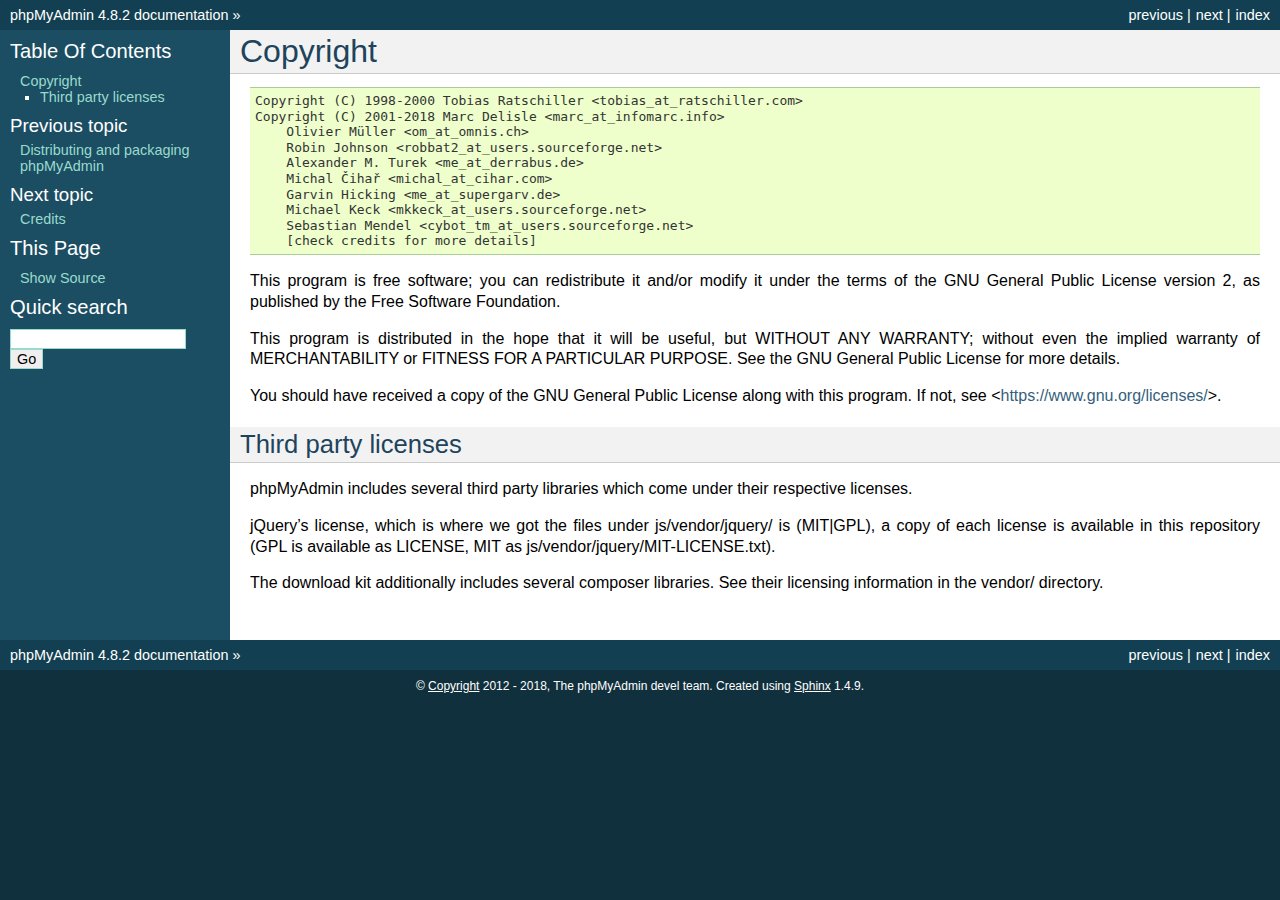
<file: phpMyAdmin/doc/html/copyright.html>
<!DOCTYPE html PUBLIC "-//W3C//DTD XHTML 1.0 Transitional//EN"
  "http://www.w3.org/TR/xhtml1/DTD/xhtml1-transitional.dtd">


<html xmlns="http://www.w3.org/1999/xhtml">
  <head>
    <meta http-equiv="Content-Type" content="text/html; charset=utf-8" />
    
    <title>Copyright &#8212; phpMyAdmin 4.8.2 documentation</title>
    
    <link rel="stylesheet" href="_static/classic.css" type="text/css" />
    <link rel="stylesheet" href="_static/pygments.css" type="text/css" />
    
    <script type="text/javascript">
      var DOCUMENTATION_OPTIONS = {
        URL_ROOT:    './',
        VERSION:     '4.8.2',
        COLLAPSE_INDEX: false,
        FILE_SUFFIX: '.html',
        HAS_SOURCE:  true
      };
    </script>
    <script type="text/javascript" src="_static/jquery.js"></script>
    <script type="text/javascript" src="_static/underscore.js"></script>
    <script type="text/javascript" src="_static/doctools.js"></script>
    <link rel="index" title="Index" href="genindex.html" />
    <link rel="search" title="Search" href="search.html" />
    <link rel="copyright" title="Copyright" href="#" />
    <link rel="top" title="phpMyAdmin 4.8.2 documentation" href="index.html" />
    <link rel="next" title="Credits" href="credits.html" />
    <link rel="prev" title="Distributing and packaging phpMyAdmin" href="vendors.html" /> 
  </head>
  <body role="document">
    <div class="related" role="navigation" aria-label="related navigation">
      <h3>Navigation</h3>
      <ul>
        <li class="right" style="margin-right: 10px">
          <a href="genindex.html" title="General Index"
             accesskey="I">index</a></li>
        <li class="right" >
          <a href="credits.html" title="Credits"
             accesskey="N">next</a> |</li>
        <li class="right" >
          <a href="vendors.html" title="Distributing and packaging phpMyAdmin"
             accesskey="P">previous</a> |</li>
        <li class="nav-item nav-item-0"><a href="index.html">phpMyAdmin 4.8.2 documentation</a> &#187;</li> 
      </ul>
    </div>  

    <div class="document">
      <div class="documentwrapper">
        <div class="bodywrapper">
          <div class="body" role="main">
            
  <div class="section" id="copyright">
<span id="id1"></span><h1>Copyright<a class="headerlink" href="#copyright" title="Permalink to this headline">¶</a></h1>
<div class="highlight-none"><div class="highlight"><pre><span></span>Copyright (C) 1998-2000 Tobias Ratschiller &lt;tobias_at_ratschiller.com&gt;
Copyright (C) 2001-2018 Marc Delisle &lt;marc_at_infomarc.info&gt;
    Olivier Müller &lt;om_at_omnis.ch&gt;
    Robin Johnson &lt;robbat2_at_users.sourceforge.net&gt;
    Alexander M. Turek &lt;me_at_derrabus.de&gt;
    Michal Čihař &lt;michal_at_cihar.com&gt;
    Garvin Hicking &lt;me_at_supergarv.de&gt;
    Michael Keck &lt;mkkeck_at_users.sourceforge.net&gt;
    Sebastian Mendel &lt;cybot_tm_at_users.sourceforge.net&gt;
    [check credits for more details]
</pre></div>
</div>
<p>This program is free software; you can redistribute it and/or modify
it under the terms of the GNU General Public License version 2, as
published by the Free Software Foundation.</p>
<p>This program is distributed in the hope that it will be useful, but
WITHOUT ANY WARRANTY; without even the implied warranty of
MERCHANTABILITY or FITNESS FOR A PARTICULAR PURPOSE. See the GNU
General Public License for more details.</p>
<p>You should have received a copy of the GNU General Public License
along with this program. If not, see &lt;<a class="reference external" href="https://www.gnu.org/licenses/">https://www.gnu.org/licenses/</a>&gt;.</p>
<div class="section" id="third-party-licenses">
<h2>Third party licenses<a class="headerlink" href="#third-party-licenses" title="Permalink to this headline">¶</a></h2>
<p>phpMyAdmin includes several third party libraries which come under their
respective licenses.</p>
<p>jQuery&#8217;s license, which is where we got the files under js/vendor/jquery/ is
(MIT|GPL), a copy of each license is available in this repository (GPL
is available as LICENSE, MIT as js/vendor/jquery/MIT-LICENSE.txt).</p>
<p>The download kit additionally includes several composer libraries. See their
licensing information in the vendor/ directory.</p>
</div>
</div>


          </div>
        </div>
      </div>
      <div class="sphinxsidebar" role="navigation" aria-label="main navigation">
        <div class="sphinxsidebarwrapper">
  <h3><a href="index.html">Table Of Contents</a></h3>
  <ul>
<li><a class="reference internal" href="#">Copyright</a><ul>
<li><a class="reference internal" href="#third-party-licenses">Third party licenses</a></li>
</ul>
</li>
</ul>

  <h4>Previous topic</h4>
  <p class="topless"><a href="vendors.html"
                        title="previous chapter">Distributing and packaging phpMyAdmin</a></p>
  <h4>Next topic</h4>
  <p class="topless"><a href="credits.html"
                        title="next chapter">Credits</a></p>
  <div role="note" aria-label="source link">
    <h3>This Page</h3>
    <ul class="this-page-menu">
      <li><a href="_sources/copyright.txt"
            rel="nofollow">Show Source</a></li>
    </ul>
   </div>
<div id="searchbox" style="display: none" role="search">
  <h3>Quick search</h3>
    <form class="search" action="search.html" method="get">
      <div><input type="text" name="q" /></div>
      <div><input type="submit" value="Go" /></div>
      <input type="hidden" name="check_keywords" value="yes" />
      <input type="hidden" name="area" value="default" />
    </form>
</div>
<script type="text/javascript">$('#searchbox').show(0);</script>
        </div>
      </div>
      <div class="clearer"></div>
    </div>
    <div class="related" role="navigation" aria-label="related navigation">
      <h3>Navigation</h3>
      <ul>
        <li class="right" style="margin-right: 10px">
          <a href="genindex.html" title="General Index"
             >index</a></li>
        <li class="right" >
          <a href="credits.html" title="Credits"
             >next</a> |</li>
        <li class="right" >
          <a href="vendors.html" title="Distributing and packaging phpMyAdmin"
             >previous</a> |</li>
        <li class="nav-item nav-item-0"><a href="index.html">phpMyAdmin 4.8.2 documentation</a> &#187;</li> 
      </ul>
    </div>
    <div class="footer" role="contentinfo">
        &#169; <a href="#">Copyright</a> 2012 - 2018, The phpMyAdmin devel team.
      Created using <a href="http://sphinx-doc.org/">Sphinx</a> 1.4.9.
    </div>
  </body>
</html>
</file>
<file: HW1/css/styles.css>
@charset "UTF-8";

body {
    background-color: gray;
    color: black;
    font-size:1em;
}

header {
    text-align: center;
}

strong {
    font-weight:bold;
}

nav {
    background-color: orange;
    margin: 0 auto;
}

nav a {
    color: black;
    text-align: center;
}

nav a:hover {
    background-color: yellow;
} 

img {
    display: block;
    margin-left: auto;
    margin-right: auto;
    width: 50%;
}

ul li {
    list-style-type: square;
}

#welcomeText {
    color:black;
    font-size:1.5em;
}

#sourceTitle {
    color:white;
    text-align: center;
}

#source {
    color:blue;
    font-size:0.5em;
}

figcaption {
    color:red;
    font-size:1.5em;
    text-align:center;
}
</file>
<file: HW4/styles.css>
@charset "UTF-8";

body {
background-color: #341b1b;
color: #ffffff;
font-size: 1em;
}

h1{
font-size:2em;
text-align:center;
}

h2{
font-size:1.5em;
text-align:center;
}

#results{
margin: auto;
width: 50%;
color: white;
font-size: 1.3em;
text-align:center;
}

footer{
text-align: center;
font-size: .75em;
}
</file>
<file: Lab1/css/styles.css>
@charset "UTF-8";

/*
 CSS created with CSE HTML Validator
*/

body {
    background-color:black;
    color:gray;
}

h1{
    font-family: 'Pacifico', cursive;
    font-size: 4em;
    margin-bottom: 0px;
}

head, main, nav, footer{
    text-align: center;
}

nav a{
    padding:15px;
    padding-bottom:4px;
    font-size: 1.8em;
    text-decoration:none;
    color: white;
}

nav a:hover{
    border-bottom2px orange solid;
    font-size: 2em;
    transition: .9s;
}

#me, #welcomeText{
    float:left;
}

#welcomeText{
    text-align:left;
}

footer{
    clear: left;
    font-size:1em;
    color:orange;
}

table{
    margin: 0px auto;
}

td {
    padding-right: 10px;
    font-size: 1.3em;
}

td strong {
    color: orange;
}

#table-header{
    background-color: #351a00;
}

.table-row {
    background-color: #753900;
}

ul {
    text-align: left;
    padding-left: 200px;
}
</file>
<file: Lab7/css/styles.css>
#won, #lost{
    display: none;
}

#word, #letters{
    padding: 20px 0px;
}

#man{
    margin: 20px auto;
    width: 600px;
    height: 600px; 
    border: solid;
    border-radius: 5px;
    border-width: 1px;
}

#word{
    font-size: 1.8em;
}

.hint{
    font-size: 0.6em !important;
}

.btn{
    padding: 7px 7px !important;
    margin: 0px 2px;
}

textarea{
    height:1.9em;
}
</file>
<file: phpMyAdmin/doc/html/_static/classic.css>
/*
 * default.css_t
 * ~~~~~~~~~~~~~
 *
 * Sphinx stylesheet -- default theme.
 *
 * :copyright: Copyright 2007-2016 by the Sphinx team, see AUTHORS.
 * :license: BSD, see LICENSE for details.
 *
 */

@import url("basic.css");

/* -- page layout ----------------------------------------------------------- */

body {
    font-family: sans-serif;
    font-size: 100%;
    background-color: #11303d;
    color: #000;
    margin: 0;
    padding: 0;
}

div.document {
    background-color: #1c4e63;
}

div.documentwrapper {
    float: left;
    width: 100%;
}

div.bodywrapper {
    margin: 0 0 0 230px;
}

div.body {
    background-color: #ffffff;
    color: #000000;
    padding: 0 20px 30px 20px;
}

div.footer {
    color: #ffffff;
    width: 100%;
    padding: 9px 0 9px 0;
    text-align: center;
    font-size: 75%;
}

div.footer a {
    color: #ffffff;
    text-decoration: underline;
}

div.related {
    background-color: #133f52;
    line-height: 30px;
    color: #ffffff;
}

div.related a {
    color: #ffffff;
}

div.sphinxsidebar {
}

div.sphinxsidebar h3 {
    font-family: 'Trebuchet MS', sans-serif;
    color: #ffffff;
    font-size: 1.4em;
    font-weight: normal;
    margin: 0;
    padding: 0;
}

div.sphinxsidebar h3 a {
    color: #ffffff;
}

div.sphinxsidebar h4 {
    font-family: 'Trebuchet MS', sans-serif;
    color: #ffffff;
    font-size: 1.3em;
    font-weight: normal;
    margin: 5px 0 0 0;
    padding: 0;
}

div.sphinxsidebar p {
    color: #ffffff;
}

div.sphinxsidebar p.topless {
    margin: 5px 10px 10px 10px;
}

div.sphinxsidebar ul {
    margin: 10px;
    padding: 0;
    color: #ffffff;
}

div.sphinxsidebar a {
    color: #98dbcc;
}

div.sphinxsidebar input {
    border: 1px solid #98dbcc;
    font-family: sans-serif;
    font-size: 1em;
}



/* -- hyperlink styles ------------------------------------------------------ */

a {
    color: #355f7c;
    text-decoration: none;
}

a:visited {
    color: #355f7c;
    text-decoration: none;
}

a:hover {
    text-decoration: underline;
}



/* -- body styles ----------------------------------------------------------- */

div.body h1,
div.body h2,
div.body h3,
div.body h4,
div.body h5,
div.body h6 {
    font-family: 'Trebuchet MS', sans-serif;
    background-color: #f2f2f2;
    font-weight: normal;
    color: #20435c;
    border-bottom: 1px solid #ccc;
    margin: 20px -20px 10px -20px;
    padding: 3px 0 3px 10px;
}

div.body h1 { margin-top: 0; font-size: 200%; }
div.body h2 { font-size: 160%; }
div.body h3 { font-size: 140%; }
div.body h4 { font-size: 120%; }
div.body h5 { font-size: 110%; }
div.body h6 { font-size: 100%; }

a.headerlink {
    color: #c60f0f;
    font-size: 0.8em;
    padding: 0 4px 0 4px;
    text-decoration: none;
}

a.headerlink:hover {
    background-color: #c60f0f;
    color: white;
}

div.body p, div.body dd, div.body li, div.body blockquote {
    text-align: justify;
    line-height: 130%;
}

div.admonition p.admonition-title + p {
    display: inline;
}

div.admonition p {
    margin-bottom: 5px;
}

div.admonition pre {
    margin-bottom: 5px;
}

div.admonition ul, div.admonition ol {
    margin-bottom: 5px;
}

div.note {
    background-color: #eee;
    border: 1px solid #ccc;
}

div.seealso {
    background-color: #ffc;
    border: 1px solid #ff6;
}

div.topic {
    background-color: #eee;
}

div.warning {
    background-color: #ffe4e4;
    border: 1px solid #f66;
}

p.admonition-title {
    display: inline;
}

p.admonition-title:after {
    content: ":";
}

pre {
    padding: 5px;
    background-color: #eeffcc;
    color: #333333;
    line-height: 120%;
    border: 1px solid #ac9;
    border-left: none;
    border-right: none;
}

code {
    background-color: #ecf0f3;
    padding: 0 1px 0 1px;
    font-size: 0.95em;
}

th {
    background-color: #ede;
}

.warning code {
    background: #efc2c2;
}

.note code {
    background: #d6d6d6;
}

.viewcode-back {
    font-family: sans-serif;
}

div.viewcode-block:target {
    background-color: #f4debf;
    border-top: 1px solid #ac9;
    border-bottom: 1px solid #ac9;
}

div.code-block-caption {
    color: #efefef;
    background-color: #1c4e63;
}
</file>
<file: phpMyAdmin/doc/html/_static/pygments.css>
.highlight .hll { background-color: #ffffcc }
.highlight  { background: #eeffcc; }
.highlight .c { color: #408090; font-style: italic } /* Comment */
.highlight .err { border: 1px solid #FF0000 } /* Error */
.highlight .k { color: #007020; font-weight: bold } /* Keyword */
.highlight .o { color: #666666 } /* Operator */
.highlight .ch { color: #408090; font-style: italic } /* Comment.Hashbang */
.highlight .cm { color: #408090; font-style: italic } /* Comment.Multiline */
.highlight .cp { color: #007020 } /* Comment.Preproc */
.highlight .cpf { color: #408090; font-style: italic } /* Comment.PreprocFile */
.highlight .c1 { color: #408090; font-style: italic } /* Comment.Single */
.highlight .cs { color: #408090; background-color: #fff0f0 } /* Comment.Special */
.highlight .gd { color: #A00000 } /* Generic.Deleted */
.highlight .ge { font-style: italic } /* Generic.Emph */
.highlight .gr { color: #FF0000 } /* Generic.Error */
.highlight .gh { color: #000080; font-weight: bold } /* Generic.Heading */
.highlight .gi { color: #00A000 } /* Generic.Inserted */
.highlight .go { color: #333333 } /* Generic.Output */
.highlight .gp { color: #c65d09; font-weight: bold } /* Generic.Prompt */
.highlight .gs { font-weight: bold } /* Generic.Strong */
.highlight .gu { color: #800080; font-weight: bold } /* Generic.Subheading */
.highlight .gt { color: #0044DD } /* Generic.Traceback */
.highlight .kc { color: #007020; font-weight: bold } /* Keyword.Constant */
.highlight .kd { color: #007020; font-weight: bold } /* Keyword.Declaration */
.highlight .kn { color: #007020; font-weight: bold } /* Keyword.Namespace */
.highlight .kp { color: #007020 } /* Keyword.Pseudo */
.highlight .kr { color: #007020; font-weight: bold } /* Keyword.Reserved */
.highlight .kt { color: #902000 } /* Keyword.Type */
.highlight .m { color: #208050 } /* Literal.Number */
.highlight .s { color: #4070a0 } /* Literal.String */
.highlight .na { color: #4070a0 } /* Name.Attribute */
.highlight .nb { color: #007020 } /* Name.Builtin */
.highlight .nc { color: #0e84b5; font-weight: bold } /* Name.Class */
.highlight .no { color: #60add5 } /* Name.Constant */
.highlight .nd { color: #555555; font-weight: bold } /* Name.Decorator */
.highlight .ni { color: #d55537; font-weight: bold } /* Name.Entity */
.highlight .ne { color: #007020 } /* Name.Exception */
.highlight .nf { color: #06287e } /* Name.Function */
.highlight .nl { color: #002070; font-weight: bold } /* Name.Label */
.highlight .nn { color: #0e84b5; font-weight: bold } /* Name.Namespace */
.highlight .nt { color: #062873; font-weight: bold } /* Name.Tag */
.highlight .nv { color: #bb60d5 } /* Name.Variable */
.highlight .ow { color: #007020; font-weight: bold } /* Operator.Word */
.highlight .w { color: #bbbbbb } /* Text.Whitespace */
.highlight .mb { color: #208050 } /* Literal.Number.Bin */
.highlight .mf { color: #208050 } /* Literal.Number.Float */
.highlight .mh { color: #208050 } /* Literal.Number.Hex */
.highlight .mi { color: #208050 } /* Literal.Number.Integer */
.highlight .mo { color: #208050 } /* Literal.Number.Oct */
.highlight .sa { color: #4070a0 } /* Literal.String.Affix */
.highlight .sb { color: #4070a0 } /* Literal.String.Backtick */
.highlight .sc { color: #4070a0 } /* Literal.String.Char */
.highlight .dl { color: #4070a0 } /* Literal.String.Delimiter */
.highlight .sd { color: #4070a0; font-style: italic } /* Literal.String.Doc */
.highlight .s2 { color: #4070a0 } /* Literal.String.Double */
.highlight .se { color: #4070a0; font-weight: bold } /* Literal.String.Escape */
.highlight .sh { color: #4070a0 } /* Literal.String.Heredoc */
.highlight .si { color: #70a0d0; font-style: italic } /* Literal.String.Interpol */
.highlight .sx { color: #c65d09 } /* Literal.String.Other */
.highlight .sr { color: #235388 } /* Literal.String.Regex */
.highlight .s1 { color: #4070a0 } /* Literal.String.Single */
.highlight .ss { color: #517918 } /* Literal.String.Symbol */
.highlight .bp { color: #007020 } /* Name.Builtin.Pseudo */
.highlight .fm { color: #06287e } /* Name.Function.Magic */
.highlight .vc { color: #bb60d5 } /* Name.Variable.Class */
.highlight .vg { color: #bb60d5 } /* Name.Variable.Global */
.highlight .vi { color: #bb60d5 } /* Name.Variable.Instance */
.highlight .vm { color: #bb60d5 } /* Name.Variable.Magic */
.highlight .il { color: #208050 } /* Literal.Number.Integer.Long */
</file>
